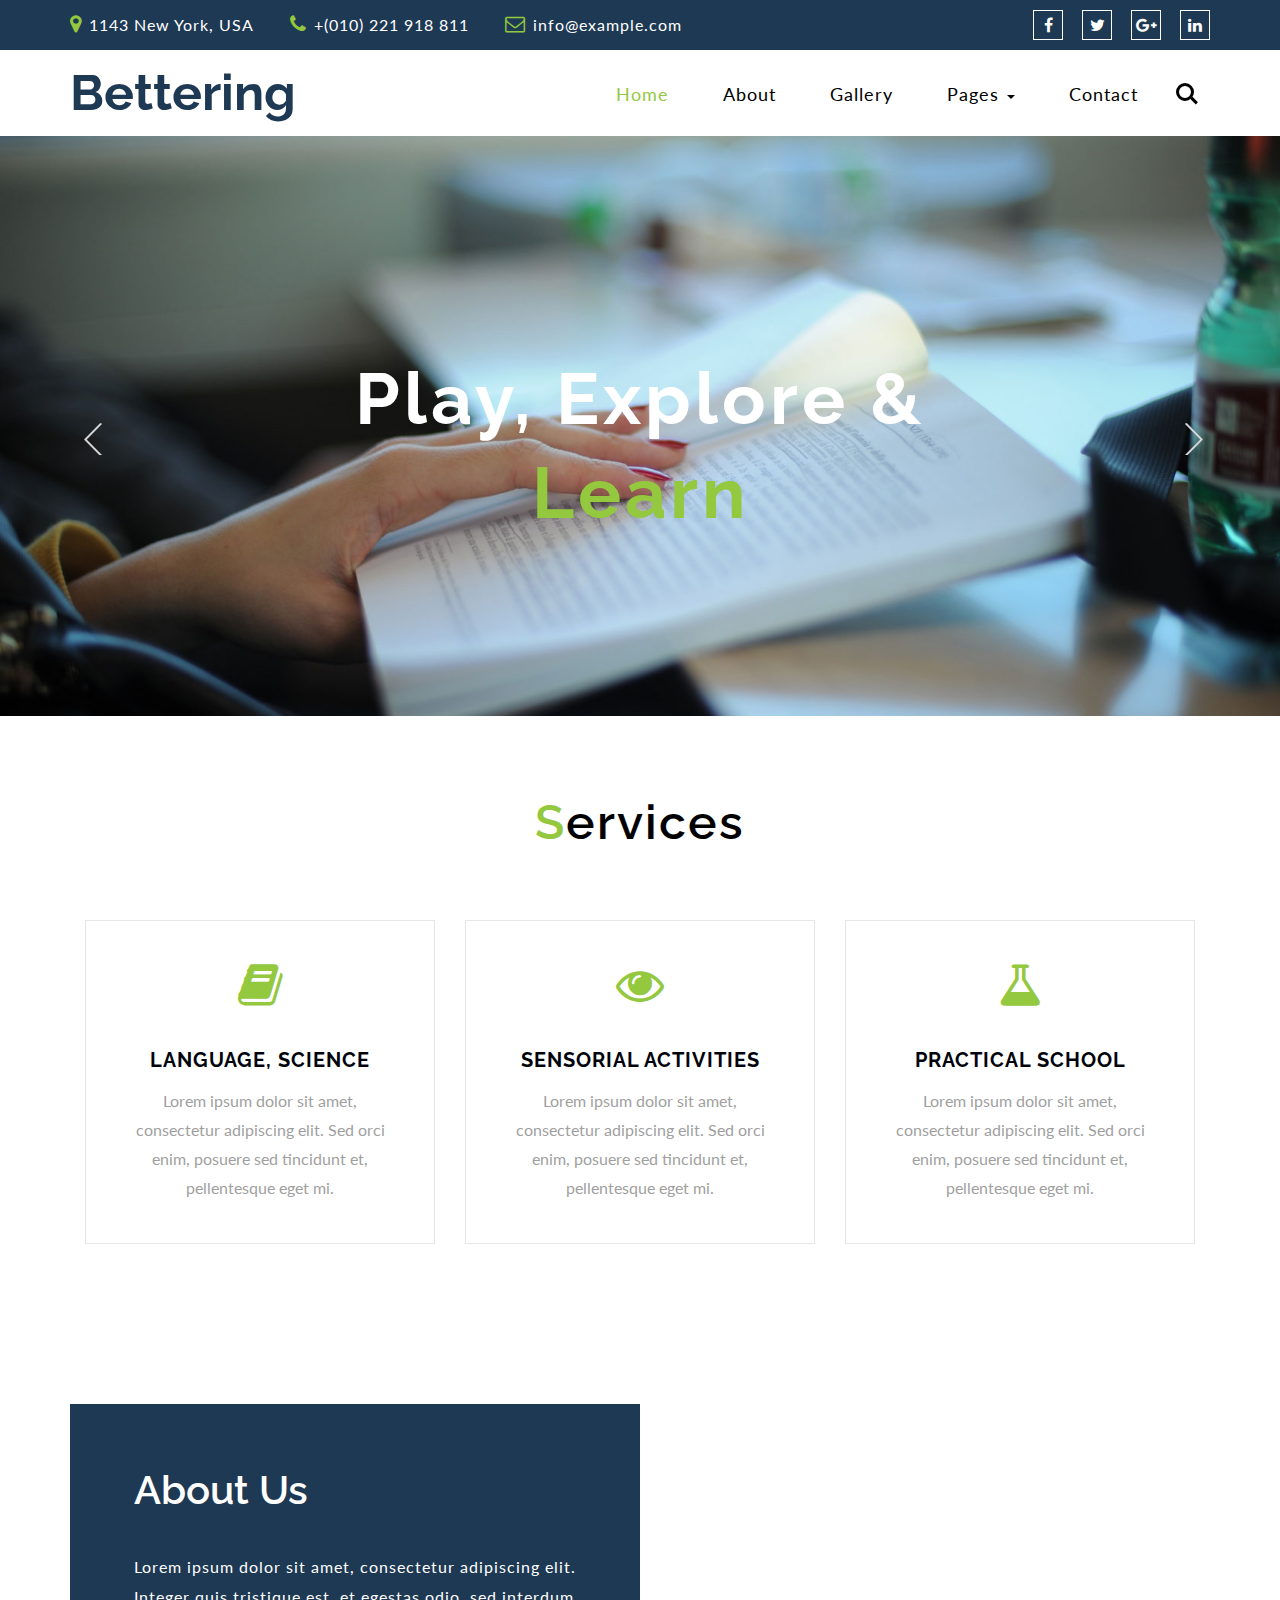
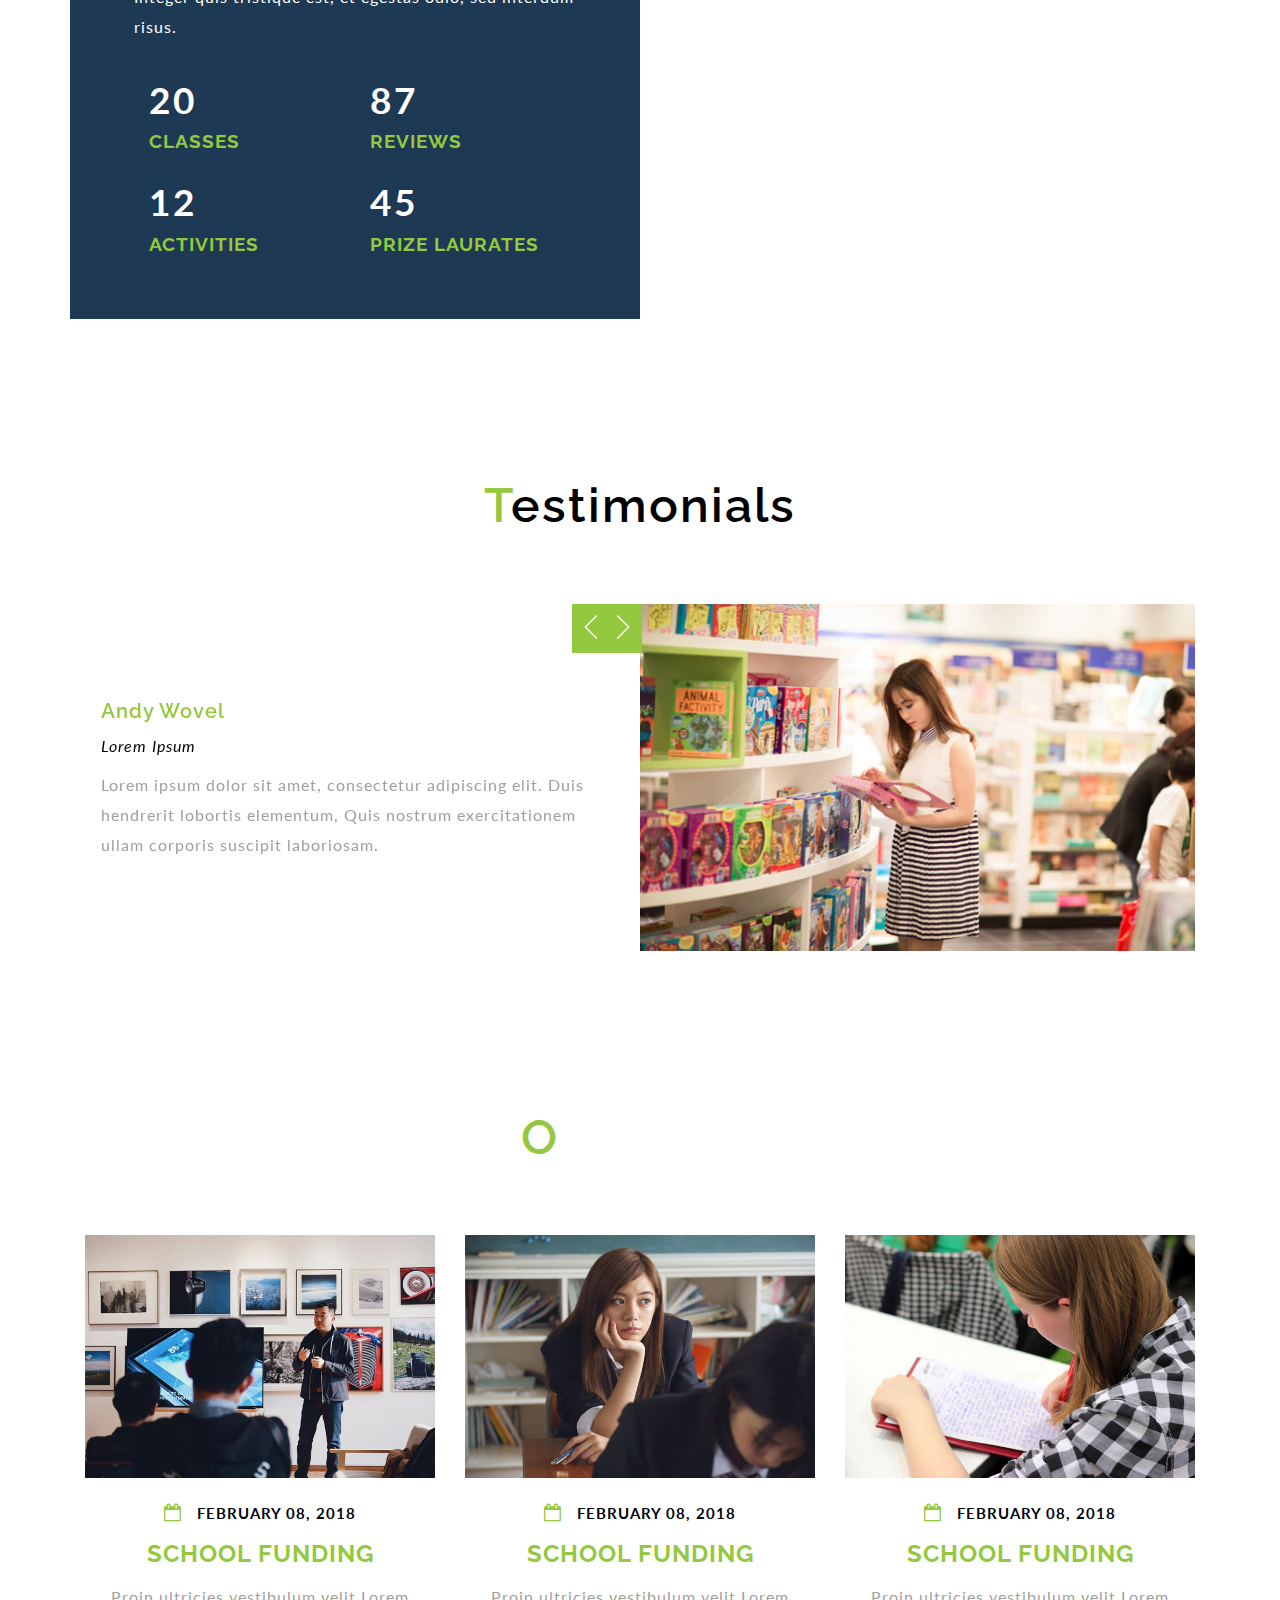
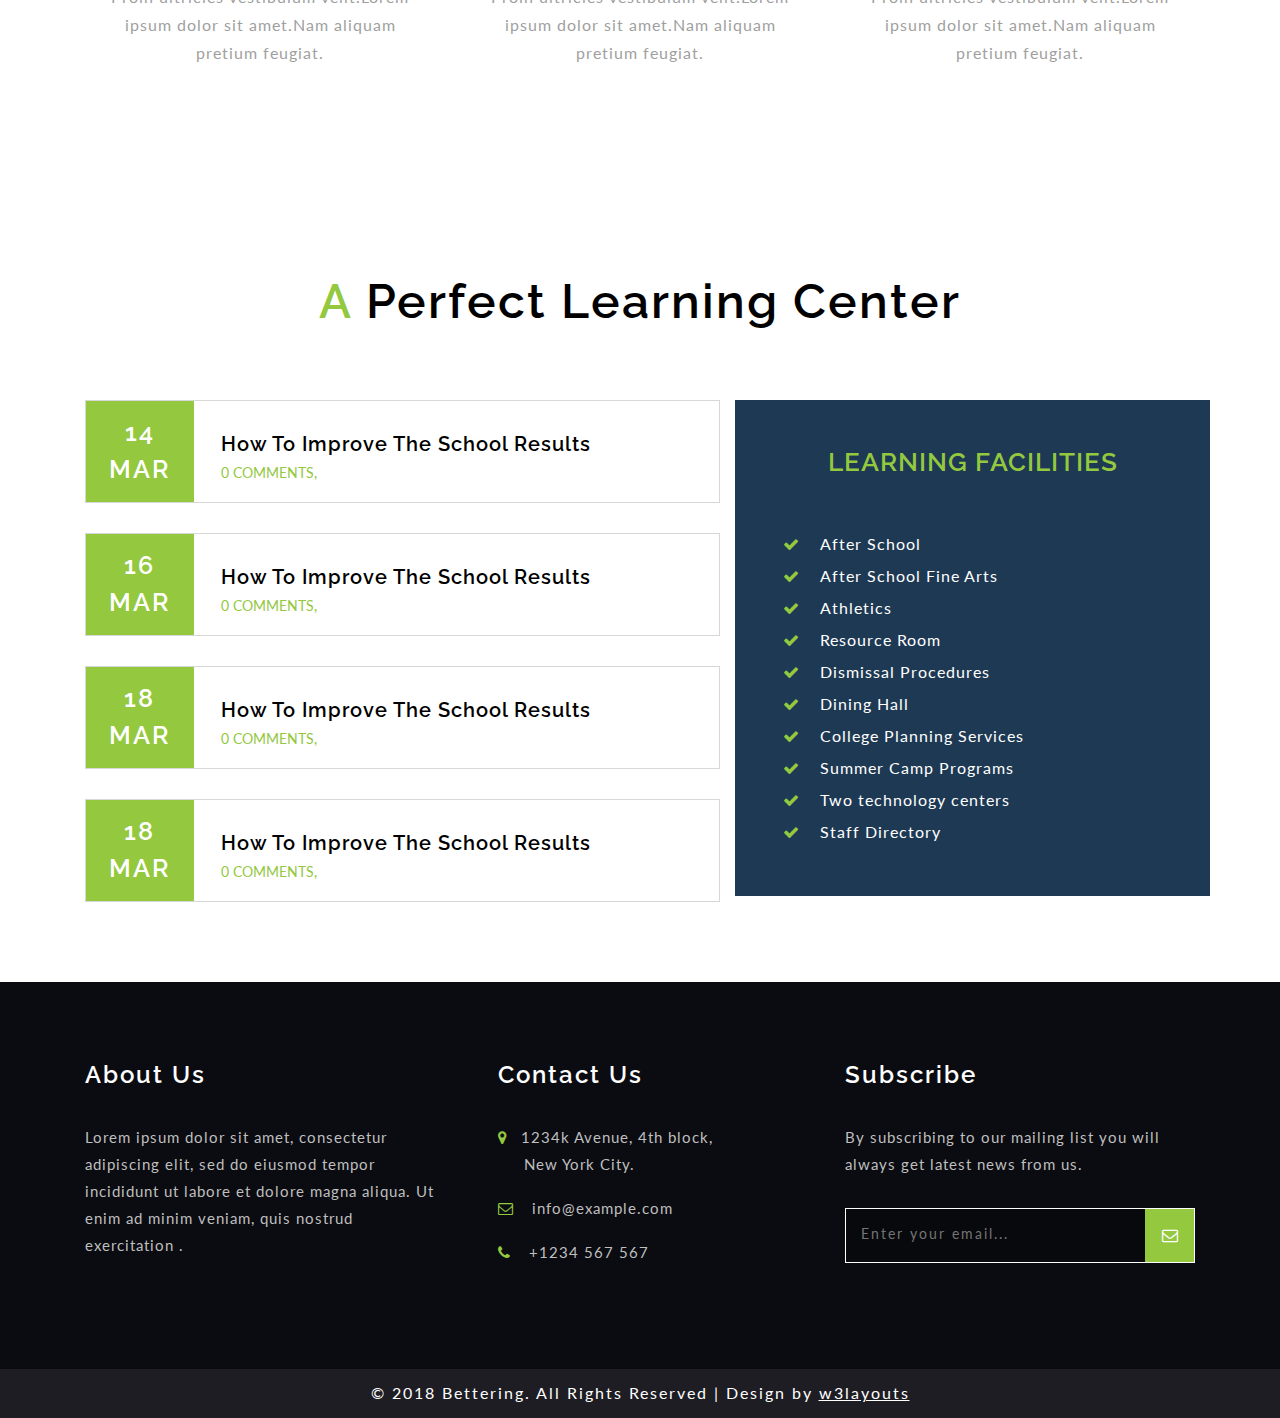
<file: data/theme/index.html>
<!--
Author: W3layouts
Author URL: http://w3layouts.com
License: Creative Commons Attribution 3.0 Unported
License URL: http://creativecommons.org/licenses/by/3.0/
-->
<!DOCTYPE html>
<html lang="zxx">

<head>
	<title>Bettering an Education Category Bootstrap Responsive Website Template | Home :: w3layouts</title>
	<!-- Meta Tags -->
	<meta name="viewport" content="width=device-width, initial-scale=1">
	<meta http-equiv="Content-Type" content="text/html; charset=utf-8" />
	<meta name="keywords" content="Bettering Responsive web template, Bootstrap Web Templates, Flat Web Templates, Android Compatible web template, 
Smartphone Compatible web template, free webdesigns for Nokia, Samsung, LG, Sony Ericsson, Motorola web design" />
	<script type="application/x-javascript">
		addEventListener("load", function () {
			setTimeout(hideURLbar, 0);
		}, false);

		function hideURLbar() {
			window.scrollTo(0, 1);
		}
	</script>
	<!-- // Meta Tags -->
	<link href="css/bootstrap.css" rel="stylesheet" type="text/css" media="all" />
	<link href="css/font-awesome.min.css" rel="stylesheet" type="text/css" media="all">
	<link rel="stylesheet" href="css/flexslider.css" type="text/css" media="screen" property="" />
	<!--testimonial flexslider-->
	<link href="css/style.css" rel="stylesheet" type="text/css" media="all" />
	<!--fonts-->
	<link href="//fonts.googleapis.com/css?family=Lato:300,400,700,900" rel="stylesheet">
	<link href="//fonts.googleapis.com/css?family=Raleway:300,400,500,600,800" rel="stylesheet">
	<!--//fonts-->

</head>

<body>
	<!--Header-->
	<div class="header">
	<div class="top">
					<div class="container">
						
							<div class="col-md-9 top-left">
								<ul>
									<li><i class="fa fa-map-marker" aria-hidden="true"></i> 1143 New York, USA</li>
									<li><i class="fa fa-phone" aria-hidden="true"></i> +(010) 221 918 811</li>
									<li><i class="fa fa-envelope-o" aria-hidden="true"></i> <a href="mailto:info@example.com">info@example.com</a></li>
								</ul>
							</div>
							<div class="col-md-3 top-middle">
								<ul>
									<li><a href="#"><i class="fa fa-facebook"></i></a></li>
									<li><a href="#"><i class="fa fa-twitter"></i></a></li>
									<li><a href="#"><i class="fa fa-google-plus"></i></a></li>
									<li><a href="#"><i class="fa fa-linkedin"></i></a></li>
								</ul>
							</div>
							
							<div class="clearfix"></div>
						
					</div>
				</div>
		<!--top-bar-w3layouts-->
		<div class="top-bar-w3layouts">
			<div class="container">
				<nav class="navbar navbar-default">
					<div class="navbar-header">
						<button type="button" class="navbar-toggle" data-toggle="collapse" data-target="#bs-example-navbar-collapse-1">
							<span class="sr-only">Toggle navigation</span>
							<span class="icon-bar"></span>
							<span class="icon-bar"></span>
							<span class="icon-bar"></span>
						</button>
						<h1><a href="index.html">Bettering</a></h1>
					</div>
					<!-- navbar-header -->
					<div class="collapse navbar-collapse" id="bs-example-navbar-collapse-1">

						<ul class="nav navbar-nav navbar-right">
							<li><a href="index.html" class="active">Home</a></li>
							<li><a href="about.html">About</a></li>
							<li><a href="gallery.html">Gallery</a></li>
							<li><a href="#" class="dropdown-toggle" data-toggle="dropdown" role="button" aria-haspopup="true" aria-expanded="false">Pages <span class="caret"></span></a>
										<ul class="dropdown-menu">
											<li><a href="icons.html">Web Icons</a></li>
											<li><a href="codes.html">Short Codes</a></li>
										</ul>
							</li> 
							<li><a href="contact.html">Contact</a></li>
						</ul>

					</div>

					<div class="search-bar-agileits">
						<div class="cd-main-header">
							<ul class="cd-header-buttons">
								<li><a class="cd-search-trigger" href="#cd-search"> <span></span></a></li>
							</ul>
							<!-- cd-header-buttons -->
						</div>
						<div id="cd-search" class="cd-search">
							<form action="#" method="post">
								<input name="Search" type="search" placeholder="Click enter after typing...">
							</form>
						</div>
					</div>


					<div class="clearfix"> </div>
				</nav>
			</div>

		</div>
		<!--//top-bar-w3layouts-->
		<!--Slider-->
		<div class="slider">
			<div class="callbacks_container">
				<ul class="rslides" id="slider3">
					<li>
						<div class="slider-img1">
							<div class="container">
								<div class="slider_banner_info_w3ls">
									<h4>Play, Explore & <span>Learn</span></h4>
								</div>
							</div>
						</div>
					</li>
					<li>
						<div class="slider-img2">
							<div class="container">
								<div class="slider_banner_info_w3ls">
									<h4>Play, Explore & <span>Learn</span></h4>
								</div>
							</div>
						</div>
					</li>
					<li>
						<div class="slider-img3">
							<div class="container">
								<div class="slider_banner_info_w3ls">
									<h4>Play, Explore & <span>Learn</span></h4>
								</div>
							</div>
						</div>
					</li>

				</ul>
			</div>
		</div>
		<div class="clearfix"> </div>
		<!-- //Modal1 -->
		<!--//Slider-->
	</div>
	<!--//Header-->
	<!-- services -->
	<div class="w3-agile-services">
		<div class="container">
			<h3 class="title-txt"><span>S</span>ervices</h3>
		<div class="agileits-services">
				<div class="services-right-grids">
					<div class="col-sm-4 services-right-grid">
						<div class="se-top">
							<div class="services-icon">
								<i class="fa fa-book" aria-hidden="true"></i>
							</div>
							<div class="services-icon-info">
								<h5>LANGUAGE, SCIENCE</h5>
								<p>Lorem ipsum dolor sit amet, consectetur adipiscing elit. Sed orci enim, posuere sed tincidunt et, pellentesque eget mi.</p>
							</div>
						</div>
					</div>
					<div class="col-sm-4 services-right-grid">
						<div class="se-top">
							<div class="services-icon">
							<i class="fa fa-eye" aria-hidden="true"></i>
							</div>
							<div class="services-icon-info">
								<h5>SENSORIAL ACTIVITIES</h5>
								<p>Lorem ipsum dolor sit amet, consectetur adipiscing elit. Sed orci enim, posuere sed tincidunt et, pellentesque eget mi.</p>
							</div>
						</div>
					</div>
					<div class="col-sm-4 services-right-grid">
						<div class="se-top">
							<div class="services-icon">
							<i class="fa fa-flask" aria-hidden="true"></i>
							</div>
							<div class="services-icon-info">
								<h5>PRACTICAL SCHOOL</h5>
								<p>Lorem ipsum dolor sit amet, consectetur adipiscing elit. Sed orci enim, posuere sed tincidunt et, pellentesque eget mi.</p>
							</div>
						</div>
					</div>
					<div class="clearfix"> </div>
				</div>
				
			</div>
		</div>
	</div>
	<!-- //services -->

	<!--about-->
	<div class="about">
		<div class="container">
			<div class="about-main">
				<div class="about-right">
					<h3 class="subheading-w3-agile">About Us</h3>
					<p class="para-w3-agileits">Lorem ipsum dolor sit amet, consectetur adipiscing elit. Integer quis tristique est, et egestas odio, sed interdum risus.</p>
					<!-- stats -->
					<div class="stats">
						<div class="stats_inner">
							<div class="col-md-6 col-sm-6 col-xs-6 stat-grids">
								<p class="counter-agileits-w3layouts">20</p>
								<div class="stats-text-wthree">
									<h3>CLASSES</h3>
								</div>
							</div>
							<div class="col-md-6 col-sm-6 col-xs-6 stat-grids">
								<p class="counter-agileits-w3layouts">87</p>
								<div class="stats-text-wthree">
									<h3>REVIEWS</h3>
								</div>
							</div>
							<div class="col-md-6 col-sm-6 col-xs-6 stat-grids">
								<p class="counter-agileits-w3layouts">12</p>
								<div class="stats-text-wthree">
									<h3> ACTIVITIES</h3>
								</div>
							</div>
							<div class="col-md-6 col-sm-6 col-xs-6 stat-grids">
								<p class="counter-agileits-w3layouts">45</p>
								<div class="stats-text-wthree">
									<h3>PRIZE LAURATES</h3>
								</div>
							</div>
							<div class="clearfix"> </div>
						</div>
					</div>
					<!-- //stats -->

				</div>
			</div>
			
		</div>
	</div>
	<!--//about-->
<!-- Testimonials -->
	<div class="testimonials">
		<div class="container">
			<h3 class="title-txt"><span>T</span>estimonials</h3>
			<div class="col-md-6 testimonials-main">
				<section class="slider">
					<div class="flexslider">
						<ul class="slides">
							<li>
								<div class="inner-testimonials-w3ls">
									<img src="images/1.jpg" alt=" " class="img-responsive" />
									<div class="testimonial-info-wthree">
										<h5>Andy Wovel</h5>
										<span>Lorem Ipsum</span>
										<p class="para-w3ls">Lorem ipsum dolor sit amet, consectetur adipiscing elit. Duis hendrerit lobortis elementum, Quis nostrum exercitationem
											ullam corporis suscipit laboriosam. </p>
									</div>
								</div>
							</li>
							<li>
								<div class="inner-testimonials-w3ls">
									<img src="images/2.jpg" alt=" " class="img-responsive" />
									<div class="testimonial-info-wthree">
										<h5>Bernard Russo</h5>
										<span>Lorem Ipsum</span>
										<p class="para-w3ls">Lorem ipsum dolor sit amet, consectetur adipiscing elit. Duis hendrerit lobortis elementum, Quis nostrum exercitationem
											ullam corporis suscipit laboriosam. </p>
									</div>
								</div>
							</li>
							<li>
								<div class="inner-testimonials-w3ls">
									<img src="images/3.jpg" alt=" " class="img-responsive" />
									<div class="testimonial-info-wthree">
										<h5>Alex Merphy & July Mao</h5>
										<span>Lorem Ipsum</span>
										<p class="para-w3ls">Lorem ipsum dolor sit amet, consectetur adipiscing elit. Duis hendrerit lobortis elementum, Quis nostrum exercitationem
											ullam corporis suscipit laboriosam. </p>
									</div>
								</div>
							</li>
						</ul>
					</div>
				</section>
			</div>
			<div class="clearfix"> </div>
		</div>
	</div>
	<!-- //Testimonials -->
	<!-- Events -->
	<div class="events-section">
		<div class="container">
			<h3 class="title-txt two"><span>O</span>ur News</h3>
			<div class="col-sm-4 live-grids-w3ls">
				<div class="live-left1">
					<img src="images/g1.jpg" alt=" " class="img-responsive">
				</div>
				<div class="live-info">
					<ul>
						<li><span class="fa fa-calendar-o" aria-hidden="true"></span> FEBRUARY 08, 2018</li>
					</ul>
					<h4>School funding</h4>
					<p class="para-1"> Proin ultricies vestibulum velit.Lorem ipsum dolor sit amet.Nam
						aliquam pretium feugiat.</p>
				</div>
				
			</div>
			<div class="col-sm-4 live-grids-w3ls">
				<div class="live-left2">
					<img src="images/g2.jpg" alt=" " class="img-responsive">
				</div>
				<div class="live-info">
					<ul>
						<li><span class="fa fa-calendar-o" aria-hidden="true"></span> FEBRUARY 08, 2018</li>
					</ul>
					<h4>School funding</h4>
					<p class="para-1">Proin ultricies vestibulum velit.Lorem ipsum dolor sit amet.Nam
						aliquam pretium feugiat.</p>
				</div>
				
				
			</div>
			<div class="col-sm-4 live-grids-w3ls">
				<div class="live-left3">
					<img src="images/g6.jpg" alt=" " class="img-responsive">
				</div>
				<div class="live-info">
					<ul>
						<li><span class="fa fa-calendar-o" aria-hidden="true"></span> FEBRUARY 08, 2018</li>
					</ul>
					<h4>School funding</h4>
					<p class="para-1"> Proin ultricies vestibulum velit.Lorem ipsum dolor sit amet.Nam
						aliquam pretium feugiat.</p>
				</div>
				
			</div>
			<div class="clearfix"> </div>
		</div>
	</div>
	<!-- //Events -->
<div class="experience">
	<div class="container">
	<h3 class="title-txt"><span>A </span> Perfect Learning Center</h3>
		<div class="experience-info">
			<div class="col-md-7 exp-matter">
				<div class="exp-left">
					<div class="ex-lt">
						<h6>14 <span>MAR</span></h6>
					</div>
					<div class="ex-rt">
						<h5>How to improve the school results</h5>
						<p>0 COMMENTS,</p>
					</div>
					<div class="clearfix"></div>
				</div>
				<div class="exp-left">
					<div class="ex-lt">
						<h6>16 <span>MAR</span></h6>
					</div>
					<div class="ex-rt">
						<h5>How to improve the school results</h5>
						<p> 0 COMMENTS,</p>
					</div>
					<div class="clearfix"></div>
				</div>
		
				<div class="exp-left">
					<div class="ex-lt">
						<h6>18 <span>MAR</span></h6>
					</div>
					<div class="ex-rt">
						<h5>How to improve the school results</h5>
						<p> 0 COMMENTS,</p>
					</div>
					<div class="clearfix"></div>
				</div>
				<div class="exp-left">
					<div class="ex-lt">
						<h6>18 <span>MAR</span></h6>
					</div>
					<div class="ex-rt">
						<h5>How to improve the school results</h5>
						<p> 0 COMMENTS,</p>
					</div>
					<div class="clearfix"></div>
				</div>
			</div>
			<div class="col-md-5 exp-info-right">
				<div class="ex-top">
					<h4>LEARNING FACILITIES</h4>
					<li><span class="fa fa-check" aria-hidden="true"></span>After School</li>
					<li><span class="fa fa-check" aria-hidden="true"></span>After School Fine Arts</li>
					<li><span class="fa fa-check" aria-hidden="true"></span>Athletics</li>
					<li><span class="fa fa-check" aria-hidden="true"></span>Resource Room</li>
					<li><span class="fa fa-check" aria-hidden="true"></span>Dismissal Procedures</li>
					<li><span class="fa fa-check" aria-hidden="true"></span>Dining Hall</li>
					<li><span class="fa fa-check" aria-hidden="true"></span>College Planning Services</li>
					<li><span class="fa fa-check" aria-hidden="true"></span>Summer Camp Programs</li>
					<li><span class="fa fa-check" aria-hidden="true"></span>Two technology centers</li>
					<li><span class="fa fa-check" aria-hidden="true"></span>Staff Directory</li>
				</div>
			</div>
			<div class="clearfix"></div>
		</div>
	</div>
</div>
<!-- footer -->
	<div class="footer">
	<div class="container">
		<div class="f-bg-w3l">
		<div class="col-md-4 w3layouts_footer_grid">
					<h3>About Us</h3>
					<p>Lorem ipsum dolor sit amet, consectetur adipiscing elit, sed do eiusmod tempor incididunt ut labore et dolore magna aliqua. Ut enim ad minim veniam, quis nostrud exercitation .</p>
				</div>
				<div class="col-md-4 w3layouts_footer_grid hpft">
					<h3>Contact Us</h3>
					    <ul class="con_inner_text">
							<li><span class="fa fa-map-marker" aria-hidden="true"></span>1234k Avenue, 4th block, <label> New York City.</label></li>
							<li><span class="fa fa-envelope-o" aria-hidden="true"></span> <a href="mailto:info@example.com">info@example.com</a></li>
							<li><span class="fa fa-phone" aria-hidden="true"></span> +1234 567 567</li>
						</ul>

					
				</div>
				<div class="col-md-4 w3layouts_footer_grid">
					<h2>Subscribe</h2>
					<p>By subscribing to our mailing list you will always get latest news from us.</p>
					<form action="#" method="post">
						<input type="email" name="Email" placeholder="Enter your email..." required="">
						<button class="btn1"><i class="fa fa-envelope-o" aria-hidden="true"></i></button>
						<div class="clearfix"> </div>
					</form>
				</div>
				<div class="clearfix"> </div>		
			</div>	
			</div>
	</div>
	<p class="copyright">© 2018 Bettering. All Rights Reserved | Design by <a href="https://w3layouts.com/" target="_blank">w3layouts</a></p>
	<!-- //footer -->



	<!-- Required Scripts -->
	<!-- Common Js -->
	<script type="text/javascript" src="js/jquery-2.2.3.min.js"></script>
	<!--// Common Js -->
	<!--search-bar-agileits-->
	<script src="js/main.js"></script>
	<!--//search-bar-agileits-->
	<!-- start-smoth-scrolling -->
	<script type="text/javascript" src="js/move-top.js"></script>
	<script type="text/javascript" src="js/easing.js"></script>
	<script type="text/javascript">
		jQuery(document).ready(function ($) {
			$(".scroll").click(function (event) {
				event.preventDefault();
				$('html,body').animate({
					scrollTop: $(this.hash).offset().top
				}, 1000);
			});
		});
	</script>
	<!-- start-smoth-scrolling -->

	<!-- Banner Responsive slider -->
	<script src="js/responsiveslides.min.js"></script>
	<script>
		// You can also use "$(window).load(function() {"
		$(function () {
			// Slideshow 3
			$("#slider3").responsiveSlides({
				auto: true,
				pager: false,
				nav: true,
				speed: 500,
				namespace: "callbacks",
				before: function () {
					$('.events').append("<li>before event fired.</li>");
				},
				after: function () {
					$('.events').append("<li>after event fired.</li>");
				}
			});

		});
	</script>
	<!-- // Banner Responsive slider -->

	<!-- flexSlider -->
	<script defer src="js/jquery.flexslider.js"></script>
	<script type="text/javascript">
		$(window).load(function () {
			$('.flexslider').flexslider({
				animation: "slide",
				start: function (slider) {
					$('body').removeClass('loading');
				}
			});
		});
	</script>
	<!-- //flexSlider -->

	<!-- stats -->
	<script src="js/jquery.waypoints.min.js"></script>
	<script src="js/jquery.countup.js"></script>
	<script>
		$('.counter-agileits-w3layouts').countUp();
	</script>
	<!-- //stats -->
	<!-- smooth scrolling -->
	<script type="text/javascript">
		$(document).ready(function () {
			/*
				var defaults = {
				containerID: 'toTop', // fading element id
				containerHoverID: 'toTopHover', // fading element hover id
				scrollSpeed: 1200,
				easingType: 'linear' 
				};
			*/
			$().UItoTop({
				easingType: 'easeOutQuart'
			});
		});
	</script>
	<a href="#home" id="toTop" style="display: block;"> <span id="toTopHover" style="opacity: 1;"> </span></a>
	<!-- //smooth scrolling -->

 <script src="js/bootstrap.js"></script>


	<!--// Required Scripts -->
</body>

</html>
</file>
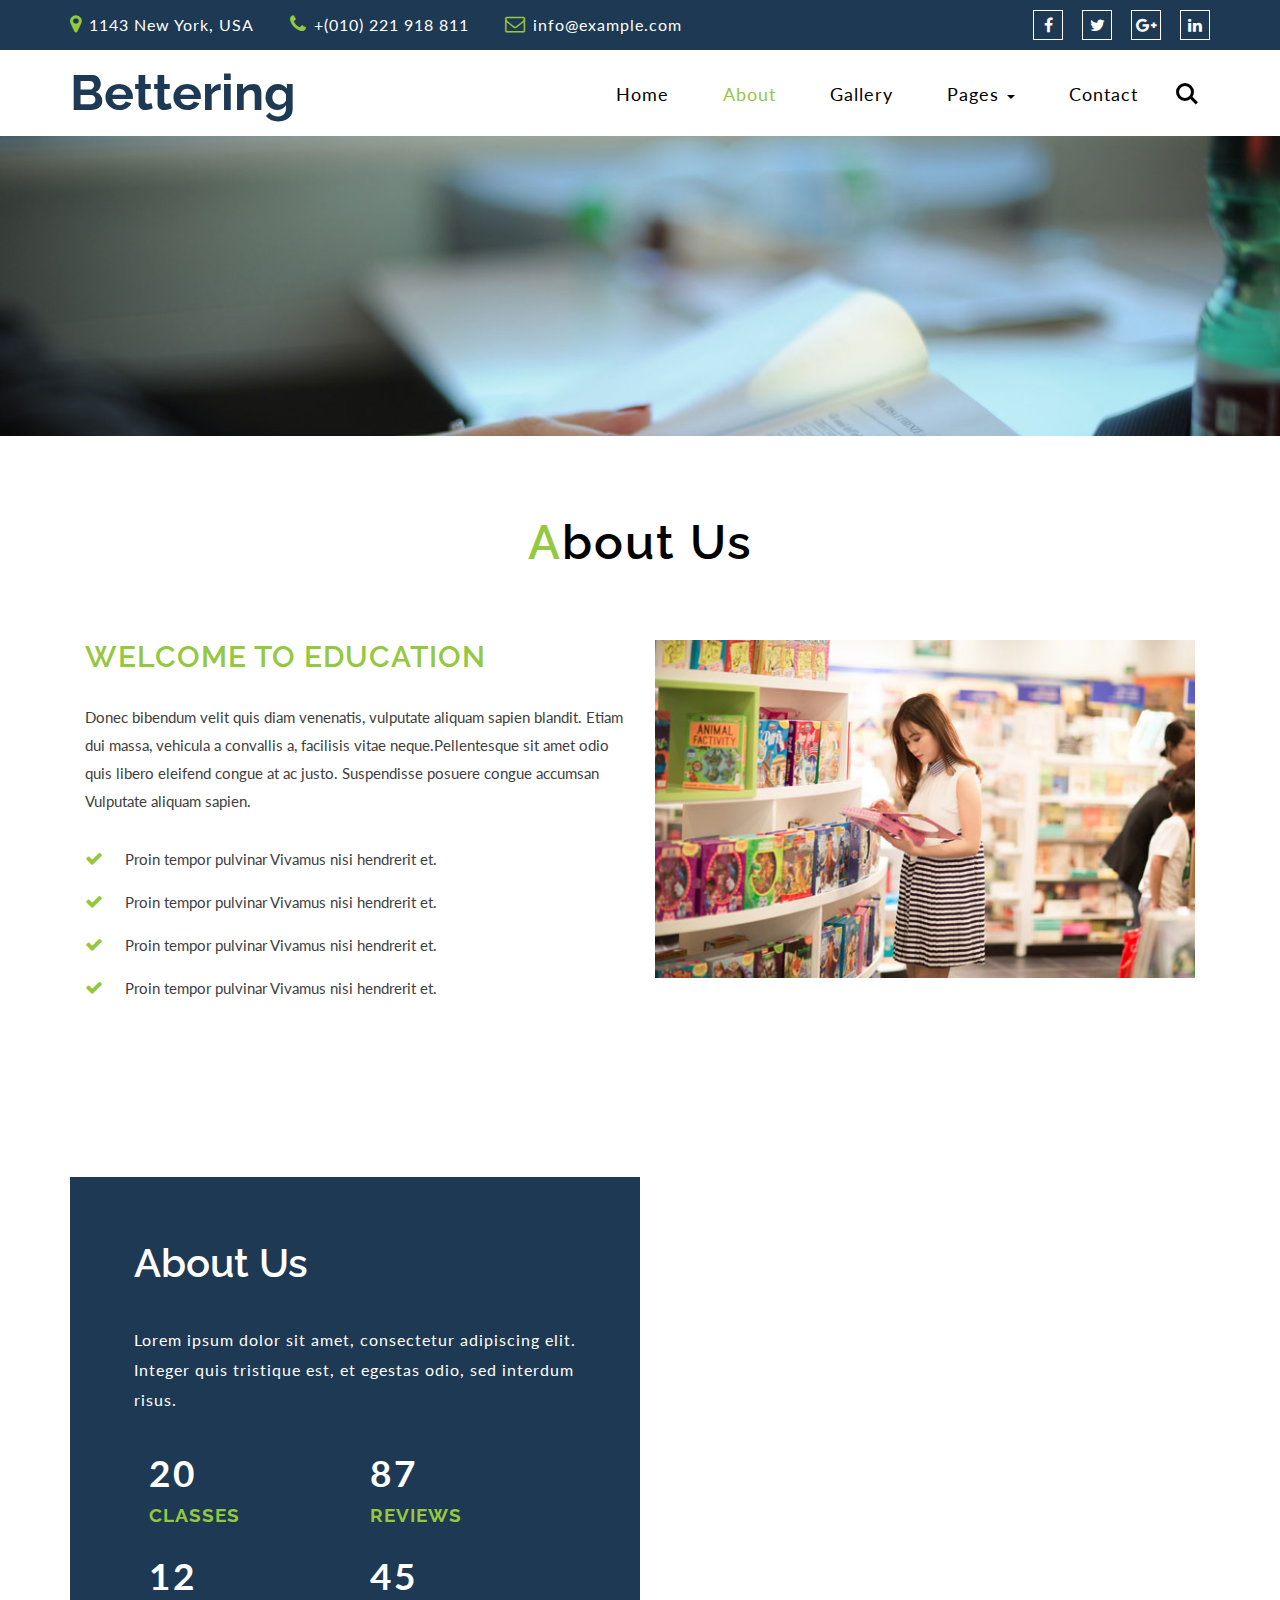
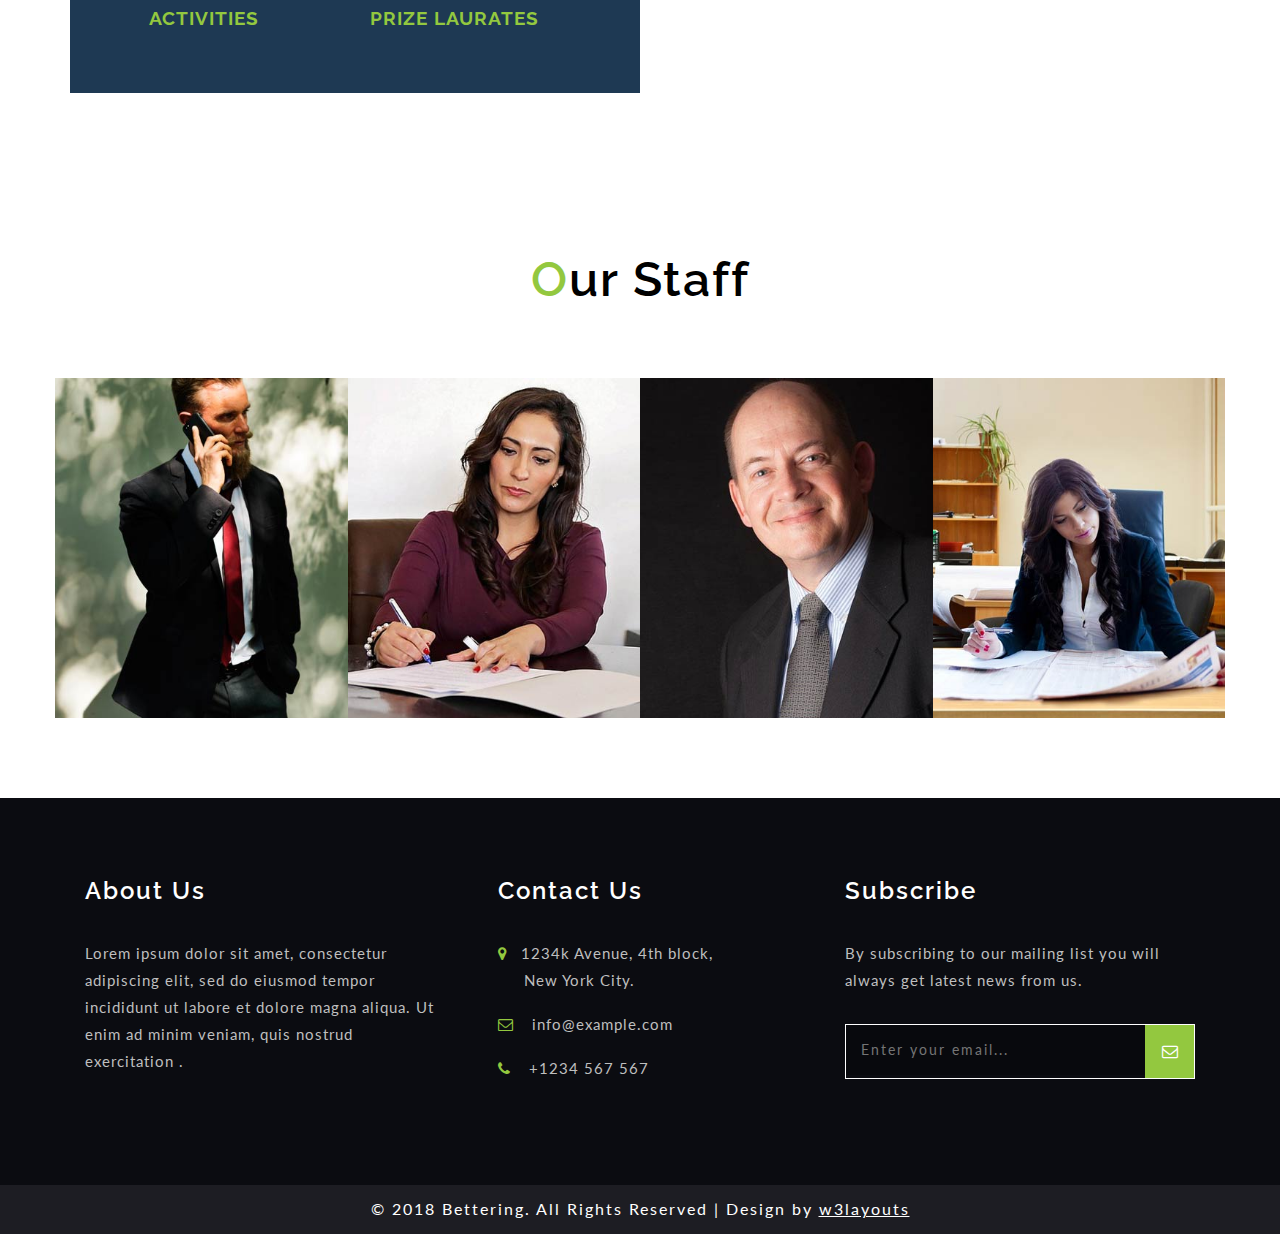
<file: data/theme/about.html>
<!--
Author: W3layouts
Author URL: http://w3layouts.com
License: Creative Commons Attribution 3.0 Unported
License URL: http://creativecommons.org/licenses/by/3.0/
-->
<!DOCTYPE html>
<html lang="zxx">

<head>
	<title>Bettering an Education Category Bootstrap Responsive Website Template | About :: w3layouts</title>
	<!-- Meta Tags -->
	<meta name="viewport" content="width=device-width, initial-scale=1">
	<meta http-equiv="Content-Type" content="text/html; charset=utf-8" />
	<meta name="keywords" content="Bettering Responsive web template, Bootstrap Web Templates, Flat Web Templates, Android Compatible web template, 
Smartphone Compatible web template, free webdesigns for Nokia, Samsung, LG, Sony Ericsson, Motorola web design" />
	<script type="application/x-javascript">
		addEventListener("load", function () {
			setTimeout(hideURLbar, 0);
		}, false);

		function hideURLbar() {
			window.scrollTo(0, 1);
		}
	</script>
	<!-- // Meta Tags -->
	<link href="css/bootstrap.css" rel="stylesheet" type="text/css" media="all" />
	<link href="css/font-awesome.min.css" rel="stylesheet" type="text/css" media="all">
	<!--testimonial flexslider-->
	<link href="css/style.css" rel="stylesheet" type="text/css" media="all" />
	<!--fonts-->
	<link href="//fonts.googleapis.com/css?family=Lato:300,400,700,900" rel="stylesheet">
	<link href="//fonts.googleapis.com/css?family=Raleway:300,400,500,600,800" rel="stylesheet">
	<!--//fonts-->

</head>

<body>
	<!--Header-->
	<div class="header">
	<div class="top">
					<div class="container">
						
							<div class="col-md-9 top-left">
								<ul>
									<li><i class="fa fa-map-marker" aria-hidden="true"></i> 1143 New York, USA</li>
									<li><i class="fa fa-phone" aria-hidden="true"></i> +(010) 221 918 811</li>
									<li><i class="fa fa-envelope-o" aria-hidden="true"></i> <a href="mailto:info@example.com">info@example.com</a></li>
								</ul>
							</div>
							<div class="col-md-3 top-middle">
								<ul>
									<li><a href="#"><i class="fa fa-facebook"></i></a></li>
									<li><a href="#"><i class="fa fa-twitter"></i></a></li>
									<li><a href="#"><i class="fa fa-google-plus"></i></a></li>
									<li><a href="#"><i class="fa fa-linkedin"></i></a></li>
								</ul>
							</div>
							
							<div class="clearfix"></div>
						
					</div>
				</div>
		<!--top-bar-w3layouts-->
		<div class="top-bar-w3layouts">
			<div class="container">
				<nav class="navbar navbar-default">
					<div class="navbar-header">
						<button type="button" class="navbar-toggle" data-toggle="collapse" data-target="#bs-example-navbar-collapse-1">
							<span class="sr-only">Toggle navigation</span>
							<span class="icon-bar"></span>
							<span class="icon-bar"></span>
							<span class="icon-bar"></span>
						</button>
						<h1><a href="index.html">Bettering</a></h1>
					</div>
					<!-- navbar-header -->
					<div class="collapse navbar-collapse" id="bs-example-navbar-collapse-1">

						<ul class="nav navbar-nav navbar-right">
							<li><a href="index.html">Home</a></li>
							<li><a href="about.html" class="active">About</a></li>
							<li><a href="gallery.html">Gallery</a></li>
							<li><a href="#" class="dropdown-toggle" data-toggle="dropdown" role="button" aria-haspopup="true" aria-expanded="false">Pages <span class="caret"></span></a>
										<ul class="dropdown-menu">
											<li><a href="icons.html">Web Icons</a></li>
											<li><a href="codes.html">Short Codes</a></li>
										</ul>
							</li> 
							<li><a href="contact.html">Contact</a></li>
						</ul>

					</div>

					<div class="search-bar-agileits">
						<div class="cd-main-header">
							<ul class="cd-header-buttons">
								<li><a class="cd-search-trigger" href="#cd-search"> <span></span></a></li>
							</ul>
							<!-- cd-header-buttons -->
						</div>
						<div id="cd-search" class="cd-search">
							<form action="#" method="post">
								<input name="Search" type="search" placeholder="Click enter after typing...">
							</form>
						</div>
					</div>


					<div class="clearfix"> </div>
				</nav>
			</div>

		</div>
		<!--//top-bar-w3layouts-->
		<!--Slider-->
		<div class="banner">
			
		</div>
		
		<!-- //Modal1 -->
		<!--//Slider-->
	</div>
	<!--//Header-->
	<div class="about-1">
	<div class="container">
	<h3 class="title-txt"><span>A</span>bout Us</h3>
		<div class="ab-agile">
			<div class="col-md-6 aboutleft1">
				<h3>Welcome to Education</h3>
				<p class="para1">Donec bibendum velit quis diam venenatis, vulputate aliquam sapien blandit. 
				Etiam dui massa, vehicula a convallis a, facilisis vitae neque.Pellentesque sit amet 
				odio quis libero eleifend congue at ac justo. Suspendisse posuere congue accumsan Vulputate aliquam sapien. </p>
				<p><i class="fa fa-check" aria-hidden="true"></i> Proin tempor pulvinar Vivamus nisi hendrerit et. </p>
				<p><i class="fa fa-check" aria-hidden="true"></i> Proin tempor pulvinar Vivamus nisi hendrerit et. </p>
				<p><i class="fa fa-check" aria-hidden="true"></i> Proin tempor pulvinar Vivamus nisi hendrerit et. </p>
				<p><i class="fa fa-check" aria-hidden="true"></i> Proin tempor pulvinar Vivamus nisi hendrerit et. </p>
			</div>
			<div class="col-md-6 aboutright1">
				<img src="images/1.jpg" class="img-responsive" alt="">
			</div>
			<div class="clearfix"></div>
		</div>
	</div>
</div>
	<!--about-->
	<div class="about">
		<div class="container">
			<div class="about-main">
				<div class="about-right">
					<h3 class="subheading-w3-agile">About Us</h3>
					<p class="para-w3-agileits">Lorem ipsum dolor sit amet, consectetur adipiscing elit. Integer quis tristique est, et egestas odio, sed interdum risus.</p>
					<!-- stats -->
					<div class="stats">
						<div class="stats_inner">
							<div class="col-md-6 col-sm-6 col-xs-6 stat-grids">
								<p class="counter-agileits-w3layouts">20</p>
								<div class="stats-text-wthree">
									<h3>CLASSES</h3>
								</div>
							</div>
							<div class="col-md-6 col-sm-6 col-xs-6 stat-grids">
								<p class="counter-agileits-w3layouts">87</p>
								<div class="stats-text-wthree">
									<h3>REVIEWS</h3>
								</div>
							</div>
							<div class="col-md-6 col-sm-6 col-xs-6 stat-grids">
								<p class="counter-agileits-w3layouts">12</p>
								<div class="stats-text-wthree">
									<h3> ACTIVITIES</h3>
								</div>
							</div>
							<div class="col-md-6 col-sm-6 col-xs-6 stat-grids">
								<p class="counter-agileits-w3layouts">45</p>
								<div class="stats-text-wthree">
									<h3>PRIZE LAURATES</h3>
								</div>
							</div>
							<div class="clearfix"> </div>
						</div>
					</div>
					<!-- //stats -->

				</div>
			</div>
			
		</div>
	</div>
	<!--//about-->
	<!-- team -->
	<div class="team">
		<div class="container">
			<h3 class="title-txt"><span>O</span>ur Staff</h3>
			<div class="row team-row">
				<div class="col-md-3 col-sm-6 thumbnail team-w3agile">
					<img src="images/t1.jpg" class="img-responsive" alt="">
					<div class="team-info">
						<div class="caption">
							<h4>Andrew Tompson</h4>
							<p>Lecture</p>
						</div>
						<div class="w3ls-social-icons">
							<a class="facebook" href="#"><span class="fa fa-facebook"></span></a>
							<a class="twitter" href="#"><span class="fa fa-twitter"></span></a>
							<a class="pinterest" href="#"><span class="fa fa-pinterest-p"></span></a>
							<a class="linkedin" href="#"><span class="fa fa-linkedin"></span></a>
						</div>
					</div>
				</div>
				<div class="col-md-3 col-sm-6 thumbnail team-w3agile">
					<img src="images/t2.jpg" class="img-responsive" alt="">
					<div class="team-info">
						<div class="caption">
							<h4>Carolyn Stone</h4>
							<p>Lecture</p>
						</div>
						<div class="w3ls-social-icons">
							<a class="facebook" href="#"><span class="fa fa-facebook"></span></a>
							<a class="twitter" href="#"><span class="fa fa-twitter"></span></a>
							<a class="pinterest" href="#"><span class="fa fa-pinterest-p"></span></a>
							<a class="linkedin" href="#"><span class="fa fa-linkedin"></span></a>
						</div>
					</div>
				</div>
				<div class="col-md-3 col-sm-6 thumbnail team-w3agile">
					<img src="images/t3.jpg" class="img-responsive" alt="">
					<div class="team-info">
						<div class="caption">
							<h4>Adam Lobster</h4>
							<p>Lecture</p>
						</div>
						<div class="w3ls-social-icons">
							<a class="facebook" href="#"><span class="fa fa-facebook"></span></a>
							<a class="twitter" href="#"><span class="fa fa-twitter"></span></a>
							<a class="pinterest" href="#"><span class="fa fa-pinterest-p"></span></a>
							<a class="linkedin" href="#"><span class="fa fa-linkedin"></span></a>
						</div>
					</div>
				</div>
				<div class="col-md-3 col-sm-6 thumbnail team-w3agile">
					<img src="images/t4.jpg" class="img-responsive" alt="">
					<div class="team-info">
						<div class="caption">
							<h4>Christina </h4>
							<p>Principal</p>
						</div>
						<div class="w3ls-social-icons">
							<a class="facebook" href="#"><span class="fa fa-facebook"></span></a>
							<a class="twitter" href="#"><span class="fa fa-twitter"></span></a>
							<a class="pinterest" href="#"><span class="fa fa-pinterest-p"></span></a>
							<a class="linkedin" href="#"><span class="fa fa-linkedin"></span></a>
						</div>
					</div>
				</div>
				<div class="clearfix"> </div>
			</div>
		</div>


	</div>
	<!-- //team -->

<!-- footer -->
	<div class="footer">
	<div class="container">
		<div class="f-bg-w3l">
		<div class="col-md-4 w3layouts_footer_grid">
					<h3>About Us</h3>
					<p>Lorem ipsum dolor sit amet, consectetur adipiscing elit, sed do eiusmod tempor incididunt ut labore et dolore magna aliqua. Ut enim ad minim veniam, quis nostrud exercitation .</p>
				</div>
				<div class="col-md-4 w3layouts_footer_grid hpft">
					<h3>Contact Us</h3>
					    <ul class="con_inner_text">
							<li><span class="fa fa-map-marker" aria-hidden="true"></span>1234k Avenue, 4th block, <label> New York City.</label></li>
							<li><span class="fa fa-envelope-o" aria-hidden="true"></span> <a href="mailto:info@example.com">info@example.com</a></li>
							<li><span class="fa fa-phone" aria-hidden="true"></span> +1234 567 567</li>
						</ul>

					
				</div>
				<div class="col-md-4 w3layouts_footer_grid">
					<h2>Subscribe</h2>
					<p>By subscribing to our mailing list you will always get latest news from us.</p>
					<form action="#" method="post">
						<input type="email" name="Email" placeholder="Enter your email..." required="">
						<button class="btn1"><i class="fa fa-envelope-o" aria-hidden="true"></i></button>
						<div class="clearfix"> </div>
					</form>
				</div>
				<div class="clearfix"> </div>		
			</div>	
			</div>
	</div>
	<p class="copyright">© 2018 Bettering. All Rights Reserved | Design by <a href="https://w3layouts.com/" target="_blank">w3layouts</a></p>
	<!-- //footer -->
	<!-- Required Scripts -->
	<!-- Common Js -->
	<script type="text/javascript" src="js/jquery-2.2.3.min.js"></script>
	<!--// Common Js -->
	<!--search-bar-agileits-->
	<script src="js/main.js"></script>
	<!--//search-bar-agileits-->
	<!-- start-smoth-scrolling -->
	<script type="text/javascript" src="js/move-top.js"></script>
	<script type="text/javascript" src="js/easing.js"></script>
	<script type="text/javascript">
		jQuery(document).ready(function ($) {
			$(".scroll").click(function (event) {
				event.preventDefault();
				$('html,body').animate({
					scrollTop: $(this.hash).offset().top
				}, 1000);
			});
		});
	</script>
	<!-- start-smoth-scrolling -->
	<!-- stats -->
	<script src="js/jquery.waypoints.min.js"></script>
	<script src="js/jquery.countup.js"></script>
	<script>
		$('.counter-agileits-w3layouts').countUp();
	</script>
	<!-- //stats -->
	<!-- smooth scrolling -->
	<script type="text/javascript">
		$(document).ready(function () {
			/*
				var defaults = {
				containerID: 'toTop', // fading element id
				containerHoverID: 'toTopHover', // fading element hover id
				scrollSpeed: 1200,
				easingType: 'linear' 
				};
			*/
			$().UItoTop({
				easingType: 'easeOutQuart'
			});
		});
	</script>
	<a href="#home" id="toTop" style="display: block;"> <span id="toTopHover" style="opacity: 1;"> </span></a>
	<!-- //smooth scrolling -->

	<!-- Bootstrap Js -->
	<script type="text/javascript" src="js/bootstrap.js"></script>
	<!--// Bootstrap Js -->

	<!--// Required Scripts -->
</body>

</html>
</file>
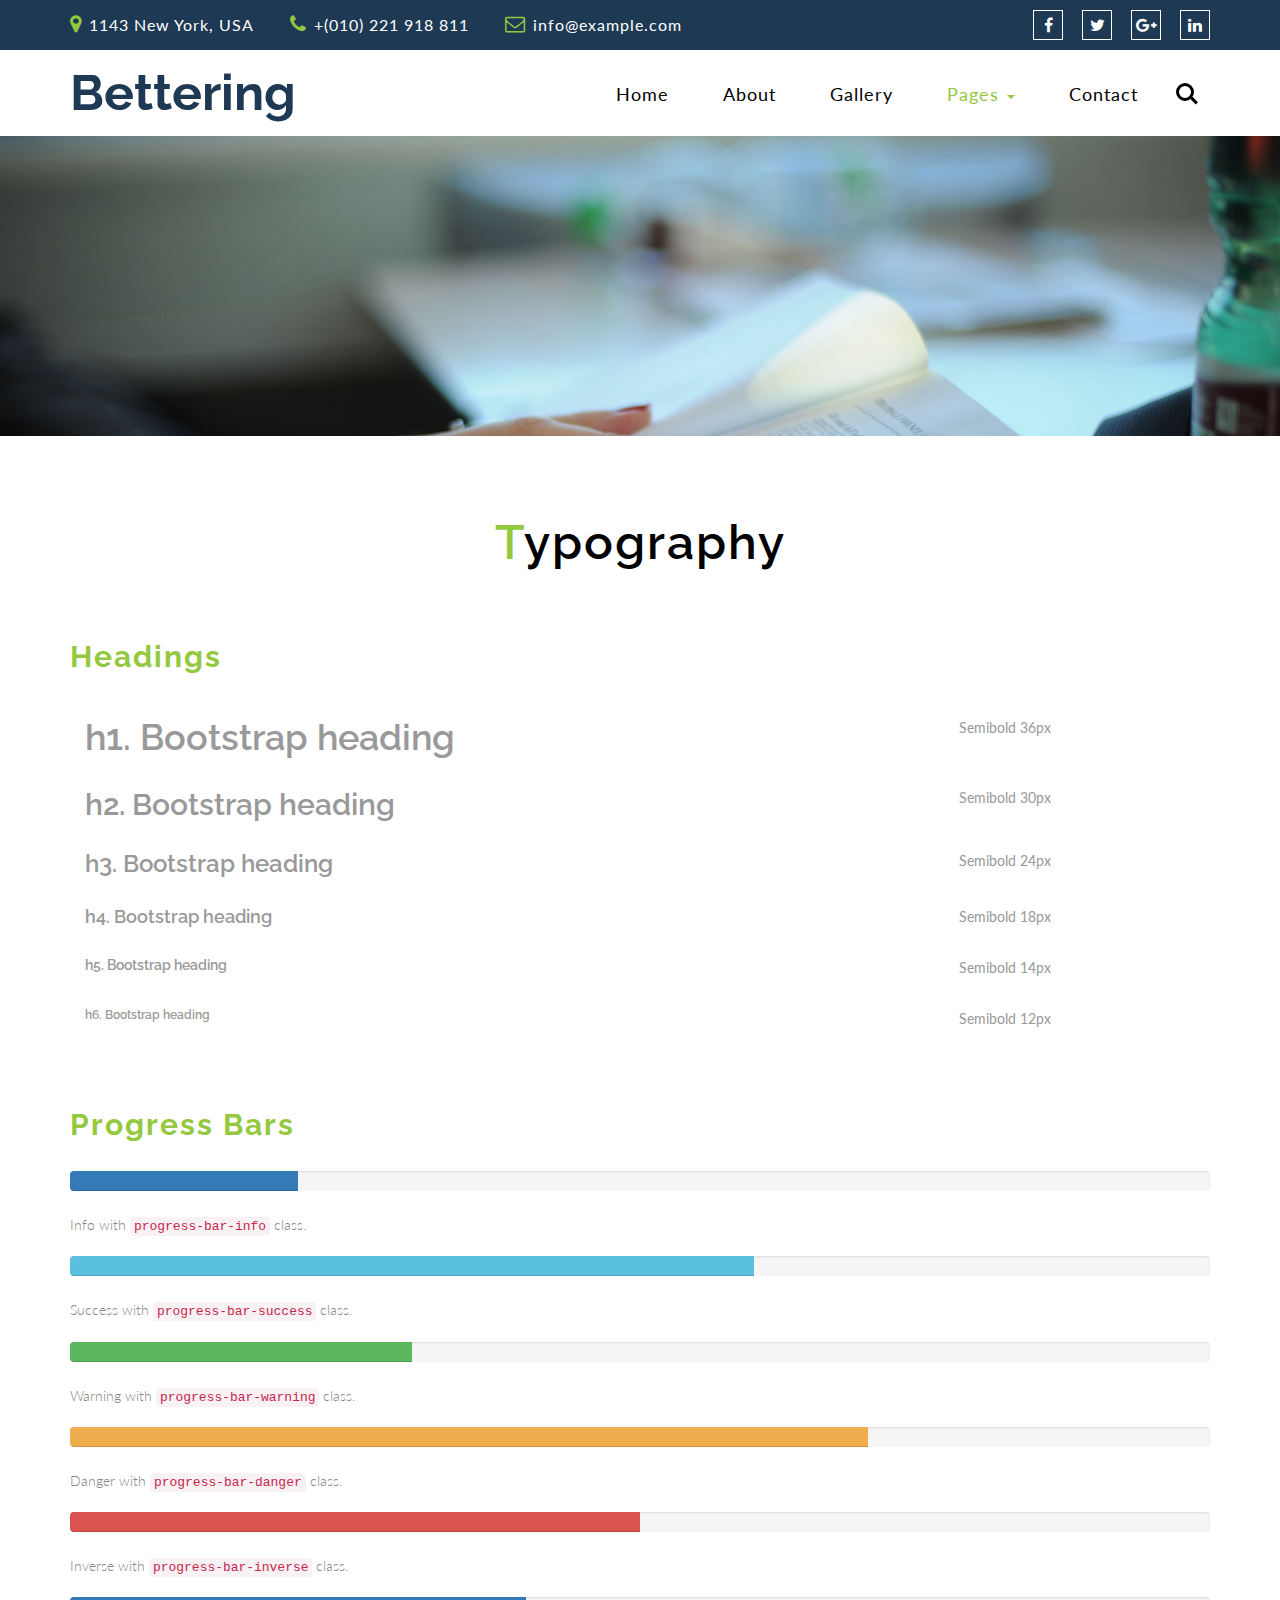
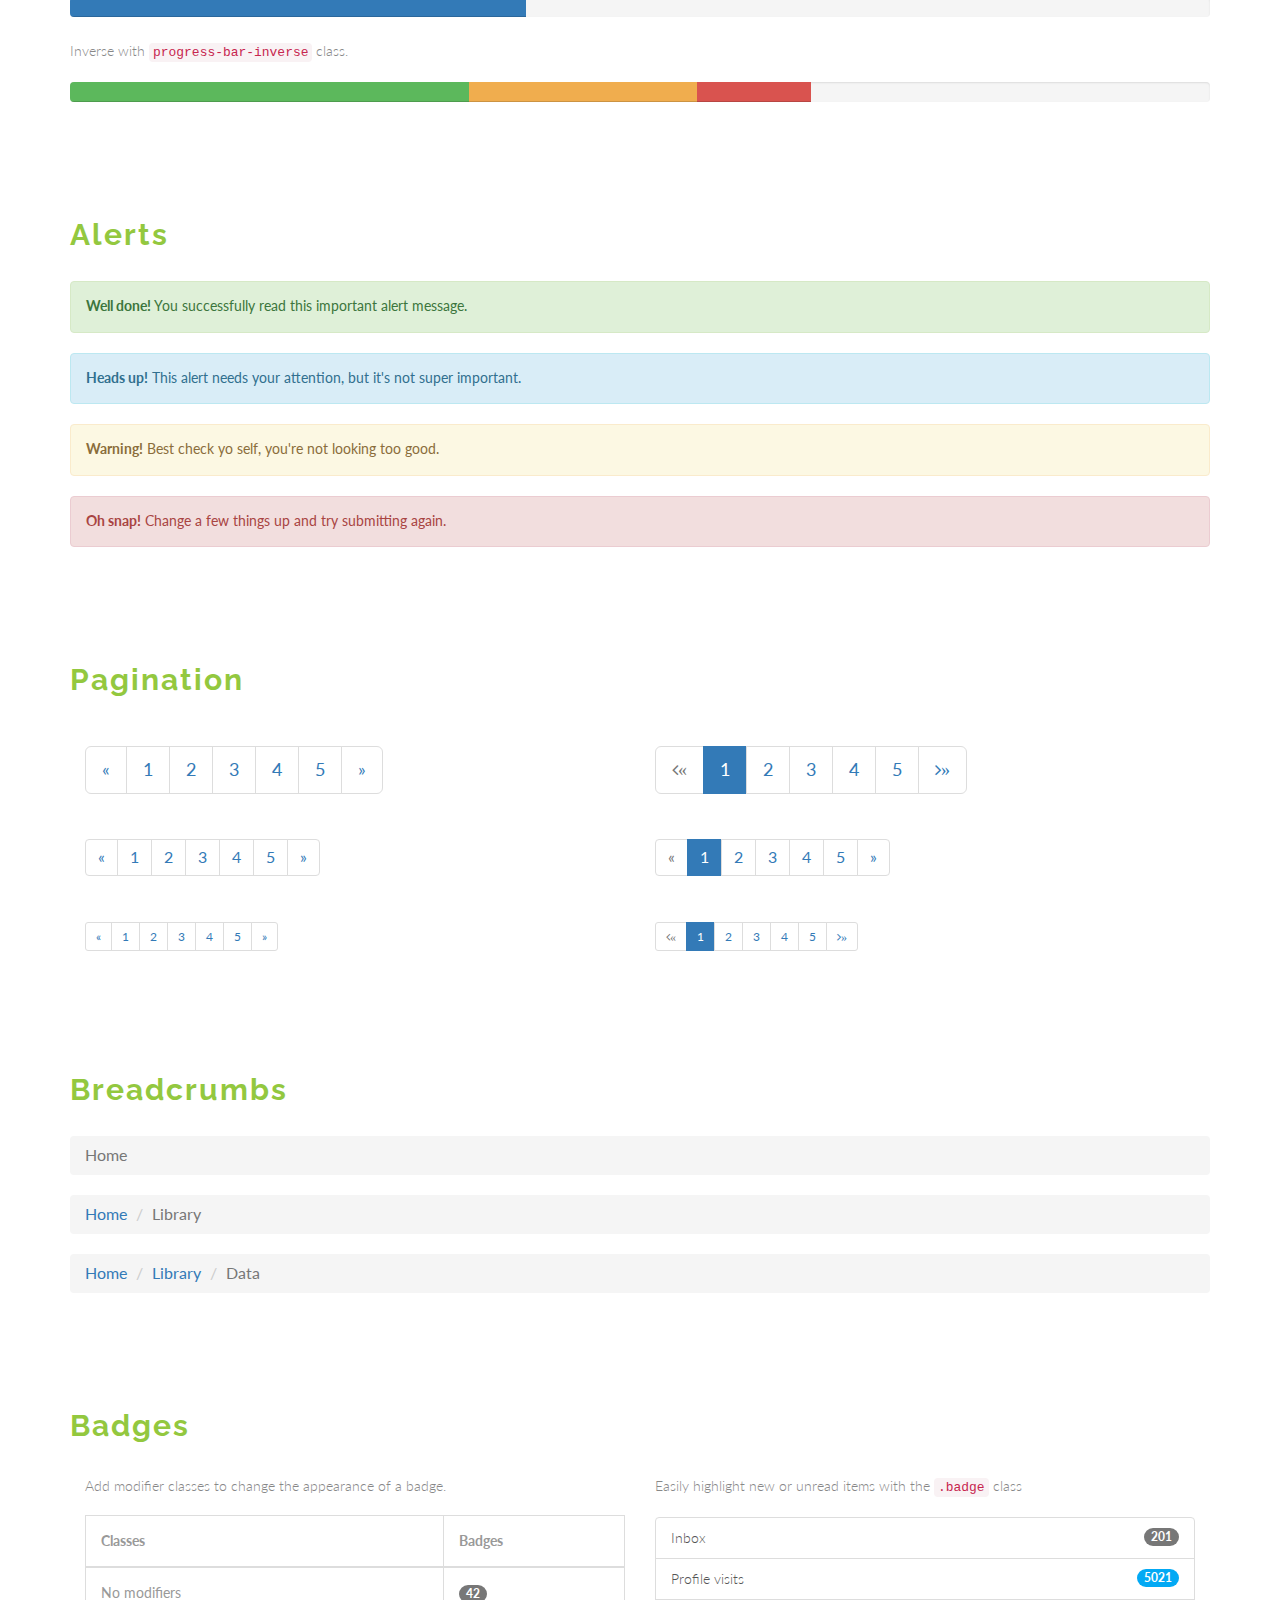
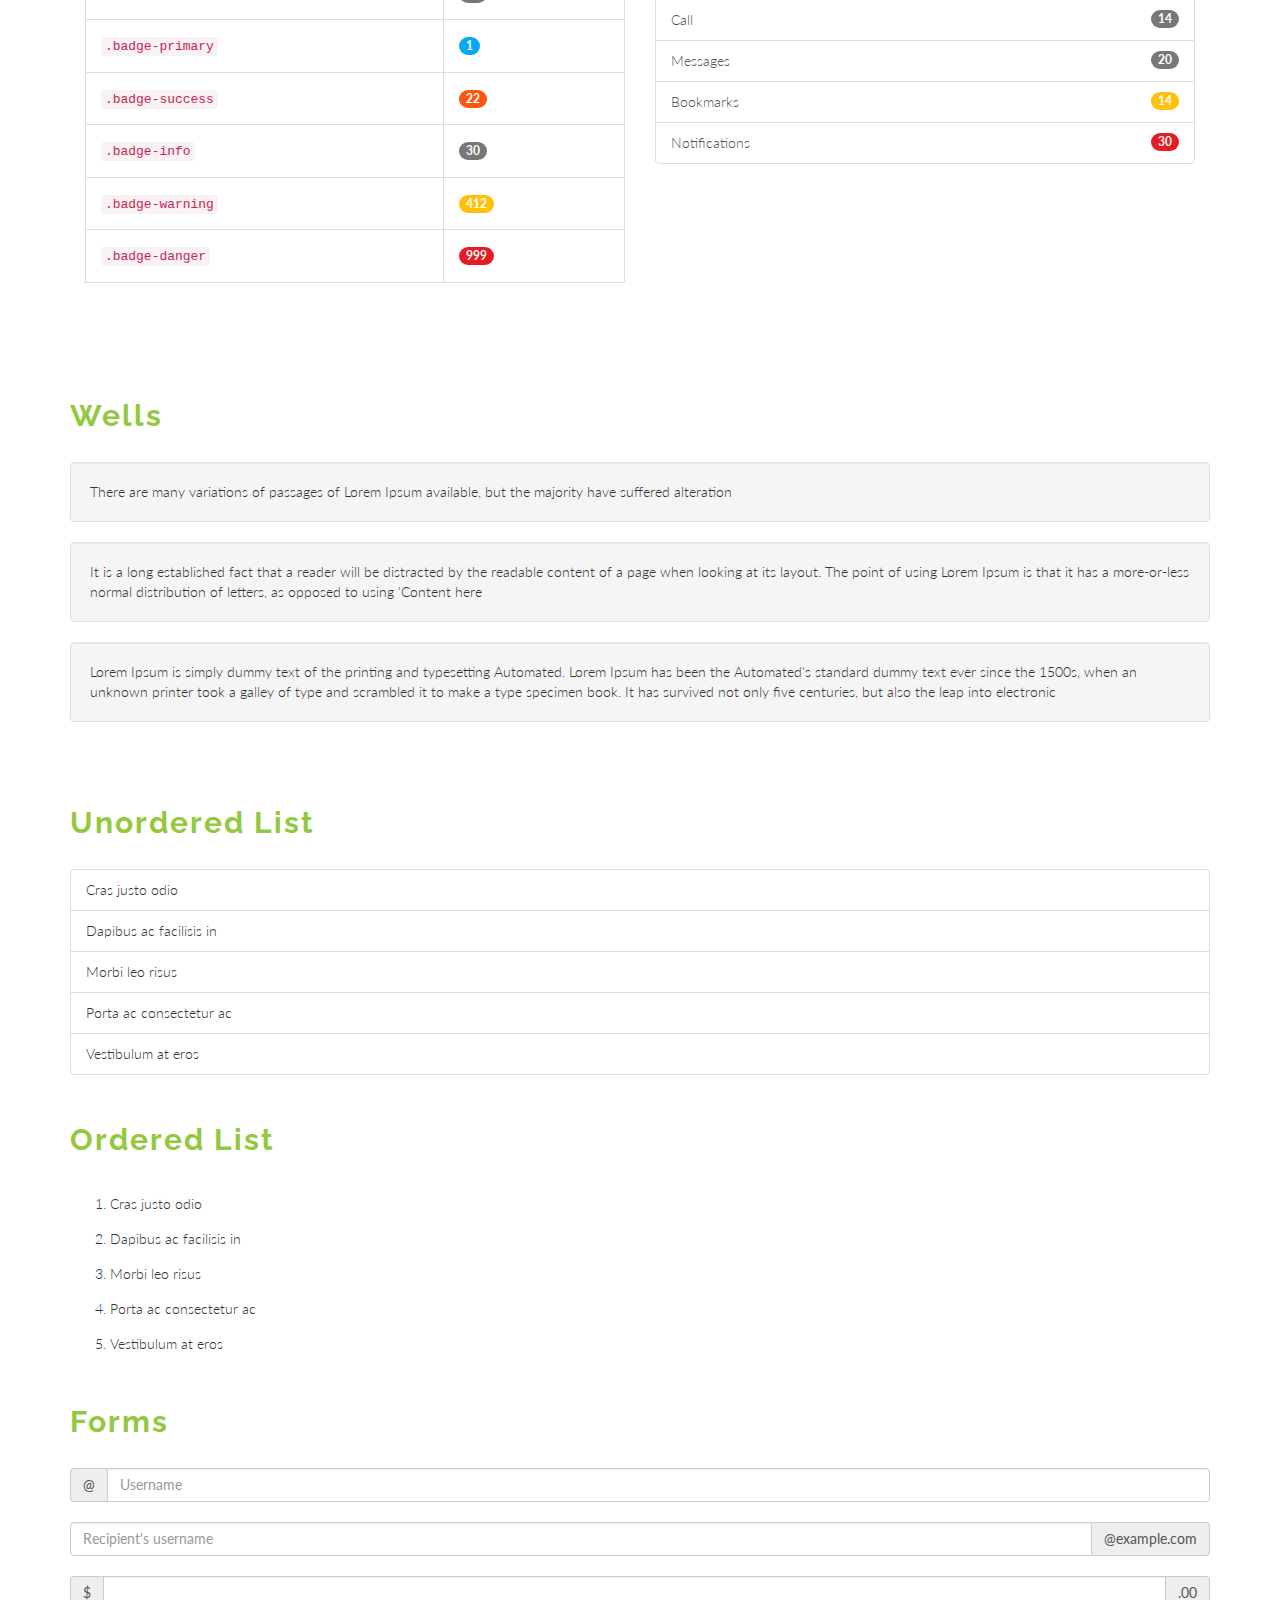
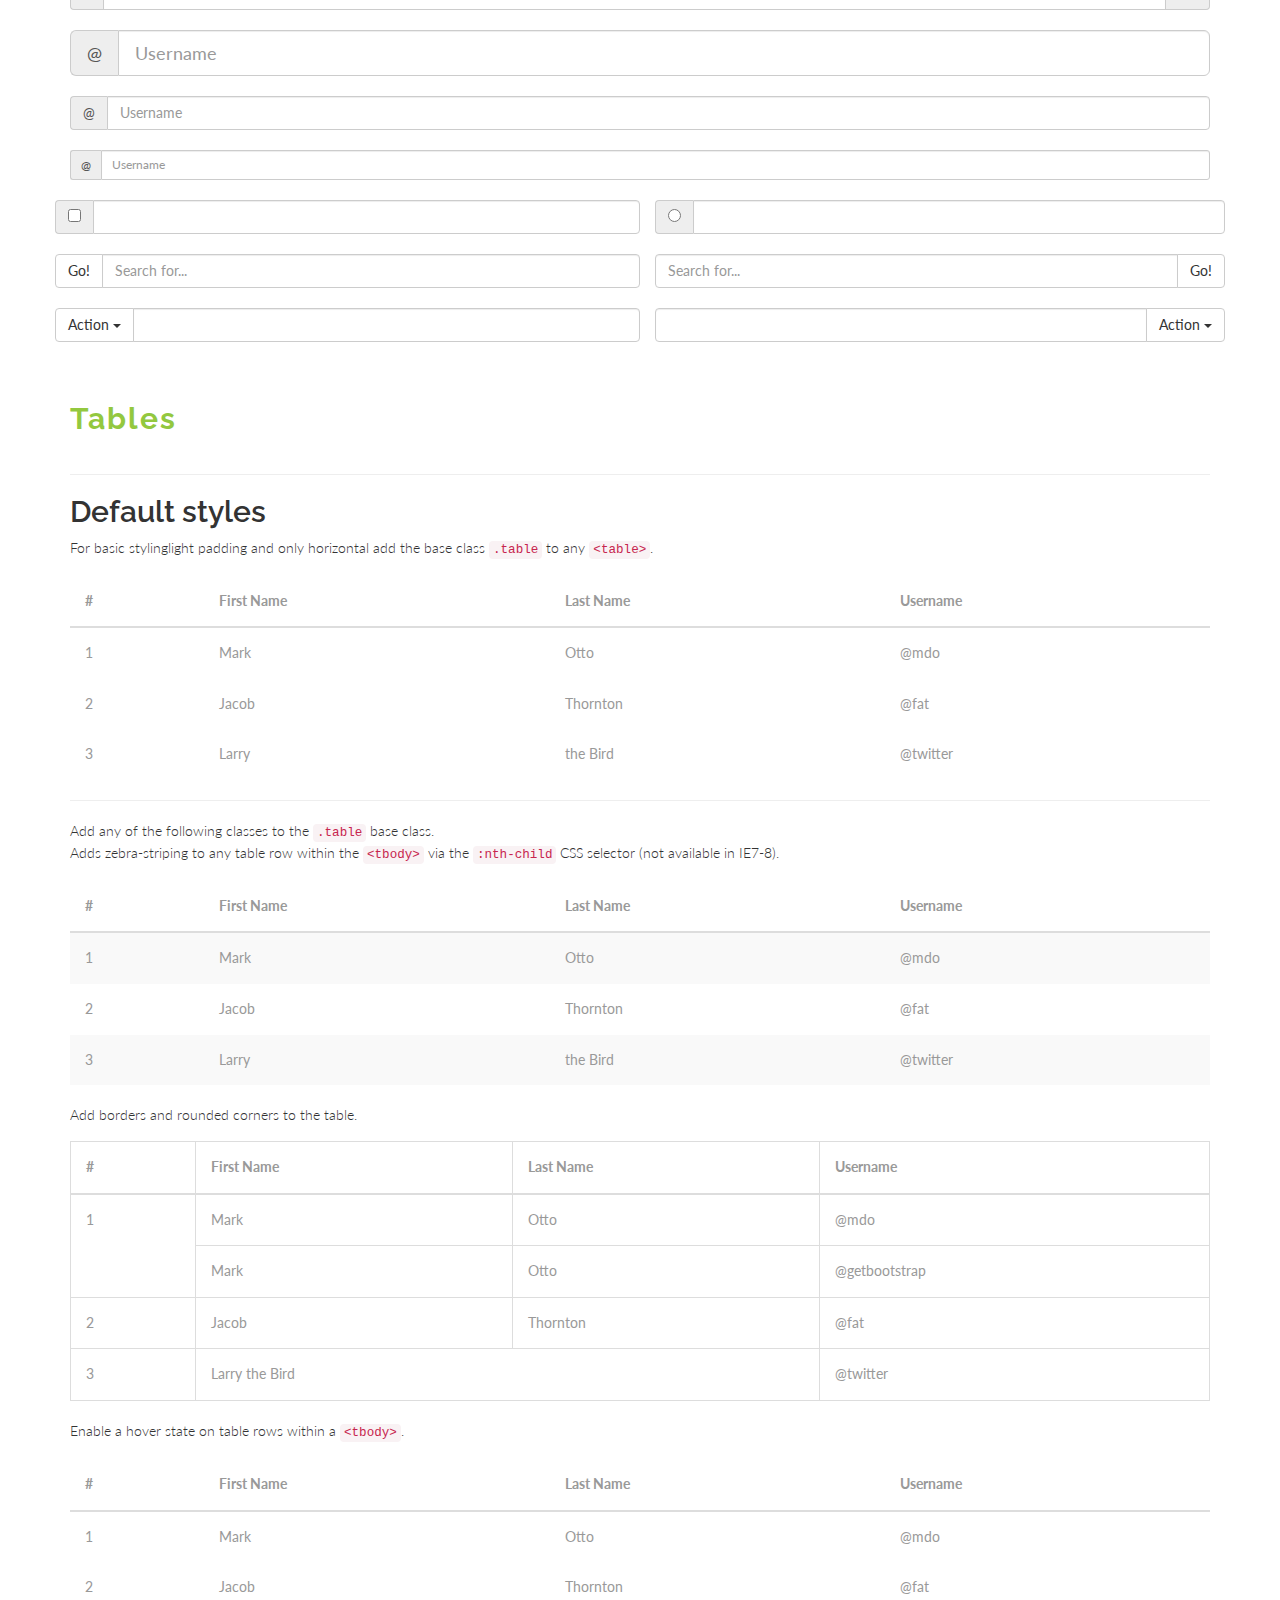
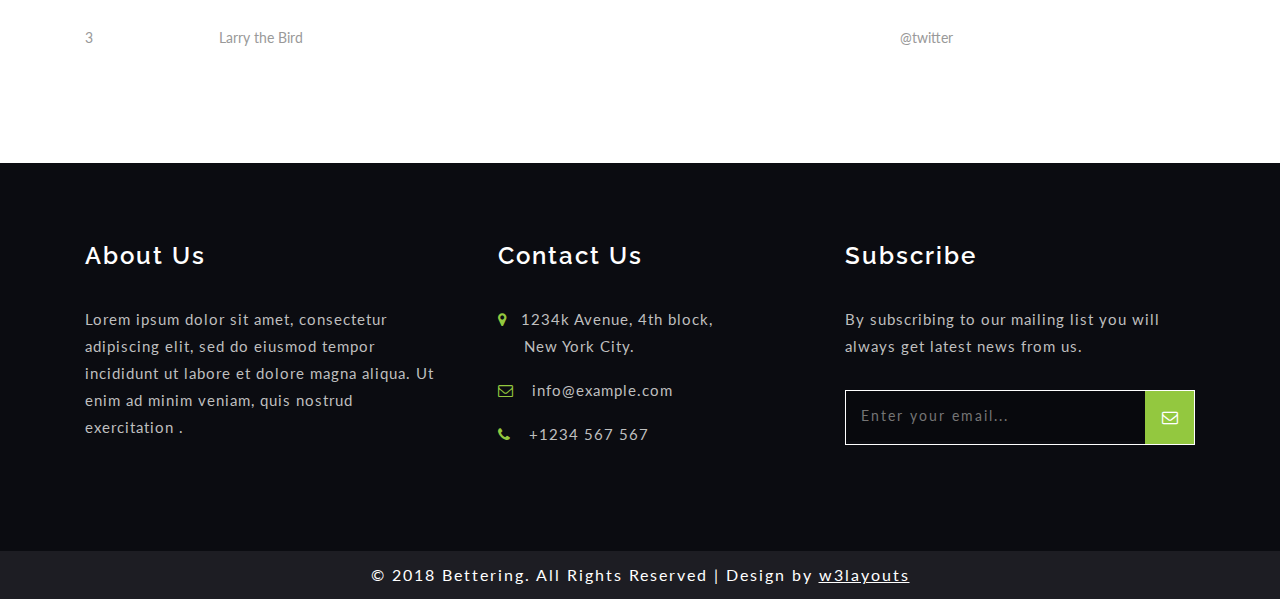
<file: data/theme/codes.html>
<!--
Author: W3layouts
Author URL: http://w3layouts.com
License: Creative Commons Attribution 3.0 Unported
License URL: http://creativecommons.org/licenses/by/3.0/
-->
<!DOCTYPE html>
<html lang="zxx">

<head>
	<title>Bettering an Education Category Bootstrap Responsive Website Template | Codes :: w3layouts</title>
	<!-- Meta Tags -->
	<meta name="viewport" content="width=device-width, initial-scale=1">
	<meta http-equiv="Content-Type" content="text/html; charset=utf-8" />
	<meta name="keywords" content="Bettering Responsive web template, Bootstrap Web Templates, Flat Web Templates, Android Compatible web template, 
Smartphone Compatible web template, free webdesigns for Nokia, Samsung, LG, Sony Ericsson, Motorola web design" />
	<script type="application/x-javascript">
		addEventListener("load", function () {
			setTimeout(hideURLbar, 0);
		}, false);

		function hideURLbar() {
			window.scrollTo(0, 1);
		}
	</script>
	<!-- // Meta Tags -->
	<link href="css/bootstrap.css" rel="stylesheet" type="text/css" media="all" />
	<link href="css/font-awesome.min.css" rel="stylesheet" type="text/css" media="all">
	<!--testimonial flexslider-->
	<link href="css/style.css" rel="stylesheet" type="text/css" media="all" />
	<!--fonts-->
	<link href="//fonts.googleapis.com/css?family=Lato:300,400,700,900" rel="stylesheet">
	<link href="//fonts.googleapis.com/css?family=Raleway:300,400,500,600,800" rel="stylesheet">
	<!--//fonts-->

</head>

<body>
	<!--Header-->
	<div class="header">
	<div class="top">
					<div class="container">
						
							<div class="col-md-9 top-left">
								<ul>
									<li><i class="fa fa-map-marker" aria-hidden="true"></i> 1143 New York, USA</li>
									<li><i class="fa fa-phone" aria-hidden="true"></i> +(010) 221 918 811</li>
									<li><i class="fa fa-envelope-o" aria-hidden="true"></i> <a href="mailto:info@example.com">info@example.com</a></li>
								</ul>
							</div>
							<div class="col-md-3 top-middle">
								<ul>
									<li><a href="#"><i class="fa fa-facebook"></i></a></li>
									<li><a href="#"><i class="fa fa-twitter"></i></a></li>
									<li><a href="#"><i class="fa fa-google-plus"></i></a></li>
									<li><a href="#"><i class="fa fa-linkedin"></i></a></li>
								</ul>
							</div>
							
							<div class="clearfix"></div>
						
					</div>
				</div>
		<!--top-bar-w3layouts-->
		<div class="top-bar-w3layouts">
			<div class="container">
				<nav class="navbar navbar-default">
					<div class="navbar-header">
						<button type="button" class="navbar-toggle" data-toggle="collapse" data-target="#bs-example-navbar-collapse-1">
							<span class="sr-only">Toggle navigation</span>
							<span class="icon-bar"></span>
							<span class="icon-bar"></span>
							<span class="icon-bar"></span>
						</button>
						<h1><a href="index.html">Bettering</a></h1>
					</div>
					<!-- navbar-header -->
					<div class="collapse navbar-collapse" id="bs-example-navbar-collapse-1">

						<ul class="nav navbar-nav navbar-right">
							<li><a href="index.html">Home</a></li>
							<li><a href="about.html">About</a></li>
							<li><a href="gallery.html">Gallery</a></li>
							<li><a href="#" class="dropdown-toggle active" data-toggle="dropdown" role="button" aria-haspopup="true" aria-expanded="false">Pages <span class="caret"></span></a>
										<ul class="dropdown-menu">
											<li><a href="icons.html">Web Icons</a></li>
											<li><a href="codes.html">Short Codes</a></li>
										</ul>
							</li> 
							<li><a href="contact.html">Contact</a></li>
						</ul>

					</div>

					<div class="search-bar-agileits">
						<div class="cd-main-header">
							<ul class="cd-header-buttons">
								<li><a class="cd-search-trigger" href="#cd-search"> <span></span></a></li>
							</ul>
							<!-- cd-header-buttons -->
						</div>
						<div id="cd-search" class="cd-search">
							<form action="#" method="post">
								<input name="Search" type="search" placeholder="Click enter after typing...">
							</form>
						</div>
					</div>


					<div class="clearfix"> </div>
				</nav>
			</div>

		</div>
		<!--//top-bar-w3layouts-->
		<!--Slider-->
		<div class="banner">
			
		</div>
		
		<!-- //Modal1 -->
		<!--//Slider-->
	</div>
	<!--//Header-->
	<!-- typography -->
	<div class="typo">
		<div class="container">
			<h3 class="title-txt"><span>T</span>ypography</h3>
			<div class="grid_3 grid_4 w3layouts">
				<h3 class="hdg">Headings</h3>
				<div class="bs-example">
					<table class="table">
						<tbody>
							<tr>
								<td><h1 id="h1.-bootstrap-heading">h1. Bootstrap heading<a class="anchorjs-link" href="#h1.-bootstrap-heading"><span class="anchorjs-icon"></span></a></h1></td>
								<td class="type-info">Semibold 36px</td>
							</tr>
							<tr>
								<td><h2 id="h2.-bootstrap-heading">h2. Bootstrap heading<a class="anchorjs-link" href="#h2.-bootstrap-heading"><span class="anchorjs-icon"></span></a></h2></td>
								<td class="type-info">Semibold 30px</td>
							</tr>
							<tr>
								<td><h3 id="h3.-bootstrap-heading">h3. Bootstrap heading<a class="anchorjs-link" href="#h3.-bootstrap-heading"><span class="anchorjs-icon"></span></a></h3></td>
								<td class="type-info">Semibold 24px</td>
							</tr>
							<tr>
								<td><h4 id="h4.-bootstrap-heading">h4. Bootstrap heading<a class="anchorjs-link" href="#h4.-bootstrap-heading"><span class="anchorjs-icon"></span></a></h4></td>
								<td class="type-info">Semibold 18px</td>
							</tr>
							<tr>
								<td><h5 id="h5.-bootstrap-heading">h5. Bootstrap heading<a class="anchorjs-link" href="#h5.-bootstrap-heading"><span class="anchorjs-icon"></span></a></h5></td>
								<td class="type-info">Semibold 14px</td>
							</tr>
							<tr>
								<td><h6>h6. Bootstrap heading</h6></td>
								<td class="type-info">Semibold 12px</td>
							</tr>
						</tbody>
					</table>
				</div>
			</div>
		
			<div class="grid_3 grid_5 w3l">
				<h3>Progress Bars</h3>
				<div class="tab-content">
					<div class="tab-pane active" id="domprogress">
						<div class="progress">    
							<div class="progress-bar progress-bar-primary" style="width: 20%"></div>
						</div>
						<p>Info with <code>progress-bar-info</code> class.</p>
						<div class="progress">    
							<div class="progress-bar progress-bar-info" style="width: 60%"></div>
						</div>
						<p>Success with <code>progress-bar-success</code> class.</p>
						<div class="progress">
							<div class="progress-bar progress-bar-success" style="width: 30%"></div>
						</div>
						<p>Warning with <code>progress-bar-warning</code> class.</p>
						<div class="progress">
							<div class="progress-bar progress-bar-warning" style="width: 70%"></div>
						</div>
						<p>Danger with <code>progress-bar-danger</code> class.</p>
						<div class="progress">
							<div class="progress-bar progress-bar-danger" style="width: 50%"></div>
						</div>
						<p>Inverse with <code>progress-bar-inverse</code> class.</p>
						<div class="progress">
							<div class="progress-bar progress-bar-inverse" style="width: 40%"></div>
						</div>
						<p>Inverse with <code>progress-bar-inverse</code> class.</p>
						<div class="progress">
							<div class="progress-bar progress-bar-success" style="width: 35%"><span class="sr-only">35% Complete (success)</span></div>
							<div class="progress-bar progress-bar-warning" style="width: 20%"><span class="sr-only">20% Complete (warning)</span></div>
							<div class="progress-bar progress-bar-danger" style="width: 10%"><span class="sr-only">10% Complete (danger)</span></div>
						</div>
					</div>
				</div>
			</div>
			<div class="grid_3 grid_5 w3ls">
				<h3>Alerts</h3>
				<div class="alert alert-success" role="alert">
					<strong>Well done!</strong> You successfully read this important alert message.
				</div>
				<div class="alert alert-info" role="alert">
					<strong>Heads up!</strong> This alert needs your attention, but it's not super important.
				</div>
				<div class="alert alert-warning" role="alert">
					<strong>Warning!</strong> Best check yo self, you're not looking too good.
				</div>
				<div class="alert alert-danger" role="alert">
					<strong>Oh snap!</strong> Change a few things up and try submitting again.
				</div>
			</div>
			<div class="grid_3 grid_5 agileits">
				<h3>Pagination</h3>
				<div class="col-md-6">
					<nav>
						<ul class="pagination pagination-lg">
							<li><a href="#" aria-label="Previous"><span aria-hidden="true">«</span></a></li>
							<li><a href="#">1</a></li>
							<li><a href="#">2</a></li>
							<li><a href="#">3</a></li>
							<li><a href="#">4</a></li>
							<li><a href="#">5</a></li>
							<li><a href="#" aria-label="Next"><span aria-hidden="true">»</span></a></li>
						</ul>
					</nav>
					<nav>
						<ul class="pagination">
							<li><a href="#" aria-label="Previous"><span aria-hidden="true">«</span></a></li>
							<li><a href="#">1</a></li>
							<li><a href="#">2</a></li>
							<li><a href="#">3</a></li>
							<li><a href="#">4</a></li>
							<li><a href="#">5</a></li>
							<li><a href="#" aria-label="Next"><span aria-hidden="true">»</span></a></li>
						</ul>
					</nav>
					<nav>
						<ul class="pagination pagination-sm">
							<li><a href="#" aria-label="Previous"><span aria-hidden="true">«</span></a></li>
							<li><a href="#">1</a></li>
							<li><a href="#">2</a></li>
							<li><a href="#">3</a></li>
							<li><a href="#">4</a></li>
							<li><a href="#">5</a></li>
							<li><a href="#" aria-label="Next"><span aria-hidden="true">»</span></a></li>
						</ul>
					</nav>
				</div>
				<div class="col-md-6">
					<ul class="pagination pagination-lg">
						<li class="disabled"><a href="#"><i class="fa fa-angle-left">«</i></a></li>
						<li class="active"><a href="#">1</a></li>
						<li><a href="#">2</a></li>
						<li><a href="#">3</a></li>
						<li><a href="#">4</a></li>
						<li><a href="#">5</a></li>
						<li><a href="#"><i class="fa fa-angle-right">»</i></a></li>
					</ul>
					<nav>
						<ul class="pagination">
							<li class="disabled"><a href="#" aria-label="Previous"><span aria-hidden="true">«</span></a></li>
							<li class="active"><a href="#">1 <span class="sr-only">(current)</span></a></li>
							<li><a href="#">2</a></li>
							<li><a href="#">3</a></li>
							<li><a href="#">4</a></li>
							<li><a href="#">5</a></li>
							<li><a href="#" aria-label="Next"><span aria-hidden="true">»</span></a></li>
						</ul>
					</nav>
					<ul class="pagination pagination-sm">
						<li class="disabled"><a href="#"><i class="fa fa-angle-left">«</i></a></li>
						<li class="active"><a href="#">1</a></li>
						<li><a href="#">2</a></li>
						<li><a href="#">3</a></li>
						<li><a href="#">4</a></li>
						<li><a href="#">5</a></li>
						<li><a href="#"><i class="fa fa-angle-right">»</i></a></li>
					</ul>
				</div>
				<div class="clearfix"> </div>
			</div>
			<div class="grid_3 grid_5 agileinfo">
				<h3>Breadcrumbs</h3>
				<ol class="breadcrumb">
					<li class="active">Home</li>
				</ol>
				<ol class="breadcrumb">
					<li><a href="#">Home</a></li>
					<li class="active">Library</li>
				</ol>
				<ol class="breadcrumb">
					<li><a href="#">Home</a></li>
					<li><a href="#">Library</a></li>
					<li class="active">Data</li>
				</ol>
			</div>
			<div class="grid_3 grid_5 wthree">
				<h3>Badges</h3>
				<div class="col-md-6 agileits-w3layouts">
					<p>Add modifier classes to change the appearance of a badge.</p>
					<table class="table table-bordered">
						<thead>
							<tr>
								<th>Classes</th>
								<th>Badges</th>
							</tr>
						</thead>
						<tbody>
							<tr>
								<td>No modifiers</td>
								<td><span class="badge">42</span></td>
							</tr>
							<tr>
								<td><code>.badge-primary</code></td>
								<td><span class="badge badge-primary">1</span></td>
							</tr>
							<tr>
								<td><code>.badge-success</code></td>
								<td><span class="badge badge-success">22</span></td>
							</tr>
							<tr>
								<td><code>.badge-info</code></td>
								<td><span class="badge badge-info">30</span></td>
							</tr>
							<tr>
								<td><code>.badge-warning</code></td>
								<td><span class="badge badge-warning">412</span></td>
							</tr>
							<tr>
								<td><code>.badge-danger</code></td>
								<td><span class="badge badge-danger">999</span></td>
							</tr>
						</tbody>
					</table>                    
				</div>
				<div class="col-md-6 w3-agileits">
					<p>Easily highlight new or unread items with the <code>.badge</code> class</p>
					<div class="list-group list-group-alternate"> 
						<a href="#" class="list-group-item"><span class="badge">201</span> <i class="ti ti-email"></i> Inbox </a> 
						<a href="#" class="list-group-item"><span class="badge badge-primary">5021</span> <i class="ti ti-eye"></i> Profile visits </a> 
						<a href="#" class="list-group-item"><span class="badge">14</span> <i class="ti ti-headphone-alt"></i> Call </a> 
						<a href="#" class="list-group-item"><span class="badge">20</span> <i class="ti ti-comments"></i> Messages </a> 
						<a href="#" class="list-group-item"><span class="badge badge-warning">14</span> <i class="ti ti-bookmark"></i> Bookmarks </a> 
						<a href="#" class="list-group-item"><span class="badge badge-danger">30</span> <i class="ti ti-bell"></i> Notifications </a> 
					</div>
				</div>
			   <div class="clearfix"> </div>
			</div>	 
			<div class="grid_3 grid_5 agile">
				<h3>Wells</h3>
				<div class="well">
					There are many variations of passages of Lorem Ipsum available, but the majority have suffered alteration
				</div>
				<div class="well">
					It is a long established fact that a reader will be distracted by the readable content of a page when looking at its layout. The point of using Lorem Ipsum is that it has a more-or-less normal distribution of letters, as opposed to using 'Content here
				</div>
				<div class="well">
						Lorem Ipsum is simply dummy text of the printing and typesetting Automated. Lorem Ipsum has been the Automated's standard dummy text ever since the 1500s, when an unknown printer took a galley of type and scrambled it to make a type specimen book. It has survived not only five centuries, but also the leap into electronic
				</div>
			</div>
			<h3 class="bars">Unordered List</h3>
			<ul class="list-group w3-agile">
			  <li class="list-group-item">Cras justo odio</li>
			  <li class="list-group-item">Dapibus ac facilisis in</li>
			  <li class="list-group-item">Morbi leo risus</li>
			  <li class="list-group-item">Porta ac consectetur ac</li>
			  <li class="list-group-item">Vestibulum at eros</li>
			</ul>
			<h3 class="bars">Ordered List</h3>
			<ol>
				<li class="list-group-item1">Cras justo odio</li>
				<li class="list-group-item1">Dapibus ac facilisis in</li>
				<li class="list-group-item1">Morbi leo risus</li>
				<li class="list-group-item1">Porta ac consectetur ac</li>
				<li class="list-group-item1">Vestibulum at eros</li>
			</ol>
			<h3 class="bars">Forms</h3>
			<div class="input-group w3_w3layouts">
				<span class="input-group-addon" id="basic-addon1">@</span>
				<input type="text" class="form-control" placeholder="Username" aria-describedby="basic-addon1">
			</div>
			<div class="input-group w3_w3layouts">
				<input type="text" class="form-control" placeholder="Recipient's username" aria-describedby="basic-addon2">
				<span class="input-group-addon" id="basic-addon2">@example.com</span>
			</div>
			<div class="input-group w3_w3layouts">
				<span class="input-group-addon">$</span>
					<input type="text" class="form-control" aria-label="Amount (to the nearest dollar)">
				<span class="input-group-addon">.00</span>
			</div>
			<div class="input-group input-group-lg w3_w3layouts">
				<span class="input-group-addon" id="sizing-addon1">@</span>
				<input type="text" class="form-control" placeholder="Username" aria-describedby="sizing-addon1">
			</div>
			<div class="input-group w3_w3layouts">
				<span class="input-group-addon" id="sizing-addon2">@</span>
				<input type="text" class="form-control" placeholder="Username" aria-describedby="sizing-addon2">
			</div>
			<div class="input-group input-group-sm w3_w3layouts">
				<span class="input-group-addon" id="sizing-addon3">@</span>
				<input type="text" class="form-control" placeholder="Username" aria-describedby="sizing-addon3">
			</div>
			<div class="row">
				<div class="col-lg-6 in-gp-tl">
					<div class="input-group">
						<span class="input-group-addon">
							<input type="checkbox" aria-label="...">
						</span>
						<input type="text" class="form-control" aria-label="...">
					</div><!-- /input-group -->
				</div><!-- /.col-lg-6 -->
				<div class="col-lg-6 in-gp-tb">
					<div class="input-group">
						<span class="input-group-addon">
							<input type="radio" aria-label="...">
						</span>
						<input type="text" class="form-control" aria-label="...">
					</div><!-- /input-group -->
				</div><!-- /.col-lg-6 -->
			</div><!-- /.row -->
			<div class="row">
				<div class="col-lg-6 in-gp-tl">
					<div class="input-group">
						<span class="input-group-btn">
							<button class="btn btn-default" type="button">Go!</button>
						</span>
						<input type="text" class="form-control" placeholder="Search for...">
					</div><!-- /input-group -->
				</div><!-- /.col-lg-6 -->
				<div class="col-lg-6 in-gp-tb">
					<div class="input-group">
						<input type="text" class="form-control" placeholder="Search for...">
						<span class="input-group-btn">
							<button class="btn btn-default" type="button">Go!</button>
						</span>
					</div><!-- /input-group -->
				</div><!-- /.col-lg-6 -->
			</div><!-- /.row -->
			<div class="row">
				<div class="col-lg-6 in-gp-tl">
					<div class="input-group">
						<div class="input-group-btn">
							<button type="button" class="btn btn-default dropdown-toggle" data-toggle="dropdown" aria-haspopup="true" aria-expanded="false">Action <span class="caret"></span></button>
							<ul class="dropdown-menu">
								<li><a href="#">Action</a></li>
								<li><a href="#">Another action</a></li>
								<li><a href="#">Something else here</a></li>
								<li role="separator" class="divider"></li>
								<li><a href="#">Separated link</a></li>
							</ul>
						</div><!-- /btn-group -->
						<input type="text" class="form-control" aria-label="...">
					</div><!-- /input-group -->
				</div><!-- /.col-lg-6 -->
				<div class="col-lg-6 in-gp-tb">
					<div class="input-group">
						<input type="text" class="form-control" aria-label="...">
						<div class="input-group-btn">
							<button type="button" class="btn btn-default dropdown-toggle" data-toggle="dropdown" aria-haspopup="true" aria-expanded="false">Action <span class="caret"></span></button>
							<ul class="dropdown-menu dropdown-menu-right">
								<li><a href="#">Action</a></li>
								<li><a href="#">Another action</a></li>
								<li><a href="#">Something else here</a></li>
								<li role="separator" class="divider"></li>
								<li><a href="#">Separated link</a></li>
							</ul>
						</div><!-- /btn-group -->
					</div><!-- /input-group -->
				</div><!-- /.col-lg-6 -->
			</div><!-- /.row -->
			<div class="page-header">
				<h3 class="bars">Tables</h3>
			</div>
			<h2 class="typoh2">Default styles</h2>
			<p>For basic stylinglight padding and only horizontal add the base class <code>.table</code> to any <code>&lt;table&gt;</code>.</p>
			<div class="bs-docs-example">
				<table class="table">
					<thead>
						<tr>
							<th>#</th>
							<th>First Name</th>
							<th>Last Name</th>
							<th>Username</th>
						</tr>
					</thead>
					<tbody>
						<tr>
							<td>1</td>
							<td>Mark</td>
							<td>Otto</td>
							<td>@mdo</td>
						</tr>
						<tr>
							<td>2</td>
							<td>Jacob</td>
							<td>Thornton</td>
							<td>@fat</td>
						</tr>
						<tr>
							<td>3</td>
							<td>Larry</td>
							<td>the Bird</td>
							<td>@twitter</td>
						</tr>
					</tbody>
				</table>
			</div>
			<hr class="bs-docs-separator">
			<p>Add any of the following classes to the <code>.table</code> base class.</p>
			<p>Adds zebra-striping to any table row within the <code>&lt;tbody&gt;</code> via the <code>:nth-child</code> CSS selector (not available in IE7-8).</p>
			<div class="bs-docs-example">
				<table class="table table-striped">
					<thead>
						<tr>
							<th>#</th>
							<th>First Name</th>
							<th>Last Name</th>
							<th>Username</th>
						</tr>
					</thead>
					<tbody>
						<tr>
							<td>1</td>
							<td>Mark</td>
							<td>Otto</td>
							<td>@mdo</td>
						</tr>
						<tr>
							<td>2</td>
							<td>Jacob</td>
							<td>Thornton</td>
							<td>@fat</td>
						</tr>
						<tr>
							<td>3</td>
							<td>Larry</td>
							<td>the Bird</td>
							<td>@twitter</td>
						</tr>
					</tbody>
				</table>
			</div>
			<p>Add borders and rounded corners to the table.</p>
			<div class="bs-docs-example">
				<table class="table table-bordered">
					<thead>
						<tr>
							<th>#</th>
							<th>First Name</th>
							<th>Last Name</th>
							<th>Username</th>
						</tr>
					</thead>
					<tbody>
						<tr>
							<td rowspan="2">1</td>
							<td>Mark</td>
							<td>Otto</td>
							<td>@mdo</td>
						</tr>
						<tr>
							<td>Mark</td>
							<td>Otto</td>
							<td>@getbootstrap</td>
						</tr>
						<tr>
							<td>2</td>
							<td>Jacob</td>
							<td>Thornton</td>
							<td>@fat</td>
						</tr>
						<tr>
							<td>3</td>
							<td colspan="2">Larry the Bird</td>
							<td>@twitter</td>
						</tr>
					</tbody>
				</table>
			</div>
			<p>Enable a hover state on table rows within a <code>&lt;tbody&gt;</code>.</p>
			<div class="bs-docs-example">
				<table class="table table-hover">
					<thead>
						<tr>
						  <th>#</th>
						  <th>First Name</th>
						  <th>Last Name</th>
						  <th>Username</th>
						</tr>
					</thead>
					<tbody>
						<tr>
						  <td>1</td>
						  <td>Mark</td>
						  <td>Otto</td>
						  <td>@mdo</td>
						</tr>
						<tr>
						  <td>2</td>
						  <td>Jacob</td>
						  <td>Thornton</td>
						  <td>@fat</td>
						</tr>
						<tr>
						  <td>3</td>
						  <td colspan="2">Larry the Bird</td>
						  <td>@twitter</td>
						</tr>
					</tbody>
				</table>
			</div>
		</div>
	</div>
	<!-- //typography -->
<!-- footer -->
	<div class="footer">
	<div class="container">
		<div class="f-bg-w3l">
		<div class="col-md-4 w3layouts_footer_grid">
					<h3>About Us</h3>
					<p>Lorem ipsum dolor sit amet, consectetur adipiscing elit, sed do eiusmod tempor incididunt ut labore et dolore magna aliqua. Ut enim ad minim veniam, quis nostrud exercitation .</p>
				</div>
				<div class="col-md-4 w3layouts_footer_grid hpft">
					<h3>Contact Us</h3>
					    <ul class="con_inner_text">
							<li><span class="fa fa-map-marker" aria-hidden="true"></span>1234k Avenue, 4th block, <label> New York City.</label></li>
							<li><span class="fa fa-envelope-o" aria-hidden="true"></span> <a href="mailto:info@example.com">info@example.com</a></li>
							<li><span class="fa fa-phone" aria-hidden="true"></span> +1234 567 567</li>
						</ul>

					
				</div>
				<div class="col-md-4 w3layouts_footer_grid">
					<h2>Subscribe</h2>
					<p>By subscribing to our mailing list you will always get latest news from us.</p>
					<form action="#" method="post">
						<input type="email" name="Email" placeholder="Enter your email..." required="">
						<button class="btn1"><i class="fa fa-envelope-o" aria-hidden="true"></i></button>
						<div class="clearfix"> </div>
					</form>
				</div>
				<div class="clearfix"> </div>		
			</div>	
			</div>
	</div>
	<p class="copyright">© 2018 Bettering. All Rights Reserved | Design by <a href="https://w3layouts.com/" target="_blank">w3layouts</a></p>
	<!-- //footer -->
	<!-- Required Scripts -->
	<!-- Common Js -->
	<script type="text/javascript" src="js/jquery-2.2.3.min.js"></script>
	<!--// Common Js -->
	<!--search-bar-agileits-->
	<script src="js/main.js"></script>
	<!--//search-bar-agileits-->
	<!-- start-smoth-scrolling -->
	<script type="text/javascript" src="js/move-top.js"></script>
	<script type="text/javascript" src="js/easing.js"></script>
	<script type="text/javascript">
		jQuery(document).ready(function ($) {
			$(".scroll").click(function (event) {
				event.preventDefault();
				$('html,body').animate({
					scrollTop: $(this.hash).offset().top
				}, 1000);
			});
		});
	</script>
	<!-- start-smoth-scrolling -->
	<!-- smooth scrolling -->
	<script type="text/javascript">
		$(document).ready(function () {
			/*
				var defaults = {
				containerID: 'toTop', // fading element id
				containerHoverID: 'toTopHover', // fading element hover id
				scrollSpeed: 1200,
				easingType: 'linear' 
				};
			*/
			$().UItoTop({
				easingType: 'easeOutQuart'
			});
		});
	</script>
	<a href="#home" id="toTop" style="display: block;"> <span id="toTopHover" style="opacity: 1;"> </span></a>
	<!-- //smooth scrolling -->

	<!-- Bootstrap Js -->
	<script type="text/javascript" src="js/bootstrap.js"></script>
	<!--// Bootstrap Js -->

	<!--// Required Scripts -->
</body>

</html>
</file>
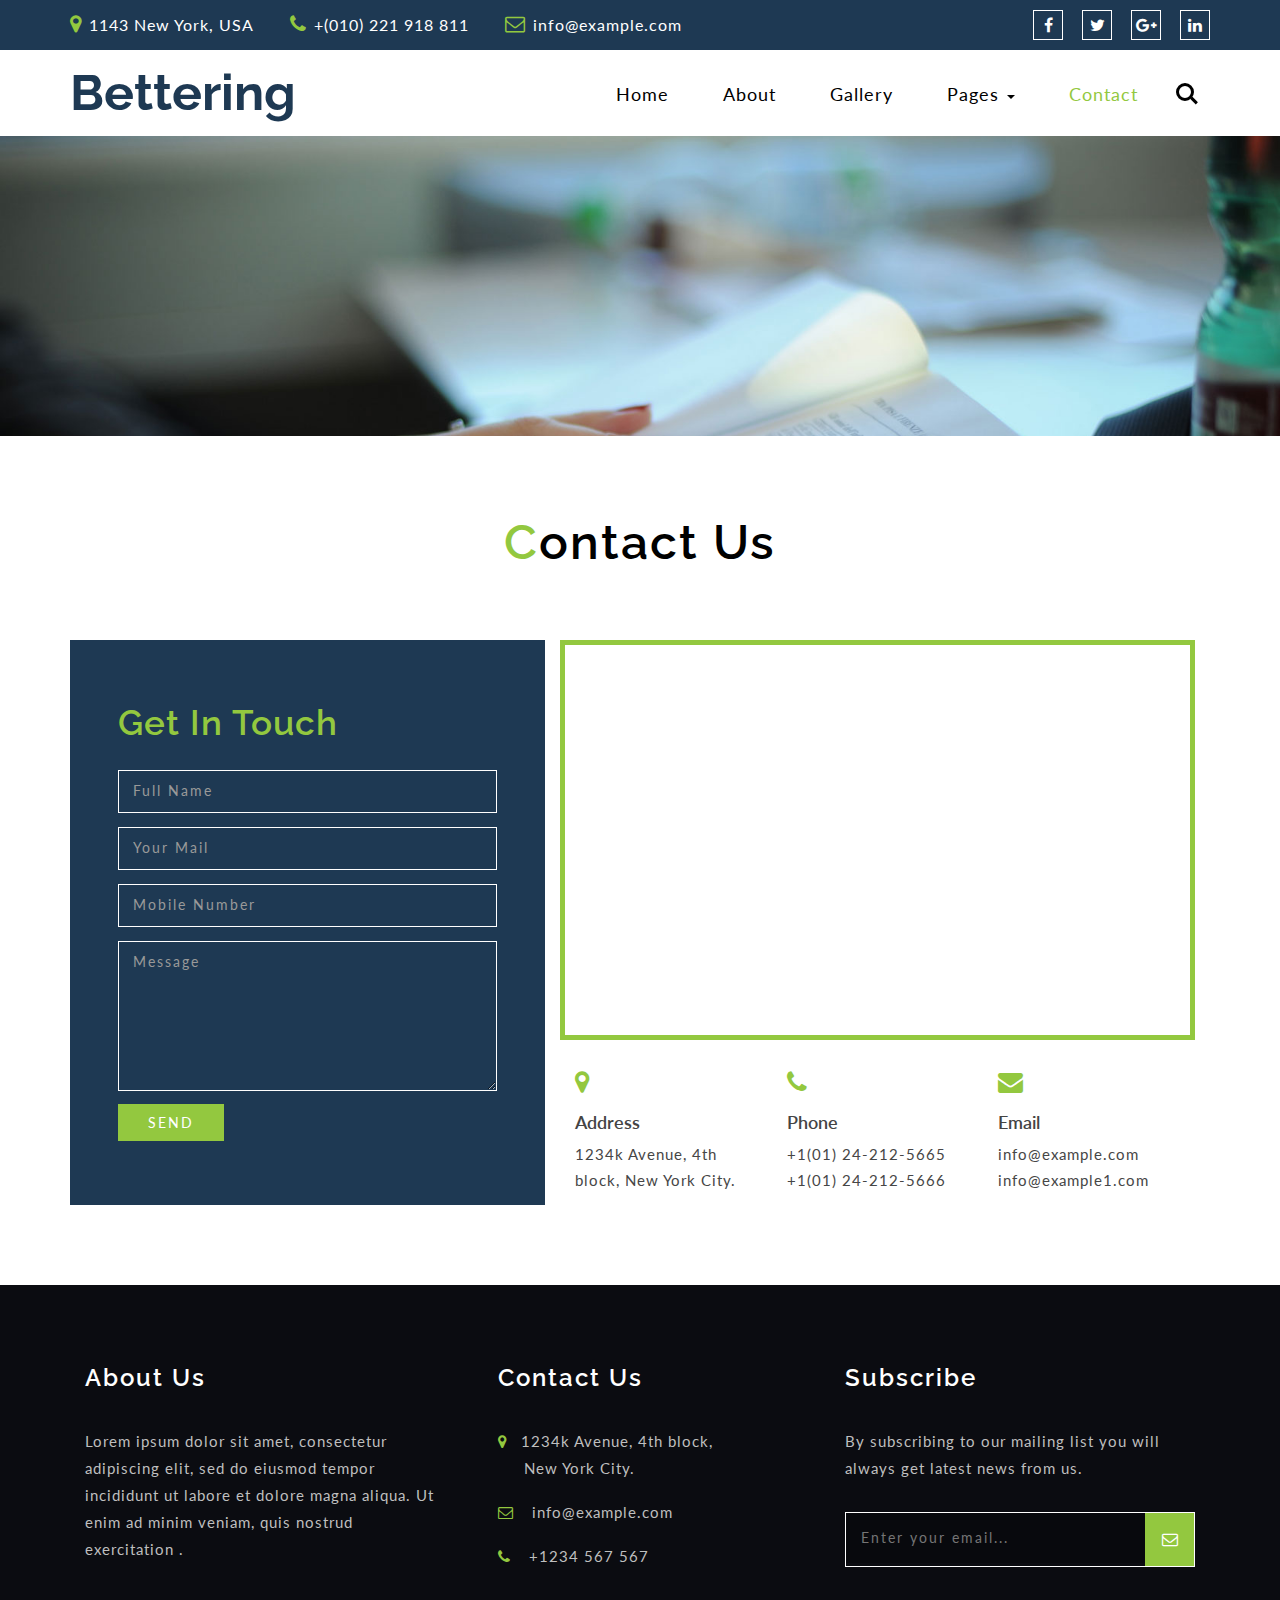
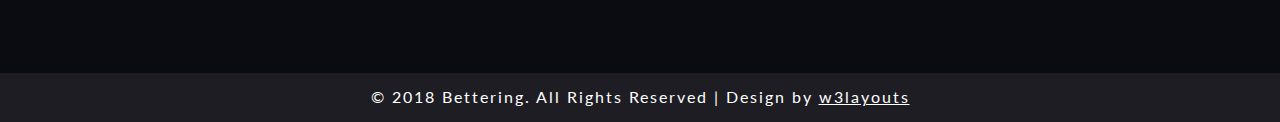
<file: data/theme/contact.html>
<!--
Author: W3layouts
Author URL: http://w3layouts.com
License: Creative Commons Attribution 3.0 Unported
License URL: http://creativecommons.org/licenses/by/3.0/
-->
<!DOCTYPE html>
<html lang="zxx">

<head>
	<title>Bettering an Education Category Bootstrap Responsive Website Template | Contact :: w3layouts</title>
	<!-- Meta Tags -->
	<meta name="viewport" content="width=device-width, initial-scale=1">
	<meta http-equiv="Content-Type" content="text/html; charset=utf-8" />
	<meta name="keywords" content="Bettering Responsive web template, Bootstrap Web Templates, Flat Web Templates, Android Compatible web template, 
Smartphone Compatible web template, free webdesigns for Nokia, Samsung, LG, Sony Ericsson, Motorola web design" />
	<script type="application/x-javascript">
		addEventListener("load", function () {
			setTimeout(hideURLbar, 0);
		}, false);

		function hideURLbar() {
			window.scrollTo(0, 1);
		}
	</script>
	<!-- // Meta Tags -->
	<link href="css/bootstrap.css" rel="stylesheet" type="text/css" media="all" />
	<link href="css/font-awesome.min.css" rel="stylesheet" type="text/css" media="all">
	<!--testimonial flexslider-->
	<link href="css/style.css" rel="stylesheet" type="text/css" media="all" />
	<!--fonts-->
	<link href="//fonts.googleapis.com/css?family=Lato:300,400,700,900" rel="stylesheet">
	<link href="//fonts.googleapis.com/css?family=Raleway:300,400,500,600,800" rel="stylesheet">
	<!--//fonts-->

</head>

<body>
	<!--Header-->
	<div class="header">
	<div class="top">
					<div class="container">
						
							<div class="col-md-9 top-left">
								<ul>
									<li><i class="fa fa-map-marker" aria-hidden="true"></i> 1143 New York, USA</li>
									<li><i class="fa fa-phone" aria-hidden="true"></i> +(010) 221 918 811</li>
									<li><i class="fa fa-envelope-o" aria-hidden="true"></i> <a href="mailto:info@example.com">info@example.com</a></li>
								</ul>
							</div>
							<div class="col-md-3 top-middle">
								<ul>
									<li><a href="#"><i class="fa fa-facebook"></i></a></li>
									<li><a href="#"><i class="fa fa-twitter"></i></a></li>
									<li><a href="#"><i class="fa fa-google-plus"></i></a></li>
									<li><a href="#"><i class="fa fa-linkedin"></i></a></li>
								</ul>
							</div>
							
							<div class="clearfix"></div>
						
					</div>
				</div>
		<!--top-bar-w3layouts-->
		<div class="top-bar-w3layouts">
			<div class="container">
				<nav class="navbar navbar-default">
					<div class="navbar-header">
						<button type="button" class="navbar-toggle" data-toggle="collapse" data-target="#bs-example-navbar-collapse-1">
							<span class="sr-only">Toggle navigation</span>
							<span class="icon-bar"></span>
							<span class="icon-bar"></span>
							<span class="icon-bar"></span>
						</button>
						<h1><a href="index.html">Bettering</a></h1>
					</div>
					<!-- navbar-header -->
					<div class="collapse navbar-collapse" id="bs-example-navbar-collapse-1">

						<ul class="nav navbar-nav navbar-right">
							<li><a href="index.html">Home</a></li>
							<li><a href="about.html">About</a></li>
							<li><a href="gallery.html">Gallery</a></li>
							<li><a href="#" class="dropdown-toggle" data-toggle="dropdown" role="button" aria-haspopup="true" aria-expanded="false">Pages <span class="caret"></span></a>
										<ul class="dropdown-menu">
											<li><a href="icons.html">Web Icons</a></li>
											<li><a href="codes.html">Short Codes</a></li>
										</ul>
							</li> 
							<li><a href="contact.html" class="active">Contact</a></li>
						</ul>

					</div>

					<div class="search-bar-agileits">
						<div class="cd-main-header">
							<ul class="cd-header-buttons">
								<li><a class="cd-search-trigger" href="#cd-search"> <span></span></a></li>
							</ul>
							<!-- cd-header-buttons -->
						</div>
						<div id="cd-search" class="cd-search">
							<form action="#" method="post">
								<input name="Search" type="search" placeholder="Click enter after typing...">
							</form>
						</div>
					</div>


					<div class="clearfix"> </div>
				</nav>
			</div>

		</div>
		<!--//top-bar-w3layouts-->
		<!--Slider-->
		<div class="banner">
			
		</div>
		
		<!-- //Modal1 -->
		<!--//Slider-->
	</div>
	<!--//Header-->
	<!-- contact -->
<section class="contact">
	<div class="container">
		<h3 class="title-txt"><span>C</span>ontact Us</h3>
		<div class="contact-grids">
			<div class=" col-md-5 contact-form">
			<h4 class="heading">Get In Touch</h4>
				<form action="#" method="post">
						<input type="text" placeholder="Full Name" required=""/>
						<input type="email" placeholder="Your Mail" required=""/>
						<input type="text" placeholder="Mobile Number" required=""/>
						<textarea placeholder="Message" required=""></textarea>
						<div class="submit1">
							<input type="submit" value="send">
						</div>
				</form>
			</div>
			<div class=" col-md-7 map">
				<iframe src="https://www.google.com/maps/embed?pb=!1m18!1m12!1m3!1d387193.30591910525!2d-74.25986432970718!3d40.697149422113014!2m3!1f0!2f0!3f0!3m2!1i1024!2i768!4f13.1!3m3!1m2!1s0x89c24fa5d33f083b%3A0xc80b8f06e177fe62!2sNew+York%2C+NY%2C+USA!5e0!3m2!1sen!2sin!4v1518850482333"></iframe>
				<div class="col-md-4 contact-grid1">
					<i class="fa fa-map-marker" aria-hidden="true"></i>
					<div class="contact-right">
						<p>Address</p>
						<span>1234k Avenue, 4th block, <span>New York City.</span></span>
					</div>
				</div>
				<div class="col-md-4 contact-grid1">
					<i class="fa fa-phone" aria-hidden="true"></i>
					<div class="contact-right">
						<p>Phone</p>
						<span>+1(01) 24-212-5665</span>
						<span>+1(01) 24-212-5666</span>
					</div>
				</div>
				<div class="col-md-4 contact-grid1">
					<i class="fa fa-envelope" aria-hidden="true"></i>
					<div class="contact-right">
						<p>Email</p>
						<a href="mailto:info@example.com">info@example.com</a>
						<a href="mailto:info@example1.com">info@example1.com</a>
					</div>
				</div>
				<div class="clearfix"></div>
			</div>
		</div>
	</div>
</section>
<!-- //contact -->

<!-- footer -->
	<div class="footer">
	<div class="container">
		<div class="f-bg-w3l">
		<div class="col-md-4 w3layouts_footer_grid">
					<h3>About Us</h3>
					<p>Lorem ipsum dolor sit amet, consectetur adipiscing elit, sed do eiusmod tempor incididunt ut labore et dolore magna aliqua. Ut enim ad minim veniam, quis nostrud exercitation .</p>
				</div>
				<div class="col-md-4 w3layouts_footer_grid hpft">
					<h3>Contact Us</h3>
					    <ul class="con_inner_text">
							<li><span class="fa fa-map-marker" aria-hidden="true"></span>1234k Avenue, 4th block, <label> New York City.</label></li>
							<li><span class="fa fa-envelope-o" aria-hidden="true"></span> <a href="mailto:info@example.com">info@example.com</a></li>
							<li><span class="fa fa-phone" aria-hidden="true"></span> +1234 567 567</li>
						</ul>

					
				</div>
				<div class="col-md-4 w3layouts_footer_grid">
					<h2>Subscribe</h2>
					<p>By subscribing to our mailing list you will always get latest news from us.</p>
					<form action="#" method="post">
						<input type="email" name="Email" placeholder="Enter your email..." required="">
						<button class="btn1"><i class="fa fa-envelope-o" aria-hidden="true"></i></button>
						<div class="clearfix"> </div>
					</form>
				</div>
				<div class="clearfix"> </div>		
			</div>	
			</div>
	</div>
	<p class="copyright">© 2018 Bettering. All Rights Reserved | Design by <a href="https://w3layouts.com/" target="_blank">w3layouts</a></p>
	<!-- //footer -->
	<!-- Required Scripts -->
	<!-- Common Js -->
	<script type="text/javascript" src="js/jquery-2.2.3.min.js"></script>
	<!--// Common Js -->
	<!--search-bar-agileits-->
	<script src="js/main.js"></script>
	<!--//search-bar-agileits-->
	<!-- start-smoth-scrolling -->
	<script type="text/javascript" src="js/move-top.js"></script>
	<script type="text/javascript" src="js/easing.js"></script>
	<script type="text/javascript">
		jQuery(document).ready(function ($) {
			$(".scroll").click(function (event) {
				event.preventDefault();
				$('html,body').animate({
					scrollTop: $(this.hash).offset().top
				}, 1000);
			});
		});
	</script>
	<!-- start-smoth-scrolling -->
	<!-- smooth scrolling -->
	<script type="text/javascript">
		$(document).ready(function () {
			/*
				var defaults = {
				containerID: 'toTop', // fading element id
				containerHoverID: 'toTopHover', // fading element hover id
				scrollSpeed: 1200,
				easingType: 'linear' 
				};
			*/
			$().UItoTop({
				easingType: 'easeOutQuart'
			});
		});
	</script>
	<a href="#home" id="toTop" style="display: block;"> <span id="toTopHover" style="opacity: 1;"> </span></a>
	<!-- //smooth scrolling -->

	<!-- Bootstrap Js -->
	<script type="text/javascript" src="js/bootstrap.js"></script>
	<!--// Bootstrap Js -->

	<!--// Required Scripts -->
</body>

</html>
</file>
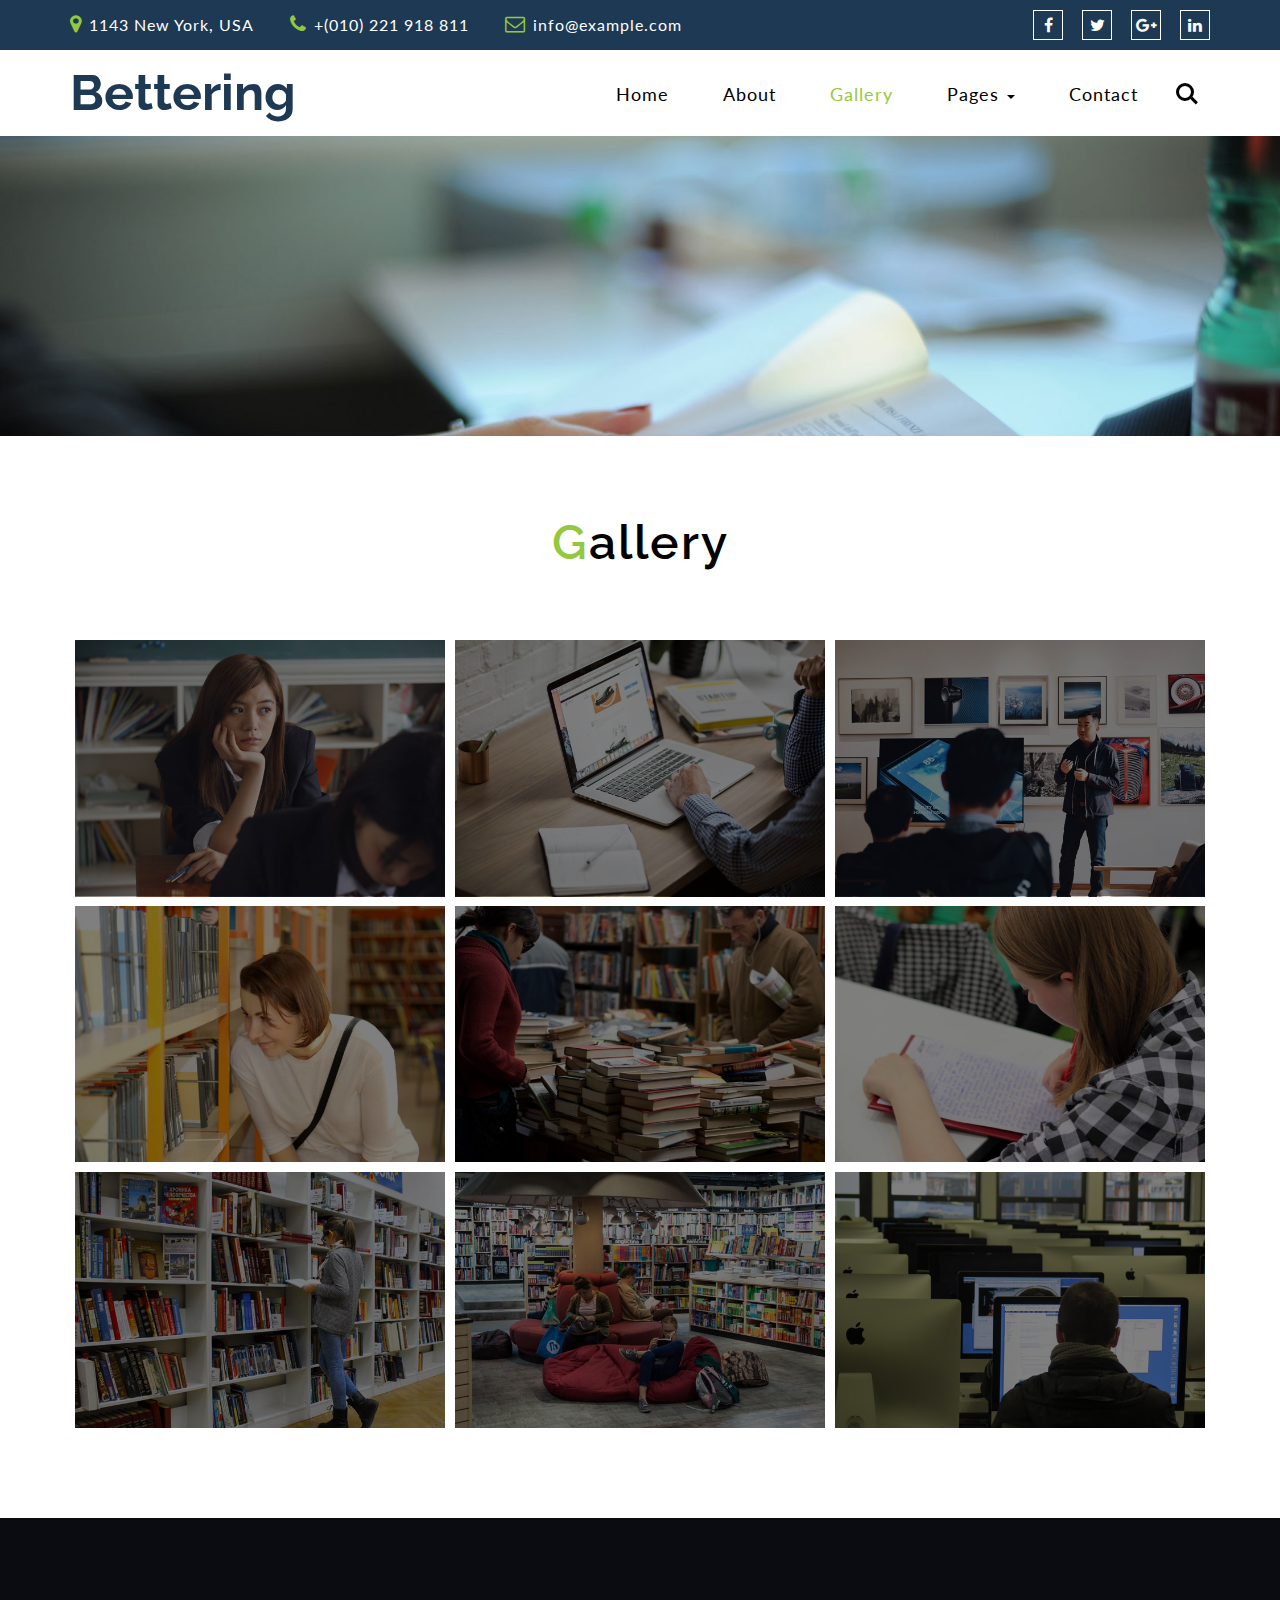
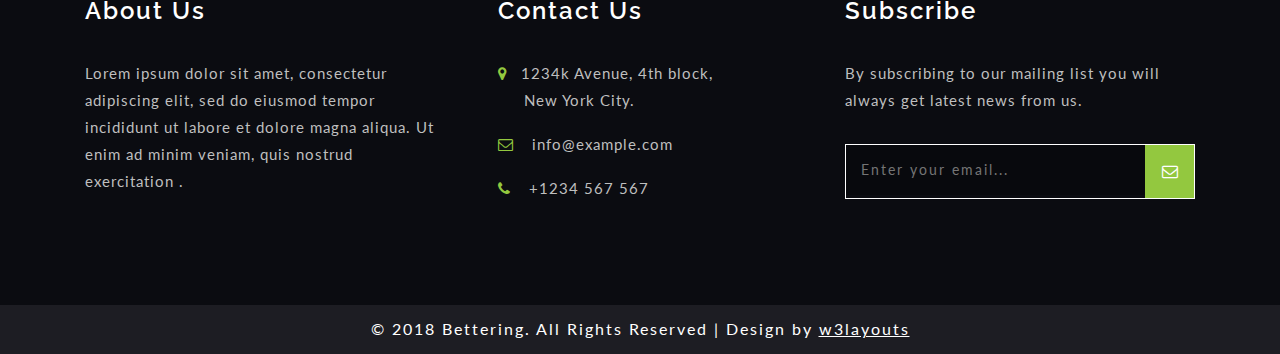
<file: data/theme/gallery.html>
<!--
Author: W3layouts
Author URL: http://w3layouts.com
License: Creative Commons Attribution 3.0 Unported
License URL: http://creativecommons.org/licenses/by/3.0/
-->
<!DOCTYPE html>
<html lang="zxx">

<head>
	<title>Bettering an Education Category Bootstrap Responsive Website Template | Gallery :: w3layouts</title>
	<!-- Meta Tags -->
	<meta name="viewport" content="width=device-width, initial-scale=1">
	<meta http-equiv="Content-Type" content="text/html; charset=utf-8" />
	<meta name="keywords" content="Bettering Responsive web template, Bootstrap Web Templates, Flat Web Templates, Android Compatible web template, 
Smartphone Compatible web template, free webdesigns for Nokia, Samsung, LG, Sony Ericsson, Motorola web design" />
	<script type="application/x-javascript">
		addEventListener("load", function () {
			setTimeout(hideURLbar, 0);
		}, false);

		function hideURLbar() {
			window.scrollTo(0, 1);
		}
	</script>
	<!-- // Meta Tags -->
	<link href="css/bootstrap.css" rel="stylesheet" type="text/css" media="all" />
	<link href="css/font-awesome.min.css" rel="stylesheet" type="text/css" media="all">
	<link rel="stylesheet" href="css/swipebox.css">
	<link href="css/style.css" rel="stylesheet" type="text/css" media="all" />
	<!--fonts-->
	<link href="//fonts.googleapis.com/css?family=Lato:300,400,700,900" rel="stylesheet">
	<link href="//fonts.googleapis.com/css?family=Raleway:300,400,500,600,800" rel="stylesheet">
	<!--//fonts-->

</head>

<body>
	<!--Header-->
	<div class="header">
	<div class="top">
					<div class="container">
						
							<div class="col-md-9 top-left">
								<ul>
									<li><i class="fa fa-map-marker" aria-hidden="true"></i> 1143 New York, USA</li>
									<li><i class="fa fa-phone" aria-hidden="true"></i> +(010) 221 918 811</li>
									<li><i class="fa fa-envelope-o" aria-hidden="true"></i> <a href="mailto:info@example.com">info@example.com</a></li>
								</ul>
							</div>
							<div class="col-md-3 top-middle">
								<ul>
									<li><a href="#"><i class="fa fa-facebook"></i></a></li>
									<li><a href="#"><i class="fa fa-twitter"></i></a></li>
									<li><a href="#"><i class="fa fa-google-plus"></i></a></li>
									<li><a href="#"><i class="fa fa-linkedin"></i></a></li>
								</ul>
							</div>
							
							<div class="clearfix"></div>
						
					</div>
				</div>
		<!--top-bar-w3layouts-->
		<div class="top-bar-w3layouts">
			<div class="container">
				<nav class="navbar navbar-default">
					<div class="navbar-header">
						<button type="button" class="navbar-toggle" data-toggle="collapse" data-target="#bs-example-navbar-collapse-1">
							<span class="sr-only">Toggle navigation</span>
							<span class="icon-bar"></span>
							<span class="icon-bar"></span>
							<span class="icon-bar"></span>
						</button>
						<h1><a href="index.html">Bettering</a></h1>
					</div>
					<!-- navbar-header -->
					<div class="collapse navbar-collapse" id="bs-example-navbar-collapse-1">

						<ul class="nav navbar-nav navbar-right">
							<li><a href="index.html">Home</a></li>
							<li><a href="about.html">About</a></li>
							<li><a href="gallery.html" class="active">Gallery</a></li>
							<li><a href="#" class="dropdown-toggle" data-toggle="dropdown" role="button" aria-haspopup="true" aria-expanded="false">Pages <span class="caret"></span></a>
										<ul class="dropdown-menu">
											<li><a href="icons.html">Web Icons</a></li>
											<li><a href="codes.html">Short Codes</a></li>
										</ul>
							</li> 
							<li><a href="contact.html">Contact</a></li>
						</ul>

					</div>

					<div class="search-bar-agileits">
						<div class="cd-main-header">
							<ul class="cd-header-buttons">
								<li><a class="cd-search-trigger" href="#cd-search"> <span></span></a></li>
							</ul>
							<!-- cd-header-buttons -->
						</div>
						<div id="cd-search" class="cd-search">
							<form action="#" method="post">
								<input name="Search" type="search" placeholder="Click enter after typing...">
							</form>
						</div>
					</div>


					<div class="clearfix"> </div>
				</nav>
			</div>

		</div>
		<!--//top-bar-w3layouts-->
		<!--Slider-->
		<div class="banner">
			
		</div>
		
		<!-- //Modal1 -->
		<!--//Slider-->
	</div>
	<!--//Header-->
		<!-- gallery -->
	<div class="gallery">
		<div class="container">
			<h3 class="title-txt"><span>G</span>allery</h3>
			<div class="gallery_gds">
				<div class="col-md-4 gallery-grids">
					<div class="galry-img-agileinfo">
						<a href="images/g2.jpg" class="swipebox" title="Lorem ipsum dolor sit amet, consectetur adipiscing elit. Duis maximus tortor diam, ac lobortis justo rutrum quis. Praesent non purus fermentum, eleifend velit non">
								<img class="img-responsive img-style row2" src="images/g2.jpg" alt=""  /> 
							</a>
					</div>
				</div>
				<div class="col-md-4 gallery-grids">
					<div class="galry-img-agileinfo">
						<a href="images/g3.jpg" class="swipebox" title="Duis maximus tortor diam, ac lobortis justo rutrum quis. Lorem ipsum dolor sit amet, consectetur adipiscing elit. Praesent non purus fermentum, eleifend velit non">
								<img src="images/g3.jpg" alt="" class="img-responsive img-style row2" />
							</a>
					</div>
				</div>
				<div class="col-md-4 gallery-grids">
					<div class="galry-img-agileinfo">
						<a href="images/g1.jpg" class="swipebox" title="Lorem ipsum dolor sit amet, consectetur adipiscing elit. Duis maximus tortor diam, ac lobortis justo rutrum quis. Praesent non purus fermentum, eleifend velit non">
								<img src="images/g1.jpg" alt="" class="img-responsive img-style row2" />
							</a>
					</div>
				</div>
				<div class="col-md-4 gallery-grids">
					<div class="galry-img-agileinfo">
						<a href="images/g4.jpg" class="swipebox" title="Praesent non purus fermentum, eleifend velit non Lorem ipsum dolor sit amet, consectetur adipiscing elit. Duis maximus tortor diam, ac lobortis justo rutrum quis.">
								<img src="images/g4.jpg" alt="" class="img-responsive img-style row2" />
							</a>
					</div>
				</div>
				<div class="col-md-4 gallery-grids">
					<div class="galry-img-agileinfo">
						<a href="images/g5.jpg" class="swipebox" title="Lorem ipsum dolor sit amet, consectetur adipiscing elit. Duis maximus tortor diam, ac lobortis justo rutrum quis. Praesent non purus fermentum, eleifend velit non">
								<img src="images/g5.jpg" alt="" class="img-responsive img-style row2" />
							</a>
					</div>
				</div>
				<div class="col-md-4 gallery-grids">
					<div class="galry-img-agileinfo">
						<a href="images/g6.jpg" class="swipebox" title="Duis maximus tortor diam, ac lobortis justo rutrum quis. Lorem ipsum dolor sit amet, consectetur adipiscing elit. Praesent non purus fermentum, eleifend velit non">
								<img src="images/g6.jpg" alt="" class="img-responsive img-style row2" />
							</a>
					</div>
				</div>
				<div class="col-md-4 gallery-grids">
					<div class="galry-img-agileinfo">
						<a href="images/g7.jpg" class="swipebox" title="Praesent non purus fermentum, eleifend velit non Lorem ipsum dolor sit amet, consectetur adipiscing elit. Duis maximus tortor diam, ac lobortis justo rutrum quis.">
								<img src="images/g7.jpg" alt="" class="img-responsive img-style row2" />
							</a>
					</div>
				</div>
				<div class="col-md-4 gallery-grids">
					<div class="galry-img-agileinfo">
						<a href="images/g8.jpg" class="swipebox" title="Lorem ipsum dolor sit amet, consectetur adipiscing elit. Duis maximus tortor diam, ac lobortis justo rutrum quis. Praesent non purus fermentum, eleifend velit non">
								<img src="images/g8.jpg" alt="" class="img-responsive img-style row2" />
							</a>
					</div>
				</div>
				<div class="col-md-4 gallery-grids">
					<div class="galry-img-agileinfo">
						<a href="images/g9.jpg" class="swipebox" title="Duis maximus tortor diam, ac lobortis justo rutrum quis. Lorem ipsum dolor sit amet, consectetur adipiscing elit. Praesent non purus fermentum, eleifend velit non">
								<img src="images/g9.jpg" alt="" class="img-responsive img-style row2" />
							</a>
					</div>
				</div>
				<div class="clearfix"> </div>
			</div>
		</div>
	</div>
	<!-- //gallery -->

<!-- footer -->
	<div class="footer">
	<div class="container">
		<div class="f-bg-w3l">
		<div class="col-md-4 w3layouts_footer_grid">
					<h3>About Us</h3>
					<p>Lorem ipsum dolor sit amet, consectetur adipiscing elit, sed do eiusmod tempor incididunt ut labore et dolore magna aliqua. Ut enim ad minim veniam, quis nostrud exercitation .</p>
				</div>
				<div class="col-md-4 w3layouts_footer_grid hpft">
					<h3>Contact Us</h3>
					    <ul class="con_inner_text">
							<li><span class="fa fa-map-marker" aria-hidden="true"></span>1234k Avenue, 4th block, <label> New York City.</label></li>
							<li><span class="fa fa-envelope-o" aria-hidden="true"></span> <a href="mailto:info@example.com">info@example.com</a></li>
							<li><span class="fa fa-phone" aria-hidden="true"></span> +1234 567 567</li>
						</ul>

					
				</div>
				<div class="col-md-4 w3layouts_footer_grid">
					<h2>Subscribe</h2>
					<p>By subscribing to our mailing list you will always get latest news from us.</p>
					<form action="#" method="post">
						<input type="email" name="Email" placeholder="Enter your email..." required="">
						<button class="btn1"><i class="fa fa-envelope-o" aria-hidden="true"></i></button>
						<div class="clearfix"> </div>
					</form>
				</div>
				<div class="clearfix"> </div>		
			</div>	
			</div>
	</div>
	<p class="copyright">© 2018 Bettering. All Rights Reserved | Design by <a href="https://w3layouts.com/" target="_blank">w3layouts</a></p>
	<!-- //footer -->
	<!-- Required Scripts -->
	<!-- Common Js -->
	<script type="text/javascript" src="js/jquery-2.2.3.min.js"></script>
	<!--// Common Js -->
	<!--search-bar-agileits-->
	<script src="js/main.js"></script>
	<!--//search-bar-agileits-->
	<!-- start-smoth-scrolling -->
	<script type="text/javascript" src="js/move-top.js"></script>
	<script type="text/javascript" src="js/easing.js"></script>
	<script type="text/javascript">
		jQuery(document).ready(function ($) {
			$(".scroll").click(function (event) {
				event.preventDefault();
				$('html,body').animate({
					scrollTop: $(this.hash).offset().top
				}, 1000);
			});
		});
	</script>
	<!-- start-smoth-scrolling -->
	<!-- smooth scrolling -->
	<script type="text/javascript">
		$(document).ready(function () {
			/*
				var defaults = {
				containerID: 'toTop', // fading element id
				containerHoverID: 'toTopHover', // fading element hover id
				scrollSpeed: 1200,
				easingType: 'linear' 
				};
			*/
			$().UItoTop({
				easingType: 'easeOutQuart'
			});
		});
	</script>
	<a href="#home" id="toTop" style="display: block;"> <span id="toTopHover" style="opacity: 1;"> </span></a>
	<!-- //smooth scrolling -->
<!-- swipe box js -->
	<script src="js/jquery.adipoli.min.js" type="text/javascript"></script>
	<script type="text/javascript">
		$(function () {
			$('.row2').adipoli({
				'startEffect': 'overlay',
				'hoverEffect': 'sliceDown'
			});
		});
	</script>
	<script src="js/jquery.swipebox.min.js"></script>
	<script type="text/javascript">
		jQuery(function ($) {
			$(".swipebox").swipebox();
		});
	</script>
	<!-- //swipe box js -->

	<!-- Bootstrap Js -->
	<script type="text/javascript" src="js/bootstrap.js"></script>
	<!--// Bootstrap Js -->

	<!--// Required Scripts -->
</body>

</html>
</file>
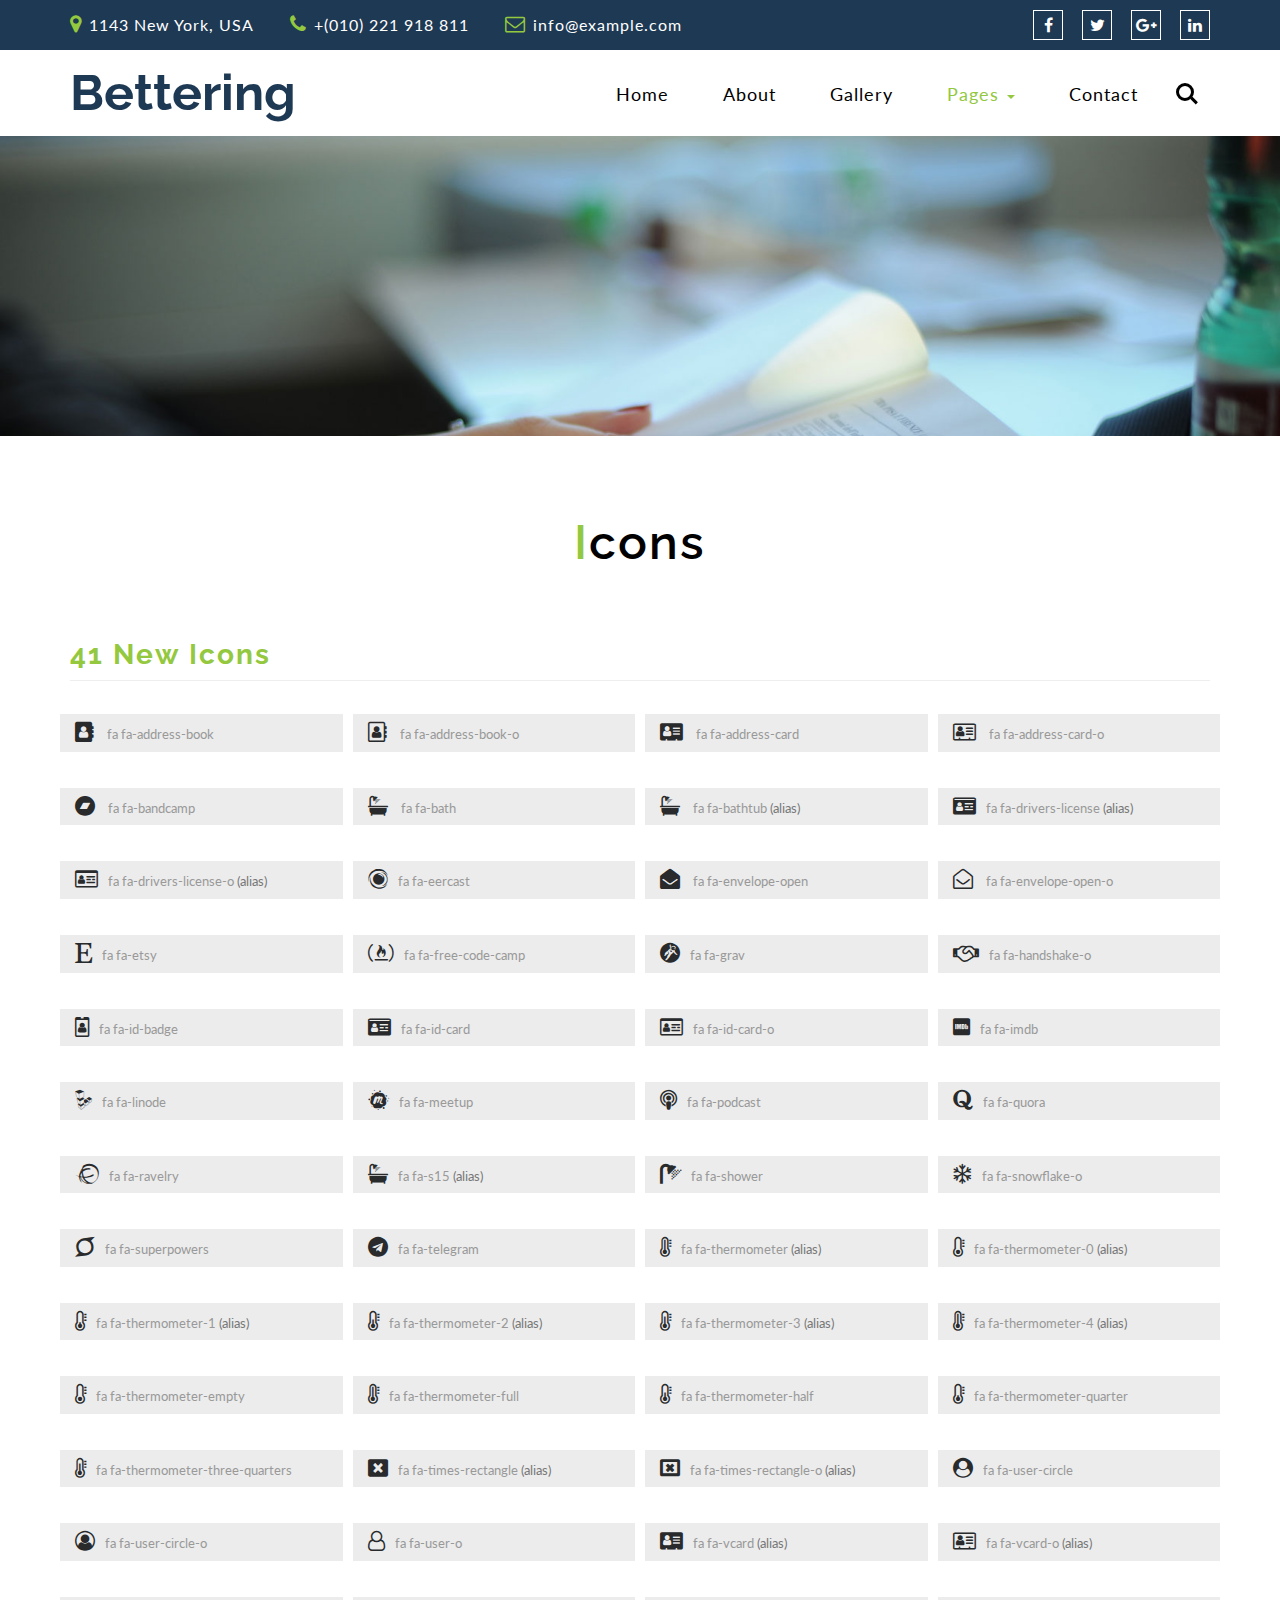
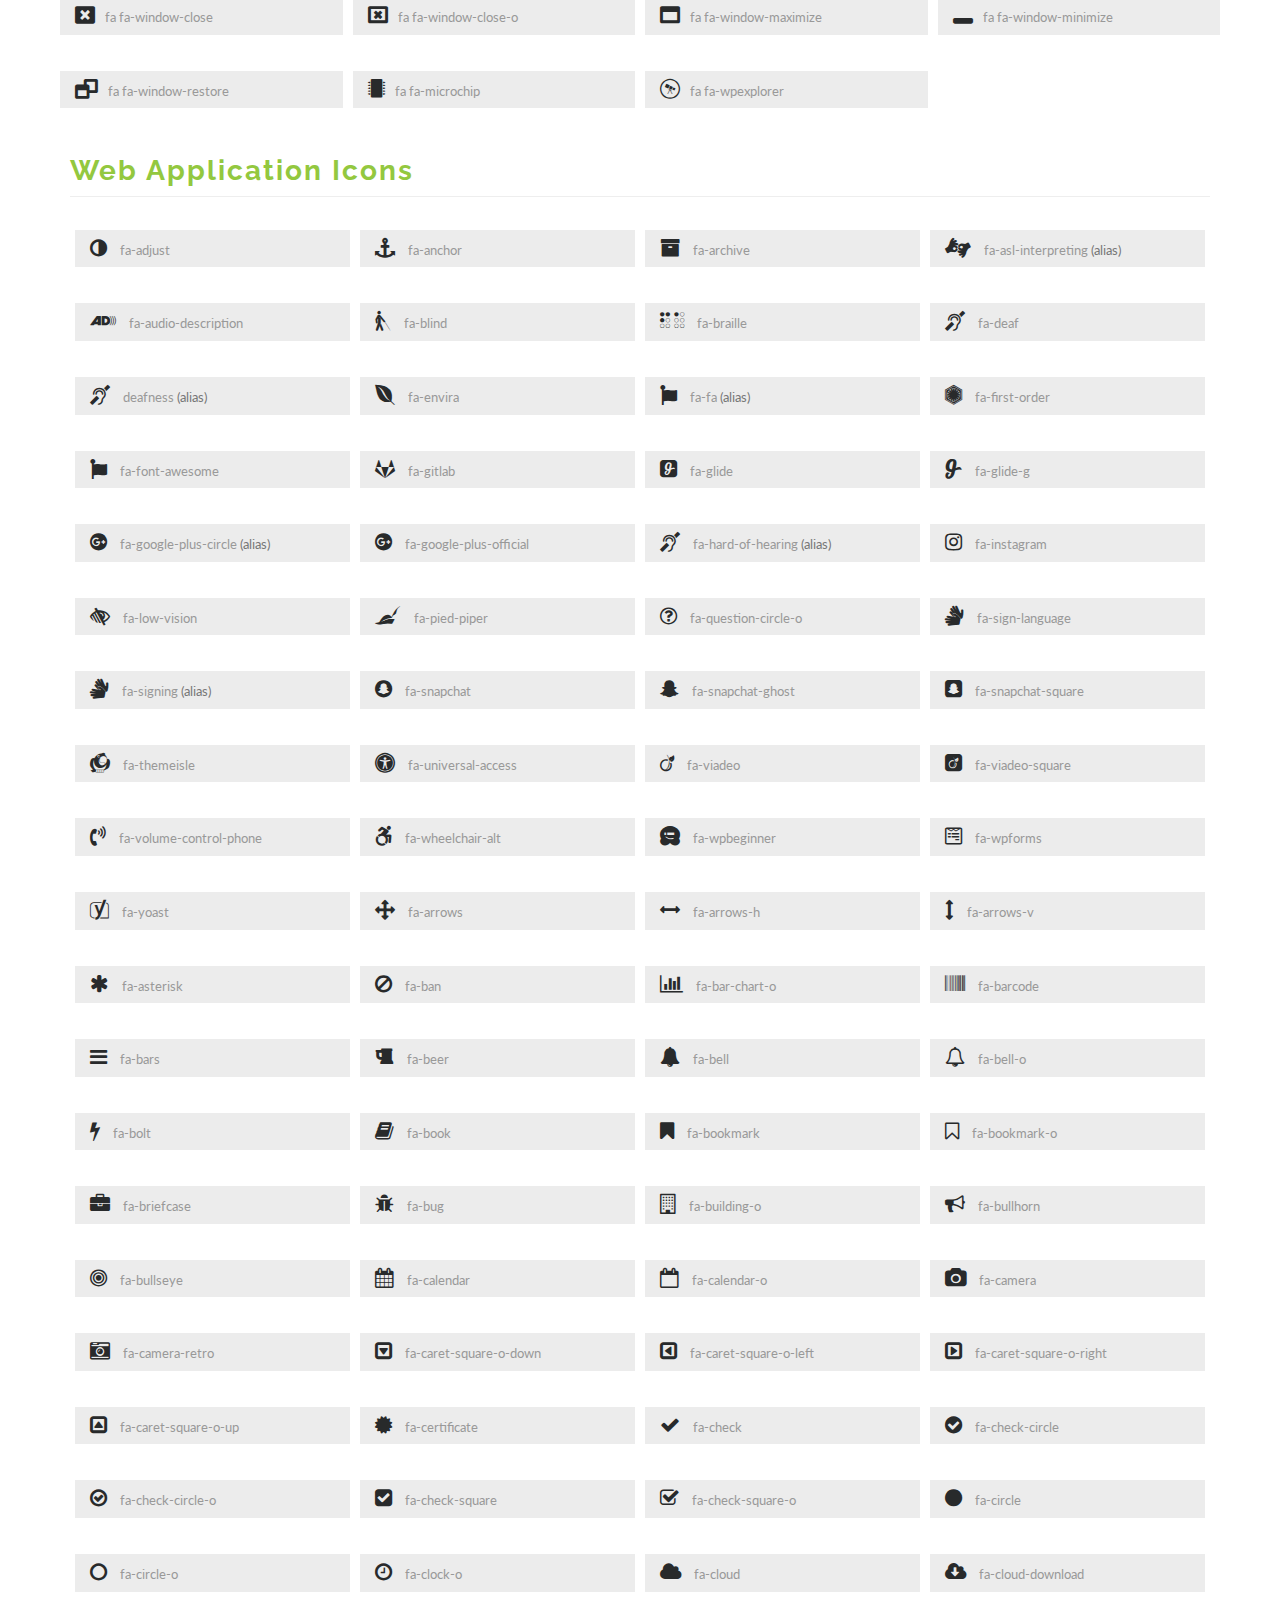
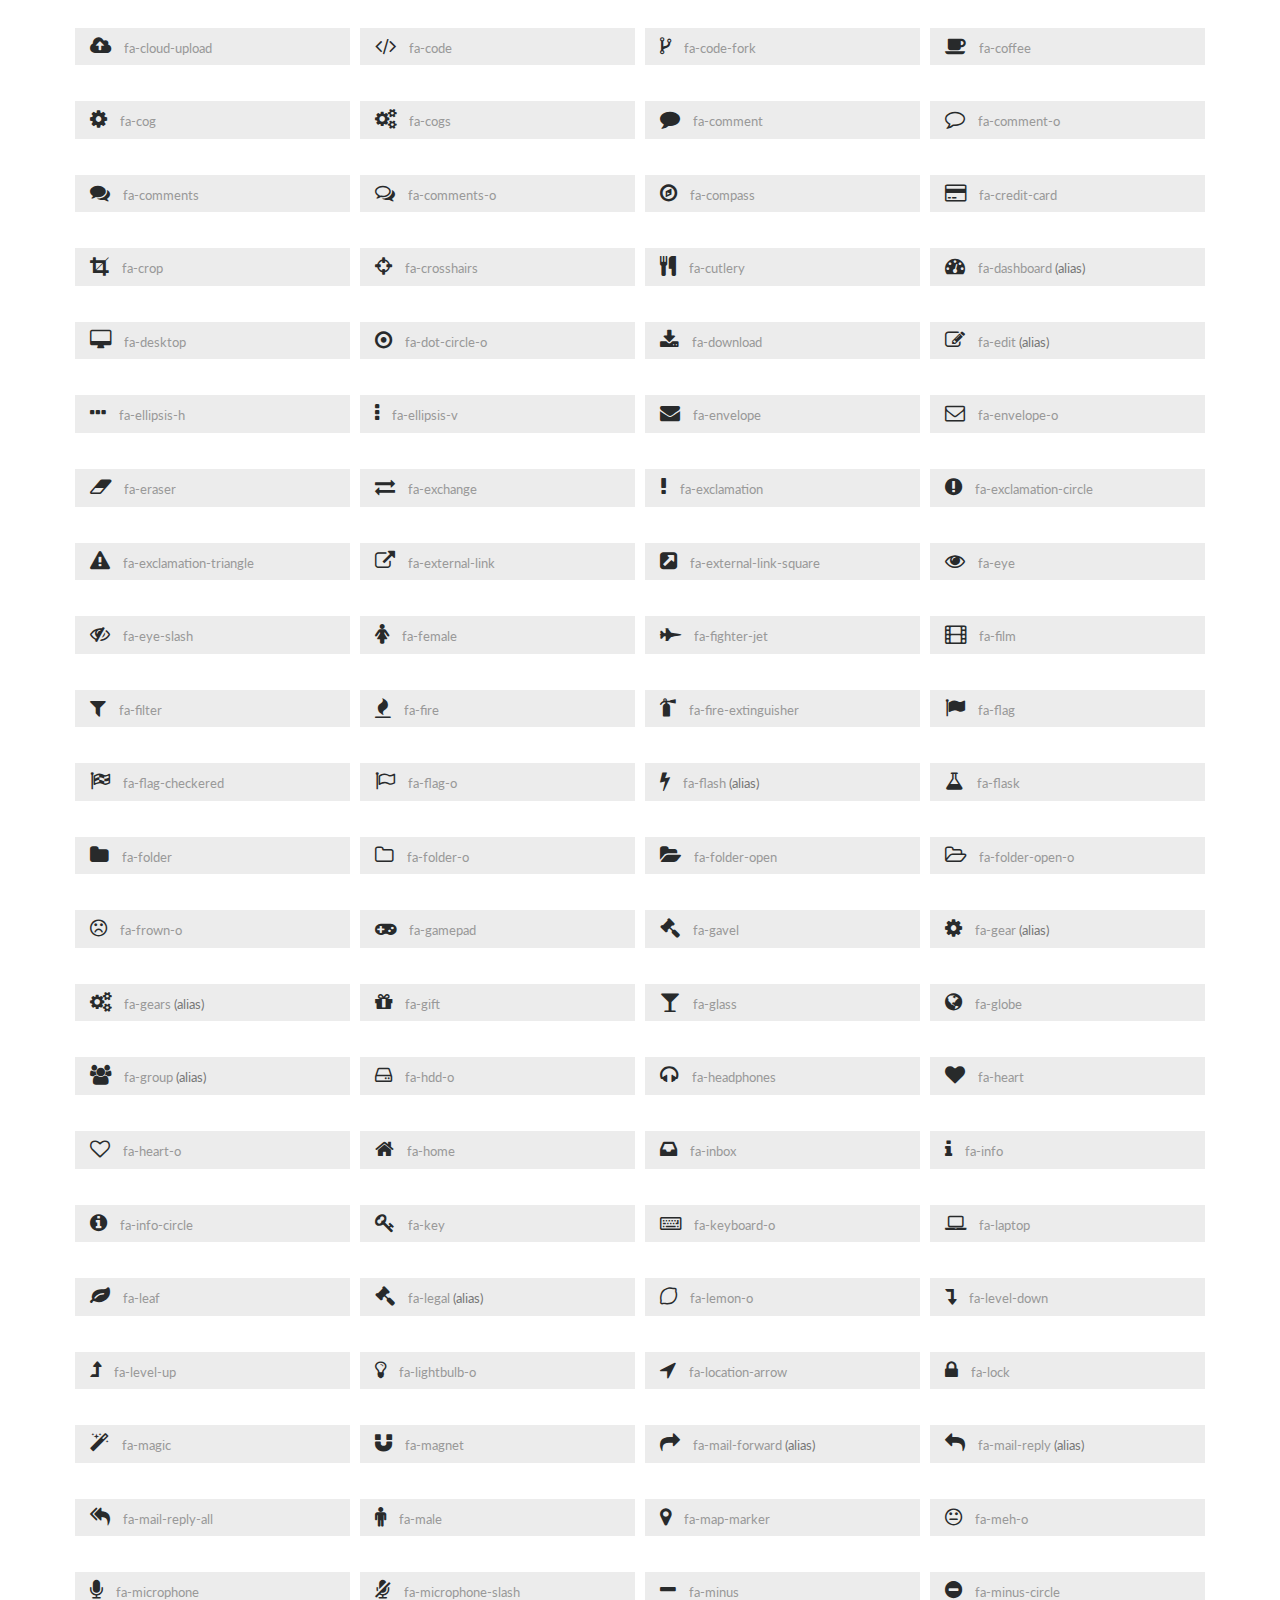
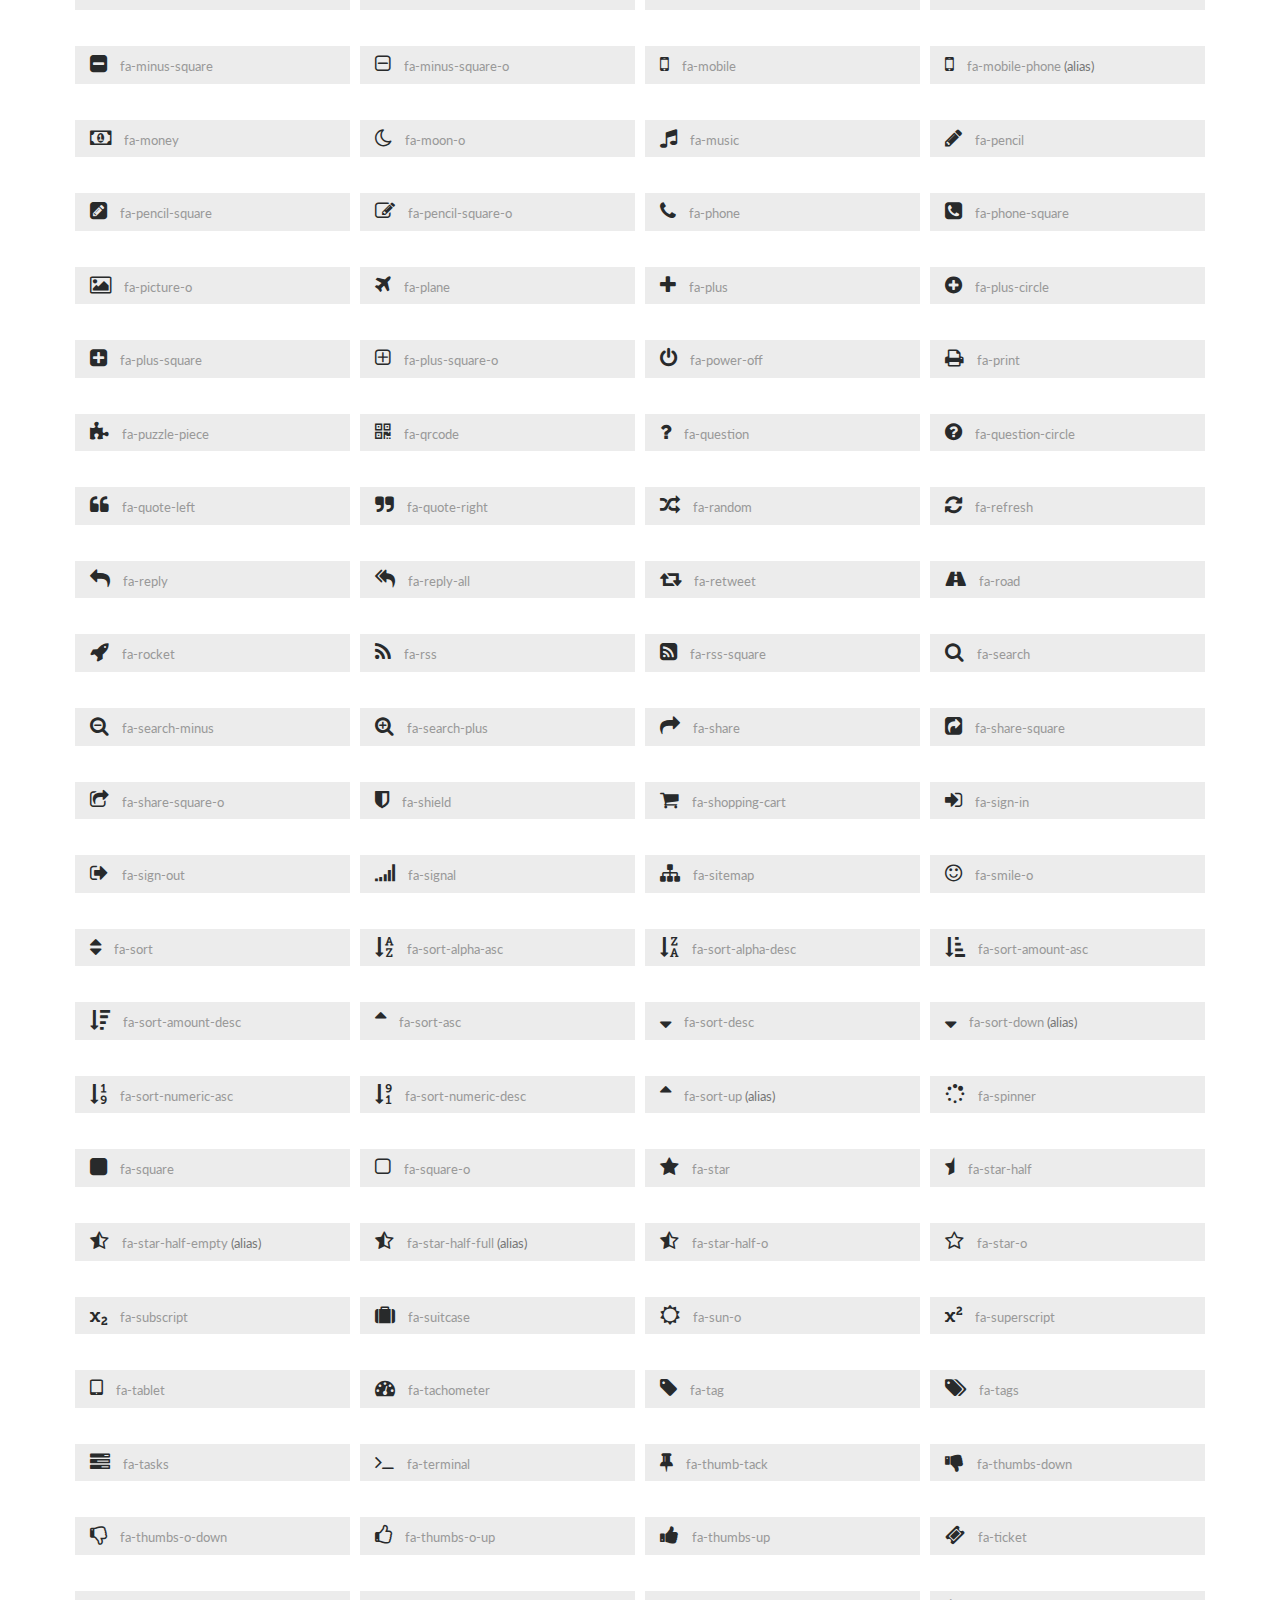
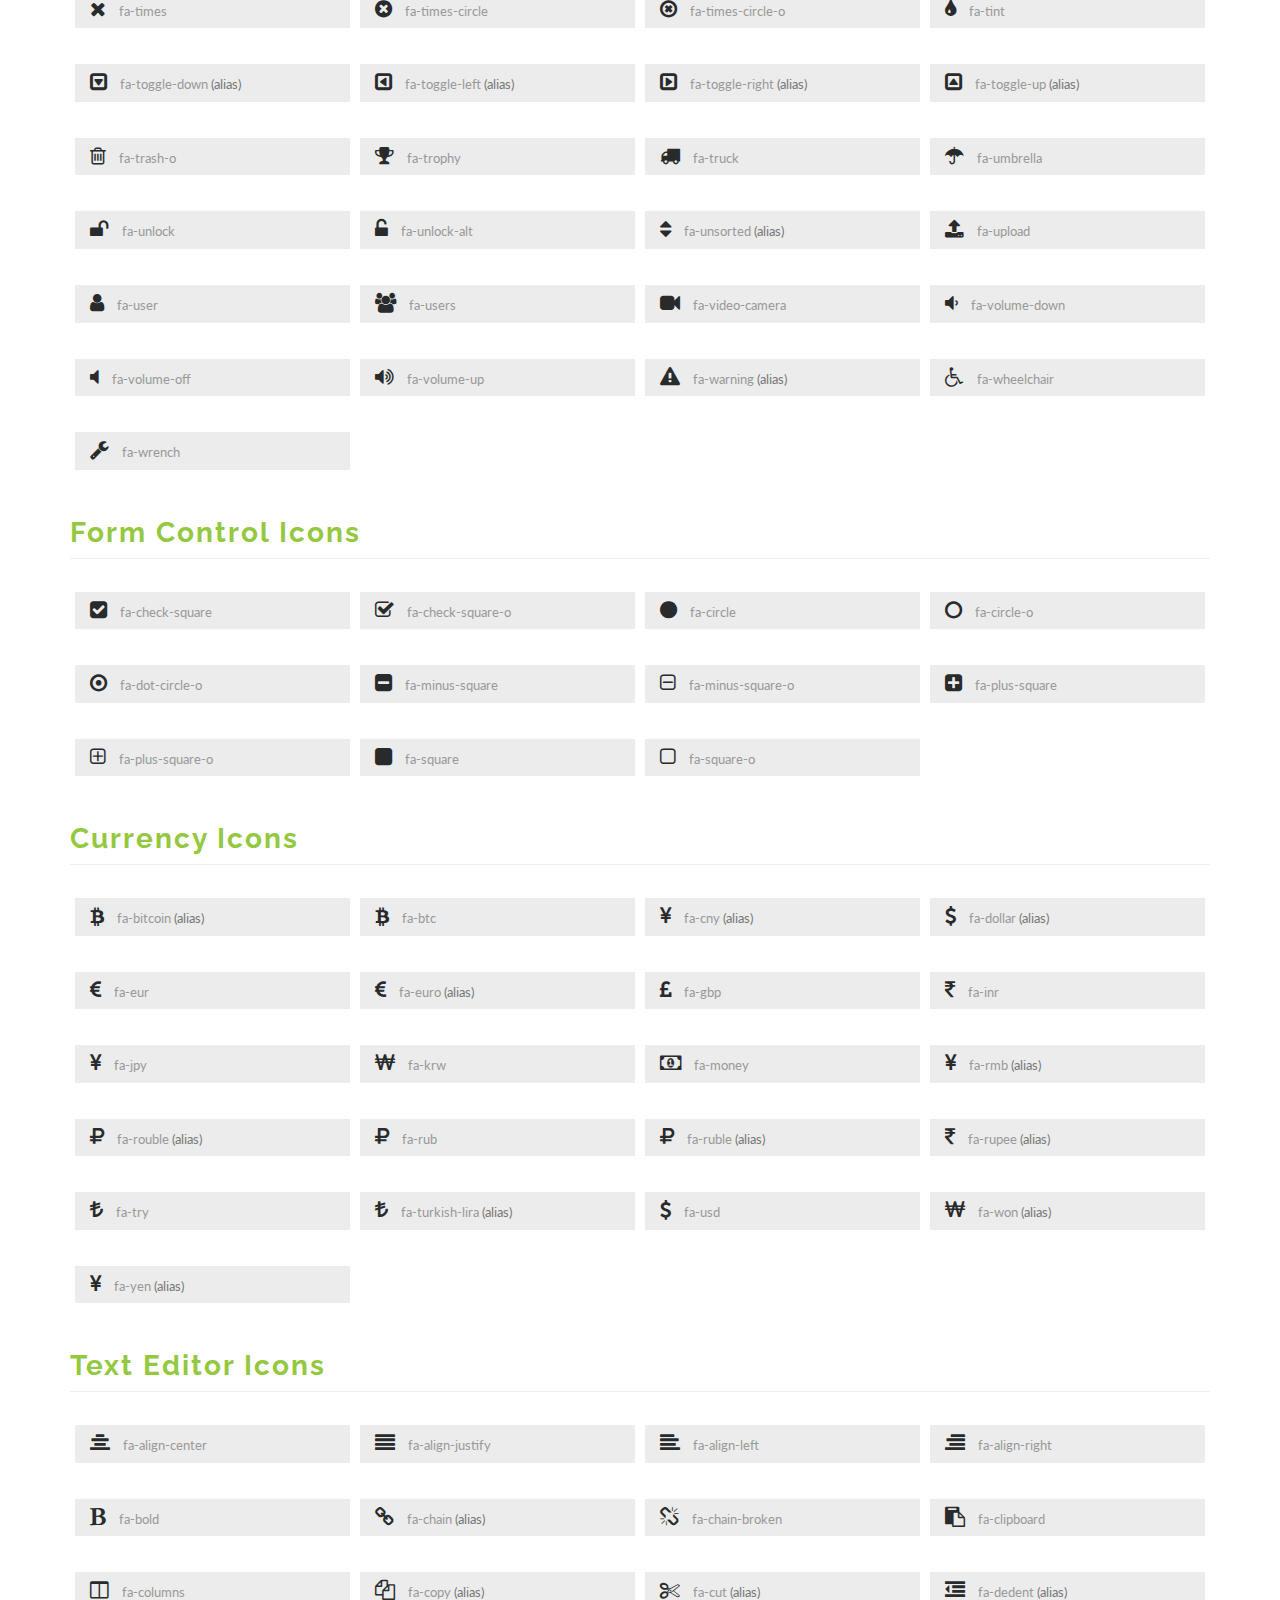
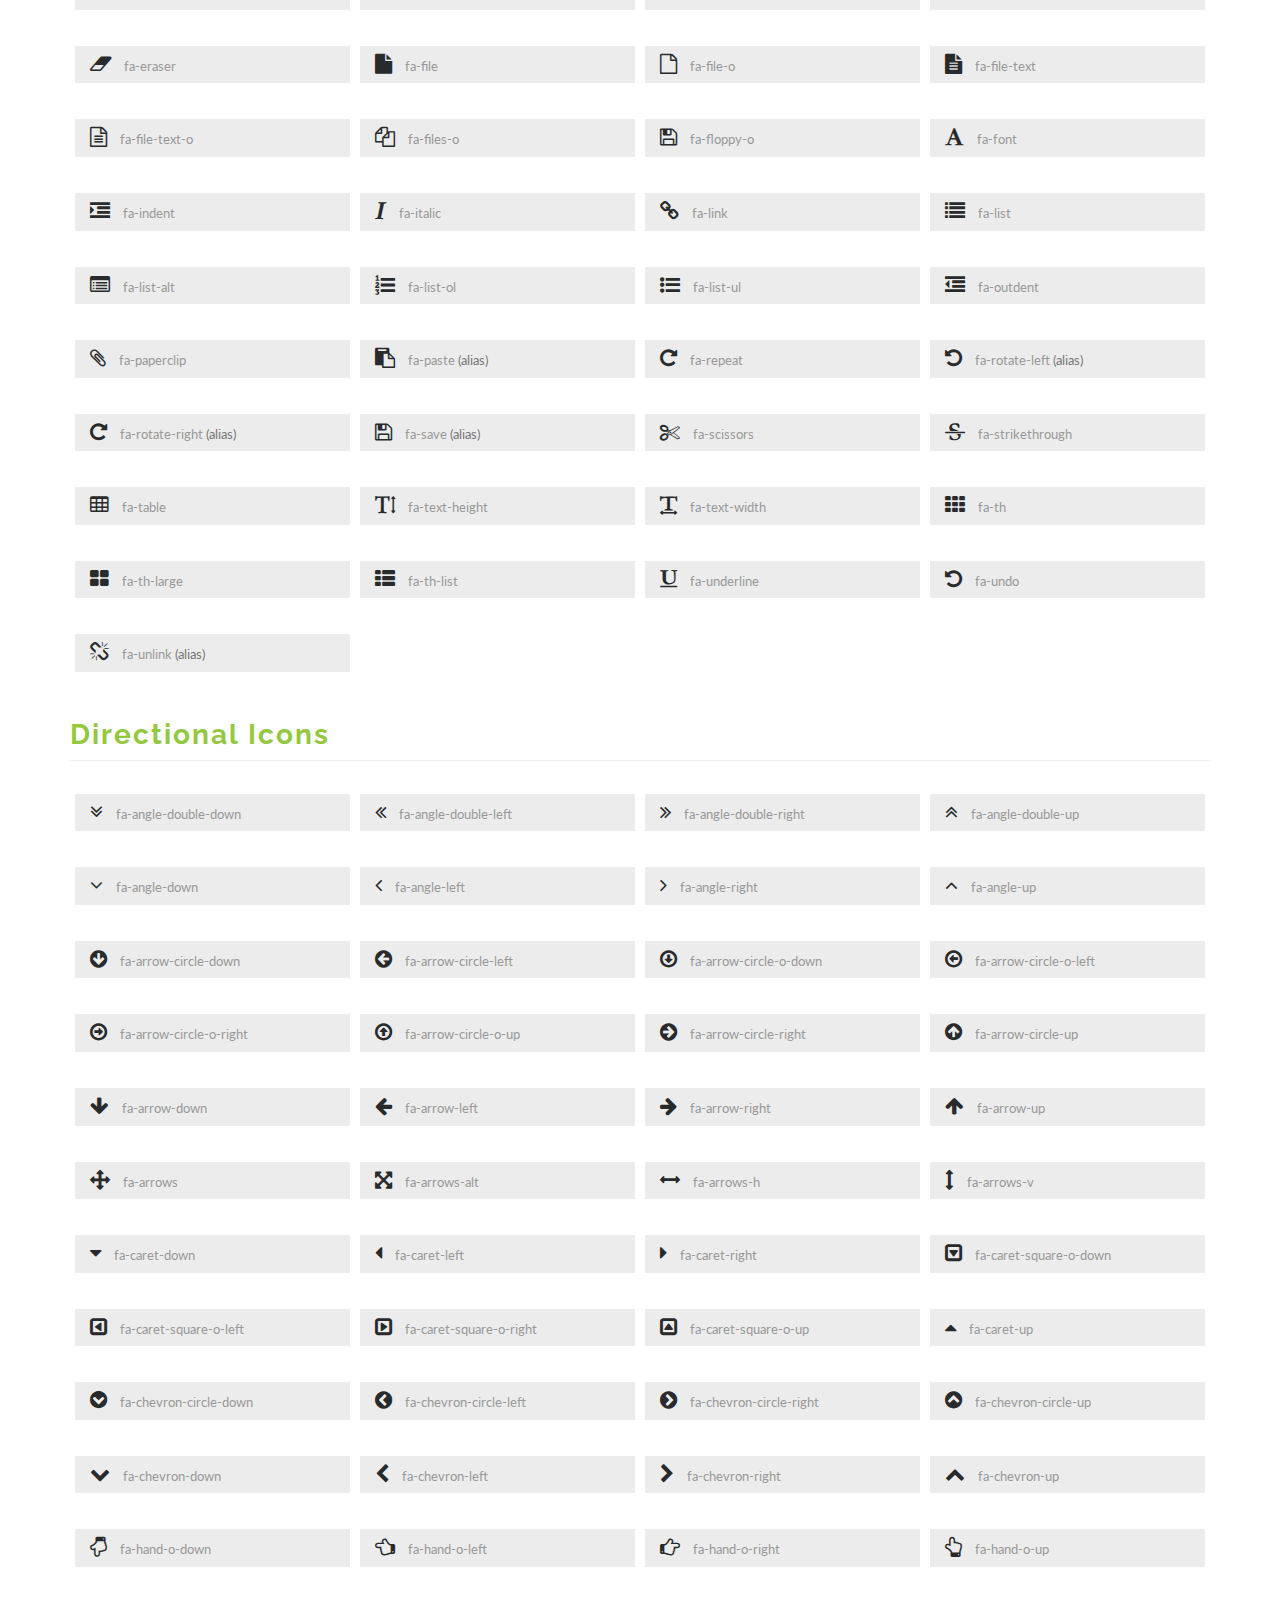
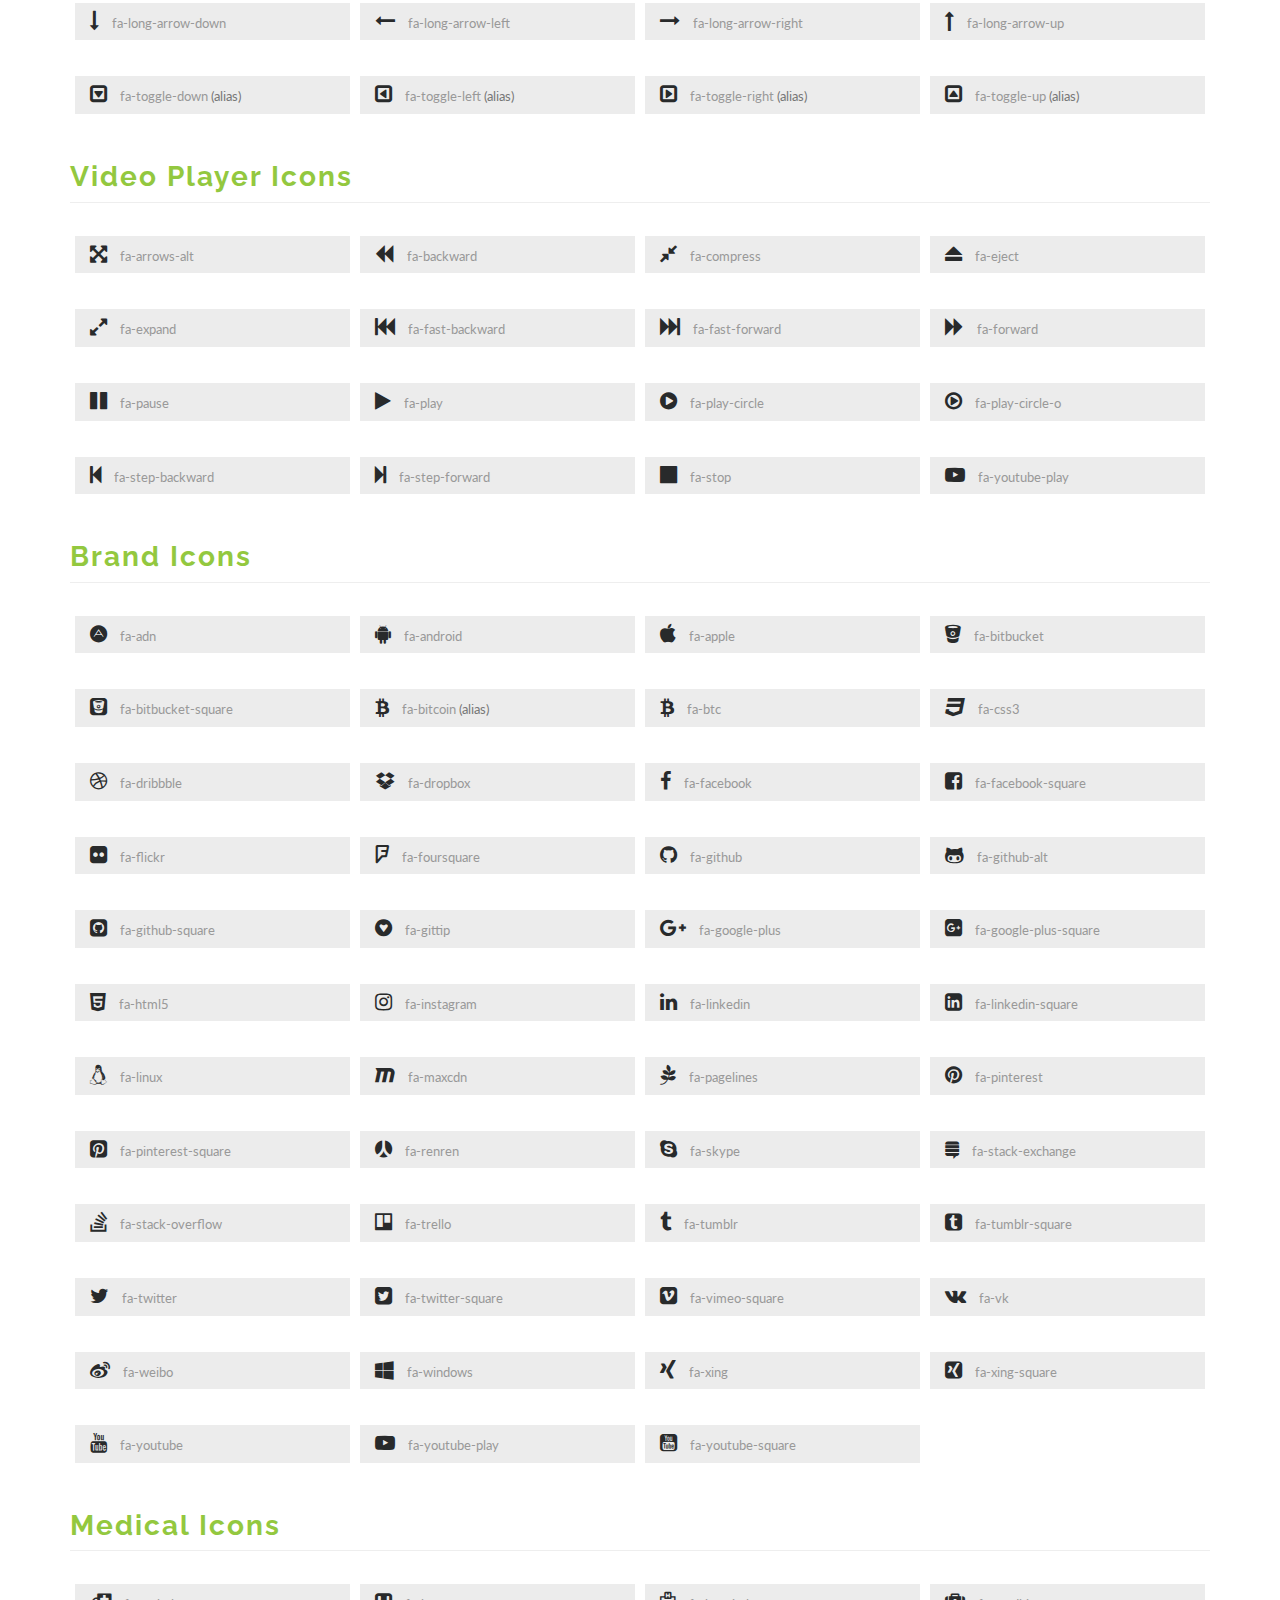
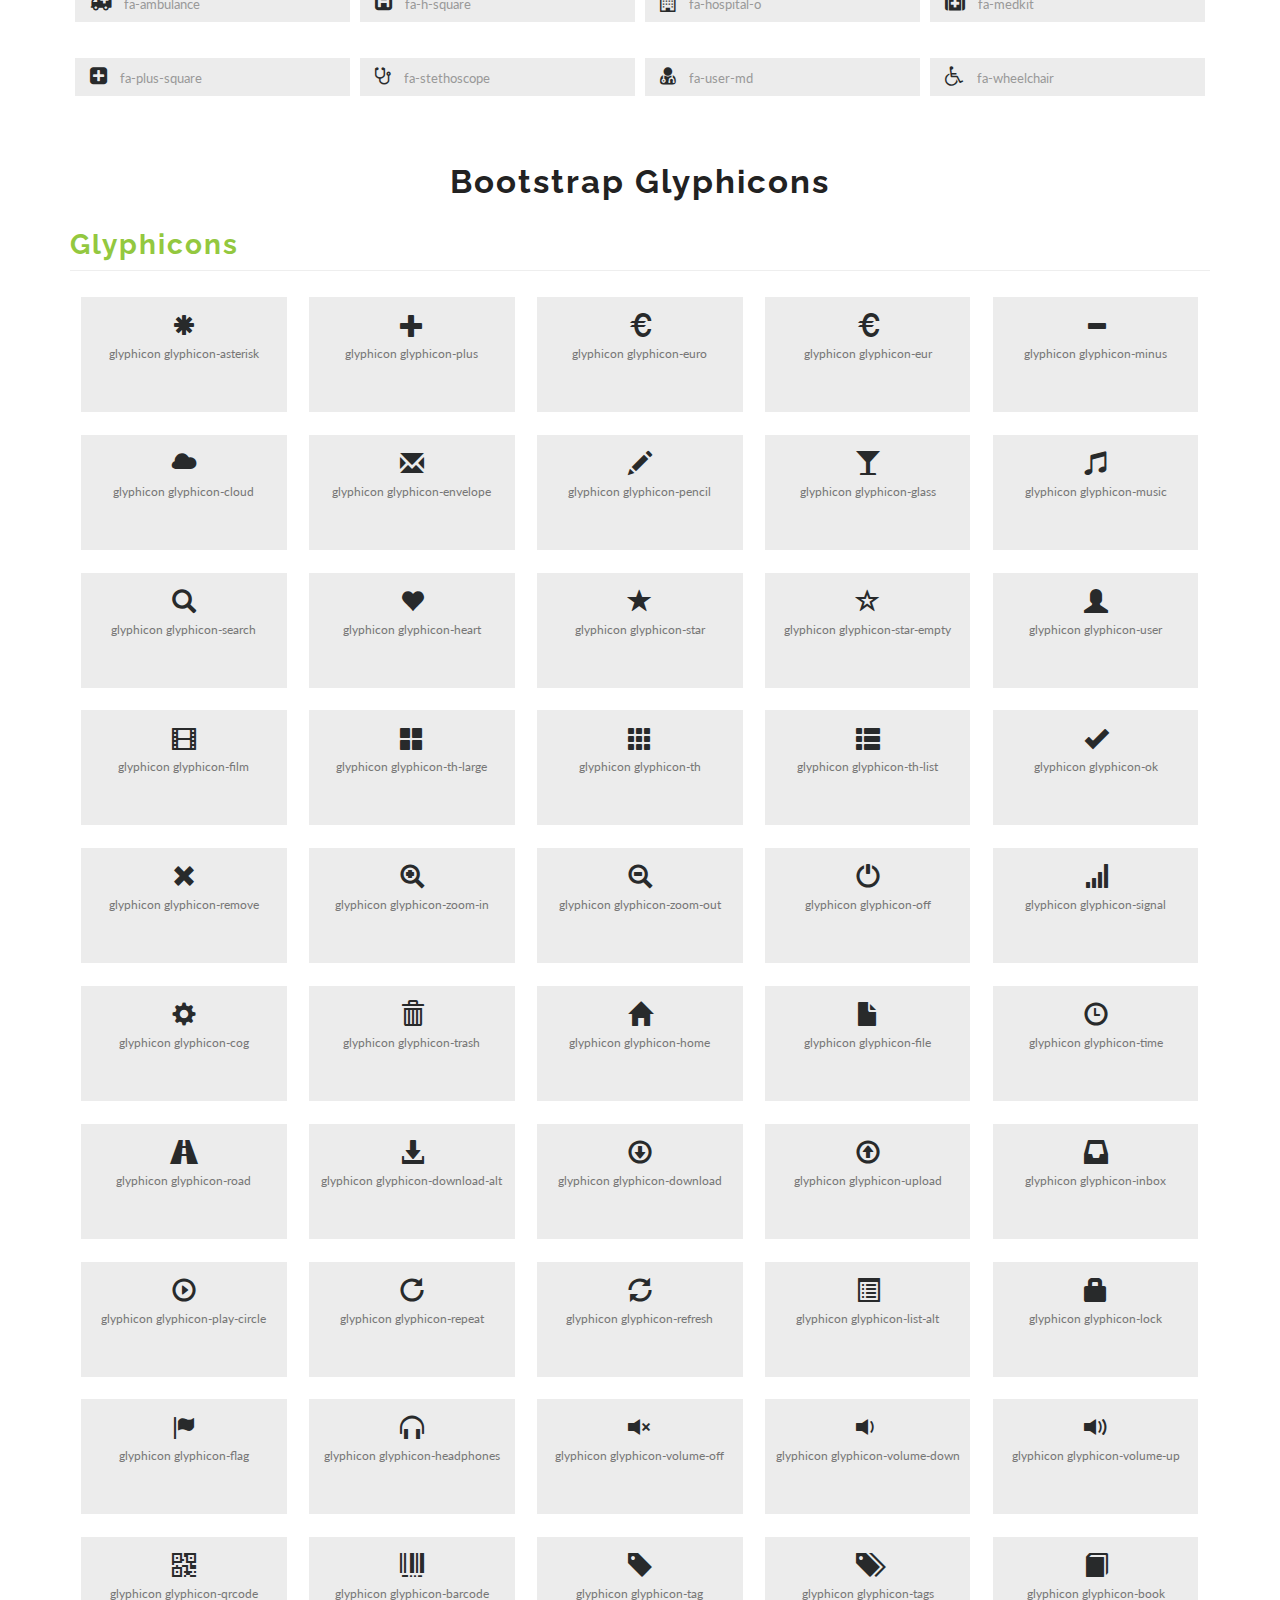
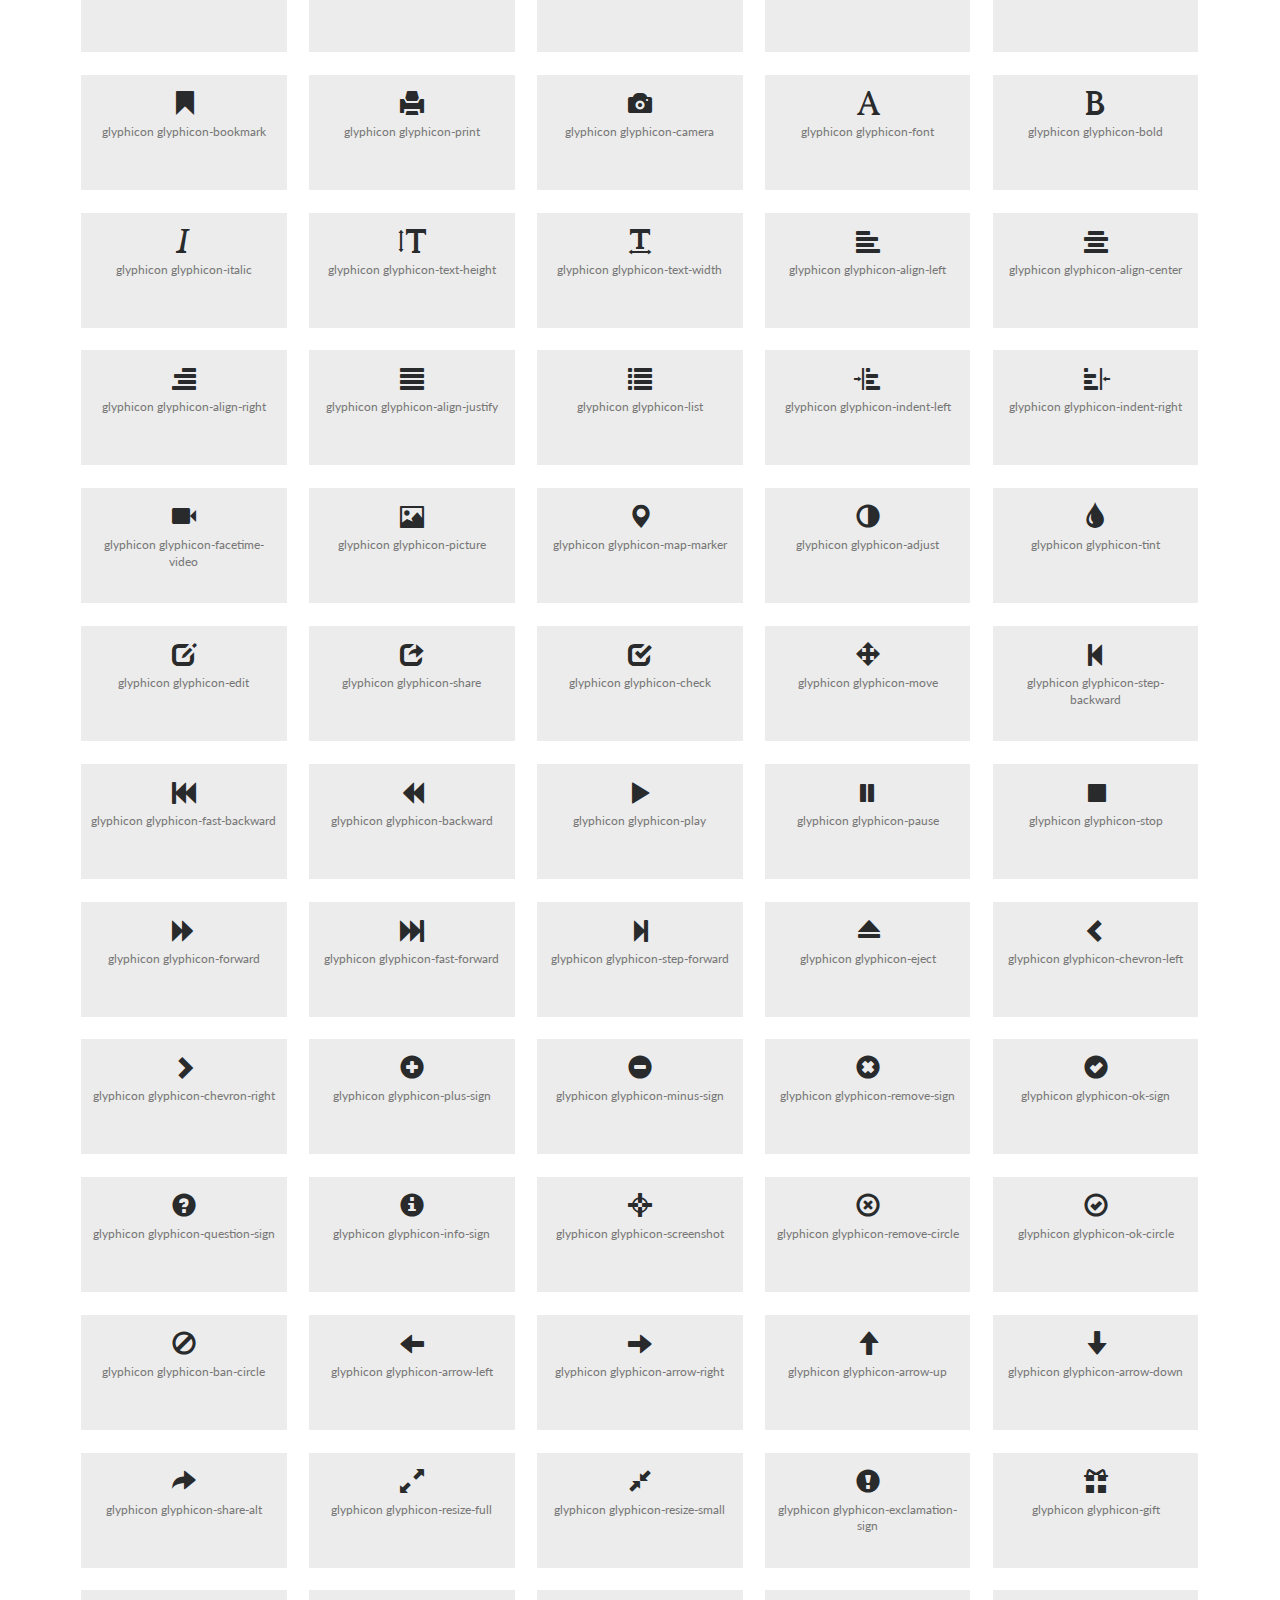
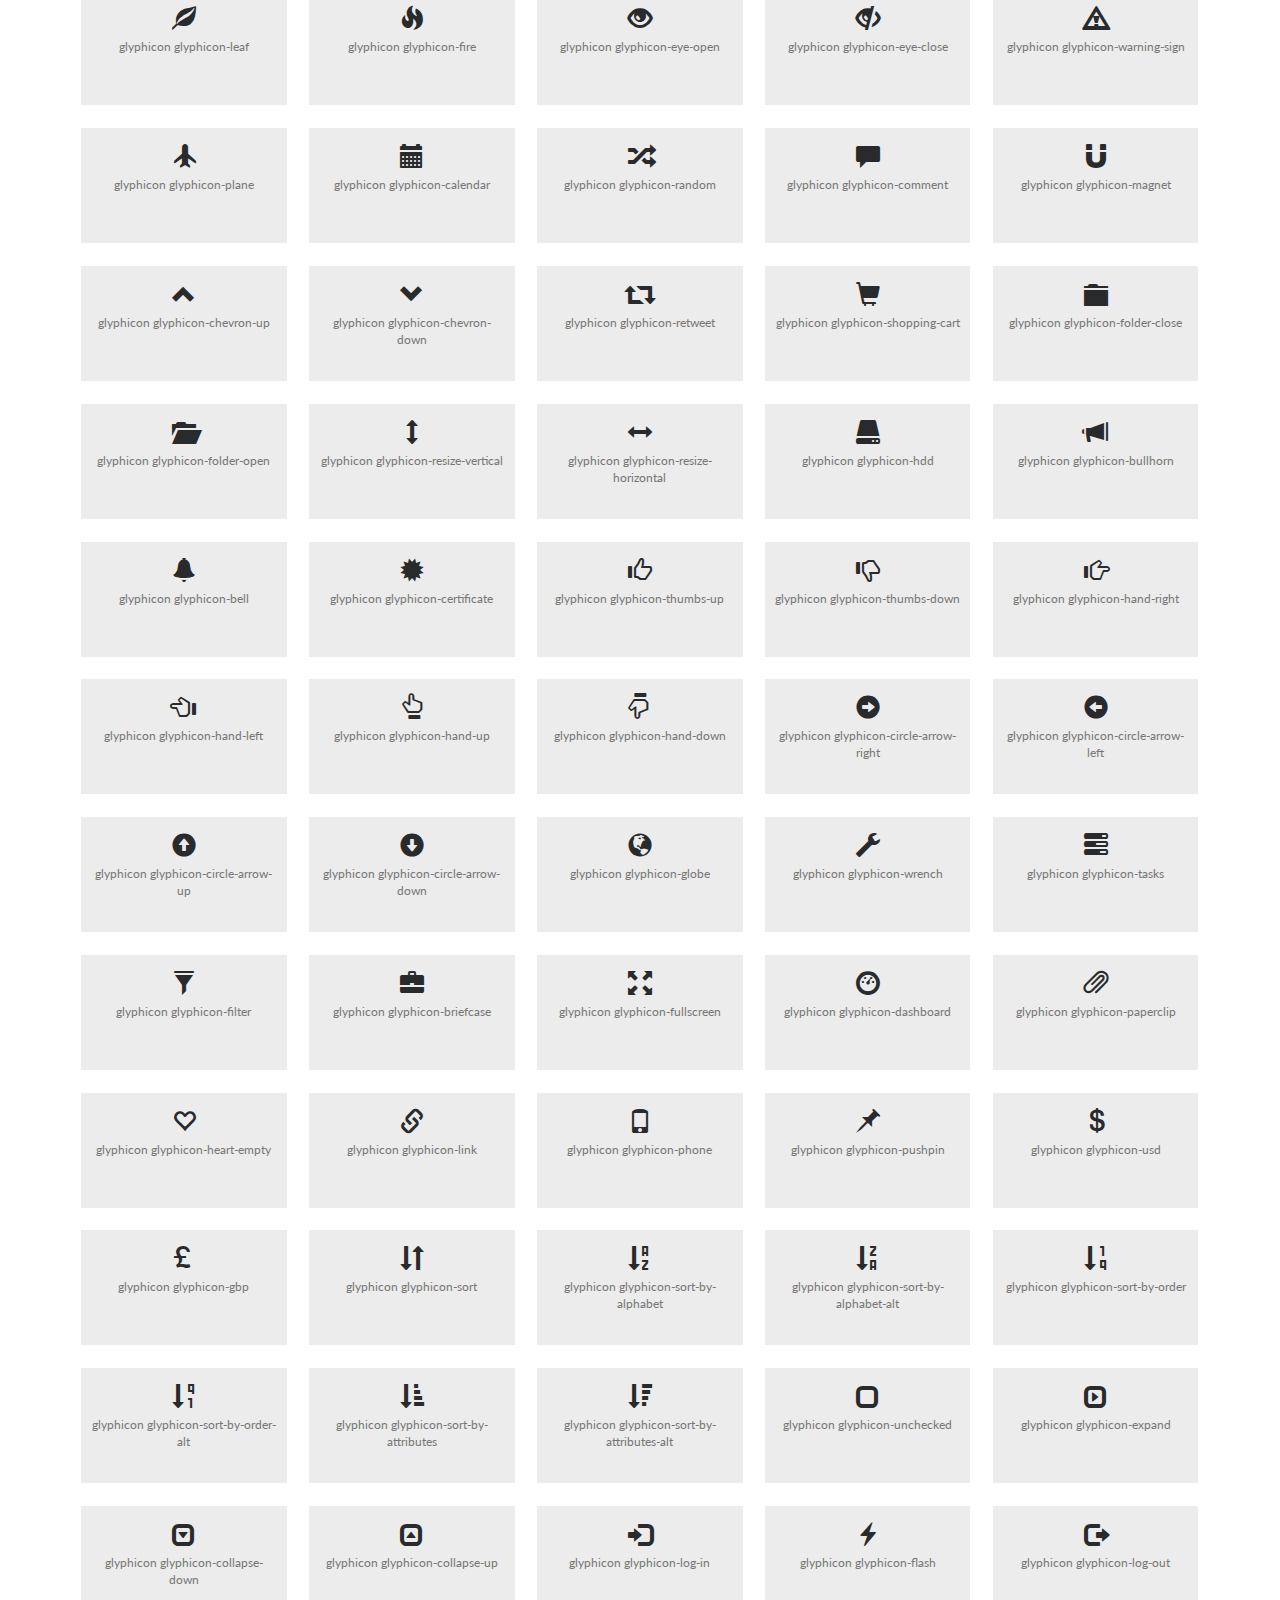
<file: data/theme/icons.html>
<!--
Author: W3layouts
Author URL: http://w3layouts.com
License: Creative Commons Attribution 3.0 Unported
License URL: http://creativecommons.org/licenses/by/3.0/
-->
<!DOCTYPE html>
<html lang="zxx">

<head>
	<title>Bettering an Education Category Bootstrap Responsive Website Template | Icons :: w3layouts</title>
	<!-- Meta Tags -->
	<meta name="viewport" content="width=device-width, initial-scale=1">
	<meta http-equiv="Content-Type" content="text/html; charset=utf-8" />
	<meta name="keywords" content="Bettering Responsive web template, Bootstrap Web Templates, Flat Web Templates, Android Compatible web template, 
Smartphone Compatible web template, free webdesigns for Nokia, Samsung, LG, Sony Ericsson, Motorola web design" />
	<script type="application/x-javascript">
		addEventListener("load", function () {
			setTimeout(hideURLbar, 0);
		}, false);

		function hideURLbar() {
			window.scrollTo(0, 1);
		}
	</script>
	<!-- // Meta Tags -->
	<link href="css/bootstrap.css" rel="stylesheet" type="text/css" media="all" />
	<link href="css/font-awesome.min.css" rel="stylesheet" type="text/css" media="all">
	<!--testimonial flexslider-->
	<link href="css/style.css" rel="stylesheet" type="text/css" media="all" />
	<!--fonts-->
	<link href="//fonts.googleapis.com/css?family=Lato:300,400,700,900" rel="stylesheet">
	<link href="//fonts.googleapis.com/css?family=Raleway:300,400,500,600,800" rel="stylesheet">
	<!--//fonts-->

</head>

<body>
	<!--Header-->
	<div class="header">
	<div class="top">
					<div class="container">
						
							<div class="col-md-9 top-left">
								<ul>
									<li><i class="fa fa-map-marker" aria-hidden="true"></i> 1143 New York, USA</li>
									<li><i class="fa fa-phone" aria-hidden="true"></i> +(010) 221 918 811</li>
									<li><i class="fa fa-envelope-o" aria-hidden="true"></i> <a href="mailto:info@example.com">info@example.com</a></li>
								</ul>
							</div>
							<div class="col-md-3 top-middle">
								<ul>
									<li><a href="#"><i class="fa fa-facebook"></i></a></li>
									<li><a href="#"><i class="fa fa-twitter"></i></a></li>
									<li><a href="#"><i class="fa fa-google-plus"></i></a></li>
									<li><a href="#"><i class="fa fa-linkedin"></i></a></li>
								</ul>
							</div>
							
							<div class="clearfix"></div>
						
					</div>
				</div>
		<!--top-bar-w3layouts-->
		<div class="top-bar-w3layouts">
			<div class="container">
				<nav class="navbar navbar-default">
					<div class="navbar-header">
						<button type="button" class="navbar-toggle" data-toggle="collapse" data-target="#bs-example-navbar-collapse-1">
							<span class="sr-only">Toggle navigation</span>
							<span class="icon-bar"></span>
							<span class="icon-bar"></span>
							<span class="icon-bar"></span>
						</button>
						<h1><a href="index.html">Bettering</a></h1>
					</div>
					<!-- navbar-header -->
					<div class="collapse navbar-collapse" id="bs-example-navbar-collapse-1">

						<ul class="nav navbar-nav navbar-right">
							<li><a href="index.html">Home</a></li>
							<li><a href="about.html">About</a></li>
							<li><a href="gallery.html">Gallery</a></li>
							<li><a href="#" class="dropdown-toggle active" data-toggle="dropdown" role="button" aria-haspopup="true" aria-expanded="false">Pages <span class="caret"></span></a>
										<ul class="dropdown-menu">
											<li><a href="icons.html">Web Icons</a></li>
											<li><a href="codes.html">Short Codes</a></li>
										</ul>
							</li> 
							<li><a href="contact.html">Contact</a></li>
						</ul>

					</div>

					<div class="search-bar-agileits">
						<div class="cd-main-header">
							<ul class="cd-header-buttons">
								<li><a class="cd-search-trigger" href="#cd-search"> <span></span></a></li>
							</ul>
							<!-- cd-header-buttons -->
						</div>
						<div id="cd-search" class="cd-search">
							<form action="#" method="post">
								<input name="Search" type="search" placeholder="Click enter after typing...">
							</form>
						</div>
					</div>


					<div class="clearfix"> </div>
				</nav>
			</div>

		</div>
		<!--//top-bar-w3layouts-->
		<!--Slider-->
		<div class="banner">
			
		</div>
		
		<!-- //Modal1 -->
		<!--//Slider-->
	</div>
	<!--//Header-->
	<!-- icons -->
	<div class="w3_wthree_agileits_icons main-grid-border">
		<div class="container">
	<h3 class="title-txt"><span>I</span>cons</h3>
	<div class="grid_3 grid_4 w3_agileits_icons_page">
            <div class="icons">
                <section id="new">
                    <h3 class="page-header page-header icon-subheading">41 New Icons </h3>

                    <div class="row fontawesome-icon-list">

                        <div class="icon-box col-md-3 col-sm-4">
                            <a class="agile-icon" href="#">
                                <i class="fa fa-address-book" aria-hidden="true"></i> fa fa-address-book</a>
                        </div>
                        <div class="icon-box col-md-3 col-sm-4">
                            <a class="agile-icon" href="#">
                                <i class="fa fa-address-book-o" aria-hidden="true"></i> fa fa-address-book-o</a>
                        </div>

                        <div class="icon-box col-md-3 col-sm-4">
                            <a class="agile-icon" href="#">
                                <i class="fa fa-address-card" aria-hidden="true"></i> fa fa-address-card</a>
                        </div>
                        <div class="icon-box col-md-3 col-sm-4">
                            <a class="agile-icon" href="#">
                                <i class="fa fa-address-card-o" aria-hidden="true"></i>
                                 fa fa-address-card-o</a>
                        </div>
                        <div class="icon-box col-md-3 col-sm-4">
                            <a class="agile-icon" href="#">
                                <i class="fa fa-bandcamp" aria-hidden="true"></i> fa fa-bandcamp</a>
                        </div>
                        <div class="icon-box col-md-3 col-sm-4">
                            <a class="agile-icon" href="#">
                                <i class="fa fa-bath" aria-hidden="true"></i> fa fa-bath</a>
                        </div>
                        <div class="icon-box col-md-3 col-sm-4">
                            <a class="agile-icon" href="#">
                                <i class="fa fa-bathtub" aria-hidden="true"></i> fa fa-bathtub
                                <span class="text-muted">(alias)</span>
                            </a>
                        </div>

                        <div class="icon-box col-md-3 col-sm-4">
                            <a class="agile-icon" href="#">
                                <i class="fa fa-drivers-license" aria-hidden="true"></i>fa fa-drivers-license
                                <span class="text-muted">(alias)</span>
                            </a>
                        </div>
                        <div class="icon-box col-md-3 col-sm-4">
                            <a class="agile-icon" href="#">
                                <i class="fa fa-drivers-license-o" aria-hidden="true"></i>fa fa-drivers-license-o
                                <span class="text-muted">(alias)</span>
                            </a>
                        </div>

                        <div class="icon-box col-md-3 col-sm-4">
                            <a class="agile-icon" href="#">
                                <i class="fa fa-eercast" aria-hidden="true"></i>fa fa-eercast</a>
                        </div>
                        <div class="icon-box col-md-3 col-sm-4">
                            <a class="agile-icon" href="#">
                                <i class="fa fa-envelope-open" aria-hidden="true"></i> fa fa-envelope-open</a>
                        </div>
                        <div class="icon-box col-md-3 col-sm-4">
                            <a class="agile-icon" href="#">
                                <i class="fa fa-envelope-open-o" aria-hidden="true"></i> fa fa-envelope-open-o</a>
                        </div>
                        <div class="icon-box col-md-3 col-sm-4">
                            <a class="agile-icon" href="#">
                                <i class="fa fa-etsy" aria-hidden="true"></i>fa fa-etsy</a>
                        </div>
                        <div class="icon-box col-md-3 col-sm-4">
                            <a class="agile-icon" href="#">
                                <i class="fa fa-free-code-camp" aria-hidden="true"></i>fa fa-free-code-camp</a>
                        </div>
                        <div class="icon-box col-md-3 col-sm-4">
                            <a class="agile-icon" href="#">
                                <i class="fa fa-grav" aria-hidden="true"></i>fa fa-grav</a>
                        </div>
                        <div class="icon-box col-md-3 col-sm-4">
                            <a class="agile-icon" href="#">
                                <i class="fa fa-handshake-o" aria-hidden="true"></i>fa fa-handshake-o</a>
                        </div>
                        <div class="icon-box col-md-3 col-sm-4">
                            <a class="agile-icon" href="#">
                                <i class="fa fa-id-badge" aria-hidden="true"></i>fa fa-id-badge</a>
                        </div>
                        <div class="icon-box col-md-3 col-sm-4">
                            <a class="agile-icon" href="#">
                                <i class="fa fa-id-card" aria-hidden="true"></i>fa fa-id-card</a>
                        </div>
                        <div class="icon-box col-md-3 col-sm-4">
                            <a class="agile-icon" href="#">
                                <i class="fa fa-id-card-o" aria-hidden="true"></i>fa fa-id-card-o</a>
                        </div>
                        <div class="icon-box col-md-3 col-sm-4">
                            <a class="agile-icon" href="#">
                                <i class="fa fa-imdb" aria-hidden="true"></i>fa fa-imdb</a>
                        </div>
                        <div class="icon-box col-md-3 col-sm-4">
                            <a class="agile-icon" href="#">
                                <i class="fa fa-linode" aria-hidden="true"></i>fa fa-linode</a>
                        </div>
                        <div class="icon-box col-md-3 col-sm-4">
                            <a class="agile-icon" href="#">
                                <i class="fa fa-meetup" aria-hidden="true"></i>fa fa-meetup</a>
                        </div>
                        <div class="icon-box col-md-3 col-sm-4">
                            <a class="agile-icon" href="#">
                                <i class="fa fa-podcast" aria-hidden="true"></i>fa fa-podcast</a>
                        </div>
                        <div class="icon-box col-md-3 col-sm-4">
                            <a class="agile-icon" href="#">
                                <i class="fa fa-quora" aria-hidden="true"></i>fa fa-quora</a>
                        </div>
                        <div class="icon-box col-md-3 col-sm-4">
                            <a class="agile-icon" href="#">
                                <i class="fa fa-ravelry" aria-hidden="true"></i>fa fa-ravelry</a>
                        </div>
                        <div class="icon-box col-md-3 col-sm-4">
                            <a class="agile-icon" href="#">
                                <i class="fa fa-s15" aria-hidden="true"></i>fa fa-s15
                                <span class="text-muted">(alias)</span>
                            </a>
                        </div>
                        <div class="icon-box col-md-3 col-sm-4">
                            <a class="agile-icon" href="#">
                                <i class="fa fa-shower" aria-hidden="true"></i>fa fa-shower</a>
                        </div>
                        <div class="icon-box col-md-3 col-sm-4">
                            <a class="agile-icon" href="#">
                                <i class="fa fa-snowflake-o" aria-hidden="true"></i>fa fa-snowflake-o</a>
                        </div>
                        <div class="icon-box col-md-3 col-sm-4">
                            <a class="agile-icon" href="#">
                                <i class="fa fa-superpowers" aria-hidden="true"></i>fa fa-superpowers</a>
                        </div>
                        <div class="icon-box col-md-3 col-sm-4">
                            <a class="agile-icon" href="#">
                                <i class="fa fa-telegram" aria-hidden="true"></i>fa fa-telegram</a>
                        </div>

                        <div class="icon-box col-md-3 col-sm-4">
                            <a class="agile-icon" href="#">
                                <i class="fa fa-thermometer" aria-hidden="true"></i>fa fa-thermometer
                                <span class="text-muted">(alias)</span>
                            </a>
                        </div>
                        <div class="icon-box col-md-3 col-sm-4">
                            <a class="agile-icon" href="#">
                                <i class="fa fa-thermometer-0" aria-hidden="true"></i>fa fa-thermometer-0
                                <span class="text-muted">(alias)</span>
                            </a>
                        </div>

                        <div class="icon-box col-md-3 col-sm-4">
                            <a class="agile-icon" href="#">
                                <i class="fa fa-thermometer-1" aria-hidden="true"></i>fa fa-thermometer-1
                                <span class="text-muted">(alias)</span>
                            </a>
                        </div>
                        <div class="icon-box col-md-3 col-sm-4">
                            <a class="agile-icon" href="#">
                                <i class="fa fa-thermometer-2" aria-hidden="true"></i>fa fa-thermometer-2
                                <span class="text-muted">(alias)</span>
                            </a>
                        </div>
                        <div class="icon-box col-md-3 col-sm-4">
                            <a class="agile-icon" href="#">
                                <i class="fa fa-thermometer-3" aria-hidden="true"></i>fa fa-thermometer-3
                                <span class="text-muted">(alias)</span>
                            </a>
                        </div>
                        <div class="icon-box col-md-3 col-sm-4">
                            <a class="agile-icon" href="#">
                                <i class="fa fa-thermometer-4" aria-hidden="true"></i>fa fa-thermometer-4
                                <span class="text-muted">(alias)</span>
                            </a>
                        </div>
                        <div class="icon-box col-md-3 col-sm-4">
                            <a class="agile-icon" href="#">
                                <i class="fa fa-thermometer-empty" aria-hidden="true"></i>fa fa-thermometer-empty</a>
                        </div>
                        <div class="icon-box col-md-3 col-sm-4">
                            <a class="agile-icon" href="#">
                                <i class="fa fa-thermometer-full" aria-hidden="true"></i>fa fa-thermometer-full</a>
                        </div>
                        <div class="icon-box col-md-3 col-sm-4">
                            <a class="agile-icon" href="#">
                                <i class="fa fa-thermometer-half" aria-hidden="true"></i>fa fa-thermometer-half</a>
                        </div>
                        <div class="icon-box col-md-3 col-sm-4">
                            <a class="agile-icon" href="#">
                                <i class="fa fa-thermometer-quarter" aria-hidden="true"></i>fa fa-thermometer-quarter</a>
                        </div>
                        <div class="icon-box col-md-3 col-sm-4">
                            <a class="agile-icon" href="#">
                                <i class="fa fa-thermometer-three-quarters" aria-hidden="true"></i>fa fa-thermometer-three-quarters</a>
                        </div>
                        <div class="icon-box col-md-3 col-sm-4">
                            <a class="agile-icon" href="#">
                                <i class="fa fa-times-rectangle" aria-hidden="true"></i>fa fa-times-rectangle
                                <span class="text-muted">(alias)</span>
                            </a>
                        </div>
                        <div class="icon-box col-md-3 col-sm-4">
                            <a class="agile-icon" href="#">
                                <i class="fa fa-times-rectangle-o" aria-hidden="true"></i>fa fa-times-rectangle-o
                                <span class="text-muted">(alias)</span>
                            </a>
                        </div>
                        <div class="icon-box col-md-3 col-sm-4">
                            <a class="agile-icon" href="#">
                                <i class="fa fa-user-circle" aria-hidden="true"></i>fa fa-user-circle</a>
                        </div>
                        <div class="icon-box col-md-3 col-sm-4">
                            <a class="agile-icon" href="#">
                                <i class="fa fa-user-circle-o" aria-hidden="true"></i>fa fa-user-circle-o</a>
                        </div>
                        <div class="icon-box col-md-3 col-sm-4">
                            <a class="agile-icon" href="#">
                                <i class="fa fa-user-o" aria-hidden="true"></i>fa fa-user-o</a>
                        </div>
                        <div class="icon-box col-md-3 col-sm-4">
                            <a class="agile-icon" href="#">
                                <i class="fa fa-vcard" aria-hidden="true"></i>fa fa-vcard
                                <span class="text-muted">(alias)</span>
                            </a>
                        </div>
                        <div class="icon-box col-md-3 col-sm-4">
                            <a class="agile-icon" href="#">
                                <i class="fa fa-vcard-o" aria-hidden="true"></i>fa fa-vcard-o
                                <span class="text-muted">(alias)</span>
                            </a>
                        </div>
                        <div class="icon-box col-md-3 col-sm-4">
                            <a class="agile-icon" href="#">
                                <i class="fa fa-window-close" aria-hidden="true"></i>fa fa-window-close</a>
                        </div>
                        <div class="icon-box col-md-3 col-sm-4">
                            <a class="agile-icon" href="#">
                                <i class="fa fa-window-close-o" aria-hidden="true"></i>fa fa-window-close-o</a>
                        </div>
                        <div class="icon-box col-md-3 col-sm-4">
                            <a class="agile-icon" href="#">
                                <i class="fa fa-window-maximize" aria-hidden="true"></i>fa fa-window-maximize</a>
                        </div>
                        <div class="icon-box col-md-3 col-sm-4">
                            <a class="agile-icon" href="#">
                                <i class="fa fa-window-minimize" aria-hidden="true"></i>fa fa-window-minimize</a>
                        </div>
                        <div class="icon-box col-md-3 col-sm-4">
                            <a class="agile-icon" href="#">
                                <i class="fa fa-window-restore" aria-hidden="true"></i>fa fa-window-restore</a>
                        </div>
                        <div class="icon-box col-md-3 col-sm-4">
                            <a class="agile-icon" href="#">
                                <i class="fa fa-microchip" aria-hidden="true"></i>fa fa-microchip</a>
                        </div>
                        <div class="icon-box col-md-3 col-sm-4">
                            <a class="agile-icon" href="#">
                                <i class="fa fa-wpexplorer" aria-hidden="true"></i>fa fa-wpexplorer</a>
                        </div>

                </div></section>
                <div class="section group">
                    <div class="box">
                        <div class="title ">
                            <h3 class="page-header icon-subheading">Web Application Icons</h3>
                        </div>
                        <div class="box_content">
                            <div class="fontawesome-icon-list">
                                <div class="icon-box col-md-3 col-sm-4">
                                    <a class="agile-icon" href="#">
                                        <i class="fa fa-adjust"></i> fa-adjust</a>
                                </div>

                                <div class="icon-box col-md-3 col-sm-4">
                                    <a class="agile-icon" href="#">
                                        <i class="fa fa-anchor"></i> fa-anchor</a>
                                </div>

                                <div class="icon-box col-md-3 col-sm-4">
                                    <a class="agile-icon" href="#">
                                        <i class="fa fa-archive"></i> fa-archive</a>
                                </div>
                                <div class="icon-box col-md-3 col-sm-4">
                                    <a class="agile-icon" href="#">
                                        <i class="fa fa-asl-interpreting" aria-hidden="true"></i> fa-asl-interpreting
                                        <span class="text-muted">(alias)</span>
                                    </a>
                                </div>



                                <div class="icon-box col-md-3 col-sm-4">
                                    <a class="agile-icon" href="#">
                                        <i class="fa fa-audio-description" aria-hidden="true"></i> fa-audio-description</a>
                                </div>

                                <div class="icon-box col-md-3 col-sm-4">
                                    <a class="agile-icon" href="#">
                                        <i class="fa fa-blind" aria-hidden="true"></i> fa-blind</a>
                                </div>

                                <div class="icon-box col-md-3 col-sm-4">
                                    <a class="agile-icon" href="#">
                                        <i class="fa fa-braille" aria-hidden="true"></i> fa-braille</a>
                                </div>

                                <div class="icon-box col-md-3 col-sm-4">
                                    <a class="agile-icon" href="#">
                                        <i class="fa fa-deaf" aria-hidden="true"></i> fa-deaf</a>
                                </div>

                                <div class="icon-box col-md-3 col-sm-4">
                                    <a class="agile-icon" href="#">
                                        <i class="fa fa-deafness" aria-hidden="true"></i> deafness
                                        <span class="text-muted">(alias)</span>
                                    </a>
                                </div>

                                <div class="icon-box col-md-3 col-sm-4">
                                    <a class="agile-icon" href="#">
                                        <i class="fa fa-envira" aria-hidden="true"></i> fa-envira</a>
                                </div>

                                <div class="icon-box col-md-3 col-sm-4">
                                    <a class="agile-icon" href="#">
                                        <i class="fa fa-fa" aria-hidden="true"></i> fa-fa
                                        <span class="text-muted">(alias)</span>
                                    </a>
                                </div>

                                <div class="icon-box col-md-3 col-sm-4">
                                    <a class="agile-icon" href="#">
                                        <i class="fa fa-first-order" aria-hidden="true"></i> fa-first-order</a>
                                </div>

                                <div class="icon-box col-md-3 col-sm-4">
                                    <a class="agile-icon" href="#">
                                        <i class="fa fa-font-awesome" aria-hidden="true"></i> fa-font-awesome</a>
                                </div>

                                <div class="icon-box col-md-3 col-sm-4">
                                    <a class="agile-icon" href="#">
                                        <i class="fa fa-gitlab" aria-hidden="true"></i> fa-gitlab</a>
                                </div>

                                <div class="icon-box col-md-3 col-sm-4">
                                    <a class="agile-icon" href="#">
                                        <i class="fa fa-glide" aria-hidden="true"></i> fa-glide</a>
                                </div>

                                <div class="icon-box col-md-3 col-sm-4">
                                    <a class="agile-icon" href="#">
                                        <i class="fa fa-glide-g" aria-hidden="true"></i> fa-glide-g</a>
                                </div>

                                <div class="icon-box col-md-3 col-sm-4">
                                    <a class="agile-icon" href="#">
                                        <i class="fa fa-google-plus-circle" aria-hidden="true"></i> fa-google-plus-circle
                                        <span class="text-muted">(alias)</span>
                                    </a>
                                </div>

                                <div class="icon-box col-md-3 col-sm-4">
                                    <a class="agile-icon" href="#">
                                        <i class="fa fa-google-plus-official" aria-hidden="true"></i> fa-google-plus-official</a>
                                </div>

                                <div class="icon-box col-md-3 col-sm-4">
                                    <a class="agile-icon" href="#">
                                        <i class="fa fa-hard-of-hearing" aria-hidden="true"></i> fa-hard-of-hearing
                                        <span class="text-muted">(alias)</span>
                                    </a>
                                </div>

                                <div class="icon-box col-md-3 col-sm-4">
                                    <a class="agile-icon" href="#">
                                        <i class="fa fa-instagram" aria-hidden="true"></i> fa-instagram</a>
                                </div>

                                <div class="icon-box col-md-3 col-sm-4">
                                    <a class="agile-icon" href="#">
                                        <i class="fa fa-low-vision" aria-hidden="true"></i> fa-low-vision</a>
                                </div>

                                <div class="icon-box col-md-3 col-sm-4">
                                    <a class="agile-icon" href="#">
                                        <i class="fa fa-pied-piper" aria-hidden="true"></i> fa-pied-piper</a>
                                </div>

                                <div class="icon-box col-md-3 col-sm-4">
                                    <a class="agile-icon" href="#">
                                        <i class="fa fa-question-circle-o" aria-hidden="true"></i> fa-question-circle-o</a>
                                </div>

                                <div class="icon-box col-md-3 col-sm-4">
                                    <a class="agile-icon" href="#">
                                        <i class="fa fa-sign-language" aria-hidden="true"></i> fa-sign-language</a>
                                </div>

                                <div class="icon-box col-md-3 col-sm-4">
                                    <a class="agile-icon" href="#">
                                        <i class="fa fa-signing" aria-hidden="true"></i> fa-signing
                                        <span class="text-muted">(alias)</span>
                                    </a>
                                </div>

                                <div class="icon-box col-md-3 col-sm-4">
                                    <a class="agile-icon" href="#">
                                        <i class="fa fa-snapchat" aria-hidden="true"></i> fa-snapchat</a>
                                </div>

                                <div class="icon-box col-md-3 col-sm-4">
                                    <a class="agile-icon" href="#">
                                        <i class="fa fa-snapchat-ghost" aria-hidden="true"></i> fa-snapchat-ghost</a>
                                </div>

                                <div class="icon-box col-md-3 col-sm-4">
                                    <a class="agile-icon" href="#">
                                        <i class="fa fa-snapchat-square" aria-hidden="true"></i> fa-snapchat-square</a>
                                </div>

                                <div class="icon-box col-md-3 col-sm-4">
                                    <a class="agile-icon" href="#">
                                        <i class="fa fa-themeisle" aria-hidden="true"></i> fa-themeisle</a>
                                </div>

                                <div class="icon-box col-md-3 col-sm-4">
                                    <a class="agile-icon" href="#">
                                        <i class="fa fa-universal-access" aria-hidden="true"></i> fa-universal-access</a>
                                </div>

                                <div class="icon-box col-md-3 col-sm-4">
                                    <a class="agile-icon" href="#">
                                        <i class="fa fa-viadeo" aria-hidden="true"></i> fa-viadeo</a>
                                </div>

                                <div class="icon-box col-md-3 col-sm-4">
                                    <a class="agile-icon" href="#">
                                        <i class="fa fa-viadeo-square" aria-hidden="true"></i> fa-viadeo-square</a>
                                </div>

                                <div class="icon-box col-md-3 col-sm-4">
                                    <a class="agile-icon" href="#">
                                        <i class="fa fa-volume-control-phone" aria-hidden="true"></i> fa-volume-control-phone</a>
                                </div>

                                <div class="icon-box col-md-3 col-sm-4">
                                    <a class="agile-icon" href="#">
                                        <i class="fa fa-wheelchair-alt" aria-hidden="true"></i> fa-wheelchair-alt</a>
                                </div>

                                <div class="icon-box col-md-3 col-sm-4">
                                    <a class="agile-icon" href="#">
                                        <i class="fa fa-wpbeginner" aria-hidden="true"></i> fa-wpbeginner</a>
                                </div>

                                <div class="icon-box col-md-3 col-sm-4">
                                    <a class="agile-icon" href="#">
                                        <i class="fa fa-wpforms" aria-hidden="true"></i> fa-wpforms</a>
                                </div>

                                <div class="icon-box col-md-3 col-sm-4">
                                    <a class="agile-icon" href="#">
                                        <i class="fa fa-yoast" aria-hidden="true"></i> fa-yoast</a>
                                </div>

                            </div>

                            <div class="icon-box col-md-3 col-sm-4">
                                <a class="agile-icon" href="#">
                                    <i class="fa fa-arrows"></i> fa-arrows</a>
                            </div>

                            <div class="icon-box col-md-3 col-sm-4">
                                <a class="agile-icon" href="#">
                                    <i class="fa fa-arrows-h"></i> fa-arrows-h</a>
                            </div>

                            <div class="icon-box col-md-3 col-sm-4">
                                <a class="agile-icon" href="#">
                                    <i class="fa fa-arrows-v"></i> fa-arrows-v</a>
                            </div>

                            <div class="icon-box col-md-3 col-sm-4">
                                <a class="agile-icon" href="#">
                                    <i class="fa fa-asterisk"></i> fa-asterisk</a>
                            </div>

                            <div class="icon-box col-md-3 col-sm-4">
                                <a class="agile-icon" href="#">
                                    <i class="fa fa-ban"></i> fa-ban</a>
                            </div>

                            <div class="icon-box col-md-3 col-sm-4">
                                <a class="agile-icon" href="#">
                                    <i class="fa fa-bar-chart-o"></i> fa-bar-chart-o</a>
                            </div>

                            <div class="icon-box col-md-3 col-sm-4">
                                <a class="agile-icon" href="#">
                                    <i class="fa fa-barcode"></i> fa-barcode</a>
                            </div>

                            <div class="icon-box col-md-3 col-sm-4">
                                <a class="agile-icon" href="#">
                                    <i class="fa fa-bars"></i> fa-bars</a>
                            </div>

                            <div class="icon-box col-md-3 col-sm-4">
                                <a class="agile-icon" href="#">
                                    <i class="fa fa-beer"></i> fa-beer</a>
                            </div>

                            <div class="icon-box col-md-3 col-sm-4">
                                <a class="agile-icon" href="#">
                                    <i class="fa fa-bell"></i> fa-bell</a>
                            </div>

                            <div class="icon-box col-md-3 col-sm-4">
                                <a class="agile-icon" href="#">
                                    <i class="fa fa-bell-o"></i> fa-bell-o</a>
                            </div>

                            <div class="icon-box col-md-3 col-sm-4">
                                <a class="agile-icon" href="#">
                                    <i class="fa fa-bolt"></i> fa-bolt</a>
                            </div>

                            <div class="icon-box col-md-3 col-sm-4">
                                <a class="agile-icon" href="#">
                                    <i class="fa fa-book"></i> fa-book</a>
                            </div>

                            <div class="icon-box col-md-3 col-sm-4">
                                <a class="agile-icon" href="#">
                                    <i class="fa fa-bookmark"></i> fa-bookmark</a>
                            </div>

                            <div class="icon-box col-md-3 col-sm-4">
                                <a class="agile-icon" href="#">
                                    <i class="fa fa-bookmark-o"></i> fa-bookmark-o</a>
                            </div>

                            <div class="icon-box col-md-3 col-sm-4">
                                <a class="agile-icon" href="#">
                                    <i class="fa fa-briefcase"></i> fa-briefcase</a>
                            </div>

                            <div class="icon-box col-md-3 col-sm-4">
                                <a class="agile-icon" href="#">
                                    <i class="fa fa-bug"></i> fa-bug</a>
                            </div>

                            <div class="icon-box col-md-3 col-sm-4">
                                <a class="agile-icon" href="#">
                                    <i class="fa fa-building-o"></i> fa-building-o</a>
                            </div>

                            <div class="icon-box col-md-3 col-sm-4">
                                <a class="agile-icon" href="#">
                                    <i class="fa fa-bullhorn"></i> fa-bullhorn</a>
                            </div>

                            <div class="icon-box col-md-3 col-sm-4">
                                <a class="agile-icon" href="#">
                                    <i class="fa fa-bullseye"></i> fa-bullseye</a>
                            </div>

                            <div class="icon-box col-md-3 col-sm-4">
                                <a class="agile-icon" href="#">
                                    <i class="fa fa-calendar"></i> fa-calendar</a>
                            </div>

                            <div class="icon-box col-md-3 col-sm-4">
                                <a class="agile-icon" href="#">
                                    <i class="fa fa-calendar-o"></i> fa-calendar-o</a>
                            </div>

                            <div class="icon-box col-md-3 col-sm-4">
                                <a class="agile-icon" href="#">
                                    <i class="fa fa-camera"></i> fa-camera</a>
                            </div>

                            <div class="icon-box col-md-3 col-sm-4">
                                <a class="agile-icon" href="#">
                                    <i class="fa fa-camera-retro"></i> fa-camera-retro</a>
                            </div>

                            <div class="icon-box col-md-3 col-sm-4">
                                <a class="agile-icon" href="#">
                                    <i class="fa fa-caret-square-o-down"></i> fa-caret-square-o-down</a>
                            </div>

                            <div class="icon-box col-md-3 col-sm-4">
                                <a class="agile-icon" href="#">
                                    <i class="fa fa-caret-square-o-left"></i> fa-caret-square-o-left</a>
                            </div>

                            <div class="icon-box col-md-3 col-sm-4">
                                <a class="agile-icon" href="#">
                                    <i class="fa fa-caret-square-o-right"></i> fa-caret-square-o-right</a>
                            </div>

                            <div class="icon-box col-md-3 col-sm-4">
                                <a class="agile-icon" href="#">
                                    <i class="fa fa-caret-square-o-up"></i> fa-caret-square-o-up</a>
                            </div>

                            <div class="icon-box col-md-3 col-sm-4">
                                <a class="agile-icon" href="#">
                                    <i class="fa fa-certificate"></i> fa-certificate</a>
                            </div>

                            <div class="icon-box col-md-3 col-sm-4">
                                <a class="agile-icon" href="#">
                                    <i class="fa fa-check"></i> fa-check</a>
                            </div>

                            <div class="icon-box col-md-3 col-sm-4">
                                <a class="agile-icon" href="#">
                                    <i class="fa fa-check-circle"></i> fa-check-circle</a>
                            </div>

                            <div class="icon-box col-md-3 col-sm-4">
                                <a class="agile-icon" href="#">
                                    <i class="fa fa-check-circle-o"></i> fa-check-circle-o</a>
                            </div>

                            <div class="icon-box col-md-3 col-sm-4">
                                <a class="agile-icon" href="#">
                                    <i class="fa fa-check-square"></i> fa-check-square</a>
                            </div>

                            <div class="icon-box col-md-3 col-sm-4">
                                <a class="agile-icon" href="#">
                                    <i class="fa fa-check-square-o"></i> fa-check-square-o</a>
                            </div>

                            <div class="icon-box col-md-3 col-sm-4">
                                <a class="agile-icon" href="#">
                                    <i class="fa fa-circle"></i> fa-circle</a>
                            </div>

                            <div class="icon-box col-md-3 col-sm-4">
                                <a class="agile-icon" href="#">
                                    <i class="fa fa-circle-o"></i> fa-circle-o</a>
                            </div>

                            <div class="icon-box col-md-3 col-sm-4">
                                <a class="agile-icon" href="#">
                                    <i class="fa fa-clock-o"></i> fa-clock-o</a>
                            </div>

                            <div class="icon-box col-md-3 col-sm-4">
                                <a class="agile-icon" href="#">
                                    <i class="fa fa-cloud"></i> fa-cloud</a>
                            </div>

                            <div class="icon-box col-md-3 col-sm-4">
                                <a class="agile-icon" href="#">
                                    <i class="fa fa-cloud-download"></i> fa-cloud-download</a>
                            </div>

                            <div class="icon-box col-md-3 col-sm-4">
                                <a class="agile-icon" href="#">
                                    <i class="fa fa-cloud-upload"></i> fa-cloud-upload</a>
                            </div>

                            <div class="icon-box col-md-3 col-sm-4">
                                <a class="agile-icon" href="#">
                                    <i class="fa fa-code"></i> fa-code</a>
                            </div>

                            <div class="icon-box col-md-3 col-sm-4">
                                <a class="agile-icon" href="#">
                                    <i class="fa fa-code-fork"></i> fa-code-fork</a>
                            </div>

                            <div class="icon-box col-md-3 col-sm-4">
                                <a class="agile-icon" href="#">
                                    <i class="fa fa-coffee"></i> fa-coffee</a>
                            </div>

                            <div class="icon-box col-md-3 col-sm-4">
                                <a class="agile-icon" href="#">
                                    <i class="fa fa-cog"></i> fa-cog</a>
                            </div>

                            <div class="icon-box col-md-3 col-sm-4">
                                <a class="agile-icon" href="#">
                                    <i class="fa fa-cogs"></i> fa-cogs</a>
                            </div>

                            <div class="icon-box col-md-3 col-sm-4">
                                <a class="agile-icon" href="#">
                                    <i class="fa fa-comment"></i> fa-comment</a>
                            </div>

                            <div class="icon-box col-md-3 col-sm-4">
                                <a class="agile-icon" href="#">
                                    <i class="fa fa-comment-o"></i> fa-comment-o</a>
                            </div>

                            <div class="icon-box col-md-3 col-sm-4">
                                <a class="agile-icon" href="#">
                                    <i class="fa fa-comments"></i> fa-comments</a>
                            </div>

                            <div class="icon-box col-md-3 col-sm-4">
                                <a class="agile-icon" href="#">
                                    <i class="fa fa-comments-o"></i> fa-comments-o</a>
                            </div>

                            <div class="icon-box col-md-3 col-sm-4">
                                <a class="agile-icon" href="#">
                                    <i class="fa fa-compass"></i> fa-compass</a>
                            </div>

                            <div class="icon-box col-md-3 col-sm-4">
                                <a class="agile-icon" href="#">
                                    <i class="fa fa-credit-card"></i> fa-credit-card</a>
                            </div>

                            <div class="icon-box col-md-3 col-sm-4">
                                <a class="agile-icon" href="#">
                                    <i class="fa fa-crop"></i> fa-crop</a>
                            </div>

                            <div class="icon-box col-md-3 col-sm-4">
                                <a class="agile-icon" href="#">
                                    <i class="fa fa-crosshairs"></i> fa-crosshairs</a>
                            </div>

                            <div class="icon-box col-md-3 col-sm-4">
                                <a class="agile-icon" href="#">
                                    <i class="fa fa-cutlery"></i> fa-cutlery</a>
                            </div>

                            <div class="icon-box col-md-3 col-sm-4">
                                <a class="agile-icon" href="#">
                                    <i class="fa fa-dashboard"></i> fa-dashboard
                                    <span class="text-muted">(alias)</span>
                                </a>
                            </div>

                            <div class="icon-box col-md-3 col-sm-4">
                                <a class="agile-icon" href="#">
                                    <i class="fa fa-desktop"></i> fa-desktop</a>
                            </div>

                            <div class="icon-box col-md-3 col-sm-4">
                                <a class="agile-icon" href="#">
                                    <i class="fa fa-dot-circle-o"></i> fa-dot-circle-o</a>
                            </div>

                            <div class="icon-box col-md-3 col-sm-4">
                                <a class="agile-icon" href="#">
                                    <i class="fa fa-download"></i> fa-download</a>
                            </div>

                            <div class="icon-box col-md-3 col-sm-4">
                                <a class="agile-icon" href="#">
                                    <i class="fa fa-edit"></i> fa-edit
                                    <span class="text-muted">(alias)</span>
                                </a>
                            </div>

                            <div class="icon-box col-md-3 col-sm-4">
                                <a class="agile-icon" href="#">
                                    <i class="fa fa-ellipsis-h"></i> fa-ellipsis-h</a>
                            </div>

                            <div class="icon-box col-md-3 col-sm-4">
                                <a class="agile-icon" href="#">
                                    <i class="fa fa-ellipsis-v"></i> fa-ellipsis-v</a>
                            </div>

                            <div class="icon-box col-md-3 col-sm-4">
                                <a class="agile-icon" href="#">
                                    <i class="fa fa-envelope"></i> fa-envelope</a>
                            </div>

                            <div class="icon-box col-md-3 col-sm-4">
                                <a class="agile-icon" href="#">
                                    <i class="fa fa-envelope-o"></i> fa-envelope-o</a>
                            </div>

                            <div class="icon-box col-md-3 col-sm-4">
                                <a class="agile-icon" href="#">
                                    <i class="fa fa-eraser"></i> fa-eraser</a>
                            </div>

                            <div class="icon-box col-md-3 col-sm-4">
                                <a class="agile-icon" href="#">
                                    <i class="fa fa-exchange"></i> fa-exchange</a>
                            </div>

                            <div class="icon-box col-md-3 col-sm-4">
                                <a class="agile-icon" href="#">
                                    <i class="fa fa-exclamation"></i> fa-exclamation</a>
                            </div>

                            <div class="icon-box col-md-3 col-sm-4">
                                <a class="agile-icon" href="#">
                                    <i class="fa fa-exclamation-circle"></i> fa-exclamation-circle</a>
                            </div>

                            <div class="icon-box col-md-3 col-sm-4">
                                <a class="agile-icon" href="#">
                                    <i class="fa fa-exclamation-triangle"></i> fa-exclamation-triangle</a>
                            </div>

                            <div class="icon-box col-md-3 col-sm-4">
                                <a class="agile-icon" href="#">
                                    <i class="fa fa-external-link"></i> fa-external-link</a>
                            </div>

                            <div class="icon-box col-md-3 col-sm-4">
                                <a class="agile-icon" href="#">
                                    <i class="fa fa-external-link-square"></i> fa-external-link-square</a>
                            </div>

                            <div class="icon-box col-md-3 col-sm-4">
                                <a class="agile-icon" href="#">
                                    <i class="fa fa-eye"></i> fa-eye</a>
                            </div>

                            <div class="icon-box col-md-3 col-sm-4">
                                <a class="agile-icon" href="#">
                                    <i class="fa fa-eye-slash"></i> fa-eye-slash</a>
                            </div>

                            <div class="icon-box col-md-3 col-sm-4">
                                <a class="agile-icon" href="#">
                                    <i class="fa fa-female"></i> fa-female</a>
                            </div>

                            <div class="icon-box col-md-3 col-sm-4">
                                <a class="agile-icon" href="#">
                                    <i class="fa fa-fighter-jet"></i> fa-fighter-jet</a>
                            </div>

                            <div class="icon-box col-md-3 col-sm-4">
                                <a class="agile-icon" href="#">
                                    <i class="fa fa-film"></i> fa-film</a>
                            </div>

                            <div class="icon-box col-md-3 col-sm-4">
                                <a class="agile-icon" href="#">
                                    <i class="fa fa-filter"></i> fa-filter</a>
                            </div>

                            <div class="icon-box col-md-3 col-sm-4">
                                <a class="agile-icon" href="#">
                                    <i class="fa fa-fire"></i> fa-fire</a>
                            </div>

                            <div class="icon-box col-md-3 col-sm-4">
                                <a class="agile-icon" href="#">
                                    <i class="fa fa-fire-extinguisher"></i> fa-fire-extinguisher</a>
                            </div>

                            <div class="icon-box col-md-3 col-sm-4">
                                <a class="agile-icon" href="#">
                                    <i class="fa fa-flag"></i> fa-flag</a>
                            </div>

                            <div class="icon-box col-md-3 col-sm-4">
                                <a class="agile-icon" href="#">
                                    <i class="fa fa-flag-checkered"></i> fa-flag-checkered</a>
                            </div>

                            <div class="icon-box col-md-3 col-sm-4">
                                <a class="agile-icon" href="#">
                                    <i class="fa fa-flag-o"></i> fa-flag-o</a>
                            </div>

                            <div class="icon-box col-md-3 col-sm-4">
                                <a class="agile-icon" href="#">
                                    <i class="fa fa-flash"></i> fa-flash
                                    <span class="text-muted">(alias)</span>
                                </a>
                            </div>

                            <div class="icon-box col-md-3 col-sm-4">
                                <a class="agile-icon" href="#">
                                    <i class="fa fa-flask"></i> fa-flask</a>
                            </div>

                            <div class="icon-box col-md-3 col-sm-4">
                                <a class="agile-icon" href="#">
                                    <i class="fa fa-folder"></i> fa-folder</a>
                            </div>

                            <div class="icon-box col-md-3 col-sm-4">
                                <a class="agile-icon" href="#">
                                    <i class="fa fa-folder-o"></i> fa-folder-o</a>
                            </div>

                            <div class="icon-box col-md-3 col-sm-4">
                                <a class="agile-icon" href="#">
                                    <i class="fa fa-folder-open"></i> fa-folder-open</a>
                            </div>

                            <div class="icon-box col-md-3 col-sm-4">
                                <a class="agile-icon" href="#">
                                    <i class="fa fa-folder-open-o"></i> fa-folder-open-o</a>
                            </div>

                            <div class="icon-box col-md-3 col-sm-4">
                                <a class="agile-icon" href="#">
                                    <i class="fa fa-frown-o"></i> fa-frown-o</a>
                            </div>

                            <div class="icon-box col-md-3 col-sm-4">
                                <a class="agile-icon" href="#">
                                    <i class="fa fa-gamepad"></i> fa-gamepad</a>
                            </div>

                            <div class="icon-box col-md-3 col-sm-4">
                                <a class="agile-icon" href="#">
                                    <i class="fa fa-gavel"></i> fa-gavel</a>
                            </div>

                            <div class="icon-box col-md-3 col-sm-4">
                                <a class="agile-icon" href="#">
                                    <i class="fa fa-gear"></i> fa-gear
                                    <span class="text-muted">(alias)</span>
                                </a>
                            </div>

                            <div class="icon-box col-md-3 col-sm-4">
                                <a class="agile-icon" href="#">
                                    <i class="fa fa-gears"></i> fa-gears
                                    <span class="text-muted">(alias)</span>
                                </a>
                            </div>

                            <div class="icon-box col-md-3 col-sm-4">
                                <a class="agile-icon" href="#">
                                    <i class="fa fa-gift"></i> fa-gift</a>
                            </div>

                            <div class="icon-box col-md-3 col-sm-4">
                                <a class="agile-icon" href="#">
                                    <i class="fa fa-glass"></i> fa-glass</a>
                            </div>

                            <div class="icon-box col-md-3 col-sm-4">
                                <a class="agile-icon" href="#">
                                    <i class="fa fa-globe"></i> fa-globe</a>
                            </div>

                            <div class="icon-box col-md-3 col-sm-4">
                                <a class="agile-icon" href="#">
                                    <i class="fa fa-group"></i> fa-group
                                    <span class="text-muted">(alias)</span>
                                </a>
                            </div>

                            <div class="icon-box col-md-3 col-sm-4">
                                <a class="agile-icon" href="#">
                                    <i class="fa fa-hdd-o"></i> fa-hdd-o</a>
                            </div>

                            <div class="icon-box col-md-3 col-sm-4">
                                <a class="agile-icon" href="#">
                                    <i class="fa fa-headphones"></i> fa-headphones</a>
                            </div>

                            <div class="icon-box col-md-3 col-sm-4">
                                <a class="agile-icon" href="#">
                                    <i class="fa fa-heart"></i> fa-heart</a>
                            </div>

                            <div class="icon-box col-md-3 col-sm-4">
                                <a class="agile-icon" href="#">
                                    <i class="fa fa-heart-o"></i> fa-heart-o</a>
                            </div>

                            <div class="icon-box col-md-3 col-sm-4">
                                <a class="agile-icon" href="#">
                                    <i class="fa fa-home"></i> fa-home</a>
                            </div>

                            <div class="icon-box col-md-3 col-sm-4">
                                <a class="agile-icon" href="#">
                                    <i class="fa fa-inbox"></i> fa-inbox</a>
                            </div>

                            <div class="icon-box col-md-3 col-sm-4">
                                <a class="agile-icon" href="#">
                                    <i class="fa fa-info"></i> fa-info</a>
                            </div>

                            <div class="icon-box col-md-3 col-sm-4">
                                <a class="agile-icon" href="#info-circle">
                                    <i class="fa fa-info-circle"></i> fa-info-circle</a>
                            </div>

                            <div class="icon-box col-md-3 col-sm-4">
                                <a class="agile-icon" href="#key">
                                    <i class="fa fa-key"></i> fa-key</a>
                            </div>

                            <div class="icon-box col-md-3 col-sm-4">
                                <a class="agile-icon" href="#keyboard-o">
                                    <i class="fa fa-keyboard-o"></i> fa-keyboard-o</a>
                            </div>

                            <div class="icon-box col-md-3 col-sm-4">
                                <a class="agile-icon" href="#laptop">
                                    <i class="fa fa-laptop"></i> fa-laptop</a>
                            </div>

                            <div class="icon-box col-md-3 col-sm-4">
                                <a class="agile-icon" href="#leaf">
                                    <i class="fa fa-leaf"></i> fa-leaf</a>
                            </div>

                            <div class="icon-box col-md-3 col-sm-4">
                                <a class="agile-icon" href="#gavel">
                                    <i class="fa fa-legal"></i> fa-legal
                                    <span class="text-muted">(alias)</span>
                                </a>
                            </div>

                            <div class="icon-box col-md-3 col-sm-4">
                                <a class="agile-icon" href="#lemon-o">
                                    <i class="fa fa-lemon-o"></i> fa-lemon-o</a>
                            </div>

                            <div class="icon-box col-md-3 col-sm-4">
                                <a class="agile-icon" href="#level-down">
                                    <i class="fa fa-level-down"></i> fa-level-down</a>
                            </div>

                            <div class="icon-box col-md-3 col-sm-4">
                                <a class="agile-icon" href="#level-up">
                                    <i class="fa fa-level-up"></i> fa-level-up</a>
                            </div>

                            <div class="icon-box col-md-3 col-sm-4">
                                <a class="agile-icon" href="#lightbulb-o">
                                    <i class="fa fa-lightbulb-o"></i> fa-lightbulb-o</a>
                            </div>

                            <div class="icon-box col-md-3 col-sm-4">
                                <a class="agile-icon" href="#location-arrow">
                                    <i class="fa fa-location-arrow"></i> fa-location-arrow</a>
                            </div>

                            <div class="icon-box col-md-3 col-sm-4">
                                <a class="agile-icon" href="#lock">
                                    <i class="fa fa-lock"></i> fa-lock</a>
                            </div>

                            <div class="icon-box col-md-3 col-sm-4">
                                <a class="agile-icon" href="#magic">
                                    <i class="fa fa-magic"></i> fa-magic</a>
                            </div>

                            <div class="icon-box col-md-3 col-sm-4">
                                <a class="agile-icon" href="#magnet">
                                    <i class="fa fa-magnet"></i> fa-magnet</a>
                            </div>

                            <div class="icon-box col-md-3 col-sm-4">
                                <a class="agile-icon" href="#share">
                                    <i class="fa fa-mail-forward"></i> fa-mail-forward
                                    <span class="text-muted">(alias)</span>
                                </a>
                            </div>

                            <div class="icon-box col-md-3 col-sm-4">
                                <a class="agile-icon" href="#reply">
                                    <i class="fa fa-mail-reply"></i> fa-mail-reply
                                    <span class="text-muted">(alias)</span>
                                </a>
                            </div>

                            <div class="icon-box col-md-3 col-sm-4">
                                <a class="agile-icon" href="#mail-reply-all">
                                    <i class="fa fa-mail-reply-all"></i> fa-mail-reply-all</a>
                            </div>

                            <div class="icon-box col-md-3 col-sm-4">
                                <a class="agile-icon" href="#male">
                                    <i class="fa fa-male"></i> fa-male</a>
                            </div>

                            <div class="icon-box col-md-3 col-sm-4">
                                <a class="agile-icon" href="#map-marker">
                                    <i class="fa fa-map-marker"></i> fa-map-marker</a>
                            </div>

                            <div class="icon-box col-md-3 col-sm-4">
                                <a class="agile-icon" href="#meh-o">
                                    <i class="fa fa-meh-o"></i> fa-meh-o</a>
                            </div>

                            <div class="icon-box col-md-3 col-sm-4">
                                <a class="agile-icon" href="#microphone">
                                    <i class="fa fa-microphone"></i> fa-microphone</a>
                            </div>

                            <div class="icon-box col-md-3 col-sm-4">
                                <a class="agile-icon" href="#microphone-slash">
                                    <i class="fa fa-microphone-slash"></i> fa-microphone-slash</a>
                            </div>

                            <div class="icon-box col-md-3 col-sm-4">
                                <a class="agile-icon" href="#minus">
                                    <i class="fa fa-minus"></i> fa-minus</a>
                            </div>

                            <div class="icon-box col-md-3 col-sm-4">
                                <a class="agile-icon" href="#minus-circle">
                                    <i class="fa fa-minus-circle"></i> fa-minus-circle</a>
                            </div>

                            <div class="icon-box col-md-3 col-sm-4">
                                <a class="agile-icon" href="#minus-square">
                                    <i class="fa fa-minus-square"></i> fa-minus-square</a>
                            </div>

                            <div class="icon-box col-md-3 col-sm-4">
                                <a class="agile-icon" href="#minus-square-o">
                                    <i class="fa fa-minus-square-o"></i> fa-minus-square-o</a>
                            </div>

                            <div class="icon-box col-md-3 col-sm-4">
                                <a class="agile-icon" href="#mobile">
                                    <i class="fa fa-mobile"></i> fa-mobile</a>
                            </div>

                            <div class="icon-box col-md-3 col-sm-4">
                                <a class="agile-icon" href="#mobile">
                                    <i class="fa fa-mobile-phone"></i> fa-mobile-phone
                                    <span class="text-muted">(alias)</span>
                                </a>
                            </div>

                            <div class="icon-box col-md-3 col-sm-4">
                                <a class="agile-icon" href="#money">
                                    <i class="fa fa-money"></i> fa-money</a>
                            </div>

                            <div class="icon-box col-md-3 col-sm-4">
                                <a class="agile-icon" href="#moon-o">
                                    <i class="fa fa-moon-o"></i> fa-moon-o</a>
                            </div>

                            <div class="icon-box col-md-3 col-sm-4">
                                <a class="agile-icon" href="#music">
                                    <i class="fa fa-music"></i> fa-music</a>
                            </div>

                            <div class="icon-box col-md-3 col-sm-4">
                                <a class="agile-icon" href="#pencil">
                                    <i class="fa fa-pencil"></i> fa-pencil</a>
                            </div>

                            <div class="icon-box col-md-3 col-sm-4">
                                <a class="agile-icon" href="#pencil-square">
                                    <i class="fa fa-pencil-square"></i> fa-pencil-square</a>
                            </div>

                            <div class="icon-box col-md-3 col-sm-4">
                                <a class="agile-icon" href="#pencil-square-o">
                                    <i class="fa fa-pencil-square-o"></i> fa-pencil-square-o</a>
                            </div>

                            <div class="icon-box col-md-3 col-sm-4">
                                <a class="agile-icon" href="#phone">
                                    <i class="fa fa-phone"></i> fa-phone</a>
                            </div>

                            <div class="icon-box col-md-3 col-sm-4">
                                <a class="agile-icon" href="#phone-square">
                                    <i class="fa fa-phone-square"></i> fa-phone-square</a>
                            </div>

                            <div class="icon-box col-md-3 col-sm-4">
                                <a class="agile-icon" href="#picture-o">
                                    <i class="fa fa-picture-o"></i> fa-picture-o</a>
                            </div>

                            <div class="icon-box col-md-3 col-sm-4">
                                <a class="agile-icon" href="#plane">
                                    <i class="fa fa-plane"></i> fa-plane</a>
                            </div>

                            <div class="icon-box col-md-3 col-sm-4">
                                <a class="agile-icon" href="#plus">
                                    <i class="fa fa-plus"></i> fa-plus</a>
                            </div>

                            <div class="icon-box col-md-3 col-sm-4">
                                <a class="agile-icon" href="#plus-circle">
                                    <i class="fa fa-plus-circle"></i> fa-plus-circle</a>
                            </div>

                            <div class="icon-box col-md-3 col-sm-4">
                                <a class="agile-icon" href="#plus-square">
                                    <i class="fa fa-plus-square"></i> fa-plus-square</a>
                            </div>

                            <div class="icon-box col-md-3 col-sm-4">
                                <a class="agile-icon" href="#plus-square-o">
                                    <i class="fa fa-plus-square-o"></i> fa-plus-square-o</a>
                            </div>

                            <div class="icon-box col-md-3 col-sm-4">
                                <a class="agile-icon" href="#power-off">
                                    <i class="fa fa-power-off"></i> fa-power-off</a>
                            </div>

                            <div class="icon-box col-md-3 col-sm-4">
                                <a class="agile-icon" href="#print">
                                    <i class="fa fa-print"></i> fa-print</a>
                            </div>

                            <div class="icon-box col-md-3 col-sm-4">
                                <a class="agile-icon" href="#puzzle-piece">
                                    <i class="fa fa-puzzle-piece"></i> fa-puzzle-piece</a>
                            </div>

                            <div class="icon-box col-md-3 col-sm-4">
                                <a class="agile-icon" href="#qrcode">
                                    <i class="fa fa-qrcode"></i> fa-qrcode</a>
                            </div>

                            <div class="icon-box col-md-3 col-sm-4">
                                <a class="agile-icon" href="#question">
                                    <i class="fa fa-question"></i> fa-question</a>
                            </div>

                            <div class="icon-box col-md-3 col-sm-4">
                                <a class="agile-icon" href="#question-circle">
                                    <i class="fa fa-question-circle"></i> fa-question-circle</a>
                            </div>

                            <div class="icon-box col-md-3 col-sm-4">
                                <a class="agile-icon" href="#quote-left">
                                    <i class="fa fa-quote-left"></i> fa-quote-left</a>
                            </div>

                            <div class="icon-box col-md-3 col-sm-4">
                                <a class="agile-icon" href="#quote-right">
                                    <i class="fa fa-quote-right"></i> fa-quote-right</a>
                            </div>

                            <div class="icon-box col-md-3 col-sm-4">
                                <a class="agile-icon" href="#random">
                                    <i class="fa fa-random"></i> fa-random</a>
                            </div>

                            <div class="icon-box col-md-3 col-sm-4">
                                <a class="agile-icon" href="#refresh">
                                    <i class="fa fa-refresh"></i> fa-refresh</a>
                            </div>

                            <div class="icon-box col-md-3 col-sm-4">
                                <a class="agile-icon" href="#reply">
                                    <i class="fa fa-reply"></i> fa-reply</a>
                            </div>

                            <div class="icon-box col-md-3 col-sm-4">
                                <a class="agile-icon" href="#reply-all">
                                    <i class="fa fa-reply-all"></i> fa-reply-all</a>
                            </div>

                            <div class="icon-box col-md-3 col-sm-4">
                                <a class="agile-icon" href="#retweet">
                                    <i class="fa fa-retweet"></i> fa-retweet</a>
                            </div>

                            <div class="icon-box col-md-3 col-sm-4">
                                <a class="agile-icon" href="#road">
                                    <i class="fa fa-road"></i> fa-road</a>
                            </div>

                            <div class="icon-box col-md-3 col-sm-4">
                                <a class="agile-icon" href="#rocket">
                                    <i class="fa fa-rocket"></i> fa-rocket</a>
                            </div>

                            <div class="icon-box col-md-3 col-sm-4">
                                <a class="agile-icon" href="#rss">
                                    <i class="fa fa-rss"></i> fa-rss</a>
                            </div>

                            <div class="icon-box col-md-3 col-sm-4">
                                <a class="agile-icon" href="#rss-square">
                                    <i class="fa fa-rss-square"></i> fa-rss-square</a>
                            </div>

                            <div class="icon-box col-md-3 col-sm-4">
                                <a class="agile-icon" href="#search">
                                    <i class="fa fa-search"></i> fa-search</a>
                            </div>

                            <div class="icon-box col-md-3 col-sm-4">
                                <a class="agile-icon" href="#search-minus">
                                    <i class="fa fa-search-minus"></i> fa-search-minus</a>
                            </div>

                            <div class="icon-box col-md-3 col-sm-4">
                                <a class="agile-icon" href="#search-plus">
                                    <i class="fa fa-search-plus"></i> fa-search-plus</a>
                            </div>

                            <div class="icon-box col-md-3 col-sm-4">
                                <a class="agile-icon" href="#share">
                                    <i class="fa fa-share"></i> fa-share</a>
                            </div>

                            <div class="icon-box col-md-3 col-sm-4">
                                <a class="agile-icon" href="#share-square">
                                    <i class="fa fa-share-square"></i> fa-share-square</a>
                            </div>

                            <div class="icon-box col-md-3 col-sm-4">
                                <a class="agile-icon" href="#share-square-o">
                                    <i class="fa fa-share-square-o"></i> fa-share-square-o</a>
                            </div>

                            <div class="icon-box col-md-3 col-sm-4">
                                <a class="agile-icon" href="#shield">
                                    <i class="fa fa-shield"></i> fa-shield</a>
                            </div>

                            <div class="icon-box col-md-3 col-sm-4">
                                <a class="agile-icon" href="#shopping-cart">
                                    <i class="fa fa-shopping-cart"></i> fa-shopping-cart</a>
                            </div>

                            <div class="icon-box col-md-3 col-sm-4">
                                <a class="agile-icon" href="#sign-in">
                                    <i class="fa fa-sign-in"></i> fa-sign-in</a>
                            </div>

                            <div class="icon-box col-md-3 col-sm-4">
                                <a class="agile-icon" href="#sign-out">
                                    <i class="fa fa-sign-out"></i> fa-sign-out</a>
                            </div>

                            <div class="icon-box col-md-3 col-sm-4">
                                <a class="agile-icon" href="#signal">
                                    <i class="fa fa-signal"></i> fa-signal</a>
                            </div>

                            <div class="icon-box col-md-3 col-sm-4">
                                <a class="agile-icon" href="#sitemap">
                                    <i class="fa fa-sitemap"></i> fa-sitemap</a>
                            </div>

                            <div class="icon-box col-md-3 col-sm-4">
                                <a class="agile-icon" href="#smile-o">
                                    <i class="fa fa-smile-o"></i> fa-smile-o</a>
                            </div>

                            <div class="icon-box col-md-3 col-sm-4">
                                <a class="agile-icon" href="#sort">
                                    <i class="fa fa-sort"></i> fa-sort</a>
                            </div>

                            <div class="icon-box col-md-3 col-sm-4">
                                <a class="agile-icon" href="#sort-alpha-asc">
                                    <i class="fa fa-sort-alpha-asc"></i> fa-sort-alpha-asc</a>
                            </div>

                            <div class="icon-box col-md-3 col-sm-4">
                                <a class="agile-icon" href="#sort-alpha-desc">
                                    <i class="fa fa-sort-alpha-desc"></i> fa-sort-alpha-desc</a>
                            </div>

                            <div class="icon-box col-md-3 col-sm-4">
                                <a class="agile-icon" href="#sort-amount-asc">
                                    <i class="fa fa-sort-amount-asc"></i> fa-sort-amount-asc</a>
                            </div>

                            <div class="icon-box col-md-3 col-sm-4">
                                <a class="agile-icon" href="#sort-amount-desc">
                                    <i class="fa fa-sort-amount-desc"></i> fa-sort-amount-desc</a>
                            </div>

                            <div class="icon-box col-md-3 col-sm-4">
                                <a class="agile-icon" href="#sort-asc">
                                    <i class="fa fa-sort-asc"></i> fa-sort-asc</a>
                            </div>

                            <div class="icon-box col-md-3 col-sm-4">
                                <a class="agile-icon" href="#sort-desc">
                                    <i class="fa fa-sort-desc"></i> fa-sort-desc</a>
                            </div>

                            <div class="icon-box col-md-3 col-sm-4">
                                <a class="agile-icon" href="#sort-asc">
                                    <i class="fa fa-sort-down"></i> fa-sort-down
                                    <span class="text-muted">(alias)</span>
                                </a>
                            </div>

                            <div class="icon-box col-md-3 col-sm-4">
                                <a class="agile-icon" href="#sort-numeric-asc">
                                    <i class="fa fa-sort-numeric-asc"></i> fa-sort-numeric-asc</a>
                            </div>

                            <div class="icon-box col-md-3 col-sm-4">
                                <a class="agile-icon" href="#sort-numeric-desc">
                                    <i class="fa fa-sort-numeric-desc"></i> fa-sort-numeric-desc</a>
                            </div>

                            <div class="icon-box col-md-3 col-sm-4">
                                <a class="agile-icon" href="#sort-desc">
                                    <i class="fa fa-sort-up"></i> fa-sort-up
                                    <span class="text-muted">(alias)</span>
                                </a>
                            </div>

                            <div class="icon-box col-md-3 col-sm-4">
                                <a class="agile-icon" href="#spinner">
                                    <i class="fa fa-spinner"></i> fa-spinner</a>
                            </div>

                            <div class="icon-box col-md-3 col-sm-4">
                                <a class="agile-icon" href="#square">
                                    <i class="fa fa-square"></i> fa-square</a>
                            </div>

                            <div class="icon-box col-md-3 col-sm-4">
                                <a class="agile-icon" href="#square-o">
                                    <i class="fa fa-square-o"></i> fa-square-o</a>
                            </div>

                            <div class="icon-box col-md-3 col-sm-4">
                                <a class="agile-icon" href="#star">
                                    <i class="fa fa-star"></i> fa-star</a>
                            </div>

                            <div class="icon-box col-md-3 col-sm-4">
                                <a class="agile-icon" href="#star-half">
                                    <i class="fa fa-star-half"></i> fa-star-half</a>
                            </div>

                            <div class="icon-box col-md-3 col-sm-4">
                                <a class="agile-icon" href="#star-half-o">
                                    <i class="fa fa-star-half-empty"></i> fa-star-half-empty
                                    <span class="text-muted">(alias)</span>
                                </a>
                            </div>

                            <div class="icon-box col-md-3 col-sm-4">
                                <a class="agile-icon" href="#star-half-o">
                                    <i class="fa fa-star-half-full"></i> fa-star-half-full
                                    <span class="text-muted">(alias)</span>
                                </a>
                            </div>

                            <div class="icon-box col-md-3 col-sm-4">
                                <a class="agile-icon" href="#star-half-o">
                                    <i class="fa fa-star-half-o"></i> fa-star-half-o</a>
                            </div>

                            <div class="icon-box col-md-3 col-sm-4">
                                <a class="agile-icon" href="#star-o">
                                    <i class="fa fa-star-o"></i> fa-star-o</a>
                            </div>

                            <div class="icon-box col-md-3 col-sm-4">
                                <a class="agile-icon" href="#subscript">
                                    <i class="fa fa-subscript"></i> fa-subscript</a>
                            </div>

                            <div class="icon-box col-md-3 col-sm-4">
                                <a class="agile-icon" href="#suitcase">
                                    <i class="fa fa-suitcase"></i> fa-suitcase</a>
                            </div>

                            <div class="icon-box col-md-3 col-sm-4">
                                <a class="agile-icon" href="#sun-o">
                                    <i class="fa fa-sun-o"></i> fa-sun-o</a>
                            </div>

                            <div class="icon-box col-md-3 col-sm-4">
                                <a class="agile-icon" href="#superscript">
                                    <i class="fa fa-superscript"></i> fa-superscript</a>
                            </div>

                            <div class="icon-box col-md-3 col-sm-4">
                                <a class="agile-icon" href="#tablet">
                                    <i class="fa fa-tablet"></i> fa-tablet</a>
                            </div>

                            <div class="icon-box col-md-3 col-sm-4">
                                <a class="agile-icon" href="#tachometer">
                                    <i class="fa fa-tachometer"></i> fa-tachometer</a>
                            </div>

                            <div class="icon-box col-md-3 col-sm-4">
                                <a class="agile-icon" href="#tag">
                                    <i class="fa fa-tag"></i> fa-tag</a>
                            </div>

                            <div class="icon-box col-md-3 col-sm-4">
                                <a class="agile-icon" href="#tags">
                                    <i class="fa fa-tags"></i> fa-tags</a>
                            </div>

                            <div class="icon-box col-md-3 col-sm-4">
                                <a class="agile-icon" href="#tasks">
                                    <i class="fa fa-tasks"></i> fa-tasks</a>
                            </div>

                            <div class="icon-box col-md-3 col-sm-4">
                                <a class="agile-icon" href="#terminal">
                                    <i class="fa fa-terminal"></i> fa-terminal</a>
                            </div>

                            <div class="icon-box col-md-3 col-sm-4">
                                <a class="agile-icon" href="#thumb-tack">
                                    <i class="fa fa-thumb-tack"></i> fa-thumb-tack</a>
                            </div>

                            <div class="icon-box col-md-3 col-sm-4">
                                <a class="agile-icon" href="#thumbs-down">
                                    <i class="fa fa-thumbs-down"></i> fa-thumbs-down</a>
                            </div>

                            <div class="icon-box col-md-3 col-sm-4">
                                <a class="agile-icon" href="#thumbs-o-down">
                                    <i class="fa fa-thumbs-o-down"></i> fa-thumbs-o-down</a>
                            </div>

                            <div class="icon-box col-md-3 col-sm-4">
                                <a class="agile-icon" href="#thumbs-o-up">
                                    <i class="fa fa-thumbs-o-up"></i> fa-thumbs-o-up</a>
                            </div>

                            <div class="icon-box col-md-3 col-sm-4">
                                <a class="agile-icon" href="#thumbs-up">
                                    <i class="fa fa-thumbs-up"></i> fa-thumbs-up</a>
                            </div>

                            <div class="icon-box col-md-3 col-sm-4">
                                <a class="agile-icon" href="#ticket">
                                    <i class="fa fa-ticket"></i> fa-ticket</a>
                            </div>

                            <div class="icon-box col-md-3 col-sm-4">
                                <a class="agile-icon" href="#times">
                                    <i class="fa fa-times"></i> fa-times</a>
                            </div>

                            <div class="icon-box col-md-3 col-sm-4">
                                <a class="agile-icon" href="#times-circle">
                                    <i class="fa fa-times-circle"></i> fa-times-circle</a>
                            </div>

                            <div class="icon-box col-md-3 col-sm-4">
                                <a class="agile-icon" href="#times-circle-o">
                                    <i class="fa fa-times-circle-o"></i> fa-times-circle-o</a>
                            </div>

                            <div class="icon-box col-md-3 col-sm-4">
                                <a class="agile-icon" href="#tint">
                                    <i class="fa fa-tint"></i> fa-tint</a>
                            </div>

                            <div class="icon-box col-md-3 col-sm-4">
                                <a class="agile-icon" href="#caret-square-o-down">
                                    <i class="fa fa-toggle-down"></i> fa-toggle-down
                                    <span class="text-muted">(alias)</span>
                                </a>
                            </div>

                            <div class="icon-box col-md-3 col-sm-4">
                                <a class="agile-icon" href="#caret-square-o-left">
                                    <i class="fa fa-toggle-left"></i> fa-toggle-left
                                    <span class="text-muted">(alias)</span>
                                </a>
                            </div>

                            <div class="icon-box col-md-3 col-sm-4">
                                <a class="agile-icon" href="#caret-square-o-right">
                                    <i class="fa fa-toggle-right"></i> fa-toggle-right
                                    <span class="text-muted">(alias)</span>
                                </a>
                            </div>

                            <div class="icon-box col-md-3 col-sm-4">
                                <a class="agile-icon" href="#caret-square-o-up">
                                    <i class="fa fa-toggle-up"></i> fa-toggle-up
                                    <span class="text-muted">(alias)</span>
                                </a>
                            </div>

                            <div class="icon-box col-md-3 col-sm-4">
                                <a class="agile-icon" href="#trash-o">
                                    <i class="fa fa-trash-o"></i> fa-trash-o</a>
                            </div>

                            <div class="icon-box col-md-3 col-sm-4">
                                <a class="agile-icon" href="#trophy">
                                    <i class="fa fa-trophy"></i> fa-trophy</a>
                            </div>

                            <div class="icon-box col-md-3 col-sm-4">
                                <a class="agile-icon" href="#truck">
                                    <i class="fa fa-truck"></i> fa-truck</a>
                            </div>

                            <div class="icon-box col-md-3 col-sm-4">
                                <a class="agile-icon" href="#umbrella">
                                    <i class="fa fa-umbrella"></i> fa-umbrella</a>
                            </div>

                            <div class="icon-box col-md-3 col-sm-4">
                                <a class="agile-icon" href="#unlock">
                                    <i class="fa fa-unlock"></i> fa-unlock</a>
                            </div>

                            <div class="icon-box col-md-3 col-sm-4">
                                <a class="agile-icon" href="#unlock-alt">
                                    <i class="fa fa-unlock-alt"></i> fa-unlock-alt</a>
                            </div>

                            <div class="icon-box col-md-3 col-sm-4">
                                <a class="agile-icon" href="#sort">
                                    <i class="fa fa-unsorted"></i> fa-unsorted
                                    <span class="text-muted">(alias)</span>
                                </a>
                            </div>

                            <div class="icon-box col-md-3 col-sm-4">
                                <a class="agile-icon" href="#upload">
                                    <i class="fa fa-upload"></i> fa-upload</a>
                            </div>

                            <div class="icon-box col-md-3 col-sm-4">
                                <a class="agile-icon" href="#user">
                                    <i class="fa fa-user"></i> fa-user</a>
                            </div>

                            <div class="icon-box col-md-3 col-sm-4">
                                <a class="agile-icon" href="#users">
                                    <i class="fa fa-users"></i> fa-users</a>
                            </div>

                            <div class="icon-box col-md-3 col-sm-4">
                                <a class="agile-icon" href="#video-camera">
                                    <i class="fa fa-video-camera"></i> fa-video-camera</a>
                            </div>

                            <div class="icon-box col-md-3 col-sm-4">
                                <a class="agile-icon" href="#volume-down">
                                    <i class="fa fa-volume-down"></i> fa-volume-down</a>
                            </div>

                            <div class="icon-box col-md-3 col-sm-4">
                                <a class="agile-icon" href="#volume-off">
                                    <i class="fa fa-volume-off"></i> fa-volume-off</a>
                            </div>

                            <div class="icon-box col-md-3 col-sm-4">
                                <a class="agile-icon" href="#volume-up">
                                    <i class="fa fa-volume-up"></i> fa-volume-up</a>
                            </div>

                            <div class="icon-box col-md-3 col-sm-4">
                                <a class="agile-icon" href="#exclamation-triangle">
                                    <i class="fa fa-warning"></i> fa-warning
                                    <span class="text-muted">(alias)</span>
                                </a>
                            </div>

                            <div class="icon-box col-md-3 col-sm-4">
                                <a class="agile-icon" href="#wheelchair">
                                    <i class="fa fa-wheelchair"></i> fa-wheelchair</a>
                            </div>

                            <div class="icon-box col-md-3 col-sm-4">
                                <a class="agile-icon" href="#wrench">
                                    <i class="fa fa-wrench"></i> fa-wrench</a>
                            </div>
                            <div class="clearfix"></div>
                        </div>
                        <div class="title margin-top">
                            <h3 class="page-header icon-subheading">Form Control Icons</h3>
                        </div>
                        <div class="box_content">
                            <div class="fontawesome-icon-list">
                                <div class="icon-box col-md-3 col-sm-4">
                                    <a class="agile-icon" href="#check-square">
                                        <i class="fa fa-check-square"></i> fa-check-square</a>
                                </div>

                                <div class="icon-box col-md-3 col-sm-4">
                                    <a class="agile-icon" href="#check-square-o">
                                        <i class="fa fa-check-square-o"></i> fa-check-square-o</a>
                                </div>

                                <div class="icon-box col-md-3 col-sm-4">
                                    <a class="agile-icon" href="#circle">
                                        <i class="fa fa-circle"></i> fa-circle</a>
                                </div>

                                <div class="icon-box col-md-3 col-sm-4">
                                    <a class="agile-icon" href="#circle-o">
                                        <i class="fa fa-circle-o"></i> fa-circle-o</a>
                                </div>

                                <div class="icon-box col-md-3 col-sm-4">
                                    <a class="agile-icon" href="#dot-circle-o">
                                        <i class="fa fa-dot-circle-o"></i> fa-dot-circle-o</a>
                                </div>

                                <div class="icon-box col-md-3 col-sm-4">
                                    <a class="agile-icon" href="#minus-square">
                                        <i class="fa fa-minus-square"></i> fa-minus-square</a>
                                </div>

                                <div class="icon-box col-md-3 col-sm-4">
                                    <a class="agile-icon" href="#minus-square-o">
                                        <i class="fa fa-minus-square-o"></i> fa-minus-square-o</a>
                                </div>

                                <div class="icon-box col-md-3 col-sm-4">
                                    <a class="agile-icon" href="#plus-square">
                                        <i class="fa fa-plus-square"></i> fa-plus-square</a>
                                </div>

                                <div class="icon-box col-md-3 col-sm-4">
                                    <a class="agile-icon" href="#plus-square-o">
                                        <i class="fa fa-plus-square-o"></i> fa-plus-square-o</a>
                                </div>

                                <div class="icon-box col-md-3 col-sm-4">
                                    <a class="agile-icon" href="#square">
                                        <i class="fa fa-square"></i> fa-square</a>
                                </div>

                                <div class="icon-box col-md-3 col-sm-4">
                                    <a class="agile-icon" href="#square-o">
                                        <i class="fa fa-square-o"></i> fa-square-o</a>
                                </div>
                                <div class="clearfix"></div>
                            </div>
                        </div>
                        <div class="title  margin-top">
                            <h3 class="page-header icon-subheading">Currency Icons</h3>
                        </div>
                        <div class="box_content">
                            <div class="fontawesome-icon-list">
                                <div class="icon-box col-md-3 col-sm-4">
                                    <a class="agile-icon" href="#btc">
                                        <i class="fa fa-bitcoin"></i> fa-bitcoin
                                        <span class="text-muted">(alias)</span>
                                    </a>
                                </div>

                                <div class="icon-box col-md-3 col-sm-4">
                                    <a class="agile-icon" href="#btc">
                                        <i class="fa fa-btc"></i> fa-btc</a>
                                </div>

                                <div class="icon-box col-md-3 col-sm-4">
                                    <a class="agile-icon" href="#jpy">
                                        <i class="fa fa-cny"></i> fa-cny
                                        <span class="text-muted">(alias)</span>
                                    </a>
                                </div>

                                <div class="icon-box col-md-3 col-sm-4">
                                    <a class="agile-icon" href="#usd">
                                        <i class="fa fa-dollar"></i> fa-dollar
                                        <span class="text-muted">(alias)</span>
                                    </a>
                                </div>

                                <div class="icon-box col-md-3 col-sm-4">
                                    <a class="agile-icon" href="#eur">
                                        <i class="fa fa-eur"></i> fa-eur</a>
                                </div>

                                <div class="icon-box col-md-3 col-sm-4">
                                    <a class="agile-icon" href="#eur">
                                        <i class="fa fa-euro"></i> fa-euro
                                        <span class="text-muted">(alias)</span>
                                    </a>
                                </div>

                                <div class="icon-box col-md-3 col-sm-4">
                                    <a class="agile-icon" href="#gbp">
                                        <i class="fa fa-gbp"></i> fa-gbp</a>
                                </div>

                                <div class="icon-box col-md-3 col-sm-4">
                                    <a class="agile-icon" href="#inr">
                                        <i class="fa fa-inr"></i> fa-inr</a>
                                </div>

                                <div class="icon-box col-md-3 col-sm-4">
                                    <a class="agile-icon" href="#jpy">
                                        <i class="fa fa-jpy"></i> fa-jpy</a>
                                </div>

                                <div class="icon-box col-md-3 col-sm-4">
                                    <a class="agile-icon" href="#krw">
                                        <i class="fa fa-krw"></i> fa-krw</a>
                                </div>

                                <div class="icon-box col-md-3 col-sm-4">
                                    <a class="agile-icon" href="#money">
                                        <i class="fa fa-money"></i> fa-money</a>
                                </div>

                                <div class="icon-box col-md-3 col-sm-4">
                                    <a class="agile-icon" href="#jpy">
                                        <i class="fa fa-rmb"></i> fa-rmb
                                        <span class="text-muted">(alias)</span>
                                    </a>
                                </div>

                                <div class="icon-box col-md-3 col-sm-4">
                                    <a class="agile-icon" href="#rub">
                                        <i class="fa fa-rouble"></i> fa-rouble
                                        <span class="text-muted">(alias)</span>
                                    </a>
                                </div>

                                <div class="icon-box col-md-3 col-sm-4">
                                    <a class="agile-icon" href="#rub">
                                        <i class="fa fa-rub"></i> fa-rub</a>
                                </div>

                                <div class="icon-box col-md-3 col-sm-4">
                                    <a class="agile-icon" href="#rub">
                                        <i class="fa fa-ruble"></i> fa-ruble
                                        <span class="text-muted">(alias)</span>
                                    </a>
                                </div>

                                <div class="icon-box col-md-3 col-sm-4">
                                    <a class="agile-icon" href="#inr">
                                        <i class="fa fa-rupee"></i> fa-rupee
                                        <span class="text-muted">(alias)</span>
                                    </a>
                                </div>

                                <div class="icon-box col-md-3 col-sm-4">
                                    <a class="agile-icon" href="#try">
                                        <i class="fa fa-try"></i> fa-try</a>
                                </div>

                                <div class="icon-box col-md-3 col-sm-4">
                                    <a class="agile-icon" href="#try">
                                        <i class="fa fa-turkish-lira"></i> fa-turkish-lira
                                        <span class="text-muted">(alias)</span>
                                    </a>
                                </div>

                                <div class="icon-box col-md-3 col-sm-4">
                                    <a class="agile-icon" href="#usd">
                                        <i class="fa fa-usd"></i> fa-usd</a>
                                </div>

                                <div class="icon-box col-md-3 col-sm-4">
                                    <a class="agile-icon" href="#krw">
                                        <i class="fa fa-won"></i> fa-won
                                        <span class="text-muted">(alias)</span>
                                    </a>
                                </div>

                                <div class="icon-box col-md-3 col-sm-4">
                                    <a class="agile-icon" href="#jpy">
                                        <i class="fa fa-yen"></i> fa-yen
                                        <span class="text-muted">(alias)</span>
                                    </a>
                                </div>
                                <div class="clearfix"></div>
                            </div>
                        </div>
                        <div class="title margin-top">
                            <h3 class="page-header icon-subheading">Text Editor Icons</h3>
                        </div>
                        <div class="box_content">
                            <div class="fontawesome-icon-list">
                                <div class="icon-box col-md-3 col-sm-4">
                                    <a class="agile-icon" href="#align-center">
                                        <i class="fa fa-align-center"></i> fa-align-center</a>
                                </div>

                                <div class="icon-box col-md-3 col-sm-4">
                                    <a class="agile-icon" href="#align-justify">
                                        <i class="fa fa-align-justify"></i> fa-align-justify</a>
                                </div>

                                <div class="icon-box col-md-3 col-sm-4">
                                    <a class="agile-icon" href="#align-left">
                                        <i class="fa fa-align-left"></i> fa-align-left</a>
                                </div>

                                <div class="icon-box col-md-3 col-sm-4">
                                    <a class="agile-icon" href="#align-right">
                                        <i class="fa fa-align-right"></i> fa-align-right</a>
                                </div>

                                <div class="icon-box col-md-3 col-sm-4">
                                    <a class="agile-icon" href="#bold">
                                        <i class="fa fa-bold"></i> fa-bold</a>
                                </div>

                                <div class="icon-box col-md-3 col-sm-4">
                                    <a class="agile-icon" href="#link">
                                        <i class="fa fa-chain"></i> fa-chain
                                        <span class="text-muted">(alias)</span>
                                    </a>
                                </div>

                                <div class="icon-box col-md-3 col-sm-4">
                                    <a class="agile-icon" href="#chain-broken">
                                        <i class="fa fa-chain-broken"></i> fa-chain-broken</a>
                                </div>

                                <div class="icon-box col-md-3 col-sm-4">
                                    <a class="agile-icon" href="#clipboard">
                                        <i class="fa fa-clipboard"></i> fa-clipboard</a>
                                </div>

                                <div class="icon-box col-md-3 col-sm-4">
                                    <a class="agile-icon" href="#columns">
                                        <i class="fa fa-columns"></i> fa-columns</a>
                                </div>

                                <div class="icon-box col-md-3 col-sm-4">
                                    <a class="agile-icon" href="#files-o">
                                        <i class="fa fa-copy"></i> fa-copy
                                        <span class="text-muted">(alias)</span>
                                    </a>
                                </div>

                                <div class="icon-box col-md-3 col-sm-4">
                                    <a class="agile-icon" href="#scissors">
                                        <i class="fa fa-cut"></i> fa-cut
                                        <span class="text-muted">(alias)</span>
                                    </a>
                                </div>

                                <div class="icon-box col-md-3 col-sm-4">
                                    <a class="agile-icon" href="#outdent">
                                        <i class="fa fa-dedent"></i> fa-dedent
                                        <span class="text-muted">(alias)</span>
                                    </a>
                                </div>

                                <div class="icon-box col-md-3 col-sm-4">
                                    <a class="agile-icon" href="#eraser">
                                        <i class="fa fa-eraser"></i> fa-eraser</a>
                                </div>

                                <div class="icon-box col-md-3 col-sm-4">
                                    <a class="agile-icon" href="#file">
                                        <i class="fa fa-file"></i> fa-file</a>
                                </div>

                                <div class="icon-box col-md-3 col-sm-4">
                                    <a class="agile-icon" href="#file-o">
                                        <i class="fa fa-file-o"></i> fa-file-o</a>
                                </div>

                                <div class="icon-box col-md-3 col-sm-4">
                                    <a class="agile-icon" href="#file-text">
                                        <i class="fa fa-file-text"></i> fa-file-text</a>
                                </div>

                                <div class="icon-box col-md-3 col-sm-4">
                                    <a class="agile-icon" href="#file-text-o">
                                        <i class="fa fa-file-text-o"></i> fa-file-text-o</a>
                                </div>

                                <div class="icon-box col-md-3 col-sm-4">
                                    <a class="agile-icon" href="#files-o">
                                        <i class="fa fa-files-o"></i> fa-files-o</a>
                                </div>

                                <div class="icon-box col-md-3 col-sm-4">
                                    <a class="agile-icon" href="#floppy-o">
                                        <i class="fa fa-floppy-o"></i> fa-floppy-o</a>
                                </div>

                                <div class="icon-box col-md-3 col-sm-4">
                                    <a class="agile-icon" href="#font">
                                        <i class="fa fa-font"></i> fa-font</a>
                                </div>

                                <div class="icon-box col-md-3 col-sm-4">
                                    <a class="agile-icon" href="#indent">
                                        <i class="fa fa-indent"></i> fa-indent</a>
                                </div>

                                <div class="icon-box col-md-3 col-sm-4">
                                    <a class="agile-icon" href="#italic">
                                        <i class="fa fa-italic"></i> fa-italic</a>
                                </div>

                                <div class="icon-box col-md-3 col-sm-4">
                                    <a class="agile-icon" href="#link">
                                        <i class="fa fa-link"></i> fa-link</a>
                                </div>

                                <div class="icon-box col-md-3 col-sm-4">
                                    <a class="agile-icon" href="#list">
                                        <i class="fa fa-list"></i> fa-list</a>
                                </div>

                                <div class="icon-box col-md-3 col-sm-4">
                                    <a class="agile-icon" href="#list-alt">
                                        <i class="fa fa-list-alt"></i> fa-list-alt</a>
                                </div>

                                <div class="icon-box col-md-3 col-sm-4">
                                    <a class="agile-icon" href="#list-ol">
                                        <i class="fa fa-list-ol"></i> fa-list-ol</a>
                                </div>

                                <div class="icon-box col-md-3 col-sm-4">
                                    <a class="agile-icon" href="#list-ul">
                                        <i class="fa fa-list-ul"></i> fa-list-ul</a>
                                </div>

                                <div class="icon-box col-md-3 col-sm-4">
                                    <a class="agile-icon" href="#outdent">
                                        <i class="fa fa-outdent"></i> fa-outdent</a>
                                </div>

                                <div class="icon-box col-md-3 col-sm-4">
                                    <a class="agile-icon" href="#paperclip">
                                        <i class="fa fa-paperclip"></i> fa-paperclip</a>
                                </div>

                                <div class="icon-box col-md-3 col-sm-4">
                                    <a class="agile-icon" href="#clipboard">
                                        <i class="fa fa-paste"></i> fa-paste
                                        <span class="text-muted">(alias)</span>
                                    </a>
                                </div>

                                <div class="icon-box col-md-3 col-sm-4">
                                    <a class="agile-icon" href="#repeat">
                                        <i class="fa fa-repeat"></i> fa-repeat</a>
                                </div>

                                <div class="icon-box col-md-3 col-sm-4">
                                    <a class="agile-icon" href="#undo">
                                        <i class="fa fa-rotate-left"></i> fa-rotate-left
                                        <span class="text-muted">(alias)</span>
                                    </a>
                                </div>

                                <div class="icon-box col-md-3 col-sm-4">
                                    <a class="agile-icon" href="#repeat">
                                        <i class="fa fa-rotate-right"></i> fa-rotate-right
                                        <span class="text-muted">(alias)</span>
                                    </a>
                                </div>

                                <div class="icon-box col-md-3 col-sm-4">
                                    <a class="agile-icon" href="#floppy-o">
                                        <i class="fa fa-save"></i> fa-save
                                        <span class="text-muted">(alias)</span>
                                    </a>
                                </div>

                                <div class="icon-box col-md-3 col-sm-4">
                                    <a class="agile-icon" href="#scissors">
                                        <i class="fa fa-scissors"></i> fa-scissors</a>
                                </div>

                                <div class="icon-box col-md-3 col-sm-4">
                                    <a class="agile-icon" href="#strikethrough">
                                        <i class="fa fa-strikethrough"></i> fa-strikethrough</a>
                                </div>

                                <div class="icon-box col-md-3 col-sm-4">
                                    <a class="agile-icon" href="#table">
                                        <i class="fa fa-table"></i> fa-table</a>
                                </div>

                                <div class="icon-box col-md-3 col-sm-4">
                                    <a class="agile-icon" href="#text-height">
                                        <i class="fa fa-text-height"></i> fa-text-height</a>
                                </div>

                                <div class="icon-box col-md-3 col-sm-4">
                                    <a class="agile-icon" href="#text-width">
                                        <i class="fa fa-text-width"></i> fa-text-width</a>
                                </div>

                                <div class="icon-box col-md-3 col-sm-4">
                                    <a class="agile-icon" href="#th">
                                        <i class="fa fa-th"></i> fa-th</a>
                                </div>

                                <div class="icon-box col-md-3 col-sm-4">
                                    <a class="agile-icon" href="#th-large">
                                        <i class="fa fa-th-large"></i> fa-th-large</a>
                                </div>

                                <div class="icon-box col-md-3 col-sm-4">
                                    <a class="agile-icon" href="#th-list">
                                        <i class="fa fa-th-list"></i> fa-th-list</a>
                                </div>

                                <div class="icon-box col-md-3 col-sm-4">
                                    <a class="agile-icon" href="#underline">
                                        <i class="fa fa-underline"></i> fa-underline</a>
                                </div>

                                <div class="icon-box col-md-3 col-sm-4">
                                    <a class="agile-icon" href="#undo">
                                        <i class="fa fa-undo"></i> fa-undo</a>
                                </div>

                                <div class="icon-box col-md-3 col-sm-4">
                                    <a class="agile-icon" href="#chain-broken">
                                        <i class="fa fa-unlink"></i> fa-unlink
                                        <span class="text-muted">(alias)</span>
                                    </a>
                                </div>
                                <div class="clearfix"></div>
                            </div>
                        </div>
                        <div class="title margin-top">
                            <h3 class="page-header icon-subheading">Directional Icons</h3>
                        </div>
                        <div class="box_content">
                            <div class="fontawesome-icon-list">
                                <div class="icon-box col-md-3 col-sm-4">
                                    <a class="agile-icon" href="#angle-double-down">
                                        <i class="fa fa-angle-double-down"></i> fa-angle-double-down</a>
                                </div>

                                <div class="icon-box col-md-3 col-sm-4">
                                    <a class="agile-icon" href="#angle-double-left">
                                        <i class="fa fa-angle-double-left"></i> fa-angle-double-left</a>
                                </div>

                                <div class="icon-box col-md-3 col-sm-4">
                                    <a class="agile-icon" href="#angle-double-right">
                                        <i class="fa fa-angle-double-right"></i> fa-angle-double-right</a>
                                </div>

                                <div class="icon-box col-md-3 col-sm-4">
                                    <a class="agile-icon" href="#angle-double-up">
                                        <i class="fa fa-angle-double-up"></i> fa-angle-double-up</a>
                                </div>

                                <div class="icon-box col-md-3 col-sm-4">
                                    <a class="agile-icon" href="#angle-down">
                                        <i class="fa fa-angle-down"></i> fa-angle-down</a>
                                </div>

                                <div class="icon-box col-md-3 col-sm-4">
                                    <a class="agile-icon" href="#angle-left">
                                        <i class="fa fa-angle-left"></i> fa-angle-left</a>
                                </div>

                                <div class="icon-box col-md-3 col-sm-4">
                                    <a class="agile-icon" href="#angle-right">
                                        <i class="fa fa-angle-right"></i> fa-angle-right</a>
                                </div>

                                <div class="icon-box col-md-3 col-sm-4">
                                    <a class="agile-icon" href="#angle-up">
                                        <i class="fa fa-angle-up"></i> fa-angle-up</a>
                                </div>

                                <div class="icon-box col-md-3 col-sm-4">
                                    <a class="agile-icon" href="#arrow-circle-down">
                                        <i class="fa fa-arrow-circle-down"></i> fa-arrow-circle-down</a>
                                </div>

                                <div class="icon-box col-md-3 col-sm-4">
                                    <a class="agile-icon" href="#arrow-circle-left">
                                        <i class="fa fa-arrow-circle-left"></i> fa-arrow-circle-left</a>
                                </div>

                                <div class="icon-box col-md-3 col-sm-4">
                                    <a class="agile-icon" href="#arrow-circle-o-down">
                                        <i class="fa fa-arrow-circle-o-down"></i> fa-arrow-circle-o-down</a>
                                </div>

                                <div class="icon-box col-md-3 col-sm-4">
                                    <a class="agile-icon" href="#arrow-circle-o-left">
                                        <i class="fa fa-arrow-circle-o-left"></i> fa-arrow-circle-o-left</a>
                                </div>

                                <div class="icon-box col-md-3 col-sm-4">
                                    <a class="agile-icon" href="#arrow-circle-o-right">
                                        <i class="fa fa-arrow-circle-o-right"></i> fa-arrow-circle-o-right</a>
                                </div>

                                <div class="icon-box col-md-3 col-sm-4">
                                    <a class="agile-icon" href="#arrow-circle-o-up">
                                        <i class="fa fa-arrow-circle-o-up"></i> fa-arrow-circle-o-up</a>
                                </div>

                                <div class="icon-box col-md-3 col-sm-4">
                                    <a class="agile-icon" href="#arrow-circle-right">
                                        <i class="fa fa-arrow-circle-right"></i> fa-arrow-circle-right</a>
                                </div>

                                <div class="icon-box col-md-3 col-sm-4">
                                    <a class="agile-icon" href="#arrow-circle-up">
                                        <i class="fa fa-arrow-circle-up"></i> fa-arrow-circle-up</a>
                                </div>

                                <div class="icon-box col-md-3 col-sm-4">
                                    <a class="agile-icon" href="#arrow-down">
                                        <i class="fa fa-arrow-down"></i> fa-arrow-down</a>
                                </div>

                                <div class="icon-box col-md-3 col-sm-4">
                                    <a class="agile-icon" href="#arrow-left">
                                        <i class="fa fa-arrow-left"></i> fa-arrow-left</a>
                                </div>

                                <div class="icon-box col-md-3 col-sm-4">
                                    <a class="agile-icon" href="#arrow-right">
                                        <i class="fa fa-arrow-right"></i> fa-arrow-right</a>
                                </div>

                                <div class="icon-box col-md-3 col-sm-4">
                                    <a class="agile-icon" href="#arrow-up">
                                        <i class="fa fa-arrow-up"></i> fa-arrow-up</a>
                                </div>

                                <div class="icon-box col-md-3 col-sm-4">
                                    <a class="agile-icon" href="#arrows">
                                        <i class="fa fa-arrows"></i> fa-arrows</a>
                                </div>

                                <div class="icon-box col-md-3 col-sm-4">
                                    <a class="agile-icon" href="#arrows-alt">
                                        <i class="fa fa-arrows-alt"></i> fa-arrows-alt</a>
                                </div>

                                <div class="icon-box col-md-3 col-sm-4">
                                    <a class="agile-icon" href="#arrows-h">
                                        <i class="fa fa-arrows-h"></i> fa-arrows-h</a>
                                </div>

                                <div class="icon-box col-md-3 col-sm-4">
                                    <a class="agile-icon" href="#arrows-v">
                                        <i class="fa fa-arrows-v"></i> fa-arrows-v</a>
                                </div>

                                <div class="icon-box col-md-3 col-sm-4">
                                    <a class="agile-icon" href="#caret-down">
                                        <i class="fa fa-caret-down"></i> fa-caret-down</a>
                                </div>

                                <div class="icon-box col-md-3 col-sm-4">
                                    <a class="agile-icon" href="#caret-left">
                                        <i class="fa fa-caret-left"></i> fa-caret-left</a>
                                </div>

                                <div class="icon-box col-md-3 col-sm-4">
                                    <a class="agile-icon" href="#caret-right">
                                        <i class="fa fa-caret-right"></i> fa-caret-right</a>
                                </div>

                                <div class="icon-box col-md-3 col-sm-4">
                                    <a class="agile-icon" href="#caret-square-o-down">
                                        <i class="fa fa-caret-square-o-down"></i> fa-caret-square-o-down</a>
                                </div>

                                <div class="icon-box col-md-3 col-sm-4">
                                    <a class="agile-icon" href="#caret-square-o-left">
                                        <i class="fa fa-caret-square-o-left"></i> fa-caret-square-o-left</a>
                                </div>

                                <div class="icon-box col-md-3 col-sm-4">
                                    <a class="agile-icon" href="#caret-square-o-right">
                                        <i class="fa fa-caret-square-o-right"></i> fa-caret-square-o-right</a>
                                </div>

                                <div class="icon-box col-md-3 col-sm-4">
                                    <a class="agile-icon" href="#caret-square-o-up">
                                        <i class="fa fa-caret-square-o-up"></i> fa-caret-square-o-up</a>
                                </div>

                                <div class="icon-box col-md-3 col-sm-4">
                                    <a class="agile-icon" href="#caret-up">
                                        <i class="fa fa-caret-up"></i> fa-caret-up</a>
                                </div>

                                <div class="icon-box col-md-3 col-sm-4">
                                    <a class="agile-icon" href="#chevron-circle-down">
                                        <i class="fa fa-chevron-circle-down"></i> fa-chevron-circle-down</a>
                                </div>

                                <div class="icon-box col-md-3 col-sm-4">
                                    <a class="agile-icon" href="#chevron-circle-left">
                                        <i class="fa fa-chevron-circle-left"></i> fa-chevron-circle-left</a>
                                </div>

                                <div class="icon-box col-md-3 col-sm-4">
                                    <a class="agile-icon" href="#chevron-circle-right">
                                        <i class="fa fa-chevron-circle-right"></i> fa-chevron-circle-right</a>
                                </div>

                                <div class="icon-box col-md-3 col-sm-4">
                                    <a class="agile-icon" href="#chevron-circle-up">
                                        <i class="fa fa-chevron-circle-up"></i> fa-chevron-circle-up</a>
                                </div>

                                <div class="icon-box col-md-3 col-sm-4">
                                    <a class="agile-icon" href="#chevron-down">
                                        <i class="fa fa-chevron-down"></i> fa-chevron-down</a>
                                </div>

                                <div class="icon-box col-md-3 col-sm-4">
                                    <a class="agile-icon" href="#chevron-left">
                                        <i class="fa fa-chevron-left"></i> fa-chevron-left</a>
                                </div>

                                <div class="icon-box col-md-3 col-sm-4">
                                    <a class="agile-icon" href="#chevron-right">
                                        <i class="fa fa-chevron-right"></i> fa-chevron-right</a>
                                </div>

                                <div class="icon-box col-md-3 col-sm-4">
                                    <a class="agile-icon" href="#chevron-up">
                                        <i class="fa fa-chevron-up"></i> fa-chevron-up</a>
                                </div>

                                <div class="icon-box col-md-3 col-sm-4">
                                    <a class="agile-icon" href="#hand-o-down">
                                        <i class="fa fa-hand-o-down"></i> fa-hand-o-down</a>
                                </div>

                                <div class="icon-box col-md-3 col-sm-4">
                                    <a class="agile-icon" href="#hand-o-left">
                                        <i class="fa fa-hand-o-left"></i> fa-hand-o-left</a>
                                </div>

                                <div class="icon-box col-md-3 col-sm-4">
                                    <a class="agile-icon" href="#hand-o-right">
                                        <i class="fa fa-hand-o-right"></i> fa-hand-o-right</a>
                                </div>

                                <div class="icon-box col-md-3 col-sm-4">
                                    <a class="agile-icon" href="#hand-o-up">
                                        <i class="fa fa-hand-o-up"></i> fa-hand-o-up</a>
                                </div>

                                <div class="icon-box col-md-3 col-sm-4">
                                    <a class="agile-icon" href="#long-arrow-down">
                                        <i class="fa fa-long-arrow-down"></i> fa-long-arrow-down</a>
                                </div>

                                <div class="icon-box col-md-3 col-sm-4">
                                    <a class="agile-icon" href="#long-arrow-left">
                                        <i class="fa fa-long-arrow-left"></i> fa-long-arrow-left</a>
                                </div>

                                <div class="icon-box col-md-3 col-sm-4">
                                    <a class="agile-icon" href="#long-arrow-right">
                                        <i class="fa fa-long-arrow-right"></i> fa-long-arrow-right</a>
                                </div>

                                <div class="icon-box col-md-3 col-sm-4">
                                    <a class="agile-icon" href="#long-arrow-up">
                                        <i class="fa fa-long-arrow-up"></i> fa-long-arrow-up</a>
                                </div>

                                <div class="icon-box col-md-3 col-sm-4">
                                    <a class="agile-icon" href="#caret-square-o-down">
                                        <i class="fa fa-toggle-down"></i> fa-toggle-down
                                        <span class="text-muted">(alias)</span>
                                    </a>
                                </div>

                                <div class="icon-box col-md-3 col-sm-4">
                                    <a class="agile-icon" href="#caret-square-o-left">
                                        <i class="fa fa-toggle-left"></i> fa-toggle-left
                                        <span class="text-muted">(alias)</span>
                                    </a>
                                </div>

                                <div class="icon-box col-md-3 col-sm-4">
                                    <a class="agile-icon" href="#caret-square-o-right">
                                        <i class="fa fa-toggle-right"></i> fa-toggle-right
                                        <span class="text-muted">(alias)</span>
                                    </a>
                                </div>

                                <div class="icon-box col-md-3 col-sm-4">
                                    <a class="agile-icon" href="#caret-square-o-up">
                                        <i class="fa fa-toggle-up"></i> fa-toggle-up
                                        <span class="text-muted">(alias)</span>
                                    </a>
                                </div>
                                <div class="clearfix"></div>
                            </div>
                        </div>

                        <div class="title margin-top">
                            <h3 class="page-header icon-subheading">Video Player Icons</h3>
                        </div>
                        <div class="box_content">
                            <div class="fontawesome-icon-list">
                                <div class="icon-box col-md-3 col-sm-4">
                                    <a class="agile-icon" href="#arrows-alt">
                                        <i class="fa fa-arrows-alt"></i> fa-arrows-alt</a>
                                </div>

                                <div class="icon-box col-md-3 col-sm-4">
                                    <a class="agile-icon" href="#backward">
                                        <i class="fa fa-backward"></i> fa-backward</a>
                                </div>

                                <div class="icon-box col-md-3 col-sm-4">
                                    <a class="agile-icon" href="#compress">
                                        <i class="fa fa-compress"></i> fa-compress</a>
                                </div>

                                <div class="icon-box col-md-3 col-sm-4">
                                    <a class="agile-icon" href="#eject">
                                        <i class="fa fa-eject"></i> fa-eject</a>
                                </div>

                                <div class="icon-box col-md-3 col-sm-4">
                                    <a class="agile-icon" href="#expand">
                                        <i class="fa fa-expand"></i> fa-expand</a>
                                </div>

                                <div class="icon-box col-md-3 col-sm-4">
                                    <a class="agile-icon" href="#fast-backward">
                                        <i class="fa fa-fast-backward"></i> fa-fast-backward</a>
                                </div>

                                <div class="icon-box col-md-3 col-sm-4">
                                    <a class="agile-icon" href="#fast-forward">
                                        <i class="fa fa-fast-forward"></i> fa-fast-forward</a>
                                </div>

                                <div class="icon-box col-md-3 col-sm-4">
                                    <a class="agile-icon" href="#forward">
                                        <i class="fa fa-forward"></i> fa-forward</a>
                                </div>

                                <div class="icon-box col-md-3 col-sm-4">
                                    <a class="agile-icon" href="#pause">
                                        <i class="fa fa-pause"></i> fa-pause</a>
                                </div>

                                <div class="icon-box col-md-3 col-sm-4">
                                    <a class="agile-icon" href="#play">
                                        <i class="fa fa-play"></i> fa-play</a>
                                </div>

                                <div class="icon-box col-md-3 col-sm-4">
                                    <a class="agile-icon" href="#play-circle">
                                        <i class="fa fa-play-circle"></i> fa-play-circle</a>
                                </div>

                                <div class="icon-box col-md-3 col-sm-4">
                                    <a class="agile-icon" href="#play-circle-o">
                                        <i class="fa fa-play-circle-o"></i> fa-play-circle-o</a>
                                </div>

                                <div class="icon-box col-md-3 col-sm-4">
                                    <a class="agile-icon" href="#step-backward">
                                        <i class="fa fa-step-backward"></i> fa-step-backward</a>
                                </div>

                                <div class="icon-box col-md-3 col-sm-4">
                                    <a class="agile-icon" href="#step-forward">
                                        <i class="fa fa-step-forward"></i> fa-step-forward</a>
                                </div>

                                <div class="icon-box col-md-3 col-sm-4">
                                    <a class="agile-icon" href="#stop">
                                        <i class="fa fa-stop"></i> fa-stop</a>
                                </div>

                                <div class="icon-box col-md-3 col-sm-4">
                                    <a class="agile-icon" href="#youtube-play">
                                        <i class="fa fa-youtube-play"></i> fa-youtube-play</a>
                                </div>
                                <div class="clearfix"></div>
                            </div>
                        </div>
                        <div class="title margin-top">
                            <h3 class="page-header icon-subheading">Brand Icons</h3>
                        </div>
                        <div class="box_content">
                            <div class="fontawesome-icon-list">
                                <div class="icon-box col-md-3 col-sm-4">
                                    <a class="agile-icon" href="#adn">
                                        <i class="fa fa-adn"></i> fa-adn</a>
                                </div>

                                <div class="icon-box col-md-3 col-sm-4">
                                    <a class="agile-icon" href="#android">
                                        <i class="fa fa-android"></i> fa-android</a>
                                </div>

                                <div class="icon-box col-md-3 col-sm-4">
                                    <a class="agile-icon" href="#apple">
                                        <i class="fa fa-apple"></i> fa-apple</a>
                                </div>

                                <div class="icon-box col-md-3 col-sm-4">
                                    <a class="agile-icon" href="#bitbucket">
                                        <i class="fa fa-bitbucket"></i> fa-bitbucket</a>
                                </div>

                                <div class="icon-box col-md-3 col-sm-4">
                                    <a class="agile-icon" href="#bitbucket-square">
                                        <i class="fa fa-bitbucket-square"></i> fa-bitbucket-square</a>
                                </div>

                                <div class="icon-box col-md-3 col-sm-4">
                                    <a class="agile-icon" href="#btc">
                                        <i class="fa fa-bitcoin"></i> fa-bitcoin
                                        <span class="text-muted">(alias)</span>
                                    </a>
                                </div>

                                <div class="icon-box col-md-3 col-sm-4">
                                    <a class="agile-icon" href="#btc">
                                        <i class="fa fa-btc"></i> fa-btc</a>
                                </div>

                                <div class="icon-box col-md-3 col-sm-4">
                                    <a class="agile-icon" href="#css3">
                                        <i class="fa fa-css3"></i> fa-css3</a>
                                </div>

                                <div class="icon-box col-md-3 col-sm-4">
                                    <a class="agile-icon" href="#dribbble">
                                        <i class="fa fa-dribbble"></i> fa-dribbble</a>
                                </div>

                                <div class="icon-box col-md-3 col-sm-4">
                                    <a class="agile-icon" href="#dropbox">
                                        <i class="fa fa-dropbox"></i> fa-dropbox</a>
                                </div>

                                <div class="icon-box col-md-3 col-sm-4">
                                    <a class="agile-icon" href="#facebook">
                                        <i class="fa fa-facebook"></i> fa-facebook</a>
                                </div>

                                <div class="icon-box col-md-3 col-sm-4">
                                    <a class="agile-icon" href="#facebook-square">
                                        <i class="fa fa-facebook-square"></i> fa-facebook-square</a>
                                </div>

                                <div class="icon-box col-md-3 col-sm-4">
                                    <a class="agile-icon" href="#flickr">
                                        <i class="fa fa-flickr"></i> fa-flickr</a>
                                </div>

                                <div class="icon-box col-md-3 col-sm-4">
                                    <a class="agile-icon" href="#foursquare">
                                        <i class="fa fa-foursquare"></i> fa-foursquare</a>
                                </div>

                                <div class="icon-box col-md-3 col-sm-4">
                                    <a class="agile-icon" href="#github">
                                        <i class="fa fa-github"></i> fa-github</a>
                                </div>

                                <div class="icon-box col-md-3 col-sm-4">
                                    <a class="agile-icon" href="#github-alt">
                                        <i class="fa fa-github-alt"></i> fa-github-alt</a>
                                </div>

                                <div class="icon-box col-md-3 col-sm-4">
                                    <a class="agile-icon" href="#github-square">
                                        <i class="fa fa-github-square"></i> fa-github-square</a>
                                </div>

                                <div class="icon-box col-md-3 col-sm-4">
                                    <a class="agile-icon" href="#gittip">
                                        <i class="fa fa-gittip"></i> fa-gittip</a>
                                </div>

                                <div class="icon-box col-md-3 col-sm-4">
                                    <a class="agile-icon" href="#google-plus">
                                        <i class="fa fa-google-plus"></i> fa-google-plus</a>
                                </div>

                                <div class="icon-box col-md-3 col-sm-4">
                                    <a class="agile-icon" href="#google-plus-square">
                                        <i class="fa fa-google-plus-square"></i> fa-google-plus-square</a>
                                </div>

                                <div class="icon-box col-md-3 col-sm-4">
                                    <a class="agile-icon" href="#html5">
                                        <i class="fa fa-html5"></i> fa-html5</a>
                                </div>

                                <div class="icon-box col-md-3 col-sm-4">
                                    <a class="agile-icon" href="#instagram">
                                        <i class="fa fa-instagram"></i> fa-instagram</a>
                                </div>

                                <div class="icon-box col-md-3 col-sm-4">
                                    <a class="agile-icon" href="#linkedin">
                                        <i class="fa fa-linkedin"></i> fa-linkedin</a>
                                </div>

                                <div class="icon-box col-md-3 col-sm-4">
                                    <a class="agile-icon" href="#linkedin-square">
                                        <i class="fa fa-linkedin-square"></i> fa-linkedin-square</a>
                                </div>

                                <div class="icon-box col-md-3 col-sm-4">
                                    <a class="agile-icon" href="#linux">
                                        <i class="fa fa-linux"></i> fa-linux</a>
                                </div>

                                <div class="icon-box col-md-3 col-sm-4">
                                    <a class="agile-icon" href="#maxcdn">
                                        <i class="fa fa-maxcdn"></i> fa-maxcdn</a>
                                </div>

                                <div class="icon-box col-md-3 col-sm-4">
                                    <a class="agile-icon" href="#pagelines">
                                        <i class="fa fa-pagelines"></i> fa-pagelines</a>
                                </div>

                                <div class="icon-box col-md-3 col-sm-4">
                                    <a class="agile-icon" href="#pinterest">
                                        <i class="fa fa-pinterest"></i> fa-pinterest</a>
                                </div>

                                <div class="icon-box col-md-3 col-sm-4">
                                    <a class="agile-icon" href="#pinterest-square">
                                        <i class="fa fa-pinterest-square"></i> fa-pinterest-square</a>
                                </div>

                                <div class="icon-box col-md-3 col-sm-4">
                                    <a class="agile-icon" href="#renren">
                                        <i class="fa fa-renren"></i> fa-renren</a>
                                </div>

                                <div class="icon-box col-md-3 col-sm-4">
                                    <a class="agile-icon" href="#skype">
                                        <i class="fa fa-skype"></i> fa-skype</a>
                                </div>

                                <div class="icon-box col-md-3 col-sm-4">
                                    <a class="agile-icon" href="#stack-exchange">
                                        <i class="fa fa-stack-exchange"></i> fa-stack-exchange</a>
                                </div>

                                <div class="icon-box col-md-3 col-sm-4">
                                    <a class="agile-icon" href="#stack-overflow">
                                        <i class="fa fa-stack-overflow"></i> fa-stack-overflow</a>
                                </div>

                                <div class="icon-box col-md-3 col-sm-4">
                                    <a class="agile-icon" href="#trello">
                                        <i class="fa fa-trello"></i> fa-trello</a>
                                </div>

                                <div class="icon-box col-md-3 col-sm-4">
                                    <a class="agile-icon" href="#tumblr">
                                        <i class="fa fa-tumblr"></i> fa-tumblr</a>
                                </div>

                                <div class="icon-box col-md-3 col-sm-4">
                                    <a class="agile-icon" href="#tumblr-square">
                                        <i class="fa fa-tumblr-square"></i> fa-tumblr-square</a>
                                </div>

                                <div class="icon-box col-md-3 col-sm-4">
                                    <a class="agile-icon" href="#twitter">
                                        <i class="fa fa-twitter"></i> fa-twitter</a>
                                </div>

                                <div class="icon-box col-md-3 col-sm-4">
                                    <a class="agile-icon" href="#twitter-square">
                                        <i class="fa fa-twitter-square"></i> fa-twitter-square</a>
                                </div>

                                <div class="icon-box col-md-3 col-sm-4">
                                    <a class="agile-icon" href="#vimeo-square">
                                        <i class="fa fa-vimeo-square"></i> fa-vimeo-square</a>
                                </div>

                                <div class="icon-box col-md-3 col-sm-4">
                                    <a class="agile-icon" href="#vk">
                                        <i class="fa fa-vk"></i> fa-vk</a>
                                </div>

                                <div class="icon-box col-md-3 col-sm-4">
                                    <a class="agile-icon" href="#weibo">
                                        <i class="fa fa-weibo"></i> fa-weibo</a>
                                </div>

                                <div class="icon-box col-md-3 col-sm-4">
                                    <a class="agile-icon" href="#windows">
                                        <i class="fa fa-windows"></i> fa-windows</a>
                                </div>

                                <div class="icon-box col-md-3 col-sm-4">
                                    <a class="agile-icon" href="#xing">
                                        <i class="fa fa-xing"></i> fa-xing</a>
                                </div>

                                <div class="icon-box col-md-3 col-sm-4">
                                    <a class="agile-icon" href="#xing-square">
                                        <i class="fa fa-xing-square"></i> fa-xing-square</a>
                                </div>

                                <div class="icon-box col-md-3 col-sm-4">
                                    <a class="agile-icon" href="#youtube">
                                        <i class="fa fa-youtube"></i> fa-youtube</a>
                                </div>

                                <div class="icon-box col-md-3 col-sm-4">
                                    <a class="agile-icon" href="#youtube-play">
                                        <i class="fa fa-youtube-play"></i> fa-youtube-play</a>
                                </div>

                                <div class="icon-box col-md-3 col-sm-4">
                                    <a class="agile-icon" href="#youtube-square">
                                        <i class="fa fa-youtube-square"></i> fa-youtube-square</a>
                                </div>
                                <div class="clearfix"></div>
                            </div>
                        </div>
                        <div class="title margin-top">
                            <h3 class="page-header icon-subheading">Medical Icons</h3>
                        </div>
                        <div class="box_content">
                            <div class="fontawesome-icon-list">
                                <div class="icon-box col-md-3 col-sm-4">
                                    <a class="agile-icon" href="#ambulance">
                                        <i class="fa fa-ambulance"></i> fa-ambulance</a>
                                </div>

                                <div class="icon-box col-md-3 col-sm-4">
                                    <a class="agile-icon" href="#h-square">
                                        <i class="fa fa-h-square"></i> fa-h-square</a>
                                </div>

                                <div class="icon-box col-md-3 col-sm-4">
                                    <a class="agile-icon" href="#hospital-o">
                                        <i class="fa fa-hospital-o"></i> fa-hospital-o</a>
                                </div>

                                <div class="icon-box col-md-3 col-sm-4">
                                    <a class="agile-icon" href="#medkit">
                                        <i class="fa fa-medkit"></i> fa-medkit</a>
                                </div>

                                <div class="icon-box col-md-3 col-sm-4">
                                    <a class="agile-icon" href="#plus-square">
                                        <i class="fa fa-plus-square"></i> fa-plus-square</a>
                                </div>

                                <div class="icon-box col-md-3 col-sm-4">
                                    <a class="agile-icon" href="#stethoscope">
                                        <i class="fa fa-stethoscope"></i> fa-stethoscope</a>
                                </div>

                                <div class="icon-box col-md-3 col-sm-4">
                                    <a class="agile-icon" href="#user-md">
                                        <i class="fa fa-user-md"></i> fa-user-md</a>
                                </div>

                                <div class="icon-box col-md-3 col-sm-4">
                                    <a class="agile-icon" href="#wheelchair">
                                        <i class="fa fa-wheelchair"></i> fa-wheelchair</a>
                                </div>
                                <div class="clearfix"></div>
                            </div>
                        </div>
                    </div>
                </div>
                </div>
            </div>
        <div class="grid_3 grid_4">
            <h3 class="agileits-icons-title">Bootstrap Glyphicons</h3>
            <h3 class="page-header icon-subheading">Glyphicons</h3>
            <div class="bs-glyphicons">
                <ul class="bs-glyphicons-list">
                    <li>
                        <span class="glyphicon glyphicon-asterisk" aria-hidden="true"></span>
                        <span class="glyphicon-class">glyphicon glyphicon-asterisk</span>
                    </li>
                    <li>
                        <span class="glyphicon glyphicon-plus" aria-hidden="true"></span>
                        <span class="glyphicon-class">glyphicon glyphicon-plus</span>
                    </li>
                    <li>
                        <span class="glyphicon glyphicon-euro" aria-hidden="true"></span>
                        <span class="glyphicon-class">glyphicon glyphicon-euro</span>
                    </li>
                    <li>
                        <span class="glyphicon glyphicon-eur" aria-hidden="true"></span>
                        <span class="glyphicon-class">glyphicon glyphicon-eur</span>
                    </li>
                    <li>
                        <span class="glyphicon glyphicon-minus" aria-hidden="true"></span>
                        <span class="glyphicon-class">glyphicon glyphicon-minus</span>
                    </li>
                    <li>
                        <span class="glyphicon glyphicon-cloud" aria-hidden="true"></span>
                        <span class="glyphicon-class">glyphicon glyphicon-cloud</span>
                    </li>
                    <li>
                        <span class="glyphicon glyphicon-envelope" aria-hidden="true"></span>
                        <span class="glyphicon-class">glyphicon glyphicon-envelope</span>
                    </li>
                    <li>
                        <span class="glyphicon glyphicon-pencil" aria-hidden="true"></span>
                        <span class="glyphicon-class">glyphicon glyphicon-pencil</span>
                    </li>
                    <li>
                        <span class="glyphicon glyphicon-glass" aria-hidden="true"></span>
                        <span class="glyphicon-class">glyphicon glyphicon-glass</span>
                    </li>
                    <li>
                        <span class="glyphicon glyphicon-music" aria-hidden="true"></span>
                        <span class="glyphicon-class">glyphicon glyphicon-music</span>
                    </li>
                    <li>
                        <span class="glyphicon glyphicon-search" aria-hidden="true"></span>
                        <span class="glyphicon-class">glyphicon glyphicon-search</span>
                    </li>
                    <li>
                        <span class="glyphicon glyphicon-heart" aria-hidden="true"></span>
                        <span class="glyphicon-class">glyphicon glyphicon-heart</span>
                    </li>
                    <li>
                        <span class="glyphicon glyphicon-star" aria-hidden="true"></span>
                        <span class="glyphicon-class">glyphicon glyphicon-star</span>
                    </li>
                    <li>
                        <span class="glyphicon glyphicon-star-empty" aria-hidden="true"></span>
                        <span class="glyphicon-class">glyphicon glyphicon-star-empty</span>
                    </li>
                    <li>
                        <span class="glyphicon glyphicon-user" aria-hidden="true"></span>
                        <span class="glyphicon-class">glyphicon glyphicon-user</span>
                    </li>
                    <li>
                        <span class="glyphicon glyphicon-film" aria-hidden="true"></span>
                        <span class="glyphicon-class">glyphicon glyphicon-film</span>
                    </li>
                    <li>
                        <span class="glyphicon glyphicon-th-large" aria-hidden="true"></span>
                        <span class="glyphicon-class">glyphicon glyphicon-th-large</span>
                    </li>
                    <li>
                        <span class="glyphicon glyphicon-th" aria-hidden="true"></span>
                        <span class="glyphicon-class">glyphicon glyphicon-th</span>
                    </li>
                    <li>
                        <span class="glyphicon glyphicon-th-list" aria-hidden="true"></span>
                        <span class="glyphicon-class">glyphicon glyphicon-th-list</span>
                    </li>
                    <li>
                        <span class="glyphicon glyphicon-ok" aria-hidden="true"></span>
                        <span class="glyphicon-class">glyphicon glyphicon-ok</span>
                    </li>
                    <li>
                        <span class="glyphicon glyphicon-remove" aria-hidden="true"></span>
                        <span class="glyphicon-class">glyphicon glyphicon-remove</span>
                    </li>
                    <li>
                        <span class="glyphicon glyphicon-zoom-in" aria-hidden="true"></span>
                        <span class="glyphicon-class">glyphicon glyphicon-zoom-in</span>
                    </li>
                    <li>
                        <span class="glyphicon glyphicon-zoom-out" aria-hidden="true"></span>
                        <span class="glyphicon-class">glyphicon glyphicon-zoom-out</span>
                    </li>
                    <li>
                        <span class="glyphicon glyphicon-off" aria-hidden="true"></span>
                        <span class="glyphicon-class">glyphicon glyphicon-off</span>
                    </li>
                    <li>
                        <span class="glyphicon glyphicon-signal" aria-hidden="true"></span>
                        <span class="glyphicon-class">glyphicon glyphicon-signal</span>
                    </li>
                    <li>
                        <span class="glyphicon glyphicon-cog" aria-hidden="true"></span>
                        <span class="glyphicon-class">glyphicon glyphicon-cog</span>
                    </li>
                    <li>
                        <span class="glyphicon glyphicon-trash" aria-hidden="true"></span>
                        <span class="glyphicon-class">glyphicon glyphicon-trash</span>
                    </li>
                    <li>
                        <span class="glyphicon glyphicon-home" aria-hidden="true"></span>
                        <span class="glyphicon-class">glyphicon glyphicon-home</span>
                    </li>
                    <li>
                        <span class="glyphicon glyphicon-file" aria-hidden="true"></span>
                        <span class="glyphicon-class">glyphicon glyphicon-file</span>
                    </li>
                    <li>
                        <span class="glyphicon glyphicon-time" aria-hidden="true"></span>
                        <span class="glyphicon-class">glyphicon glyphicon-time</span>
                    </li>
                    <li>
                        <span class="glyphicon glyphicon-road" aria-hidden="true"></span>
                        <span class="glyphicon-class">glyphicon glyphicon-road</span>
                    </li>
                    <li>
                        <span class="glyphicon glyphicon-download-alt" aria-hidden="true"></span>
                        <span class="glyphicon-class">glyphicon glyphicon-download-alt</span>
                    </li>
                    <li>
                        <span class="glyphicon glyphicon-download" aria-hidden="true"></span>
                        <span class="glyphicon-class">glyphicon glyphicon-download</span>
                    </li>
                    <li>
                        <span class="glyphicon glyphicon-upload" aria-hidden="true"></span>
                        <span class="glyphicon-class">glyphicon glyphicon-upload</span>
                    </li>
                    <li>
                        <span class="glyphicon glyphicon-inbox" aria-hidden="true"></span>
                        <span class="glyphicon-class">glyphicon glyphicon-inbox</span>
                    </li>
                    <li>
                        <span class="glyphicon glyphicon-play-circle" aria-hidden="true"></span>
                        <span class="glyphicon-class">glyphicon glyphicon-play-circle</span>
                    </li>
                    <li>
                        <span class="glyphicon glyphicon-repeat" aria-hidden="true"></span>
                        <span class="glyphicon-class">glyphicon glyphicon-repeat</span>
                    </li>
                    <li>
                        <span class="glyphicon glyphicon-refresh" aria-hidden="true"></span>
                        <span class="glyphicon-class">glyphicon glyphicon-refresh</span>
                    </li>
                    <li>
                        <span class="glyphicon glyphicon-list-alt" aria-hidden="true"></span>
                        <span class="glyphicon-class">glyphicon glyphicon-list-alt</span>
                    </li>
                    <li>
                        <span class="glyphicon glyphicon-lock" aria-hidden="true"></span>
                        <span class="glyphicon-class">glyphicon glyphicon-lock</span>
                    </li>
                    <li>
                        <span class="glyphicon glyphicon-flag" aria-hidden="true"></span>
                        <span class="glyphicon-class">glyphicon glyphicon-flag</span>
                    </li>
                    <li>
                        <span class="glyphicon glyphicon-headphones" aria-hidden="true"></span>
                        <span class="glyphicon-class">glyphicon glyphicon-headphones</span>
                    </li>
                    <li>
                        <span class="glyphicon glyphicon-volume-off" aria-hidden="true"></span>
                        <span class="glyphicon-class">glyphicon glyphicon-volume-off</span>
                    </li>
                    <li>
                        <span class="glyphicon glyphicon-volume-down" aria-hidden="true"></span>
                        <span class="glyphicon-class">glyphicon glyphicon-volume-down</span>
                    </li>
                    <li>
                        <span class="glyphicon glyphicon-volume-up" aria-hidden="true"></span>
                        <span class="glyphicon-class">glyphicon glyphicon-volume-up</span>
                    </li>
                    <li>
                        <span class="glyphicon glyphicon-qrcode" aria-hidden="true"></span>
                        <span class="glyphicon-class">glyphicon glyphicon-qrcode</span>
                    </li>
                    <li>
                        <span class="glyphicon glyphicon-barcode" aria-hidden="true"></span>
                        <span class="glyphicon-class">glyphicon glyphicon-barcode</span>
                    </li>
                    <li>
                        <span class="glyphicon glyphicon-tag" aria-hidden="true"></span>
                        <span class="glyphicon-class">glyphicon glyphicon-tag</span>
                    </li>
                    <li>
                        <span class="glyphicon glyphicon-tags" aria-hidden="true"></span>
                        <span class="glyphicon-class">glyphicon glyphicon-tags</span>
                    </li>
                    <li>
                        <span class="glyphicon glyphicon-book" aria-hidden="true"></span>
                        <span class="glyphicon-class">glyphicon glyphicon-book</span>
                    </li>
                    <li>
                        <span class="glyphicon glyphicon-bookmark" aria-hidden="true"></span>
                        <span class="glyphicon-class">glyphicon glyphicon-bookmark</span>
                    </li>
                    <li>
                        <span class="glyphicon glyphicon-print" aria-hidden="true"></span>
                        <span class="glyphicon-class">glyphicon glyphicon-print</span>
                    </li>
                    <li>
                        <span class="glyphicon glyphicon-camera" aria-hidden="true"></span>
                        <span class="glyphicon-class">glyphicon glyphicon-camera</span>
                    </li>
                    <li>
                        <span class="glyphicon glyphicon-font" aria-hidden="true"></span>
                        <span class="glyphicon-class">glyphicon glyphicon-font</span>
                    </li>
                    <li>
                        <span class="glyphicon glyphicon-bold" aria-hidden="true"></span>
                        <span class="glyphicon-class">glyphicon glyphicon-bold</span>
                    </li>
                    <li>
                        <span class="glyphicon glyphicon-italic" aria-hidden="true"></span>
                        <span class="glyphicon-class">glyphicon glyphicon-italic</span>
                    </li>
                    <li>
                        <span class="glyphicon glyphicon-text-height" aria-hidden="true"></span>
                        <span class="glyphicon-class">glyphicon glyphicon-text-height</span>
                    </li>
                    <li>
                        <span class="glyphicon glyphicon-text-width" aria-hidden="true"></span>
                        <span class="glyphicon-class">glyphicon glyphicon-text-width</span>
                    </li>
                    <li>
                        <span class="glyphicon glyphicon-align-left" aria-hidden="true"></span>
                        <span class="glyphicon-class">glyphicon glyphicon-align-left</span>
                    </li>
                    <li>
                        <span class="glyphicon glyphicon-align-center" aria-hidden="true"></span>
                        <span class="glyphicon-class">glyphicon glyphicon-align-center</span>
                    </li>
                    <li>
                        <span class="glyphicon glyphicon-align-right" aria-hidden="true"></span>
                        <span class="glyphicon-class">glyphicon glyphicon-align-right</span>
                    </li>
                    <li>
                        <span class="glyphicon glyphicon-align-justify" aria-hidden="true"></span>
                        <span class="glyphicon-class">glyphicon glyphicon-align-justify</span>
                    </li>
                    <li>
                        <span class="glyphicon glyphicon-list" aria-hidden="true"></span>
                        <span class="glyphicon-class">glyphicon glyphicon-list</span>
                    </li>
                    <li>
                        <span class="glyphicon glyphicon-indent-left" aria-hidden="true"></span>
                        <span class="glyphicon-class">glyphicon glyphicon-indent-left</span>
                    </li>
                    <li>
                        <span class="glyphicon glyphicon-indent-right" aria-hidden="true"></span>
                        <span class="glyphicon-class">glyphicon glyphicon-indent-right</span>
                    </li>
                    <li>
                        <span class="glyphicon glyphicon-facetime-video" aria-hidden="true"></span>
                        <span class="glyphicon-class">glyphicon glyphicon-facetime-video</span>
                    </li>
                    <li>
                        <span class="glyphicon glyphicon-picture" aria-hidden="true"></span>
                        <span class="glyphicon-class">glyphicon glyphicon-picture</span>
                    </li>
                    <li>
                        <span class="glyphicon glyphicon-map-marker" aria-hidden="true"></span>
                        <span class="glyphicon-class">glyphicon glyphicon-map-marker</span>
                    </li>
                    <li>
                        <span class="glyphicon glyphicon-adjust" aria-hidden="true"></span>
                        <span class="glyphicon-class">glyphicon glyphicon-adjust</span>
                    </li>
                    <li>
                        <span class="glyphicon glyphicon-tint" aria-hidden="true"></span>
                        <span class="glyphicon-class">glyphicon glyphicon-tint</span>
                    </li>
                    <li>
                        <span class="glyphicon glyphicon-edit" aria-hidden="true"></span>
                        <span class="glyphicon-class">glyphicon glyphicon-edit</span>
                    </li>
                    <li>
                        <span class="glyphicon glyphicon-share" aria-hidden="true"></span>
                        <span class="glyphicon-class">glyphicon glyphicon-share</span>
                    </li>
                    <li>
                        <span class="glyphicon glyphicon-check" aria-hidden="true"></span>
                        <span class="glyphicon-class">glyphicon glyphicon-check</span>
                    </li>
                    <li>
                        <span class="glyphicon glyphicon-move" aria-hidden="true"></span>
                        <span class="glyphicon-class">glyphicon glyphicon-move</span>
                    </li>
                    <li>
                        <span class="glyphicon glyphicon-step-backward" aria-hidden="true"></span>
                        <span class="glyphicon-class">glyphicon glyphicon-step-backward</span>
                    </li>
                    <li>
                        <span class="glyphicon glyphicon-fast-backward" aria-hidden="true"></span>
                        <span class="glyphicon-class">glyphicon glyphicon-fast-backward</span>
                    </li>
                    <li>
                        <span class="glyphicon glyphicon-backward" aria-hidden="true"></span>
                        <span class="glyphicon-class">glyphicon glyphicon-backward</span>
                    </li>
                    <li>
                        <span class="glyphicon glyphicon-play" aria-hidden="true"></span>
                        <span class="glyphicon-class">glyphicon glyphicon-play</span>
                    </li>
                    <li>
                        <span class="glyphicon glyphicon-pause" aria-hidden="true"></span>
                        <span class="glyphicon-class">glyphicon glyphicon-pause</span>
                    </li>
                    <li>
                        <span class="glyphicon glyphicon-stop" aria-hidden="true"></span>
                        <span class="glyphicon-class">glyphicon glyphicon-stop</span>
                    </li>
                    <li>
                        <span class="glyphicon glyphicon-forward" aria-hidden="true"></span>
                        <span class="glyphicon-class">glyphicon glyphicon-forward</span>
                    </li>
                    <li>
                        <span class="glyphicon glyphicon-fast-forward" aria-hidden="true"></span>
                        <span class="glyphicon-class">glyphicon glyphicon-fast-forward</span>
                    </li>
                    <li>
                        <span class="glyphicon glyphicon-step-forward" aria-hidden="true"></span>
                        <span class="glyphicon-class">glyphicon glyphicon-step-forward</span>
                    </li>
                    <li>
                        <span class="glyphicon glyphicon-eject" aria-hidden="true"></span>
                        <span class="glyphicon-class">glyphicon glyphicon-eject</span>
                    </li>
                    <li>
                        <span class="glyphicon glyphicon-chevron-left" aria-hidden="true"></span>
                        <span class="glyphicon-class">glyphicon glyphicon-chevron-left</span>
                    </li>
                    <li>
                        <span class="glyphicon glyphicon-chevron-right" aria-hidden="true"></span>
                        <span class="glyphicon-class">glyphicon glyphicon-chevron-right</span>
                    </li>
                    <li>
                        <span class="glyphicon glyphicon-plus-sign" aria-hidden="true"></span>
                        <span class="glyphicon-class">glyphicon glyphicon-plus-sign</span>
                    </li>
                    <li>
                        <span class="glyphicon glyphicon-minus-sign" aria-hidden="true"></span>
                        <span class="glyphicon-class">glyphicon glyphicon-minus-sign</span>
                    </li>
                    <li>
                        <span class="glyphicon glyphicon-remove-sign" aria-hidden="true"></span>
                        <span class="glyphicon-class">glyphicon glyphicon-remove-sign</span>
                    </li>
                    <li>
                        <span class="glyphicon glyphicon-ok-sign" aria-hidden="true"></span>
                        <span class="glyphicon-class">glyphicon glyphicon-ok-sign</span>
                    </li>
                    <li>
                        <span class="glyphicon glyphicon-question-sign" aria-hidden="true"></span>
                        <span class="glyphicon-class">glyphicon glyphicon-question-sign</span>
                    </li>
                    <li>
                        <span class="glyphicon glyphicon-info-sign" aria-hidden="true"></span>
                        <span class="glyphicon-class">glyphicon glyphicon-info-sign</span>
                    </li>
                    <li>
                        <span class="glyphicon glyphicon-screenshot" aria-hidden="true"></span>
                        <span class="glyphicon-class">glyphicon glyphicon-screenshot</span>
                    </li>
                    <li>
                        <span class="glyphicon glyphicon-remove-circle" aria-hidden="true"></span>
                        <span class="glyphicon-class">glyphicon glyphicon-remove-circle</span>
                    </li>
                    <li>
                        <span class="glyphicon glyphicon-ok-circle" aria-hidden="true"></span>
                        <span class="glyphicon-class">glyphicon glyphicon-ok-circle</span>
                    </li>
                    <li>
                        <span class="glyphicon glyphicon-ban-circle" aria-hidden="true"></span>
                        <span class="glyphicon-class">glyphicon glyphicon-ban-circle</span>
                    </li>
                    <li>
                        <span class="glyphicon glyphicon-arrow-left" aria-hidden="true"></span>
                        <span class="glyphicon-class">glyphicon glyphicon-arrow-left</span>
                    </li>
                    <li>
                        <span class="glyphicon glyphicon-arrow-right" aria-hidden="true"></span>
                        <span class="glyphicon-class">glyphicon glyphicon-arrow-right</span>
                    </li>
                    <li>
                        <span class="glyphicon glyphicon-arrow-up" aria-hidden="true"></span>
                        <span class="glyphicon-class">glyphicon glyphicon-arrow-up</span>
                    </li>
                    <li>
                        <span class="glyphicon glyphicon-arrow-down" aria-hidden="true"></span>
                        <span class="glyphicon-class">glyphicon glyphicon-arrow-down</span>
                    </li>
                    <li>
                        <span class="glyphicon glyphicon-share-alt" aria-hidden="true"></span>
                        <span class="glyphicon-class">glyphicon glyphicon-share-alt</span>
                    </li>
                    <li>
                        <span class="glyphicon glyphicon-resize-full" aria-hidden="true"></span>
                        <span class="glyphicon-class">glyphicon glyphicon-resize-full</span>
                    </li>
                    <li>
                        <span class="glyphicon glyphicon-resize-small" aria-hidden="true"></span>
                        <span class="glyphicon-class">glyphicon glyphicon-resize-small</span>
                    </li>
                    <li>
                        <span class="glyphicon glyphicon-exclamation-sign" aria-hidden="true"></span>
                        <span class="glyphicon-class">glyphicon glyphicon-exclamation-sign</span>
                    </li>
                    <li>
                        <span class="glyphicon glyphicon-gift" aria-hidden="true"></span>
                        <span class="glyphicon-class">glyphicon glyphicon-gift</span>
                    </li>
                    <li>
                        <span class="glyphicon glyphicon-leaf" aria-hidden="true"></span>
                        <span class="glyphicon-class">glyphicon glyphicon-leaf</span>
                    </li>
                    <li>
                        <span class="glyphicon glyphicon-fire" aria-hidden="true"></span>
                        <span class="glyphicon-class">glyphicon glyphicon-fire</span>
                    </li>
                    <li>
                        <span class="glyphicon glyphicon-eye-open" aria-hidden="true"></span>
                        <span class="glyphicon-class">glyphicon glyphicon-eye-open</span>
                    </li>
                    <li>
                        <span class="glyphicon glyphicon-eye-close" aria-hidden="true"></span>
                        <span class="glyphicon-class">glyphicon glyphicon-eye-close</span>
                    </li>
                    <li>
                        <span class="glyphicon glyphicon-warning-sign" aria-hidden="true"></span>
                        <span class="glyphicon-class">glyphicon glyphicon-warning-sign</span>
                    </li>
                    <li>
                        <span class="glyphicon glyphicon-plane" aria-hidden="true"></span>
                        <span class="glyphicon-class">glyphicon glyphicon-plane</span>
                    </li>
                    <li>
                        <span class="glyphicon glyphicon-calendar" aria-hidden="true"></span>
                        <span class="glyphicon-class">glyphicon glyphicon-calendar</span>
                    </li>
                    <li>
                        <span class="glyphicon glyphicon-random" aria-hidden="true"></span>
                        <span class="glyphicon-class">glyphicon glyphicon-random</span>
                    </li>
                    <li>
                        <span class="glyphicon glyphicon-comment" aria-hidden="true"></span>
                        <span class="glyphicon-class">glyphicon glyphicon-comment</span>
                    </li>
                    <li>
                        <span class="glyphicon glyphicon-magnet" aria-hidden="true"></span>
                        <span class="glyphicon-class">glyphicon glyphicon-magnet</span>
                    </li>
                    <li>
                        <span class="glyphicon glyphicon-chevron-up" aria-hidden="true"></span>
                        <span class="glyphicon-class">glyphicon glyphicon-chevron-up</span>
                    </li>
                    <li>
                        <span class="glyphicon glyphicon-chevron-down" aria-hidden="true"></span>
                        <span class="glyphicon-class">glyphicon glyphicon-chevron-down</span>
                    </li>
                    <li>
                        <span class="glyphicon glyphicon-retweet" aria-hidden="true"></span>
                        <span class="glyphicon-class">glyphicon glyphicon-retweet</span>
                    </li>
                    <li>
                        <span class="glyphicon glyphicon-shopping-cart" aria-hidden="true"></span>
                        <span class="glyphicon-class">glyphicon glyphicon-shopping-cart</span>
                    </li>
                    <li>
                        <span class="glyphicon glyphicon-folder-close" aria-hidden="true"></span>
                        <span class="glyphicon-class">glyphicon glyphicon-folder-close</span>
                    </li>
                    <li>
                        <span class="glyphicon glyphicon-folder-open" aria-hidden="true"></span>
                        <span class="glyphicon-class">glyphicon glyphicon-folder-open</span>
                    </li>
                    <li>
                        <span class="glyphicon glyphicon-resize-vertical" aria-hidden="true"></span>
                        <span class="glyphicon-class">glyphicon glyphicon-resize-vertical</span>
                    </li>
                    <li>
                        <span class="glyphicon glyphicon-resize-horizontal" aria-hidden="true"></span>
                        <span class="glyphicon-class">glyphicon glyphicon-resize-horizontal</span>
                    </li>
                    <li>
                        <span class="glyphicon glyphicon-hdd" aria-hidden="true"></span>
                        <span class="glyphicon-class">glyphicon glyphicon-hdd</span>
                    </li>
                    <li>
                        <span class="glyphicon glyphicon-bullhorn" aria-hidden="true"></span>
                        <span class="glyphicon-class">glyphicon glyphicon-bullhorn</span>
                    </li>
                    <li>
                        <span class="glyphicon glyphicon-bell" aria-hidden="true"></span>
                        <span class="glyphicon-class">glyphicon glyphicon-bell</span>
                    </li>
                    <li>
                        <span class="glyphicon glyphicon-certificate" aria-hidden="true"></span>
                        <span class="glyphicon-class">glyphicon glyphicon-certificate</span>
                    </li>
                    <li>
                        <span class="glyphicon glyphicon-thumbs-up" aria-hidden="true"></span>
                        <span class="glyphicon-class">glyphicon glyphicon-thumbs-up</span>
                    </li>
                    <li>
                        <span class="glyphicon glyphicon-thumbs-down" aria-hidden="true"></span>
                        <span class="glyphicon-class">glyphicon glyphicon-thumbs-down</span>
                    </li>
                    <li>
                        <span class="glyphicon glyphicon-hand-right" aria-hidden="true"></span>
                        <span class="glyphicon-class">glyphicon glyphicon-hand-right</span>
                    </li>
                    <li>
                        <span class="glyphicon glyphicon-hand-left" aria-hidden="true"></span>
                        <span class="glyphicon-class">glyphicon glyphicon-hand-left</span>
                    </li>
                    <li>
                        <span class="glyphicon glyphicon-hand-up" aria-hidden="true"></span>
                        <span class="glyphicon-class">glyphicon glyphicon-hand-up</span>
                    </li>
                    <li>
                        <span class="glyphicon glyphicon-hand-down" aria-hidden="true"></span>
                        <span class="glyphicon-class">glyphicon glyphicon-hand-down</span>
                    </li>
                    <li>
                        <span class="glyphicon glyphicon-circle-arrow-right" aria-hidden="true"></span>
                        <span class="glyphicon-class">glyphicon glyphicon-circle-arrow-right</span>
                    </li>
                    <li>
                        <span class="glyphicon glyphicon-circle-arrow-left" aria-hidden="true"></span>
                        <span class="glyphicon-class">glyphicon glyphicon-circle-arrow-left</span>
                    </li>
                    <li>
                        <span class="glyphicon glyphicon-circle-arrow-up" aria-hidden="true"></span>
                        <span class="glyphicon-class">glyphicon glyphicon-circle-arrow-up</span>
                    </li>
                    <li>
                        <span class="glyphicon glyphicon-circle-arrow-down" aria-hidden="true"></span>
                        <span class="glyphicon-class">glyphicon glyphicon-circle-arrow-down</span>
                    </li>
                    <li>
                        <span class="glyphicon glyphicon-globe" aria-hidden="true"></span>
                        <span class="glyphicon-class">glyphicon glyphicon-globe</span>
                    </li>
                    <li>
                        <span class="glyphicon glyphicon-wrench" aria-hidden="true"></span>
                        <span class="glyphicon-class">glyphicon glyphicon-wrench</span>
                    </li>
                    <li>
                        <span class="glyphicon glyphicon-tasks" aria-hidden="true"></span>
                        <span class="glyphicon-class">glyphicon glyphicon-tasks</span>
                    </li>
                    <li>
                        <span class="glyphicon glyphicon-filter" aria-hidden="true"></span>
                        <span class="glyphicon-class">glyphicon glyphicon-filter</span>
                    </li>
                    <li>
                        <span class="glyphicon glyphicon-briefcase" aria-hidden="true"></span>
                        <span class="glyphicon-class">glyphicon glyphicon-briefcase</span>
                    </li>
                    <li>
                        <span class="glyphicon glyphicon-fullscreen" aria-hidden="true"></span>
                        <span class="glyphicon-class">glyphicon glyphicon-fullscreen</span>
                    </li>
                    <li>
                        <span class="glyphicon glyphicon-dashboard" aria-hidden="true"></span>
                        <span class="glyphicon-class">glyphicon glyphicon-dashboard</span>
                    </li>
                    <li>
                        <span class="glyphicon glyphicon-paperclip" aria-hidden="true"></span>
                        <span class="glyphicon-class">glyphicon glyphicon-paperclip</span>
                    </li>
                    <li>
                        <span class="glyphicon glyphicon-heart-empty" aria-hidden="true"></span>
                        <span class="glyphicon-class">glyphicon glyphicon-heart-empty</span>
                    </li>
                    <li>
                        <span class="glyphicon glyphicon-link" aria-hidden="true"></span>
                        <span class="glyphicon-class">glyphicon glyphicon-link</span>
                    </li>
                    <li>
                        <span class="glyphicon glyphicon-phone" aria-hidden="true"></span>
                        <span class="glyphicon-class">glyphicon glyphicon-phone</span>
                    </li>
                    <li>
                        <span class="glyphicon glyphicon-pushpin" aria-hidden="true"></span>
                        <span class="glyphicon-class">glyphicon glyphicon-pushpin</span>
                    </li>
                    <li>
                        <span class="glyphicon glyphicon-usd" aria-hidden="true"></span>
                        <span class="glyphicon-class">glyphicon glyphicon-usd</span>
                    </li>
                    <li>
                        <span class="glyphicon glyphicon-gbp" aria-hidden="true"></span>
                        <span class="glyphicon-class">glyphicon glyphicon-gbp</span>
                    </li>
                    <li>
                        <span class="glyphicon glyphicon-sort" aria-hidden="true"></span>
                        <span class="glyphicon-class">glyphicon glyphicon-sort</span>
                    </li>
                    <li>
                        <span class="glyphicon glyphicon-sort-by-alphabet" aria-hidden="true"></span>
                        <span class="glyphicon-class">glyphicon glyphicon-sort-by-alphabet</span>
                    </li>
                    <li>
                        <span class="glyphicon glyphicon-sort-by-alphabet-alt" aria-hidden="true"></span>
                        <span class="glyphicon-class">glyphicon glyphicon-sort-by-alphabet-alt</span>
                    </li>
                    <li>
                        <span class="glyphicon glyphicon-sort-by-order" aria-hidden="true"></span>
                        <span class="glyphicon-class">glyphicon glyphicon-sort-by-order</span>
                    </li>
                    <li>
                        <span class="glyphicon glyphicon-sort-by-order-alt" aria-hidden="true"></span>
                        <span class="glyphicon-class">glyphicon glyphicon-sort-by-order-alt</span>
                    </li>
                    <li>
                        <span class="glyphicon glyphicon-sort-by-attributes" aria-hidden="true"></span>
                        <span class="glyphicon-class">glyphicon glyphicon-sort-by-attributes</span>
                    </li>
                    <li>
                        <span class="glyphicon glyphicon-sort-by-attributes-alt" aria-hidden="true"></span>
                        <span class="glyphicon-class">glyphicon glyphicon-sort-by-attributes-alt</span>
                    </li>
                    <li>
                        <span class="glyphicon glyphicon-unchecked" aria-hidden="true"></span>
                        <span class="glyphicon-class">glyphicon glyphicon-unchecked</span>
                    </li>
                    <li>
                        <span class="glyphicon glyphicon-expand" aria-hidden="true"></span>
                        <span class="glyphicon-class">glyphicon glyphicon-expand</span>
                    </li>
                    <li>
                        <span class="glyphicon glyphicon-collapse-down" aria-hidden="true"></span>
                        <span class="glyphicon-class">glyphicon glyphicon-collapse-down</span>
                    </li>
                    <li>
                        <span class="glyphicon glyphicon-collapse-up" aria-hidden="true"></span>
                        <span class="glyphicon-class">glyphicon glyphicon-collapse-up</span>
                    </li>
                    <li>
                        <span class="glyphicon glyphicon-log-in" aria-hidden="true"></span>
                        <span class="glyphicon-class">glyphicon glyphicon-log-in</span>
                    </li>
                    <li>
                        <span class="glyphicon glyphicon-flash" aria-hidden="true"></span>
                        <span class="glyphicon-class">glyphicon glyphicon-flash</span>
                    </li>
                    <li>
                        <span class="glyphicon glyphicon-log-out" aria-hidden="true"></span>
                        <span class="glyphicon-class">glyphicon glyphicon-log-out</span>
                    </li>
                    <li>
                        <span class="glyphicon glyphicon-new-window" aria-hidden="true"></span>
                        <span class="glyphicon-class">glyphicon glyphicon-new-window</span>
                    </li>
                    <li>
                        <span class="glyphicon glyphicon-record" aria-hidden="true"></span>
                        <span class="glyphicon-class">glyphicon glyphicon-record</span>
                    </li>
                    <li>
                        <span class="glyphicon glyphicon-save" aria-hidden="true"></span>
                        <span class="glyphicon-class">glyphicon glyphicon-save</span>
                    </li>
                    <li>
                        <span class="glyphicon glyphicon-open" aria-hidden="true"></span>
                        <span class="glyphicon-class">glyphicon glyphicon-open</span>
                    </li>
                    <li>
                        <span class="glyphicon glyphicon-saved" aria-hidden="true"></span>
                        <span class="glyphicon-class">glyphicon glyphicon-saved</span>
                    </li>
                    <li>
                        <span class="glyphicon glyphicon-import" aria-hidden="true"></span>
                        <span class="glyphicon-class">glyphicon glyphicon-import</span>
                    </li>
                    <li>
                        <span class="glyphicon glyphicon-export" aria-hidden="true"></span>
                        <span class="glyphicon-class">glyphicon glyphicon-export</span>
                    </li>
                    <li>
                        <span class="glyphicon glyphicon-send" aria-hidden="true"></span>
                        <span class="glyphicon-class">glyphicon glyphicon-send</span>
                    </li>
                    <li>
                        <span class="glyphicon glyphicon-floppy-disk" aria-hidden="true"></span>
                        <span class="glyphicon-class">glyphicon glyphicon-floppy-disk</span>
                    </li>
                    <li>
                        <span class="glyphicon glyphicon-floppy-saved" aria-hidden="true"></span>
                        <span class="glyphicon-class">glyphicon glyphicon-floppy-saved</span>
                    </li>
                    <li>
                        <span class="glyphicon glyphicon-floppy-remove" aria-hidden="true"></span>
                        <span class="glyphicon-class">glyphicon glyphicon-floppy-remove</span>
                    </li>
                    <li>
                        <span class="glyphicon glyphicon-floppy-save" aria-hidden="true"></span>
                        <span class="glyphicon-class">glyphicon glyphicon-floppy-save</span>
                    </li>
                    <li>
                        <span class="glyphicon glyphicon-floppy-open" aria-hidden="true"></span>
                        <span class="glyphicon-class">glyphicon glyphicon-floppy-open</span>
                    </li>
                    <li>
                        <span class="glyphicon glyphicon-credit-card" aria-hidden="true"></span>
                        <span class="glyphicon-class">glyphicon glyphicon-credit-card</span>
                    </li>
                    <li>
                        <span class="glyphicon glyphicon-transfer" aria-hidden="true"></span>
                        <span class="glyphicon-class">glyphicon glyphicon-transfer</span>
                    </li>
                    <li>
                        <span class="glyphicon glyphicon-cutlery" aria-hidden="true"></span>
                        <span class="glyphicon-class">glyphicon glyphicon-cutlery</span>
                    </li>
                    <li>
                        <span class="glyphicon glyphicon-header" aria-hidden="true"></span>
                        <span class="glyphicon-class">glyphicon glyphicon-header</span>
                    </li>
                    <li>
                        <span class="glyphicon glyphicon-compressed" aria-hidden="true"></span>
                        <span class="glyphicon-class">glyphicon glyphicon-compressed</span>
                    </li>
                    <li>
                        <span class="glyphicon glyphicon-earphone" aria-hidden="true"></span>
                        <span class="glyphicon-class">glyphicon glyphicon-earphone</span>
                    </li>
                    <li>
                        <span class="glyphicon glyphicon-phone-alt" aria-hidden="true"></span>
                        <span class="glyphicon-class">glyphicon glyphicon-phone-alt</span>
                    </li>
                    <li>
                        <span class="glyphicon glyphicon-tower" aria-hidden="true"></span>
                        <span class="glyphicon-class">glyphicon glyphicon-tower</span>
                    </li>
                    <li>
                        <span class="glyphicon glyphicon-stats" aria-hidden="true"></span>
                        <span class="glyphicon-class">glyphicon glyphicon-stats</span>
                    </li>
                    <li>
                        <span class="glyphicon glyphicon-sd-video" aria-hidden="true"></span>
                        <span class="glyphicon-class">glyphicon glyphicon-sd-video</span>
                    </li>
                    <li>
                        <span class="glyphicon glyphicon-hd-video" aria-hidden="true"></span>
                        <span class="glyphicon-class">glyphicon glyphicon-hd-video</span>
                    </li>
                    <li>
                        <span class="glyphicon glyphicon-subtitles" aria-hidden="true"></span>
                        <span class="glyphicon-class">glyphicon glyphicon-subtitles</span>
                    </li>
                    <li>
                        <span class="glyphicon glyphicon-sound-stereo" aria-hidden="true"></span>
                        <span class="glyphicon-class">glyphicon glyphicon-sound-stereo</span>
                    </li>
                    <li>
                        <span class="glyphicon glyphicon-sound-dolby" aria-hidden="true"></span>
                        <span class="glyphicon-class">glyphicon glyphicon-sound-dolby</span>
                    </li>
                    <li>
                        <span class="glyphicon glyphicon-sound-5-1" aria-hidden="true"></span>
                        <span class="glyphicon-class">glyphicon glyphicon-sound-5-1</span>
                    </li>
                    <li>
                        <span class="glyphicon glyphicon-sound-6-1" aria-hidden="true"></span>
                        <span class="glyphicon-class">glyphicon glyphicon-sound-6-1</span>
                    </li>
                    <li>
                        <span class="glyphicon glyphicon-sound-7-1" aria-hidden="true"></span>
                        <span class="glyphicon-class">glyphicon glyphicon-sound-7-1</span>
                    </li>
                    <li>
                        <span class="glyphicon glyphicon-copyright-mark" aria-hidden="true"></span>
                        <span class="glyphicon-class">glyphicon glyphicon-copyright-mark</span>
                    </li>
                    <li>
                        <span class="glyphicon glyphicon-registration-mark" aria-hidden="true"></span>
                        <span class="glyphicon-class">glyphicon glyphicon-registration-mark</span>
                    </li>
                    <li>
                        <span class="glyphicon glyphicon-cloud-download" aria-hidden="true"></span>
                        <span class="glyphicon-class">glyphicon glyphicon-cloud-download</span>
                    </li>
                    <li>
                        <span class="glyphicon glyphicon-cloud-upload" aria-hidden="true"></span>
                        <span class="glyphicon-class">glyphicon glyphicon-cloud-upload</span>
                    </li>
                    <li>
                        <span class="glyphicon glyphicon-tree-conifer" aria-hidden="true"></span>
                        <span class="glyphicon-class">glyphicon glyphicon-tree-conifer</span>
                    </li>
                    <li>
                        <span class="glyphicon glyphicon-tree-deciduous" aria-hidden="true"></span>
                        <span class="glyphicon-class">glyphicon glyphicon-tree-deciduous</span>
                    </li>
                    <li>
                        <span class="glyphicon glyphicon-cd" aria-hidden="true"></span>
                        <span class="glyphicon-class">glyphicon glyphicon-cd</span>
                    </li>
                    <li>
                        <span class="glyphicon glyphicon-save-file" aria-hidden="true"></span>
                        <span class="glyphicon-class">glyphicon glyphicon-save-file</span>
                    </li>
                    <li>
                        <span class="glyphicon glyphicon-open-file" aria-hidden="true"></span>
                        <span class="glyphicon-class">glyphicon glyphicon-open-file</span>
                    </li>
                    <li>
                        <span class="glyphicon glyphicon-level-up" aria-hidden="true"></span>
                        <span class="glyphicon-class">glyphicon glyphicon-level-up</span>
                    </li>
                    <li>
                        <span class="glyphicon glyphicon-copy" aria-hidden="true"></span>
                        <span class="glyphicon-class">glyphicon glyphicon-copy</span>
                    </li>
                    <li>
                        <span class="glyphicon glyphicon-paste" aria-hidden="true"></span>
                        <span class="glyphicon-class">glyphicon glyphicon-paste</span>
                    </li>
                    <li>
                        <span class="glyphicon glyphicon-alert" aria-hidden="true"></span>
                        <span class="glyphicon-class">glyphicon glyphicon-alert</span>
                    </li>
                    <li>
                        <span class="glyphicon glyphicon-equalizer" aria-hidden="true"></span>
                        <span class="glyphicon-class">glyphicon glyphicon-equalizer</span>
                    </li>
                    <li>
                        <span class="glyphicon glyphicon-king" aria-hidden="true"></span>
                        <span class="glyphicon-class">glyphicon glyphicon-king</span>
                    </li>
                    <li>
                        <span class="glyphicon glyphicon-queen" aria-hidden="true"></span>
                        <span class="glyphicon-class">glyphicon glyphicon-queen</span>
                    </li>
                    <li>
                        <span class="glyphicon glyphicon-pawn" aria-hidden="true"></span>
                        <span class="glyphicon-class">glyphicon glyphicon-pawn</span>
                    </li>
                    <li>
                        <span class="glyphicon glyphicon-bishop" aria-hidden="true"></span>
                        <span class="glyphicon-class">glyphicon glyphicon-bishop</span>
                    </li>
                    <li>
                        <span class="glyphicon glyphicon-knight" aria-hidden="true"></span>
                        <span class="glyphicon-class">glyphicon glyphicon-knight</span>
                    </li>
                    <li>
                        <span class="glyphicon glyphicon-baby-formula" aria-hidden="true"></span>
                        <span class="glyphicon-class">glyphicon glyphicon-baby-formula</span>
                    </li>
                    <li>
                        <span class="glyphicon glyphicon-tent" aria-hidden="true"></span>
                        <span class="glyphicon-class">glyphicon glyphicon-tent</span>
                    </li>
                    <li>
                        <span class="glyphicon glyphicon-blackboard" aria-hidden="true"></span>
                        <span class="glyphicon-class">glyphicon glyphicon-blackboard</span>
                    </li>
                    <li>
                        <span class="glyphicon glyphicon-bed" aria-hidden="true"></span>
                        <span class="glyphicon-class">glyphicon glyphicon-bed</span>
                    </li>
                    <li>
                        <span class="glyphicon glyphicon-apple" aria-hidden="true"></span>
                        <span class="glyphicon-class">glyphicon glyphicon-apple</span>
                    </li>
                    <li>
                        <span class="glyphicon glyphicon-erase" aria-hidden="true"></span>
                        <span class="glyphicon-class">glyphicon glyphicon-erase</span>
                    </li>
                    <li>
                        <span class="glyphicon glyphicon-hourglass" aria-hidden="true"></span>
                        <span class="glyphicon-class">glyphicon glyphicon-hourglass</span>
                    </li>
                    <li>
                        <span class="glyphicon glyphicon-lamp" aria-hidden="true"></span>
                        <span class="glyphicon-class">glyphicon glyphicon-lamp</span>
                    </li>
                    <li>
                        <span class="glyphicon glyphicon-duplicate" aria-hidden="true"></span>
                        <span class="glyphicon-class">glyphicon glyphicon-duplicate</span>
                    </li>
                    <li>
                        <span class="glyphicon glyphicon-piggy-bank" aria-hidden="true"></span>
                        <span class="glyphicon-class">glyphicon glyphicon-piggy-bank</span>
                    </li>
                    <li>
                        <span class="glyphicon glyphicon-scissors" aria-hidden="true"></span>
                        <span class="glyphicon-class">glyphicon glyphicon-scissors</span>
                    </li>
                    <li>
                        <span class="glyphicon glyphicon-bitcoin" aria-hidden="true"></span>
                        <span class="glyphicon-class">glyphicon glyphicon-bitcoin</span>
                    </li>
                    <li>
                        <span class="glyphicon glyphicon-btc" aria-hidden="true"></span>
                        <span class="glyphicon-class">glyphicon glyphicon-btc</span>
                    </li>
                    <li>
                        <span class="glyphicon glyphicon-xbt" aria-hidden="true"></span>
                        <span class="glyphicon-class">glyphicon glyphicon-xbt</span>
                    </li>
                    <li>
                        <span class="glyphicon glyphicon-yen" aria-hidden="true"></span>
                        <span class="glyphicon-class">glyphicon glyphicon-yen</span>
                    </li>
                    <li>
                        <span class="glyphicon glyphicon-jpy" aria-hidden="true"></span>
                        <span class="glyphicon-class">glyphicon glyphicon-jpy</span>
                    </li>
                    <li>
                        <span class="glyphicon glyphicon-ruble" aria-hidden="true"></span>
                        <span class="glyphicon-class">glyphicon glyphicon-ruble</span>
                    </li>
                    <li>
                        <span class="glyphicon glyphicon-rub" aria-hidden="true"></span>
                        <span class="glyphicon-class">glyphicon glyphicon-rub</span>
                    </li>
                    <li>
                        <span class="glyphicon glyphicon-scale" aria-hidden="true"></span>
                        <span class="glyphicon-class">glyphicon glyphicon-scale</span>
                    </li>
                    <li>
                        <span class="glyphicon glyphicon-ice-lolly" aria-hidden="true"></span>
                        <span class="glyphicon-class">glyphicon glyphicon-ice-lolly</span>
                    </li>
                    <li>
                        <span class="glyphicon glyphicon-ice-lolly-tasted" aria-hidden="true"></span>
                        <span class="glyphicon-class">glyphicon glyphicon-ice-lolly-tasted</span>
                    </li>
                    <li>
                        <span class="glyphicon glyphicon-education" aria-hidden="true"></span>
                        <span class="glyphicon-class">glyphicon glyphicon-education</span>
                    </li>
                    <li>
                        <span class="glyphicon glyphicon-option-horizontal" aria-hidden="true"></span>
                        <span class="glyphicon-class">glyphicon glyphicon-option-horizontal</span>
                    </li>
                    <li>
                        <span class="glyphicon glyphicon-option-vertical" aria-hidden="true"></span>
                        <span class="glyphicon-class">glyphicon glyphicon-option-vertical</span>
                    </li>
                    <li>
                        <span class="glyphicon glyphicon-menu-hamburger" aria-hidden="true"></span>
                        <span class="glyphicon-class">glyphicon glyphicon-menu-hamburger</span>
                    </li>
                    <li>
                        <span class="glyphicon glyphicon-modal-window" aria-hidden="true"></span>
                        <span class="glyphicon-class">glyphicon glyphicon-modal-window</span>
                    </li>
                    <li>
                        <span class="glyphicon glyphicon-oil" aria-hidden="true"></span>
                        <span class="glyphicon-class">glyphicon glyphicon-oil</span>
                    </li>
                    <li>
                        <span class="glyphicon glyphicon-grain" aria-hidden="true"></span>
                        <span class="glyphicon-class">glyphicon glyphicon-grain</span>
                    </li>
                    <li>
                        <span class="glyphicon glyphicon-sunglasses" aria-hidden="true"></span>
                        <span class="glyphicon-class">glyphicon glyphicon-sunglasses</span>
                    </li>
                    <li>
                        <span class="glyphicon glyphicon-text-size" aria-hidden="true"></span>
                        <span class="glyphicon-class">glyphicon glyphicon-text-size</span>
                    </li>
                    <li>
                        <span class="glyphicon glyphicon-text-color" aria-hidden="true"></span>
                        <span class="glyphicon-class">glyphicon glyphicon-text-color</span>
                    </li>
                    <li>
                        <span class="glyphicon glyphicon-text-background" aria-hidden="true"></span>
                        <span class="glyphicon-class">glyphicon glyphicon-text-background</span>
                    </li>
                    <li>
                        <span class="glyphicon glyphicon-object-align-top" aria-hidden="true"></span>
                        <span class="glyphicon-class">glyphicon glyphicon-object-align-top</span>
                    </li>
                    <li>
                        <span class="glyphicon glyphicon-object-align-bottom" aria-hidden="true"></span>
                        <span class="glyphicon-class">glyphicon glyphicon-object-align-bottom</span>
                    </li>
                    <li>
                        <span class="glyphicon glyphicon-object-align-horizontal" aria-hidden="true"></span>
                        <span class="glyphicon-class">glyphicon glyphicon-object-align-horizontal</span>
                    </li>
                    <li>
                        <span class="glyphicon glyphicon-object-align-left" aria-hidden="true"></span>
                        <span class="glyphicon-class">glyphicon glyphicon-object-align-left</span>
                    </li>
                    <li>
                        <span class="glyphicon glyphicon-object-align-vertical" aria-hidden="true"></span>
                        <span class="glyphicon-class">glyphicon glyphicon-object-align-vertical</span>
                    </li>
                    <li>
                        <span class="glyphicon glyphicon-object-align-right" aria-hidden="true"></span>
                        <span class="glyphicon-class">glyphicon glyphicon-object-align-right</span>
                    </li>
                    <li>
                        <span class="glyphicon glyphicon-triangle-right" aria-hidden="true"></span>
                        <span class="glyphicon-class">glyphicon glyphicon-triangle-right</span>
                    </li>
                    <li>
                        <span class="glyphicon glyphicon-triangle-left" aria-hidden="true"></span>
                        <span class="glyphicon-class">glyphicon glyphicon-triangle-left</span>
                    </li>
                    <li>
                        <span class="glyphicon glyphicon-triangle-bottom" aria-hidden="true"></span>
                        <span class="glyphicon-class">glyphicon glyphicon-triangle-bottom</span>
                    </li>
                    <li>
                        <span class="glyphicon glyphicon-triangle-top" aria-hidden="true"></span>
                        <span class="glyphicon-class">glyphicon glyphicon-triangle-top</span>
                    </li>
                    <li>
                        <span class="glyphicon glyphicon-console" aria-hidden="true"></span>
                        <span class="glyphicon-class">glyphicon glyphicon-console</span>
                    </li>
                    <li>
                        <span class="glyphicon glyphicon-superscript" aria-hidden="true"></span>
                        <span class="glyphicon-class">glyphicon glyphicon-superscript</span>
                    </li>
                    <li>
                        <span class="glyphicon glyphicon-subscript" aria-hidden="true"></span>
                        <span class="glyphicon-class">glyphicon glyphicon-subscript</span>
                    </li>
                    <li>
                        <span class="glyphicon glyphicon-menu-left" aria-hidden="true"></span>
                        <span class="glyphicon-class">glyphicon glyphicon-menu-left</span>
                    </li>
                    <li>
                        <span class="glyphicon glyphicon-menu-right" aria-hidden="true"></span>
                        <span class="glyphicon-class">glyphicon glyphicon-menu-right</span>
                    </li>
                    <li>
                        <span class="glyphicon glyphicon-menu-down" aria-hidden="true"></span>
                        <span class="glyphicon-class">glyphicon glyphicon-menu-down</span>
                    </li>
                    <li>
                        <span class="glyphicon glyphicon-menu-up" aria-hidden="true"></span>
                        <span class="glyphicon-class">glyphicon glyphicon-menu-up</span>
                    </li>
                </ul>
            </div>
        </div>
    </div>
	</div>
	<!-- //icons -->
<!-- footer -->
	<div class="footer">
	<div class="container">
		<div class="f-bg-w3l">
		<div class="col-md-4 w3layouts_footer_grid">
					<h3>About Us</h3>
					<p>Lorem ipsum dolor sit amet, consectetur adipiscing elit, sed do eiusmod tempor incididunt ut labore et dolore magna aliqua. Ut enim ad minim veniam, quis nostrud exercitation .</p>
				</div>
				<div class="col-md-4 w3layouts_footer_grid hpft">
					<h3>Contact Us</h3>
					    <ul class="con_inner_text">
							<li><span class="fa fa-map-marker" aria-hidden="true"></span>1234k Avenue, 4th block, <label> New York City.</label></li>
							<li><span class="fa fa-envelope-o" aria-hidden="true"></span> <a href="mailto:info@example.com">info@example.com</a></li>
							<li><span class="fa fa-phone" aria-hidden="true"></span> +1234 567 567</li>
						</ul>

					
				</div>
				<div class="col-md-4 w3layouts_footer_grid">
					<h2>Subscribe</h2>
					<p>By subscribing to our mailing list you will always get latest news from us.</p>
					<form action="#" method="post">
						<input type="email" name="Email" placeholder="Enter your email..." required="">
						<button class="btn1"><i class="fa fa-envelope-o" aria-hidden="true"></i></button>
						<div class="clearfix"> </div>
					</form>
				</div>
				<div class="clearfix"> </div>		
			</div>	
			</div>
	</div>
	<p class="copyright">© 2018 Bettering. All Rights Reserved | Design by <a href="https://w3layouts.com/" target="_blank">w3layouts</a></p>
	<!-- //footer -->
	<!-- Required Scripts -->
	<!-- Common Js -->
	<script type="text/javascript" src="js/jquery-2.2.3.min.js"></script>
	<!--// Common Js -->
	<!--search-bar-agileits-->
	<script src="js/main.js"></script>
	<!--//search-bar-agileits-->
	<!-- start-smoth-scrolling -->
	<script type="text/javascript" src="js/move-top.js"></script>
	<script type="text/javascript" src="js/easing.js"></script>
	<script type="text/javascript">
		jQuery(document).ready(function ($) {
			$(".scroll").click(function (event) {
				event.preventDefault();
				$('html,body').animate({
					scrollTop: $(this.hash).offset().top
				}, 1000);
			});
		});
	</script>
	<!-- start-smoth-scrolling -->
	<!-- smooth scrolling -->
	<script type="text/javascript">
		$(document).ready(function () {
			/*
				var defaults = {
				containerID: 'toTop', // fading element id
				containerHoverID: 'toTopHover', // fading element hover id
				scrollSpeed: 1200,
				easingType: 'linear' 
				};
			*/
			$().UItoTop({
				easingType: 'easeOutQuart'
			});
		});
	</script>
	<a href="#home" id="toTop" style="display: block;"> <span id="toTopHover" style="opacity: 1;"> </span></a>
	<!-- //smooth scrolling -->

	<!-- Bootstrap Js -->
	<script type="text/javascript" src="js/bootstrap.js"></script>
	<!--// Bootstrap Js -->

	<!--// Required Scripts -->
</body>

</html>
</file>
<file: data/theme/css/style.css>
/*--
Author: W3layouts
Author URL: http://w3layouts.com
License: Creative Commons Attribution 3.0 Unported
License URL: http://creativecommons.org/licenses/by/3.0/
--*/

html,
body {
	margin: 0;
	font-size: 100%;
	font-family: 'Lato', sans-serif;
	background: #fff;
}

body a {
	text-decoration: none;
	transition: 0.5s all;
	-webkit-transition: 0.5s all;
	-moz-transition: 0.5s all;
	-o-transition: 0.5s all;
	-ms-transition: 0.5s all;
}

a:hover {
	text-decoration: none;
}

input[type="button"],
input[type="submit"] {
	transition: 0.5s all;
	-webkit-transition: 0.5s all;
	-moz-transition: 0.5s all;
	-o-transition: 0.5s all;
	-ms-transition: 0.5s all;
}

h1,
h2,
h3,
h4,
h5,
h6 {
	margin: 0;
	font-family: 'Raleway', sans-serif;
	font-weight: 600;
}

p {
	margin: 0;
}

ul {
	margin: 0;
	padding: 0;
}

label {
	margin: 0;
}


/*-- header --*/


/*-- Index-Page-Styling --*/


/*-- top-bar-w3layouts --*/

.header {
	position: relative;
}

.header-nav {
	position: relative;
}

.top-bar-w3layouts {
	width: 100%;
	z-index: 99999;
	background: #fff;
}


/*-- Logo --*/

.logo {
	width: 60%;
	float: left;
}

.logo a {
	font-size: 40px;
	font-weight: bolder;
	color: #EEE;
}

.logo a:hover {
	color: #FFF;
}


/*-- //Logo --*/


/*-- Info --*/

.info {
	width: 40%;
	float: left;
	padding-top: 20px;
}

.info .email,
.info .phone {
	width: 50%;
	float: left;
}

.info p {
	color: #EEE;
	font-size: 13px;
}

.info a {
	color: #FFF;
}

.info a:hover {
	color: #009688;
}

.info span.glyphicon {
	margin-right: 5px;
}

.navbar-brand {
	line-height: 0px !important;
}

.navbar-brand {
	float: none;
}

nav.linkEffects.linkHoverEffect_12 ul {
	margin-top: 6px;
}


/*-- //Info --*/


/*-- //top-bar-w3layouts --*/


/*--banner-slider--*/

#slider2,
#slider3 {
	box-shadow: none;
	-moz-box-shadow: none;
	-webkit-box-shadow: none;
	margin: 0 auto;
}

.rslides_tabs li:first-child {
	margin-left: 0;
}

.rslides_tabs .rslides_here a {
	background: rgba(255, 255, 255, .1);
	color: #fff;
	font-weight: bold;
}

.events {
	list-style: none;
}

.callbacks_container {
	position: relative;
	float: left;
	width: 100%;
}

.callbacks {
	position: relative;
	list-style: none;
	overflow: hidden;
	width: 100%;
	padding: 0;
	margin: 0;
}

.callbacks li {
	position: absolute;
	width: 100%;
}

.callbacks img {
	position: relative;
	z-index: 1;
	height: auto;
	border: 0;
}

.callbacks .caption {
	display: block;
	position: absolute;
	z-index: 2;
	font-size: 20px;
	text-shadow: none;
	color: #fff;
	left: 0;
	right: 0;
	padding: 10px 20px;
	margin: 0;
	max-width: none;
	top: 10%;
	text-align: center;
}

.callbacks_nav {
	position: absolute;
	-webkit-tap-highlight-color: rgba(0, 0, 0, 0);
	bottom: 45%;
	left: 0;
	z-index: 3;
	text-indent: -9999px;
	overflow: hidden;
	text-decoration: none;
	width: 32px;
	height: 32px;
}

.callbacks_nav:hover {
	opacity: 0.5;
}

.callbacks_nav.next {
	left: auto;
	left: 51%;
}

.callbacks_nav.prev {
	background: transparent url(../images/left11.png) no-repeat;
	left: 6%;
}

.callbacks_nav.next {
	background: transparent url(../images/right11.png) no-repeat;
	left: 92%;
}

#slider3-pager a {
	display: inline-block;
}

#slider3-pager span {
	float: left;
}

#slider3-pager span {
	width: 100px;
	height: 15px;
	background: #fff;
	display: inline-block;
	border-radius: 30em;
	opacity: 0.6;
}

#slider3-pager .rslides_here a {
	background: #FFF;
	border-radius: 30em;
	opacity: 1;
}

#slider3-pager a {
	padding: 0;
}

#slider3-pager li {
	display: inline-block;
}

.rslides {
	position: relative;
	list-style: none;
	overflow: hidden;
	width: 100%;
	padding: 0;
}

.rslides li {
	-webkit-backface-visibility: hidden;
	position: absolute;
	display: none;
	width: 100%;
	left: 0;
	top: 0;
}

.rslides li {
	position: relative;
	display: block;
	float: left;
}

.rslides img {
	height: auto;
	border: 0;
}

.callbacks_tabs {
	list-style: none;
	position: absolute;
	bottom: 21%;
	left: 68.5%;
	padding: 0;
	margin: 0;
	z-index: 990;
	display: block;
	text-align: center;
}

.slider-top span {
	font-weight: 600;
}

.callbacks_tabs li {
	display: inline-block;
	margin: 0 5px;
}

.animated {
	z-index: 99;
}


/*----*/

.callbacks_tabs a {
	visibility: hidden;
}

.callbacks_tabs a:after {
	content: "\f111";
	font-size: 0;
	font-family: FontAwesome;
	visibility: visible;
	display: block;
	height: 14px;
	width: 14px;
	display: inline-block;
	background: #fff;
	border-radius: 50%;
	-webkit-border-radius: 50%;
	-o-border-radius: 50%;
	-moz-border-radius: 50%;
	-ms-border-radius: 50%;
	box-shadow: 2px 2px 5px #000000;
	-webkit-box-shadow: 2px 2px 5px #000000;
	-o-box-shadow: 2px 2px 5px #000000;
	-moz-box-shadow: 2px 2px 5px #000000;
	-ms-box-shadow: 2px 2px 5px #000000;
}

.callbacks_here a:after {
	background: #93c83f;
}


/*----*/

.slider_banner_info_w3ls {
	margin-top: 23%;
}

.slider_banner_info_w3ls h4 {
	font-size: 5em;
	line-height: 1.5em;
	text-align: center;
	color: #fff;
	font-weight: 700;
	letter-spacing: 4px;
	
}

.slider_banner_info_w3ls h4 span {
	color: #93c83f;
	
	display: block;
}

img.img-responsive {
	width: 100%;
}

.slider-img1 {
	background: url(../images/bann2.jpg) no-repeat 0px 0px;
}

.slider-img2 {
	background: url(../images/bann1.jpg) no-repeat 0px 0px;
}

.slider-img3 {
	background: url(../images/bann3.jpg) no-repeat 0px 0px;
}

.slider-img1,
.slider-img2,
.slider-img3 {
	background-size: cover;
	-webkit-background-size: cover;
	-o-background-size: cover;
	-moz-background-size: cover;
	-ms-background-size: cover;
	min-height: 705px;
}
.banner{
	background: url(../images/bann2.jpg) no-repeat 0px 0px;
	background-size: cover;
	-webkit-background-size: cover;
	-o-background-size: cover;
	-moz-background-size: cover;
	-ms-background-size: cover;
	min-height: 300px;
}

/*-- //Slider --*/
/* -- TOP HEADER */
.top-middle li {
    display: inline-block;
}
.top .top-middle, .top .top-right {
    padding: 0px;
}
.top .top-left {
    padding: 4px 0 0;
    text-align: left;
}
.top-left li {
    display: inline-block;
	color:#fff;
    margin-right: 2em;
    letter-spacing: 1px;
}
.top-left li a{
	color:#fff;
}
.top {
    padding: 10px 0;
    background:#1e3953;
}
.top-middle {
    text-align: right;
}
.top-left p{
	color:#fff;
    font-size: 16px;
    margin-top: 3px;
}
.top-left i.fa {
    margin-right: 2px;
    color: #93c83f;
    font-size: 20px;
}

.top-middle li {
    margin-left: 15px;
}
.top-middle .fa-facebook {
    font-size: 16px;
    text-align: center;
    line-height: 29px;
    width: 30px;
    height: 30px;
}
.top-middle .fa-facebook:hover {
    background: #527dbd;
    color: #ececec;
    border: 1px solid #527dbd;
}
.top-middle .fa-twitter {
    font-size: 16px;
    text-align: center;
    line-height: 29px;
    width: 30px;
    height: 30px;
}
.top-middle .fa-twitter:hover {
    background: #1da1f2;
    color: #ececec;
    border: 1px solid #1da1f2;
}
.top-middle .fa-google-plus {
    font-size: 16px;
    text-align: center;
    line-height: 29px;
    width: 30px;
    height: 30px;
}
.top-middle .fa-google-plus:hover {
    background: #dd4b39;
    color: #ececec;
    border: 1px solid #dd4b39;
}
.top-middle .fa-linkedin {
    font-size: 16px;
    text-align: center;
    line-height: 29px;
    width: 30px;
    height: 30px;
}
.top-middle .fa-linkedin:hover {
    background: #0077b5;
    color: #ececec;
    border: 1px solid #0077b5;
}
.top-middle i.fa {
    border: 1px solid #fff;
    color: #fff;
	transition: 0.5s all;
	-webkit-transition: 0.5s all;
	-moz-transition: 0.5s all;
	-o-transition: 0.5s all;
	-ms-transition: 0.5s all;
}
/* -- //TOP HEADER */

/*-- Navbar --*/

.navbar-default .navbar-collapse,
.navbar-default .navbar-form {
	border-color: transparent;
}

.navbar-default .navbar-brand {
	font-size: 3em;
	color: #FFF;
	text-shadow: 3px 3px #000000;
	text-decoration: none;
	font-weight: bold;
}

.navbar {
	margin-bottom: 0px;
}

.navbar-nav>li {
	float: left;
	margin: 0px 14px;
}

.navbar-default .navbar-nav>li>a {
	color: #000000;
	letter-spacing: 1px;
	text-transform: capitalize;
	padding: 15px 13px;
	font-weight: 400;
	font-size: 18px;
}

.navbar-default .navbar-brand:focus,
.navbar-default .navbar-brand:hover {
	color: #fff;
	background: none!important;
}

.navbar-default .navbar-toggle .icon-bar {
	background-color: #FFF;
}

.navbar-default .navbar-toggle:focus,
.navbar-default .navbar-toggle:hover {
	background-color: #303841;
	border-color: #000;
}

.navbar-default .navbar-nav>li>a:focus,
.navbar-default .navbar-nav>li>a:hover {
	color: #93c83f;
	background-color: transparent;
}

.navbar-default .navbar-nav > .open > a, .navbar-default .navbar-nav > .open > a:hover, .navbar-default .navbar-nav > .open > a:focus {
    color: #000;
    background-color: transparent;
}
.dropdown-menu > li > a:hover, .dropdown-menu > li > a:focus {
    color: #93c83f;
    background-color: #f5f5f5;
}
.navbar-default .navbar-nav>li>a.active {
	color: #93c83f;
}

.navbar-default {
	border-color: #e7e7e7;
	border: none!important;
	background: none!important;
}

.navbar {
	border-radius: 0!important;
}

.navbar-brand {
	float: left;
	height: 50px;
	padding: 15px 15px;
	line-height: 45px;
}
ul.dropdown-menu {
    top: 134%;
    background: rgba(21, 29, 37, 0.77);
    border: none;
}
.dropdown-menu > li > a {
    padding: 7px 20px;
    color: #fff;
    font-weight: 300;
    letter-spacing: 2px;
}
.dropdown-menu > li > a:hover, .dropdown-menu > li > a:focus, .dropdown-menu > li > a.active {
    text-decoration: none;
    background: none;
}

/*-- nav-effect --*/


/* Effect 13: three circles */

.cl-effect-13 ul li a {
	-webkit-transition: color 0.3s;
	-moz-transition: color 0.3s;
	transition: color 0.3s;
}

.cl-effect-13 ul li a::before {
	position: absolute;
	top: 50%;
	left: 50%;
	color: transparent;
	content: '.';
	text-shadow: 0 0 transparent;
	font-size: 2em;
	-webkit-transition: text-shadow 0.3s, color 0.3s;
	-moz-transition: text-shadow 0.3s, color 0.3s;
	transition: text-shadow 0.3s, color 0.3s;
	-webkit-transform: translateX(-50%);
	-moz-transform: translateX(-50%);
	transform: translateX(-50%);
}

.cl-effect-13 ul li a:hover::before,
.cl-effect-13 ul li a:focus::before,
ul.nav.navbar-nav li.active a::before {
	color: #fff;
	text-shadow: 10px 0 #fff, -10px 0 #fff;
}

.navbar-default {
	background: rgba(0, 0, 0, 0.72);
	border: none;
	border-radius: 0;
}

.navbar-nav,
.header-top {
	padding-right: 2.8em;
	margin-top: 1.2em;
}

.header-nav {
	position: relative;
}

.cl-effect-13 ul li a:hover::before,
.cl-effect-13 ul li a:focus::before,
ul.nav.navbar-nav li a.active::before {
	color: #fff;
	text-shadow: 10px 0 #fff, -10px 0 #fff;
}


/*-- //nav-effect --*/

.navbar-header h1 a {
	font-size: 1.4em;
	color:#1e3953;
	text-decoration: none;
	font-weight: 700;
	margin: 0.3em 0;
	display: inline-block;
}

.navbar-header h1 a img {
	width: 55px;
	float: left;
}

.navbar-brand {
	float: left;
	padding: 0!important;
	line-height: 45px;
}


/*-- /Navbar --*/


/*-- search --*/

.search-bar-agileits {
	position: relative;
}

.cd-main-header {
	/* Force Hardware Acceleration in WebKit */
	-webkit-transform: translateZ(0);
	-moz-transform: translateZ(0);
	-ms-transform: translateZ(0);
	-o-transform: translateZ(0);
	transform: translateZ(0);
	will-change: transform;
}

.cd-main-header {
	-webkit-transition: -webkit-transform 0.3s;
	-moz-transition: -moz-transform 0.3s;
	transition: transform 0.3s;
}

.cd-main-content.nav-is-visible,
.cd-main-header.nav-is-visible {
	-webkit-transform: translateX(-260px);
	-moz-transform: translateX(-260px);
	-ms-transform: translateX(-260px);
	-o-transform: translateX(-260px);
	transform: translateX(-260px);
}

.nav-on-left .cd-main-content.nav-is-visible,
.nav-on-left .cd-main-header.nav-is-visible {
	-webkit-transform: translateX(260px);
	-moz-transform: translateX(260px);
	-ms-transform: translateX(260px);
	-o-transform: translateX(260px);
	transform: translateX(260px);
}

.cd-header-buttons {
	position: absolute;
	display: inline-block;
	top: -64px;
	right: 1px;
}

.cd-header-buttons li {
	display: inline-block;
}

.cd-search-trigger,
.cd-nav-trigger {
	position: relative;
	display: block;
	width: 44px;
	height: 44px;
	overflow: hidden;
	white-space: nowrap;
	color: transparent;
	z-index: 3;
	background: none;
}

.cd-search-trigger::before,
.cd-search-trigger::after {
	/* search icon */
	content: '';
	position: absolute;
	-webkit-transition: opacity 0.3s;
	-moz-transition: opacity 0.3s;
	transition: opacity 0.3s;
	/* Force Hardware Acceleration in WebKit */
	-webkit-transform: translateZ(0);
	-moz-transform: translateZ(0);
	-ms-transform: translateZ(0);
	-o-transform: translateZ(0);
	transform: translateZ(0);
	-webkit-backface-visibility: hidden;
	backface-visibility: hidden;
}

.cd-search-trigger::before {
	top: 11px;
	left: 11px;
	width: 18px;
	height: 18px;
	-webkit-border-radius: 50%;
	-moz-border-radius: 50%;
	border-radius: 50%;
	border: 3px solid #000;
}

.cd-search-trigger::after {
	/* handle */
	height: 3px;
	width: 8px;
	background: #000;
	bottom: 14px;
	right: 11px;
	-webkit-transform: rotate(45deg);
	-moz-transform: rotate(45deg);
	-ms-transform: rotate(45deg);
	-o-transform: rotate(45deg);
	transform: rotate(45deg);
}

.cd-search-trigger span {
	/* container for the X icon */
	position: absolute;
	height: 100%;
	width: 100%;
	top: 0;
	left: 0;
}

.cd-search-trigger span::before,
.cd-search-trigger span::after {
	/* close icon */
	content: '';
	position: absolute;
	display: inline-block;
	height: 3px;
	width: 22px;
	top: 50%;
	margin-top: -2px;
	left: 50%;
	margin-left: -11px;
	background: #000;
	opacity: 0;
	/* Force Hardware Acceleration in WebKit */
	-webkit-transform: translateZ(0);
	-moz-transform: translateZ(0);
	-ms-transform: translateZ(0);
	-o-transform: translateZ(0);
	transform: translateZ(0);
	-webkit-backface-visibility: hidden;
	backface-visibility: hidden;
	-webkit-transition: opacity 0.3s, -webkit-transform 0.3s;
	-moz-transition: opacity 0.3s, -moz-transform 0.3s;
	transition: opacity 0.3s, transform 0.3s;
}

.cd-search-trigger span::before {
	-webkit-transform: rotate(45deg);
	-moz-transform: rotate(45deg);
	-ms-transform: rotate(45deg);
	-o-transform: rotate(45deg);
	transform: rotate(45deg);
}

.cd-search-trigger span::after {
	-webkit-transform: rotate(-45deg);
	-moz-transform: rotate(-45deg);
	-ms-transform: rotate(-45deg);
	-o-transform: rotate(-45deg);
	transform: rotate(-45deg);
}

.cd-search-trigger.search-is-visible::before,
.cd-search-trigger.search-is-visible::after {
	/* hide search icon */
	-moz-opacity: 0;
	opacity: 0;
}

.cd-search-trigger.search-is-visible span::before,
.cd-search-trigger.search-is-visible span::after {
	/* show close icon */
	-moz-opacity: 1;
	opacity: 1;
}

.cd-search-trigger.search-is-visible span::before {
	-webkit-transform: rotate(135deg);
	-moz-transform: rotate(135deg);
	-ms-transform: rotate(135deg);
	-o-transform: rotate(135deg);
	transform: rotate(135deg);
}

.cd-search-trigger.search-is-visible span::after {
	-webkit-transform: rotate(45deg);
	-moz-transform: rotate(45deg);
	-ms-transform: rotate(45deg);
	-o-transform: rotate(45deg);
	transform: rotate(45deg);
}

.cd-search {
	position: absolute;
	width: 100%;
	top: 0em;
	left: 0;
	z-index: 3;
	opacity: 0;
	visibility: hidden;
	-webkit-transition: opacity .3s 0s, visibility 0s .3s;
	-moz-transition: opacity .3s 0s, visibility 0s .3s;
	transition: opacity .3s 0s, visibility 0s .3s;
}

.cd-search input {
	border-radius: 0;
	border: none;
	background: rgba(0, 0, 0, 0.75);
	width: 100%;
	padding: 0 5%;
	-webkit-box-shadow: inset 0 3px 0 #93c83f, 0 3px 6px rgba(0, 0, 0, 0.05);
	-moz-box-shadow: inset 0 3px 0 #93c83f, 0 3px 6px rgba(0, 0, 0, 0.05);
	box-shadow: inset 0 3px 0 #93c83f, 0 3px 6px rgba(0, 0, 0, 0.05);
	-webkit-appearance: none;
	-moz-appearance: none;
	-ms-appearance: none;
	-o-appearance: none;
	appearance: none;
	font-size: 1em;
	padding: 1em 2em;
	color: #fff;
	letter-spacing: 1px;
}

.cd-search input::-webkit-input-placeholder {
	color: #fff;
}

.cd-search input::-moz-placeholder {
	color: #fff;
}

.cd-search input:-moz-placeholder {
	color: #fff;
}

.cd-search input:-ms-input-placeholder {
	color: #fff;
}

.cd-search input:focus {
	outline: none;
}

.cd-search.is-visible {
	-moz-opacity: 1;
	opacity: 1;
	visibility: visible;
	-webkit-transition: opacity .3s 0s, visibility 0s 0s;
	-moz-transition: opacity .3s 0s, visibility 0s 0s;
	transition: opacity .3s 0s, visibility 0s 0s;
}


/*-- //search --*/


/*-- //Banner-Slider --*/


/*-- Events --*/

.register-left {
	background: url(../images/about.png) no-repeat 0px 0px;
	background-size: cover;
	-webkit-background-size: cover;
	-o-background-size: cover;
	-moz-background-size: cover;
	-ms-background-size: cover;
	min-height: 500px;
	padding: 0;
}

.events-section {
    background: url(../images/bann1.jpg) no-repeat 0px 0px;
    background-size: cover;
    -webkit-background-size: cover;
    -o-background-size: cover;
    -moz-background-size: cover;
    -ms-background-size: cover;
     background-attachment: fixed;
    padding: 5em 0;
}

.live-info {
    padding: 1.5em 1.5em 3em;
    background: #fff;
    box-shadow: 1px 1px 17px #ffffff;
}
.live-info h4 {
    font-size:24px;
    letter-spacing: 1px;
    color: #93c83f;
    text-transform: uppercase;
    font-weight: 700;
    text-align: center;
}
p.para-1 {
    font-size: 16px;
    letter-spacing: 1px;
    color: #9f9f9f;
    text-align: center;
    line-height: 28px;
    margin-top: 1em;
}
.live-info ul {
    margin-bottom: 1em;
    text-align: center;
}

.live-info ul li {
    display: inline-block;
    list-style: none;
    color: #00030a;
    letter-spacing: 1px;
    font-size: 15px;
    font-weight: 700;
}
.live-info ul li span {
	display: inline-block;
	color: #93c83f;
	margin-right: 10px;
	font-size: 18px;
}


/*-- // Events --*/


/*--Blog--*/

.testimonials-main img {
	margin: 0 auto;
	width: 50%;
	float: right;
}

.testimonials-main {
	float: right;
	width: 100%;
}

.inner-testimonials-w3ls {
	position: relative;
}

.testimonial-info-wthree {
	padding: 6em 2em 0em 1em;
	width: 50%;
	float: left;
}

.testimonial-info-wthree h5 {
	font-size: 20px;
	letter-spacing: 1px;
	text-transform: capitalize;
	color: #93c83f;
}

.testimonial-info-wthree span {
	display: block;
	margin: 0.8em 0;
	font-size: 16px;
	letter-spacing: 1px;
	font-style: italic;
	color: #000;
}
/*-//Blog-*/
/*-- Experience--*/
.edu-right, .exp-left {
    margin-bottom: 30px;
    border: 1px solid #d7d7d7;
}
.edu-right h6,.exp-left h6 {
    font-size: 15px;
    color: #fff;
}
.edu-right h5, .exp-left h5 {
    font-size: 20px;
    padding: 8px 0px;
    text-transform: capitalize;
    letter-spacing: 1px;
    color: #000;
}
.edu-right p, .exp-left p {
    font-size: 14px;
    color: #93c83f;
}
.education-info h4, .exp-info-right h4 {
    font-size: 26px;
    text-transform: uppercase;
    text-align: center;
    letter-spacing: 1px;
    margin-bottom: 2em;
    color: #93c83f;
}
.education-info,.exp-info-right {
    padding:0em;
}
.ex-top li {
    display: block;
    line-height: 2em;
    font-size: 16px;
    color: #fff;
	letter-spacing: 1px;
}
.ex-top {
    background: #1e3953;
    padding: 3em 3em 3em;
}
span.fa.fa-check {
    padding-right: 20px;
	color:#93c83f;
}
.back-shadow{-webkit-box-shadow: -3px 7px 39px -5px rgba(0,0,0,0);
    -moz-box-shadow: -3px 7px 39px -5px rgba(0,0,0,0);
    box-shadow: -3px 7px 39px -5px rgb(0, 0, 0);
}
.edu-right:nth-child(4),.exp-left:nth-child(4) {
    margin-bottom: 0em;
}
.experience {
    padding: 5em 0;
}
.ex-lt {
    float: left;
    background:#93c83f;
    width: 17%;
    padding: 13px 0;
}
.ex-lt span {
    display: block;
}
.ex-rt{
    float: left;
    width: 83%;
	padding: 24px 27px 18px;
}
.ex-lt h6 {
    font-size: 25px;
    text-align: center;
    line-height: 1.5em;
    font-weight: 600;
	letter-spacing: 2px;
}
/*--//Experience--*/
/*-- Main Css --*/
/*-- Main --*/

h3.tittle-w3ls {
	color: #000000;
	font-size: 3.5em;
	text-align: left;
	text-transform: capitalize;
	letter-spacing: 2px;
	font-weight: 400;
	margin-bottom: .9em;
}

h5.sub-title {
	font-size: 20px;
	color: #fff;
	letter-spacing: 2px;
	font-weight: 500;
}

p.para-w3-agileits {
    font-size: 16px;
    letter-spacing: 1px;
    color: #fff;
    line-height: 30px;
    margin-bottom: 2em;
}
h3.title-txt {
    text-align: center;
    text-transform: capitalize;
    font-size: 3em;
    color: #000;
    margin-bottom: 1.5em;
	letter-spacing: 2px;
}
h3.title-txt span {
    color: #93c83f;
}
h3.title-txt.two, p.two {
    color: #ffffff;
}
.testimonials {
    padding: 5em 0;
}

/*--// Main Css --*/
p.para-w3ls {
    font-size: 16px;
    letter-spacing: 1px;
    color: #9f9f9f;
    line-height: 30px;
    margin-bottom: 2em;
}
/*-- services --*/
.w3-agile-services{
    padding:5em 0;
}

.w3l-heading h3,.w3l-heading h2{
	text-align:center;
}
.w3l-services-heading h3{
	color:#FFFFFF;
}
.services-right-grid {
    text-align: center;
}
.services-icon i.fa{
    color:#93c83f;
    font-size: 3em;
}

.modal-title {
    text-align: center;
    font-size: 2em;
    text-transform: uppercase;
    font-weight: 600;
    margin: .5em 0;
	    color: #00BCD4;
    letter-spacing: 1px;
}
.span1{
	color:#000;
}
.agileits-w3layouts-info p {
    font-size: 1em;
    line-height: 1.8em;
    color: #999;
}
.modal-content {
	border-radius:0px;
}
.agileits-w3layouts-info img {
    width: 100%;
}
.services-right-grid:hover i.fa{
	color:#2f679e;
	transition: 0.5s all;
	-webkit-transition: 0.5s all;
	-o-transition: 0.5s all;
	-moz-transition: 0.5s all;
	-ms-transition: 0.5s all;	
}
.services-icon-info h5 {
    color: #00030a;
    font-size: 20px;
    font-weight: 700;
    margin: 2em 0 0 0;
    letter-spacing: 1px;
}
.services-right-grids:nth-child(2){
	margin: 3em 0 0 0;
}
.services-icon-info p {
    color: #9f9f9f;
    font-size: 1em;
    margin: 1em 0 0 0;
    line-height: 1.8em;
}
.services-icon-info h4 {
    margin: 1em 0 0 0;
    padding: 1em;
    background: #93c83f;
    width: 42%;
    margin: 1em auto;
    border-radius:6%;
}
.services-icon-info h4:hover {
    background:#03a9f4;
}
.services-icon-info h4 a {
    text-decoration: none;
	color:#fff;
}
.se-top {
    border: 1px solid #e5e7e9;
    padding:40px 40px;
}
/*-- //services --*/
/*-- stats --*/
.about {   
	background: url(../images/bann3.jpg) no-repeat 0px 0px;
	background-size: cover;
    -webkit-background-size: cover;
    -o-background-size: cover;
    -moz-background-size: cover;
    -ms-background-size: cover;
	background-attachment: fixed;
	background-position:bottom-right;
    padding: 5em 0;
	
}
h3.subheading-w3-agile {
    font-size: 40px;
    margin-bottom: 1em;
    color: #fff;
}
.about-main {
    background: #1e3953;
    padding: 4em 4em;
    width: 50%;
}
.stat-grids p {
    font-size: 2.3em;
    font-weight: 700;
    letter-spacing: 3px;
    color: #fff;
}

.stat-grids h3 {
	font-size: 1.2em;
	color: #93c83f;
	letter-spacing: 1px;
	font-weight: 700;
	margin-top: 5px;
}

.stat-grids:nth-child(1),
.stat-grids:nth-child(2) {
	margin-bottom: 1.5em;
}

/*--//stats --*/
/*-- Gallery --*/
/*-- img-hover-effect --*/
.gallery {
    padding: 5em 0;
}
.adipoli-wrapper {
	margin: auto;
	position: relative;
	display: inline-block;
}

.adipoli-wrapper>img {
	position: absolute;
	z-index: 1;
}

.adipoli-before {
	position: absolute;
	z-index: 5;
}

.adipoli-after {
	position: absolute;
	z-index: 10;
}

.adipoli-slice {
	display: block;
	position: absolute;
	z-index: 15;
	height: 100%;
	background-size: cover !important;
}

.gallery-grids img {
	width: 100%!important;
}

.gallery-grids {
	padding-left: 5px!important;
	padding-right: 5px!important;
	margin-bottom: 4px;
}

#gallery {
	background: #f4f4f4;
}

/*-- //img-hover-effect --*/
/*--// Gallery --*/
/*-- team --*/

.thumbnail.team-w3agile img {
	margin: 0 auto;
	width: inherit;
	width: 100%;
}

.team-grids {
	padding: 0!important;
}

.team-grids:nth-child(2),
.team-grids:nth-child(4) {
	padding-top: 5em!important;
}

.thumbnail.team-w3agile {
	position: relative;
	overflow: hidden;
}

.thumbnail {
	padding: 0px;
	border: none;
	border-radius: 0;
	margin-bottom: 0;
}

.thumbnail.team-w3agile h4 {
	font-size: 1.5em;
	font-weight: 500;
	color: #fff;
	text-transform: capitalize;
	letter-spacing: 1px;
}

.caption p {
	font-size: 15px;
	color: #93c83f;
	letter-spacing: .6px;
	margin: 4px 0 11px;
}

.team-info {
	position: absolute;
	bottom: -227px;
	margin: 0;
	left: 0;
	background: rgba(0, 0, 0, 0.59);
	border-top: 5px solid #93c83f;
	padding: 1em;
	-webkit-transition: .5s all;
	transition: .5s all;
	-moz-transition: .5s all;
	width: 100%;
	text-align: center;
}

.thumbnail.team-w3agile:hover div.team-info {
	bottom: 0px;
}

.thumbnail.team-w3agile:hover {
	border-color: #fdbd10;
}

.thumbnail .caption {
	padding: 0px;
}

.team {
    padding: 5em 0;
}
/*-- //team --*/
/*-- social-icons --*/

.w3ls-social-icons a {
	background: #93c83f;
	width: 30px;
	height: 30px;
	margin-left: 1em;
	color: #fff;
	border: 1px solid rgba(51, 51, 51, 0);
	display: inline-block;
	text-align: center;
	transition: 0.5s all;
	-webkit-transition: 0.5s all;
	-o-transition: 0.5s all;
	-ms-transition: 0.5s all;
	-moz-transition: 0.5s all;
}

.bottom-social-w3ls .w3ls-social-icons a,
.team-info .w3ls-social-icons a {
	margin: 0em .5em;
}

.w3ls-social-icons span {
	font-size: 15px;
	color: #fff;
	line-height: 28px;
	transition: 0.5s all;
	-webkit-transition: 0.5s all;
	-o-transition: 0.5s all;
	-ms-transition: 0.5s all;
	-moz-transition: 0.5s all;
}

.w3ls-social-icons a:hover span {
	color: #ffffff;
}

.w3ls-social-icons a:hover {
	background: transparent;
	border: 1px solid #ffffff;
	color: #ffffff;
}

.top-header-main {
	padding: 1em 0em;
}

.header-address h6 {
	font-size: 0.9em;
	color: #fff;
	display: inline-block;
}

.logo h1 {
	font-size: 2.5em;
}


/*-- //social-icons --*/

/*-- footer --*/
.footer h6 {
    font-size: 16px;
    color: #bfbfbf;
    text-align: left;
    line-height: 36px;
}
span.eme {
    float: right;
}
.footer {
    background: #0b0c11;
	padding:5em 0em;
}
.w3layouts_footer_grid.hpft {
    padding: 0 3em;
}
.w3layouts_footer_grid h2, .w3layouts_footer_grid h3 {
    font-size: 24px;
    color: #fff;
    position: relative;
    margin-bottom: 1.5em;
    letter-spacing: 2px;
}
h3.heading-agileinfo.white-w3ls {
    color: #f8b239;
    font-size: 35px;
    line-height: 48px;
}
.more-button a {
    font-size: 15px;
    background: #f8b239;
    color: #fff;
    padding: 8px 25px;
    display: inline-block;
    margin-top: 2em;
}
.more-button a:hover{
    background: #000;
}
ul.links li {
    list-style: none;
    color: #fff;
    margin-bottom: 10px;
}

.w3layouts_footer_grid h2 span,
.w3layouts_footer_grid h3 span {
    color:#efb14f;
}

ul.links li a {
    color: #fff;
}

.social_agileinfo li {
    display: inline-block;
}

.social_agileinfo li a {
    width: 40px;
    height: 40px;
    display: block;
    border: 1px solid #fff;
    text-align: center;
    color: #fff;
}

.social_agileinfo li a i {
    font-size: 18px;
    line-height: 2em;
}
.w3_facebook:hover {
    border: 1px solid #3b5998;
    background: #3b5998;
}

.w3_twitter:hover {
    border: 1px solid #1da1f2;
    background: #1da1f2;
}

.w3_instagram:hover {
    border: 1px solid #833ab4;
    background: #833ab4;
}

.w3_google:hover {
    border: 1px solid #dd4b39;
    background: #dd4b39;
}

.w3l_footer_nav {
    margin: 3em 0 3em;
}

.w3l_footer_nav li {
    display: inline-block;
    margin-right: 4em;
}

.w3l_footer_nav li a {
    color: #fff;
    font-weight: 400;
    text-decoration: none;
    font-family: 'Raleway', sans-serif;
    letter-spacing: 2px;
}

.w3l_footer_nav li a:hover,
.w3l_footer_nav li a.active {
    color: #ff4c4c;
}

.w3layouts_footer_grid p {
    font-size: 15px;
    line-height: 1.8em;
    margin-bottom: 2em;
    color: #bfbfbf;
	letter-spacing: 1px;
}

p.copyright {
    color: #fff;
    line-height: 1.8em;
    letter-spacing: 2px;
    text-align: center;
    margin-top: 0em;
    background:#1d1d23;
    padding: 10px 0;
}

p.copyright a {
    color: #fff;
    text-decoration: underline;
}

p.copyright a:hover {
    color: #93c83f;
}

.w3layouts_footer_grid form {
    border: 1px solid #fff;
    width: 100%;
}

.w3layouts_footer_grid input[type="email"] {
    outline: none;
    padding: 15px 15px;
    color: #fff;
    font-size: 14px;
    width: 86%;
    border: none;
    background: rgba(0, 0, 0, 0.22);
    letter-spacing: 2px;
}

button.btn1 {
    color: #fff;
    border: none;
    padding: 15px 0;
    text-align: center;
    text-decoration: none;
    background: #93c83f;
    -webkit-transition: 0.5s all;
    -moz-transition: 0.5s all;
    -o-transition: 0.5s all;
    -ms-transition: 0.5s all;
    transition: 0.5s all;
    float: right;
    width: 14%;
}

ul.con_inner_text li {
    list-style-type: none;
    color: #bfbfbf;
	line-height:1.8em;
    font-size: 15px;
    margin-bottom: 17px;
	letter-spacing: 1px;
}

ul.con_inner_text li label {
    display: block;
    margin-left: 1.7em;
}

ul.con_inner_text span {
    margin-right: 13px;
    color: #93c83f;
}
ul.con_inner_text li a {
    color: #bfbfbf;
}

ul.con_inner_text li label {
    color: #bfbfbf;
    margin-right: 1em;
    font-weight: 400!important;
}

ul.con_inner_text.midimg li {
    display: inline-block;
    float: left;
    width: 22%;
}
/*-- //footer --*/
.ab-agile h3 {
    text-transform: uppercase;
    font-size: 30px;
    font-weight: 600;
    color: #93c83f;
    letter-spacing: 1px;
    margin-bottom: 1em;
}
.ab-agile p {
    font-size: 15px;
    line-height: 28px;
    color: #3e3e3e;
    margin-bottom: 1em;
}
.ab-agile p.para1 {
    margin-bottom: 2em;
}
.ab-agile i.fa.fa-check {
    color: #93c83f;
    padding-right: 1em;
    font-size: 1.2em;
}
.about-1 {
    padding: 5em 0;
}
/*-- icons --*/
.codes a {
    color: #999;
}
.icon-box {
    padding: 8px 15px;
    background:rgba(149, 149, 149, 0.18);
    margin: 1em 0 1em 0;
    border: 5px solid #ffffff;
    text-align: left;
    -moz-box-sizing: border-box;
    -webkit-box-sizing: border-box;
    box-sizing: border-box;
    font-size: 13px;
    transition: 0.5s all;
    -webkit-transition: 0.5s all;
    -o-transition: 0.5s all;
    -ms-transition: 0.5s all;
    -moz-transition: 0.5s all;
    cursor: pointer;
} 
.icon-box:hover {
    background: #000;
	transition:0.5s all;
	-webkit-transition:0.5s all;
	-o-transition:0.5s all;
	-ms-transition:0.5s all;
	-moz-transition:0.5s all;
}
.icon-box:hover i.fa {
	color:#fff !important;
}
.icon-box:hover a.agile-icon {
	color:#fff !important;
}
.codes .bs-glyphicons li {
    float: left;
    width: 12.5%;
    height: 115px;
    padding: 10px; 
    line-height: 1.4;
    text-align: center;  
    font-size: 12px;
    list-style-type: none;	
}
.codes .bs-glyphicons .glyphicon {
    margin-top: 5px;
    margin-bottom: 10px;
    font-size: 24px;
}
.codes .glyphicon {
    position: relative;
    top: 1px;
    display: inline-block;
    font-family: 'Glyphicons Halflings';
    font-style: normal;
    font-weight: 400;
    line-height: 1;
    -webkit-font-smoothing: antialiased;
    -moz-osx-font-smoothing: grayscale;
	color: #777;
} 
.codes .bs-glyphicons .glyphicon-class {
    display: block;
    text-align: center;
    word-wrap: break-word;
}
h3.icon-subheading {
    font-size: 28px;
    color: #93c83f !important;
    margin: 30px 0 15px;
    font-weight: 700;
    letter-spacing: 2px;
}
h3.agileits-icons-title {
    text-align: center;
    font-size: 33px;
    color: #222222;
    font-weight: 700;
    letter-spacing: 2px;
}
.icons a {
    color: #999;
}
.icon-box i {
    margin-right: 10px !important;
    font-size: 20px !important;
    color: #282a2b !important;
}
.bs-glyphicons li {
    float: left;
    width: 18%;
    height: 115px;
    padding: 10px;
    line-height: 1.4;
    text-align: center;
    font-size: 12px;
    list-style-type: none;
    background:rgba(149, 149, 149, 0.18);
    margin: 1%;
}
.bs-glyphicons .glyphicon {
    margin-top: 5px;
    margin-bottom: 10px;
    font-size: 24px;
	color: #282a2b;
}
.glyphicon {
    position: relative;
    top: 1px;
    display: inline-block;
    font-family: 'Glyphicons Halflings';
    font-style: normal;
    font-weight: 400;
    line-height: 1;
    -webkit-font-smoothing: antialiased;
    -moz-osx-font-smoothing: grayscale;
	color: #777;
} 
.bs-glyphicons .glyphicon-class {
    display: block;
    text-align: center;
    word-wrap: break-word;
	    color: #777;
}
@media (max-width:991px){
	h3.agileits-icons-title {
		font-size: 28px;
	}
	h3.icon-subheading {
		font-size: 22px;
	}
}
@media (max-width:768px){
	h3.agileits-icons-title {
		font-size: 28px;
	}
	h3.icon-subheading {
		font-size: 25px;
	}
	.row {
		margin-right: 0;
		margin-left: 0;
	}
	.icon-box {
		margin: 0;
	}
}
@media (max-width: 640px){
	.icon-box {
		float: left;
		width: 50%;
	}
}
@media (max-width: 480px){
	.bs-glyphicons li {
		width: 31%;
	}
}
@media (max-width: 414px){
	h3.agileits-icons-title {
		font-size: 23px;
	}
	h3.icon-subheading {
		font-size: 22px;
	}
	.bs-glyphicons li {
		width: 31.33%;
	}
}
@media (max-width: 384px){
	.icon-box {
		float: none;
		width: 100%;
	}
}
/*-- //icons --*/
.w3_wthree_agileits_icons.main-grid-border {
    padding: 5em 0;
}
/*--Typography--*/
.well {
    font-weight: 300;
    font-size: 14px;
}
.list-group-item {
    font-weight: 300;
    font-size: 14px;
}
li.list-group-item1 {
    font-size: 14px;
    font-weight: 300;
}
.typo p {
    font-size: 14px;
    font-weight: 300;
}
.show-grid [class^=col-] {
    background: #fff;
	text-align: center;
	margin-bottom: 10px;
	line-height: 2em;
	border: 10px solid #f0f0f0;
}
.show-grid [class*="col-"]:hover {
	background: #e0e0e0;
}
.grid_3{
	margin-bottom:2em;
}
.xs h3, h3.m_1{
	color:#000;
	font-size:1.7em;
	font-weight:300;
	margin-bottom: 1em;
}
.grid_3 p{
	color: #999;
	font-size: 0.85em;
	margin-bottom: 1em;
	font-weight: 300;
}
.grid_4{
	background:none;
	margin-top:50px;
}
.label {
	font-weight: 300 !important;
	border-radius:4px;
}  
.grid_5{
	background:none;
	padding:2em 0;
}
.grid_5 h3, .grid_5 h2, .grid_5 h1, .grid_5 h4, .grid_5 h5, h3.hdg, h3.bars {
    margin-bottom: 1em;
    color: #93c83f;
    font-weight: 700;
    font-size: 30px;
    letter-spacing: 2px;
}
.table > thead > tr > th, .table > tbody > tr > th, .table > tfoot > tr > th, .table > thead > tr > td, .table > tbody > tr > td, .table > tfoot > tr > td {
	border-top: none !important;
}
.tab-content > .active {
	display: block;
	visibility: visible;
}
.pagination > .active > a, .pagination > .active > span, .pagination > .active > a:hover, .pagination > .active > span:hover, .pagination > .active > a:focus, .pagination > .active > span:focus {
	z-index: 0;
}
.badge-primary {
	background-color: #03a9f4;
}
.badge-success {
	background-color: #fb5710;
}
.badge-warning {
	background-color: #ffc107;
}
.badge-danger {
	background-color: #e51c23;
}
.grid_3 p{
	line-height: 2em;
	color: #888;
	font-size: 0.9em;
	margin-bottom: 1em;
	font-weight: 300;
}
.bs-docs-example {
	margin: 1em 0;
}
section#tables  p {
	margin-top: 1em;
}
.tab-container .tab-content {
	border-radius: 0 2px 2px 2px;
	border: 1px solid #e0e0e0;
	padding: 16px;
	background-color: #ffffff;
}
.table td, .table>tbody>tr>td, .table>tbody>tr>th, .table>tfoot>tr>td, .table>tfoot>tr>th, .table>thead>tr>td, .table>thead>tr>th {
	padding: 15px!important;
}
.table > thead > tr > th, .table > tbody > tr > th, .table > tfoot > tr > th, .table > thead > tr > td, .table > tbody > tr > td, .table > tfoot > tr > td {
	font-size: 0.9em;
	color: #999;
	border-top: none !important;
}
.tab-content > .active {
	display: block;
	visibility: visible;
}
.label {
	font-weight: 300 !important;
}
.label {
	padding: 4px 6px;
	border: none;
	text-shadow: none;
}
.alert {
	font-size: 0.85em;
}
h1.t-button,h2.t-button,h3.t-button,h4.t-button,h5.t-button {
	line-height:2em;
	margin-top:0.5em;
	margin-bottom: 0.5em;
}
li.list-group-item1 {
	line-height: 2.5em;
}
.input-group {
	margin-bottom: 20px;
}
.in-gp-tl{
	padding:0;
}
.in-gp-tb{
	padding-right:0;
}
.list-group {
	margin-bottom: 48px;
}
ol {
	margin-bottom: 44px;
}
h2.typoh2{
    margin: 0 0 10px;
}
@media (max-width:768px){
.grid_5 {
	padding: 0 0 1em;
}
.grid_3 {
	margin-bottom: 0em;
}
}
@media (max-width:640px){
h1, .h1, h2, .h2, h3, .h3 {
	margin-top: 0px;
	margin-bottom: 0px;
}
.grid_5 h3, .grid_5 h2, .grid_5 h1, .grid_5 h4, .grid_5 h5, h3.hdg, h3.bars {
	margin-bottom: .5em;
}
.progress {
	height: 10px;
	margin-bottom: 10px;
}
ol.breadcrumb li,.grid_3 p,ul.list-group li,li.list-group-item1 {
	font-size: 14px;
}
.breadcrumb {
	margin-bottom: 25px;
}
.well {
	font-size: 14px;
	margin-bottom: 10px;
}
h2.typoh2 {
	font-size: 1.5em;
}
.label {
	font-size: 60%;
}
.in-gp-tl {
	padding: 0 1em;
}
.in-gp-tb {
	padding-right: 1em;
}
}
@media (max-width:480px){
.grid_5 h3, .grid_5 h2, .grid_5 h1, .grid_5 h4, .grid_5 h5, h3.hdg, h3.bars {
	font-size: 1.2em;
}
.table h1 {
	font-size: 26px;
}
.table h2 {
	font-size: 23px;
	}
.table h3 {
	font-size: 20px;
}
.label {
	font-size: 53%;
}
.alert,p {
	font-size: 14px;
}
.pagination {
	margin: 20px 0 0px;
}
.grid_3.grid_4.w3layouts {
	margin-top: 25px;
}
}
@media (max-width: 320px){
.grid_4 {
	margin-top: 18px;
}
h3.title {
	font-size: 1.6em;
}
.alert {
	padding: 10px;
	margin-bottom: 10px;
}
ul.pagination li a {
	font-size: 14px;
	padding: 5px 11px;
}
.list-group {
	margin-bottom: 10px;
}
.well {
	padding: 10px;
}
.nav > li > a {
	font-size: 14px;
}
table.table.table-striped,.table-bordered,.bs-docs-example {
		display: none;
}
}
/*-- //typography --*/
.typo {
    padding: 5em 0;
}
/* contact */
.contact{
	padding:5em 0;
}
.contact-form input[type="text"],.contact-form input[type="email"],textarea{
    margin: .5em 0;
    padding: .7em 1em;
    font-size: .9em;
    width: 100%;
    background: transparent;
    border: 1px solid #fff;
	color:#fff;
	letter-spacing: 2px;

}
textarea{
	height:150px;
}
.contact-form input[type="text"]:focus,.contact-form input[type="email"]:focus,.contact-form textarea:focus{
    box-shadow: none;
    border: 1px solid transparent;
}

.contact-form ::-webkit-input-placeholder{
	color:#999 !important;
}
.contact-form input[type="submit"] {
    background: #93c83f;
    border: 1px solid #93c83f;
    padding: .5em 2em;
    text-transform: uppercase;
    color: #fff;
    font-size: .9em;
    letter-spacing: 2px;
}
.contact-form  input[type="submit"]:hover{
	background: none;
    border: 1px solid #93c83f;
	color:#93c83f;
}
.map iframe {
    border: 5px solid rgb(147, 200, 63);
    width: 100%;
    height: 400px;
    margin-bottom: 1.5em;
}
.contact-form {
    padding: 4em 3em;
    background: #1e3953;
}
.contact-form h4.heading {
    text-align: left;
    font-size: 35px;
    margin-bottom: 20px;
    font-weight: 600;
    text-transform: capitalize;
    color: #93c83f;
    letter-spacing: 1px;
}
.contact-grid1 i {
    font-size: 25px;
    color: #93c83f;
    margin-bottom: 15px;
}
.contact-right p {
    font-weight: 600;
    font-size: 18px;
    color: #444;
    margin-bottom: 5px;
}
.contact-right span, .contact-right a{
    font-size: 15px;
    color: #464646;
	letter-spacing: 1px;
    line-height: 26px;
}
/* contact */
/*-- to-top --*/

#toTop {
	display: none;
	text-decoration: none;
	position: fixed;
	bottom: 35px;
	right: 2%;
	overflow: hidden;
	z-index: 999;
	width: 32px;
	height: 32px;
	border: none;
	text-indent: 100%;
	background: url(../images/arr.png) no-repeat 0px 0px;
}

#toTopHover {
	width: 32px;
	height: 32px;
	display: block;
	overflow: hidden;
	float: right;
	opacity: 0;
	-moz-opacity: 0;
	filter: alpha(opacity=0);
}

/*-- //to-top --*/
/*--responsive--*/

@media(max-width:1440px) {
}

@media(max-width:1280px) {
	.slider_banner_info_w3ls h4 {
		padding: 0 1em;
		font-size: 4.5em;
		line-height: 1.3em;
	}
	.slider-img1,
	.slider-img2,
	.slider-img3 {
		min-height: 580px;
	}
	.slider_banner_info_w3ls {
		margin-top: 19%;
	}
	h3.tittle-w3ls {
		font-size: 3.3em;
		margin-bottom: .7em;
	}
}

@media(max-width:1080px) {
	.navbar-default .navbar-nav>li>a {
		font-size: 16px;
	}
	.navbar-nav>li {
		margin: 0px 11px;
	}
	.slider_banner_info_w3ls h4 {
		font-size: 4em;
	}
	.slider-img1,
	.slider-img2,
	.slider-img3 {
		min-height: 515px;
	}
	.stat-grids h3 {
		font-size: 1.1em;
	}
	
	.testimonial-info-wthree {
		padding: 3em 2em 0em 1em;
	}
	.banner {
    min-height: 270px;
}
.about-main {
    width: 56%;
}
}

@media(max-width:1050px) {
	
}

@media(max-width:1024px) {
	.slider_banner_info_w3ls h4 {
		font-size: 3.5em;
		padding: 0 0em;
	}
}

@media(max-width:991px) {
	.navbar-header h1 a {
		font-size: 1.2em;
		margin: 0.3em 0;
	}
	.navbar-header h1 a img {
		width: 45px;
	}
	.navbar-nav>li {
		margin: 0px 5px;
	}
	.navbar-default .navbar-nav>li>a {
		font-size: 16px;
		padding: 13.5px 6px;
	}
	.navbar-nav,
	.header-top {
		margin-top: 1em;
	}
	.cd-header-buttons {
		top: -58px;
		right: 0px;
	}
	.slider-img1,
	.slider-img2,
	.slider-img3 {
		min-height: 450px;
	}
	.slider_banner_info_w3ls {
		margin-top: 22%;
	}
	.live-info h5 {
		font-size: 17.5px;
	}
	.gallery-grids {
		padding-left: 5px!important;
		padding-right: 5px!important;
		margin-bottom: 4px;
		float: left;
		width: 50%;
	}
	h3.tittle-w3ls {
		font-size: 3.2em;
		margin-bottom: .6em;
	}
	.testimonials-main img {
		width: 69.5%;
		float: none;
	}
	.testimonial-info-wthree {
		padding: 0;
		width: 70%;
		float: none;
		margin: 1.5em auto 0;
		box-sizing: border-box;
	}
	.stats {
		margin-top: 1em;
	}
	.contact-form {
    margin-bottom: 2em;
}
.map {
    padding: 0;
}
.contact-grid1 {
    float: left;
    width: 33.33%;
}
.w3layouts_footer_grid.hpft {
    padding: 1em 1em;
}
.top-left li {
    margin-right: 1em;
    letter-spacing: 0px;
}
.top .top-left {
    float: left;
}
.top-middle {
    float: right;
}
.top-middle li {
    margin-left: 6px;
}
.banner {
    min-height: 230px;
}
.about-main {
    padding: 3em 3em;
    width: 66%;
}
h3.subheading-w3-agile {
    font-size: 36px;
}
.se-top {
    padding: 40px 20px;
}
.exp-info-right {
    margin-top: 2em;
}
.exp-matter {
    padding: 0;
}
}

@media(max-width:800px) {
	.slider_banner_info_w3ls h4 {
		font-size: 3em;
		padding: 0 1em;
		letter-spacing: 3px;
	}
	.slider-img1,
	.slider-img2,
	.slider-img3 {
		min-height: 415px;
	}
	.reserve-form {
		width: 80%;
	}
}

@media(max-width:768px) {
	.contact {
    padding: 3em 0;
}
h3.title-txt {
    font-size: 2.7em;
    margin-bottom: 1em;
}
.footer {
    padding: 3em 0em;
}
.w3_wthree_agileits_icons.main-grid-border {
    padding: 3em 0;
}
.typo {
    padding: 3em 0;
}
.gallery {
    padding: 3em 0;
}
.ab-agile h3 {
    font-size: 26px;
}
.about-1 {
    padding: 3em 0;
}
.team {
    padding: 3em 0;
}
.w3-agile-services {
    padding: 3em 0;
}
.testimonials {
    padding: 3em 0;
}
.events-section {
    padding: 3em 0;
}
.experience {
    padding: 3em 0;
}
}

@media(max-width:767px) {
	.navbar-collapse.in {
		overflow-y: hidden;
		width: 100%;
	}
	.navbar-default .navbar-brand {
		margin-top: 27px;
	}
	.navbar-header {
		margin: 0px;
	}
	.navbar-default .navbar-toggle:hover,
	.navbar-default .navbar-toggle:focus {
		background-color: rgba(255, 253, 253, 0.42);
	}
	.navbar-default .navbar-toggle .icon-bar {
		background-color: #93c83f;
	}
	.navbar-default .navbar-toggle {
		border-color: #93c83f;
	}
	.navbar-toggle {
		position: relative;
		float: right;
		padding: 9px 10px;
		margin-top: 20px;
		margin-right: 50px;
		margin-bottom: 0px;
		background-color: transparent;
		background-image: none;
		border: 1px solid transparent;
		border-radius: 4px;
	}
	.navbar-default .navbar-collapse,
	.navbar-default .navbar-form {
		margin-top: 0em;
		margin-left: 0;
		float: none;
	}
	nav#nav-effect ul li {
		padding: 9px 7px;
		width: 100%;
		text-align: center;
	}
	.navbar-default .navbar-collapse,
	.navbar-default .navbar-form {
		border-color: transparent;
	}
	.cd-header-buttons {
		top: -54px;
	}
	.navbar-nav>li {
		float: none;
		display: block;
		text-align: center;
		margin: 0px 0px;
	}
	.navbar-nav,
	.header-top {
		padding-right: 0em;
		margin-top: 0em;
	}
	.navbar-default .navbar-nav>li>a {
		display: inline-block;
	}
	ul.dropdown-menu {
    text-align: center;
}
.navbar-default .navbar-nav .open .dropdown-menu > li > a {
    color: #000000;
    display: inline-block;
    position: relative;
    padding: .5em 0;
}
.navbar-default .navbar-nav .open .dropdown-menu > li > a:hover, .navbar-default .navbar-nav .open .dropdown-menu > li > a:focus { 
    background:none;
}
}

@media(max-width:736px) {
	.slider_banner_info_w3ls h4 {
		padding: 0 0.5em;
	}
	.callbacks_nav.prev {
		left: 3%;
	}
	.callbacks_nav.next {
		left: 93%;
	}
	h3.tittle-w3ls {
		font-size: 3.05em;
		margin-bottom: .5em;
	}
.thumbnail.team-w3agile {
    float: left;
    width: 50%;
}
.services-right-grid:nth-child(2) {
    margin:1.5em 0;
}
.live-grids-w3ls:nth-child(3) {
    margin:1.5em 0;
}
}

@media(max-width:667px) {
	.slider_banner_info_w3ls h4 {
		font-size: 2.5em;
		line-height: 1.5em;
	}
	.slider-img1,
	.slider-img2,
	.slider-img3 {
		min-height: 385px;
	}
	.top-left li {
    font-size: 14px;
	    margin-right: 0.8em;
}
}

@media(max-width:640px) {
	.flex-direction-nav a {
		width: 28px;
		height: 41px;
	}
	.flex-direction-nav a {
		background: #3be8b0 url(../images/right.png) no-repeat 2px 9px;
	}
	.flex-direction-nav .flex-next {
		background: #3be8b0 url(../images/left.png) no-repeat 1px 9px;
		right: 96%;
	}
	.flex-direction-nav .flex-prev {
		left: 4.1%;
	}
	.testimonials-main img {
		width: 82%;
		float: none;
	}
	.testimonial-info-wthree {
		width: 82%;
	}
	.banner {
    min-height: 200px;
}
.top-left li {
    font-size: 16px;
}
.top-middle {
    float: right;
    width: 100%;
    text-align: center;
    margin-top: 1em;
}
.top .top-left {
    float: left;
    width: 100%;
    text-align: center;
}
.contact-form h4.heading {
    font-size: 30px;
}
.contact-form {
    padding: 2em 2em;
}
}

@media(max-width:600px) {
	.slider_banner_info_w3ls h4 {
		font-size: 2.3em;
		line-height: 1.3em;
	}
	.slider-img1,
	.slider-img2,
	.slider-img3 {
		min-height: 330px;
	}
	.mid-fields {
		margin-bottom: 0em;
	}
}

@media(max-width:568px) {
	.testimonials-main img {
		width: 80.5%;
	}
	h3.tittle-w3ls {
		font-size: 2.8em;
		letter-spacing: 1px;
	}
	.live-info h4 {
		line-height: 28px;
	}
	.callbacks_nav.next {
		left: 92%;
	}
	.top-left li {
    font-size: 15px;
}
}

@media(max-width:480px) {
	.slider_banner_info_w3ls h4 {
		font-size: 2em;
		line-height: 1.4em;
		letter-spacing: 2px;
	}
	.slider-img1,
	.slider-img2,
	.slider-img3 {
		min-height: 276px;
	}
	h3.subheading-w3-agile {
		font-size: 23px;
		line-height: 30px;
	}
	h3.tittle-w3ls {
		line-height: 50px;
	}
	.flex-direction-nav .flex-prev {
		left: 4%;
	}
	.testimonials-main img {
		width: 78%;
	}
	.callbacks_nav.next {
		left: 91%;
	}
	.banner {
    min-height: 180px;
}
.contact-grid1 {
    float: left;
    width: 54%;
}
.contact-grid1:nth-child(2) {
    margin:2em 0;
}
.bottom-social-w3ls .w3ls-social-icons a, .team-info .w3ls-social-icons a {
    margin: 0em .2em;
}
.about-main {
    width: 100%;
}
.stat-grids h3 {
    font-size: .9em;
}
.thumbnail.team-w3agile h4 {
    font-size: 1.2em;
}
.edu-right h5, .exp-left h5 {
    font-size: 15px;
}
.ex-lt h6 {
    font-size: 23px;
}
}

@media(max-width:440px) {
	.callbacks_nav.prev,
	.callbacks_nav.next {
		background-size: 20px;
		width: 20px;
		height: 20px;
	}
	.slider_banner_info_w3ls {
		margin-top: 25%;
	}
	.slider_banner_info_w3ls h4 {
		padding: 0 0em;
	}
	.callbacks_nav {
		bottom: 40%;
	}
	.stat-grids {
		width: 100%;
	}
	.stat-grids:nth-child(1),
	.stat-grids:nth-child(2),
	.stat-grids:nth-child(3) {
		margin-bottom: 1em;
	}
	.testimonials-main img {
		width: 100%;
	}
	.flex-direction-nav .flex-next {
		right: 93%;
	}
	.flex-direction-nav .flex-prev {
		left: 7.2%;
	}
	.testimonial-info-wthree {
		width: 100%;
	}
	.testimonials-main {
		float: none;
		width: 100%;
		padding: 0;
	}
	.map iframe {
    height: 250px;
}
.ex-rt {
    padding: 13px 27px 13px;
}
}

@media(max-width:384px) {
	.navbar-header h1 a {
		font-size: 1.1em;
	}
	.slider_banner_info_w3ls h4 {
		font-size: 1.8em;
	}
	.slider-img1,
	.slider-img2,
	.slider-img3 {
		min-height: 250px;
	}
	.flex-direction-nav .flex-next {
		right: 91.8%;
	}
	.flex-direction-nav .flex-prev {
		left: 8.4%;
	}
	.contact-grid1 {
    width: 65%;
}
.banner {
    min-height: 150px;
}
.gallery-grids {
    padding-left: 0px!important;
    padding-right: 0px!important;
    margin-bottom: 4px;
    float: left;
    width: 100%;
}
.ab-agile h3 {
    font-size: 21px;
}
.thumbnail.team-w3agile {
    width: 100%;
}
.w3layouts_footer_grid h2, .w3layouts_footer_grid h3 {
    margin-bottom: 1em;
}
.ex-rt {
    width: 74%;
}
.ex-lt {
    width: 25%;
}
.education-info h4, .exp-info-right h4 {
    font-size: 21px;
    margin-bottom: 1em;
}
}

@media(max-width:375px) {
	.slider_banner_info_w3ls h4 {
		letter-spacing: 1px;
	}
	.flex-direction-nav .flex-next {
		right: 91.5%;
	}
	.education-info h4, .exp-info-right h4 {
    font-size: 20px;
}
}

@media(max-width:320px) {
	.navbar-header h1 a img {
		width: 37px;
	}
	.navbar-toggle .icon-bar {
		width: 20px;
		height: 2px;
	}
	.navbar-toggle {
		padding: 7px 7px;
		margin-top: 20px;
		margin-right: 44px;
	}
	.navbar-header h1 a {
		font-size: 0.87em;
		margin: 0.5em 0;
	}
	.cd-search-trigger,
	.cd-nav-trigger {
		width: 40px;
		height: 40px;
	}
	.cd-search-trigger::before {
		top: 8px;
		left: 9px;
	}
	.cd-search-trigger::after {
		bottom: 12px;
		right: 9px;
	}
	.cd-header-buttons {
		top: -49px;
	}
	.slider_banner_info_w3ls {
		margin-top: 34%;
	}
	.stat-grids {
		padding: 0;
	}
	.flex-direction-nav .flex-next {
		right: 89.6%;
	}
	.flex-direction-nav .flex-prev {
		left: 10.4%;
	}
	.footer-section h2 a {
		font-size: 1.2em;
		letter-spacing: 1px;
	}
	button.btn1 {
    width: 18%;
}
.w3layouts_footer_grid input[type="email"] {
    width: 82%;
}
.contact-grid1 {
    width: 86%;
}
h3.title-txt {
    font-size: 2.3em;
    margin-bottom: 0.8em;
}
.banner {
    min-height: 120px;
}
.top-left li {
    margin-right: 0;
}
.top-left li:nth-child(2){
	margin:10px 0;
}
.contact {
    padding: 2.5em 0;
}
.contact-form h4.heading {
    font-size: 26px;
}
.w3_wthree_agileits_icons.main-grid-border {
    padding: 2.5em 0;
}
.typo {
    padding: 2.5em 0;
}
.gallery {
    padding: 2.5em 0;
}
.team {
    padding: 2.5em 0;
}
.about {
    padding: 3em 0;
}
.about-1 {
    padding: 2.5em 0;
}
.services-icon-info h5 {
    font-size: 18px;
    letter-spacing: 0px;
}
.w3-agile-services {
    padding: 2.5em 0px;
}
.testimonials {
    padding: 2.5em 0px;
}
.live-info h4 {
    font-size: 20px;
}
.ex-rt {
    padding: 13px 20px 13px;
}
.ex-top {
    padding: 2em 2em 2em;
}
.experience {
    padding: 2.5em 0px;
}
.education-info h4, .exp-info-right h4 {
    font-size: 20px;
    letter-spacing: 0px;
}
}


/*--responsive--*/
</file>
<file: data/theme/css/swipebox.css>
/*! Swipebox v1.2.8 | Constantin Saguin csag.co | MIT License | github.com/brutaldesign/swipebox */

html.swipebox-html.swipebox-touch {
  overflow: hidden !important;
}

#swipebox-overlay img {
  border: none !important;
}

#swipebox-overlay {
  width: 100%;
  height: 100%;
  position: fixed;
  top: 0;
  left: 0;
  z-index: 99999 !important;
  overflow: hidden;
  -webkit-user-select: none;
  -moz-user-select: none;
  -ms-user-select: none;
  user-select: none;
}

#swipebox-container {
  position: relative;
  width: 100%;
  height: 100%;
}

#swipebox-slider {
  -webkit-transition: -webkit-transform 0.4s ease;
  transition: transform 0.4s ease;
  height: 100%;
  left: 0;
  top: 0;
  width: 100%;
  white-space: nowrap;
  position: absolute;
  display: none;
  cursor: pointer;
}

#swipebox-slider .slide {
  height: 100%;
  width: 100%;
  line-height: 1px;
  text-align: center;
  display: inline-block;
}

#swipebox-slider .slide:before {
  content: "";
  display: inline-block;
  height: 43%;
  width: 1px;
  margin-right: -1px;
}

#swipebox-slider .slide img,
#swipebox-slider .slide .swipebox-video-container {
  display: inline-block;
  max-height: 100%;
  max-width: 100%;
  margin: 0;
  padding: 0;
  width: auto;
  height: auto;
  vertical-align: middle;
}

#swipebox-slider .slide .swipebox-video-container {
  background: none;
  max-width: 1140px;
  max-height: 100%;
  width: 100%;
  padding: 5%;
  -webkit-box-sizing: border-box;
  box-sizing: border-box;
  -moz-box-sizing: border-box;
}

#swipebox-slider .slide .swipebox-video-container .swipebox-video {
  width: 100%;
  height: 0;
  padding-bottom: 56.25%;
  overflow: hidden;
  position: relative;
}

#swipebox-slider .slide .swipebox-video-container .swipebox-video iframe {
  width: 100% !important;
  height: 100% !important;
  position: absolute;
  top: 0;
  left: 0;
}

#swipebox-slider .slide-loading {
  background: url(../images/loader.gif) no-repeat center center;
}

#swipebox-bottom-bar,
#swipebox-top-bar {
  -webkit-transition: 0.5s all;
  transition: 0.5s all;
  -moz-transition: 0.5s all;
  position: absolute;
  left: 0;
  z-index: 999;
  height: 50px;
  width: 100%;
}

#swipebox-bottom-bar {
  bottom: -50px;
}

#swipebox-bottom-bar.visible-bars {
  -webkit-transform: translate3d(0, -50px, 0);
  transform: translate3d(0, -50px, 0);
  -moz-transform: translate3d(0, -50px, 0);
  -o-transform: translate3d(0, -50px, 0);
  -ms-transform: translate3d(0, -50px, 0);
}

#swipebox-top-bar {
  bottom: 14%;
}

#swipebox-title {
  display: block;
  width: 45%;
  text-align: center;
  margin: 0 auto !important;
}

#swipebox-prev,
#swipebox-next,
#swipebox-close {
  background-image: url(../images/icons.png);
  background-repeat: no-repeat;
  border: none !important;
  text-decoration: none !important;
  cursor: pointer;
  width: 50px;
  height: 50px;
  top: 0;
}

#swipebox-arrows {
  display: block;
  margin: 0 auto;
  width: 100%;
  height: 50px;
}

#swipebox-prev {
  background-position: -32px 13px;
  float: left;
}

#swipebox-next {
  background-position: -78px 13px;
  float: right;
}

#swipebox-close {
  right: 50px;
  top: 12px;
  position: absolute;
  z-index: 9999;
  background-position: 15px 12px;
}

.swipebox-no-close-button #swipebox-close {
  display: none;
}

#swipebox-prev.disabled,
#swipebox-next.disabled {
  opacity: 0.3;
}

.swipebox-no-touch #swipebox-overlay.rightSpring #swipebox-slider {
  -webkit-animation: rightSpring 0.3s;
  animation: rightSpring 0.3s;
  -moz-animation: rightSpring 0.3s;
}

.swipebox-no-touch #swipebox-overlay.leftSpring #swipebox-slider {
  -webkit-animation: leftSpring 0.3s;
  animation: leftSpring 0.3s;
  -moz-animation: leftSpring 0.3s;
}

.swipebox-touch #swipebox-container:before,
.swipebox-touch #swipebox-container:after {
  -webkit-backface-visibility: hidden;
  backface-visibility: hidden;
  -webkit-transition: all .3s ease;
  transition: all .3s ease;
  -moz-transition: all .3s ease;
  content: ' ';
  position: absolute;
  z-index: 999;
  top: 0;
  height: 100%;
  width: 20px;
  opacity: 0;
}

.swipebox-touch #swipebox-container:before {
  left: 0;
  -webkit-box-shadow: inset 10px 0px 10px -8px #656565;
  box-shadow: inset 10px 0px 10px -8px #656565;
  -moz-box-shadow: inset 10px 0px 10px -8px #656565;
}

.swipebox-touch #swipebox-container:after {
  right: 0;
  -webkit-box-shadow: inset -10px 0px 10px -8px #656565;
  box-shadow: inset -10px 0px 10px -8px #656565;
  -moz-box-shadow: inset -10px 0px 10px -8px #656565;
}

.swipebox-touch #swipebox-overlay.leftSpringTouch #swipebox-container:before {
  opacity: 1;
}

.swipebox-touch #swipebox-overlay.rightSpringTouch #swipebox-container:after {
  opacity: 1;
}

@-webkit-keyframes rightSpring {
  0% {
    left: 0;
  }
  50% {
    left: -30px;
  }
  100% {
    left: 0;
  }
}

@keyframes rightSpring {
  0% {
    left: 0;
  }
  50% {
    left: -30px;
  }
  100% {
    left: 0;
  }
}

@-webkit-keyframes leftSpring {
  0% {
    left: 0;
  }
  50% {
    left: 30px;
  }
  100% {
    left: 0;
  }
}

@keyframes leftSpring {
  0% {
    left: 0;
  }
  50% {
    left: 30px;
  }
  100% {
    left: 0;
  }
}

@media screen and (min-width: 800px) {
  #swipebox-close {
    right: 50px;
    top: 12px;
  }
  #swipebox-arrows {
    width: 80%;
    max-width: 800px;
  }
}


/* Skin 
--------------------------*/

#swipebox-overlay {
  background: #0d0d0d;
}

#swipebox-bottom-bar,
#swipebox-top-bar {
  opacity: 1;
}

#swipebox-top-bar {
  color: white !important;
  font-size: 15px;
  line-height: 30px;
}

@media(max-width:1366px) {
  #swipebox-top-bar {
    bottom: 20%;
  }
}

@media(max-width:1080px) {
  #swipebox-title {
    width: 61%;
    line-height: 1.8em;
    margin: 1em auto 0 !important;
  }
}

@media(max-width:991px) {
  #swipebox-top-bar {
    bottom: 11%;
  }
}

@media(max-width:768px) {
  #swipebox-title {
    width: 75%;
  }
  #swipebox-arrows {
    width: 83%;
  }
}

@media(max-width:667px) {
  #swipebox-slider .slide img,
  #swipebox-slider .slide .swipebox-video-container {
    max-width: 80%;
  }
  #swipebox-title {
    width: 82%;
    font-size: 14px;
    font-weight: 300;
  }
}

@media(max-width:640px) {
  #swipebox-title {
    width: 82%;
    font-size: .9em;
  }
  #swipebox-arrows {
    width: 80%;
  }
}

@media(max-width:480px) {
  #swipebox-title {
    width: 85%;
  }
  #swipebox-close {
    right: 30px;
  }
  #swipebox-slider .slide img,
  #swipebox-slider .slide .swipebox-video-container {
    max-width: 100%;
  }
  #swipebox-container {
    width: 97%;
  }
}

@media(max-width:414px) {
  #swipebox-container {
    width: 96%;
  }
}

@media(max-width:384px) {
  #swipebox-top-bar {
    bottom: 23%;
  }
}
</file>
